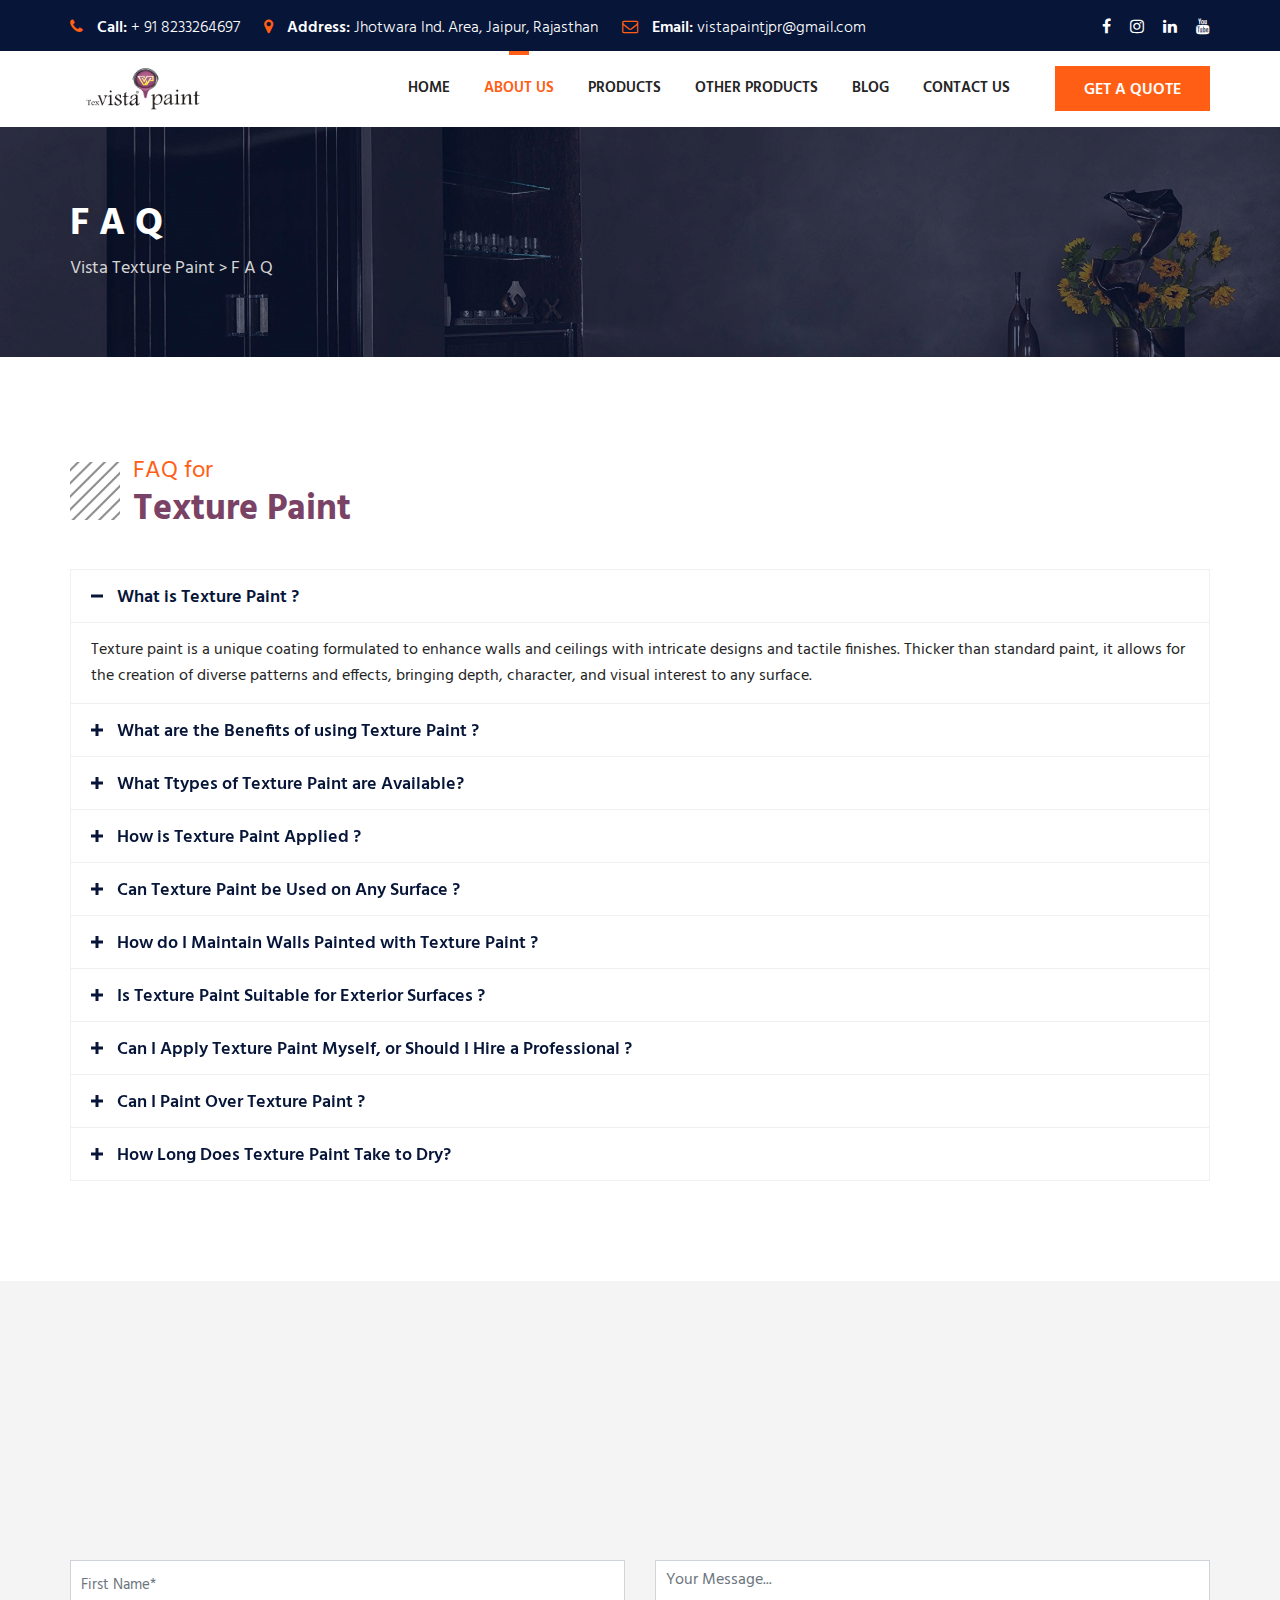
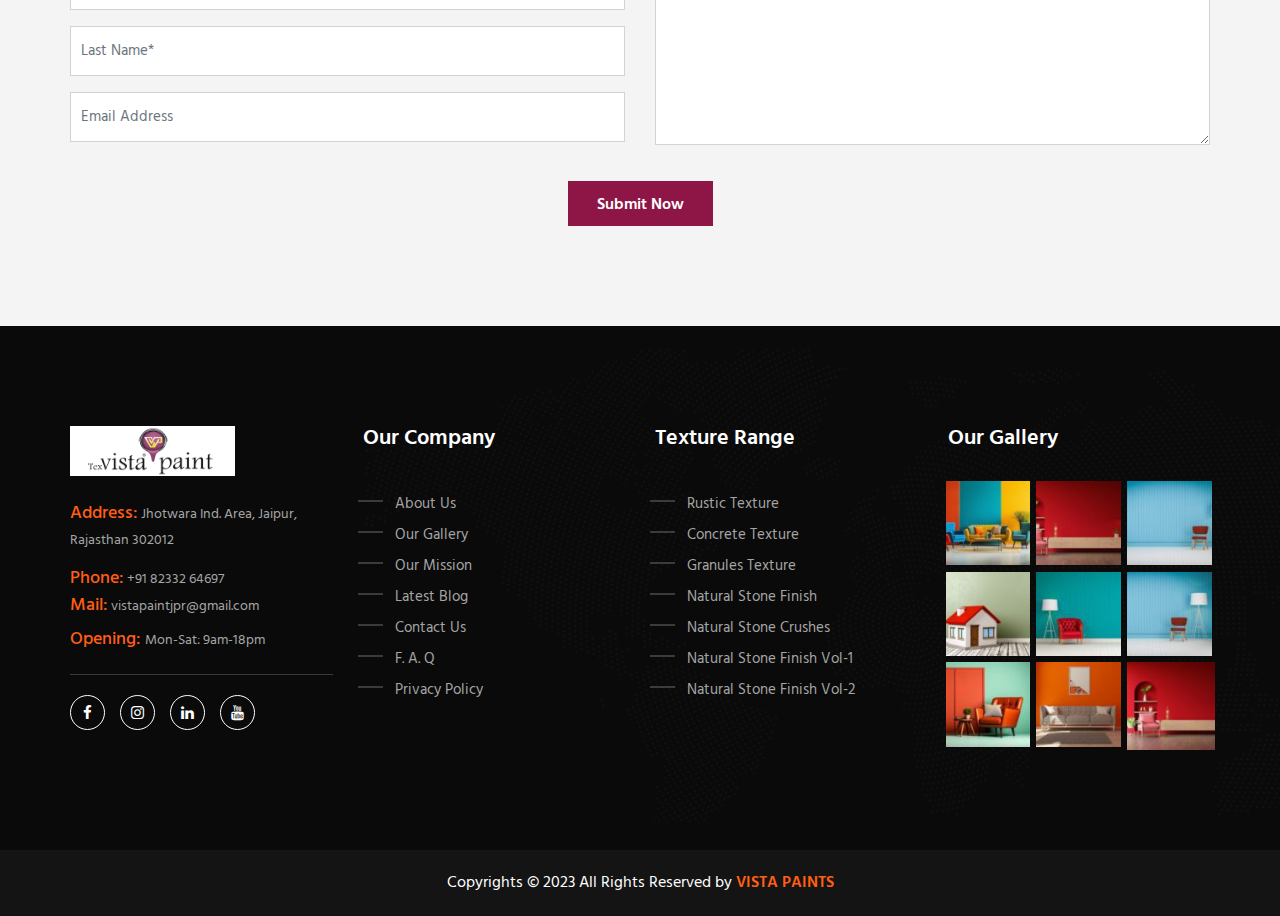
<file: faq.html>
<!DOCTYPE html><html lang="en-US" prefix="og: https://ogp.me/ns#"><head>
    <meta charset="UTF-8">
    <meta name="viewport" content="width=device-width, initial-scale=1">
    <link rel="pingback" href="https://vistatexturepaints.com/xmlrpc.php">
    	<style>img:is([sizes="auto" i], [sizes^="auto," i]) { contain-intrinsic-size: 3000px 1500px }</style>
	
<!-- Search Engine Optimization by Rank Math - https://rankmath.com/ -->
<title>Frequently Asked Question - Vista Texture Paints</title>
<meta name="description" content="Here are some frequently asked questions (FAQs) that could be relevant to luxury textures like Vista Texture.">
<meta name="robots" content="index, follow, max-snippet:-1, max-video-preview:-1, max-image-preview:large">
<link rel="canonical" href="https://vistatexturepaints.com/frequently-asked-questions/">
<meta property="og:locale" content="en_US">
<meta property="og:type" content="article">
<meta property="og:title" content="Frequently Asked Question - Vista Texture Paints">
<meta property="og:description" content="Here are some frequently asked questions (FAQs) that could be relevant to luxury textures like Vista Texture.">
<meta property="og:url" content="https://vistatexturepaints.com/frequently-asked-questions/">
<meta property="og:site_name" content="Vista Luxury Texture">
<meta property="og:updated_time" content="2025-01-24T07:19:25+00:00">
<meta property="article:published_time" content="2018-11-24T05:38:13+00:00">
<meta property="article:modified_time" content="2025-01-24T07:19:25+00:00">
<meta name="twitter:card" content="summary_large_image">
<meta name="twitter:title" content="Frequently Asked Question - Vista Texture Paints">
<meta name="twitter:description" content="Here are some frequently asked questions (FAQs) that could be relevant to luxury textures like Vista Texture.">
<meta name="twitter:label1" content="Time to read">
<meta name="twitter:data1" content="4 minutes">
<script type="application/ld+json" class="rank-math-schema">{"@context":"https://schema.org","@graph":[{"@type":"Organization","@id":"https://vistatexturepaints.com/#organization","name":"Vista Luxury Texture"},{"@type":"WebSite","@id":"https://vistatexturepaints.com/#website","url":"https://vistatexturepaints.com","name":"Vista Luxury Texture","publisher":{"@id":"https://vistatexturepaints.com/#organization"},"inLanguage":"en-US"},{"@type":"WebPage","@id":"https://vistatexturepaints.com/frequently-asked-questions/#webpage","url":"https://vistatexturepaints.com/frequently-asked-questions/","name":"Frequently Asked Question - Vista Texture Paints","datePublished":"2018-11-24T05:38:13+00:00","dateModified":"2025-01-24T07:19:25+00:00","isPartOf":{"@id":"https://vistatexturepaints.com/#website"},"inLanguage":"en-US"},{"@type":"Person","@id":"https://vistatexturepaints.com/author/vistalt/","name":"vistalt","url":"https://vistatexturepaints.com/author/vistalt/","image":{"@type":"ImageObject","@id":"https://secure.gravatar.com/avatar/a428604dc92314d39e52649b9c638dfb1765e48a50d921961080cad74b16b03d?s=96&d=mm&r=g","url":"https://secure.gravatar.com/avatar/a428604dc92314d39e52649b9c638dfb1765e48a50d921961080cad74b16b03d?s=96&d=mm&r=g","caption":"vistalt","inLanguage":"en-US"},"sameAs":["http://vistatexturepaints.com"],"worksFor":{"@id":"https://vistatexturepaints.com/#organization"}},{"@type":"Article","headline":"Frequently Asked Question - Vista Texture Paints","keywords":"Frequently Asked Question","datePublished":"2018-11-24T05:38:13+00:00","dateModified":"2025-01-24T07:19:25+00:00","author":{"@id":"https://vistatexturepaints.com/author/vistalt/","name":"vistalt"},"publisher":{"@id":"https://vistatexturepaints.com/#organization"},"description":"Here are some frequently asked questions (FAQs) that could be relevant to luxury textures like Vista Texture.","name":"Frequently Asked Question - Vista Texture Paints","@id":"https://vistatexturepaints.com/frequently-asked-questions/#richSnippet","isPartOf":{"@id":"https://vistatexturepaints.com/frequently-asked-questions/#webpage"},"inLanguage":"en-US","mainEntityOfPage":{"@id":"https://vistatexturepaints.com/frequently-asked-questions/#webpage"}}]}</script>
<!-- /Rank Math WordPress SEO plugin -->

<link rel="dns-prefetch" href="//fonts.googleapis.com">
<link rel="alternate" type="application/rss+xml" title="Vista Texture Paint » Feed" href="https://vistatexturepaints.com/feed/">
<link rel="alternate" type="application/rss+xml" title="Vista Texture Paint » Comments Feed" href="https://vistatexturepaints.com/comments/feed/">
<script>
/* <![CDATA[ */
window._wpemojiSettings = {"baseUrl":"https:\/\/s.w.org\/images\/core\/emoji\/15.1.0\/72x72\/","ext":".png","svgUrl":"https:\/\/s.w.org\/images\/core\/emoji\/15.1.0\/svg\/","svgExt":".svg","source":{"concatemoji":"https:\/\/vistatexturepaints.com\/wp-includes\/js\/wp-emoji-release.min.js?ver=6.8"}};
/*! This file is auto-generated */
!function(i,n){var o,s,e;function c(e){try{var t={supportTests:e,timestamp:(new Date).valueOf()};sessionStorage.setItem(o,JSON.stringify(t))}catch(e){}}function p(e,t,n){e.clearRect(0,0,e.canvas.width,e.canvas.height),e.fillText(t,0,0);var t=new Uint32Array(e.getImageData(0,0,e.canvas.width,e.canvas.height).data),r=(e.clearRect(0,0,e.canvas.width,e.canvas.height),e.fillText(n,0,0),new Uint32Array(e.getImageData(0,0,e.canvas.width,e.canvas.height).data));return t.every(function(e,t){return e===r[t]})}function u(e,t,n){switch(t){case"flag":return n(e,"\ud83c\udff3\ufe0f\u200d\u26a7\ufe0f","\ud83c\udff3\ufe0f\u200b\u26a7\ufe0f")?!1:!n(e,"\ud83c\uddfa\ud83c\uddf3","\ud83c\uddfa\u200b\ud83c\uddf3")&&!n(e,"\ud83c\udff4\udb40\udc67\udb40\udc62\udb40\udc65\udb40\udc6e\udb40\udc67\udb40\udc7f","\ud83c\udff4\u200b\udb40\udc67\u200b\udb40\udc62\u200b\udb40\udc65\u200b\udb40\udc6e\u200b\udb40\udc67\u200b\udb40\udc7f");case"emoji":return!n(e,"\ud83d\udc26\u200d\ud83d\udd25","\ud83d\udc26\u200b\ud83d\udd25")}return!1}function f(e,t,n){var r="undefined"!=typeof WorkerGlobalScope&&self instanceof WorkerGlobalScope?new OffscreenCanvas(300,150):i.createElement("canvas"),a=r.getContext("2d",{willReadFrequently:!0}),o=(a.textBaseline="top",a.font="600 32px Arial",{});return e.forEach(function(e){o[e]=t(a,e,n)}),o}function t(e){var t=i.createElement("script");t.src=e,t.defer=!0,i.head.appendChild(t)}"undefined"!=typeof Promise&&(o="wpEmojiSettingsSupports",s=["flag","emoji"],n.supports={everything:!0,everythingExceptFlag:!0},e=new Promise(function(e){i.addEventListener("DOMContentLoaded",e,{once:!0})}),new Promise(function(t){var n=function(){try{var e=JSON.parse(sessionStorage.getItem(o));if("object"==typeof e&&"number"==typeof e.timestamp&&(new Date).valueOf()<e.timestamp+604800&&"object"==typeof e.supportTests)return e.supportTests}catch(e){}return null}();if(!n){if("undefined"!=typeof Worker&&"undefined"!=typeof OffscreenCanvas&&"undefined"!=typeof URL&&URL.createObjectURL&&"undefined"!=typeof Blob)try{var e="postMessage("+f.toString()+"("+[JSON.stringify(s),u.toString(),p.toString()].join(",")+"));",r=new Blob([e],{type:"text/javascript"}),a=new Worker(URL.createObjectURL(r),{name:"wpTestEmojiSupports"});return void(a.onmessage=function(e){c(n=e.data),a.terminate(),t(n)})}catch(e){}c(n=f(s,u,p))}t(n)}).then(function(e){for(var t in e)n.supports[t]=e[t],n.supports.everything=n.supports.everything&&n.supports[t],"flag"!==t&&(n.supports.everythingExceptFlag=n.supports.everythingExceptFlag&&n.supports[t]);n.supports.everythingExceptFlag=n.supports.everythingExceptFlag&&!n.supports.flag,n.DOMReady=!1,n.readyCallback=function(){n.DOMReady=!0}}).then(function(){return e}).then(function(){var e;n.supports.everything||(n.readyCallback(),(e=n.source||{}).concatemoji?t(e.concatemoji):e.wpemoji&&e.twemoji&&(t(e.twemoji),t(e.wpemoji)))}))}((window,document),window._wpemojiSettings);
/* ]]> */
</script>

<style id="wp-emoji-styles-inline-css">

	img.wp-smiley, img.emoji {
		display: inline !important;
		border: none !important;
		box-shadow: none !important;
		height: 1em !important;
		width: 1em !important;
		margin: 0 0.07em !important;
		vertical-align: -0.1em !important;
		background: none !important;
		padding: 0 !important;
	}
</style>
<link rel="stylesheet" id="wp-block-library-css" href="css/style.min.css" media="all">
<style id="classic-theme-styles-inline-css">
/*! This file is auto-generated */
.wp-block-button__link{color:#fff;background-color:#32373c;border-radius:9999px;box-shadow:none;text-decoration:none;padding:calc(.667em + 2px) calc(1.333em + 2px);font-size:1.125em}.wp-block-file__button{background:#32373c;color:#fff;text-decoration:none}
</style>
<style id="global-styles-inline-css">
:root{--wp--preset--aspect-ratio--square: 1;--wp--preset--aspect-ratio--4-3: 4/3;--wp--preset--aspect-ratio--3-4: 3/4;--wp--preset--aspect-ratio--3-2: 3/2;--wp--preset--aspect-ratio--2-3: 2/3;--wp--preset--aspect-ratio--16-9: 16/9;--wp--preset--aspect-ratio--9-16: 9/16;--wp--preset--color--black: #000000;--wp--preset--color--cyan-bluish-gray: #abb8c3;--wp--preset--color--white: #ffffff;--wp--preset--color--pale-pink: #f78da7;--wp--preset--color--vivid-red: #cf2e2e;--wp--preset--color--luminous-vivid-orange: #ff6900;--wp--preset--color--luminous-vivid-amber: #fcb900;--wp--preset--color--light-green-cyan: #7bdcb5;--wp--preset--color--vivid-green-cyan: #00d084;--wp--preset--color--pale-cyan-blue: #8ed1fc;--wp--preset--color--vivid-cyan-blue: #0693e3;--wp--preset--color--vivid-purple: #9b51e0;--wp--preset--gradient--vivid-cyan-blue-to-vivid-purple: linear-gradient(135deg,rgba(6,147,227,1) 0%,rgb(155,81,224) 100%);--wp--preset--gradient--light-green-cyan-to-vivid-green-cyan: linear-gradient(135deg,rgb(122,220,180) 0%,rgb(0,208,130) 100%);--wp--preset--gradient--luminous-vivid-amber-to-luminous-vivid-orange: linear-gradient(135deg,rgba(252,185,0,1) 0%,rgba(255,105,0,1) 100%);--wp--preset--gradient--luminous-vivid-orange-to-vivid-red: linear-gradient(135deg,rgba(255,105,0,1) 0%,rgb(207,46,46) 100%);--wp--preset--gradient--very-light-gray-to-cyan-bluish-gray: linear-gradient(135deg,rgb(238,238,238) 0%,rgb(169,184,195) 100%);--wp--preset--gradient--cool-to-warm-spectrum: linear-gradient(135deg,rgb(74,234,220) 0%,rgb(151,120,209) 20%,rgb(207,42,186) 40%,rgb(238,44,130) 60%,rgb(251,105,98) 80%,rgb(254,248,76) 100%);--wp--preset--gradient--blush-light-purple: linear-gradient(135deg,rgb(255,206,236) 0%,rgb(152,150,240) 100%);--wp--preset--gradient--blush-bordeaux: linear-gradient(135deg,rgb(254,205,165) 0%,rgb(254,45,45) 50%,rgb(107,0,62) 100%);--wp--preset--gradient--luminous-dusk: linear-gradient(135deg,rgb(255,203,112) 0%,rgb(199,81,192) 50%,rgb(65,88,208) 100%);--wp--preset--gradient--pale-ocean: linear-gradient(135deg,rgb(255,245,203) 0%,rgb(182,227,212) 50%,rgb(51,167,181) 100%);--wp--preset--gradient--electric-grass: linear-gradient(135deg,rgb(202,248,128) 0%,rgb(113,206,126) 100%);--wp--preset--gradient--midnight: linear-gradient(135deg,rgb(2,3,129) 0%,rgb(40,116,252) 100%);--wp--preset--font-size--small: 13px;--wp--preset--font-size--medium: 20px;--wp--preset--font-size--large: 36px;--wp--preset--font-size--x-large: 42px;--wp--preset--spacing--20: 0.44rem;--wp--preset--spacing--30: 0.67rem;--wp--preset--spacing--40: 1rem;--wp--preset--spacing--50: 1.5rem;--wp--preset--spacing--60: 2.25rem;--wp--preset--spacing--70: 3.38rem;--wp--preset--spacing--80: 5.06rem;--wp--preset--shadow--natural: 6px 6px 9px rgba(0, 0, 0, 0.2);--wp--preset--shadow--deep: 12px 12px 50px rgba(0, 0, 0, 0.4);--wp--preset--shadow--sharp: 6px 6px 0px rgba(0, 0, 0, 0.2);--wp--preset--shadow--outlined: 6px 6px 0px -3px rgba(255, 255, 255, 1), 6px 6px rgba(0, 0, 0, 1);--wp--preset--shadow--crisp: 6px 6px 0px rgba(0, 0, 0, 1);}:where(.is-layout-flex){gap: 0.5em;}:where(.is-layout-grid){gap: 0.5em;}body .is-layout-flex{display: flex;}.is-layout-flex{flex-wrap: wrap;align-items: center;}.is-layout-flex > :is(*, div){margin: 0;}body .is-layout-grid{display: grid;}.is-layout-grid > :is(*, div){margin: 0;}:where(.wp-block-columns.is-layout-flex){gap: 2em;}:where(.wp-block-columns.is-layout-grid){gap: 2em;}:where(.wp-block-post-template.is-layout-flex){gap: 1.25em;}:where(.wp-block-post-template.is-layout-grid){gap: 1.25em;}.has-black-color{color: var(--wp--preset--color--black) !important;}.has-cyan-bluish-gray-color{color: var(--wp--preset--color--cyan-bluish-gray) !important;}.has-white-color{color: var(--wp--preset--color--white) !important;}.has-pale-pink-color{color: var(--wp--preset--color--pale-pink) !important;}.has-vivid-red-color{color: var(--wp--preset--color--vivid-red) !important;}.has-luminous-vivid-orange-color{color: var(--wp--preset--color--luminous-vivid-orange) !important;}.has-luminous-vivid-amber-color{color: var(--wp--preset--color--luminous-vivid-amber) !important;}.has-light-green-cyan-color{color: var(--wp--preset--color--light-green-cyan) !important;}.has-vivid-green-cyan-color{color: var(--wp--preset--color--vivid-green-cyan) !important;}.has-pale-cyan-blue-color{color: var(--wp--preset--color--pale-cyan-blue) !important;}.has-vivid-cyan-blue-color{color: var(--wp--preset--color--vivid-cyan-blue) !important;}.has-vivid-purple-color{color: var(--wp--preset--color--vivid-purple) !important;}.has-black-background-color{background-color: var(--wp--preset--color--black) !important;}.has-cyan-bluish-gray-background-color{background-color: var(--wp--preset--color--cyan-bluish-gray) !important;}.has-white-background-color{background-color: var(--wp--preset--color--white) !important;}.has-pale-pink-background-color{background-color: var(--wp--preset--color--pale-pink) !important;}.has-vivid-red-background-color{background-color: var(--wp--preset--color--vivid-red) !important;}.has-luminous-vivid-orange-background-color{background-color: var(--wp--preset--color--luminous-vivid-orange) !important;}.has-luminous-vivid-amber-background-color{background-color: var(--wp--preset--color--luminous-vivid-amber) !important;}.has-light-green-cyan-background-color{background-color: var(--wp--preset--color--light-green-cyan) !important;}.has-vivid-green-cyan-background-color{background-color: var(--wp--preset--color--vivid-green-cyan) !important;}.has-pale-cyan-blue-background-color{background-color: var(--wp--preset--color--pale-cyan-blue) !important;}.has-vivid-cyan-blue-background-color{background-color: var(--wp--preset--color--vivid-cyan-blue) !important;}.has-vivid-purple-background-color{background-color: var(--wp--preset--color--vivid-purple) !important;}.has-black-border-color{border-color: var(--wp--preset--color--black) !important;}.has-cyan-bluish-gray-border-color{border-color: var(--wp--preset--color--cyan-bluish-gray) !important;}.has-white-border-color{border-color: var(--wp--preset--color--white) !important;}.has-pale-pink-border-color{border-color: var(--wp--preset--color--pale-pink) !important;}.has-vivid-red-border-color{border-color: var(--wp--preset--color--vivid-red) !important;}.has-luminous-vivid-orange-border-color{border-color: var(--wp--preset--color--luminous-vivid-orange) !important;}.has-luminous-vivid-amber-border-color{border-color: var(--wp--preset--color--luminous-vivid-amber) !important;}.has-light-green-cyan-border-color{border-color: var(--wp--preset--color--light-green-cyan) !important;}.has-vivid-green-cyan-border-color{border-color: var(--wp--preset--color--vivid-green-cyan) !important;}.has-pale-cyan-blue-border-color{border-color: var(--wp--preset--color--pale-cyan-blue) !important;}.has-vivid-cyan-blue-border-color{border-color: var(--wp--preset--color--vivid-cyan-blue) !important;}.has-vivid-purple-border-color{border-color: var(--wp--preset--color--vivid-purple) !important;}.has-vivid-cyan-blue-to-vivid-purple-gradient-background{background: var(--wp--preset--gradient--vivid-cyan-blue-to-vivid-purple) !important;}.has-light-green-cyan-to-vivid-green-cyan-gradient-background{background: var(--wp--preset--gradient--light-green-cyan-to-vivid-green-cyan) !important;}.has-luminous-vivid-amber-to-luminous-vivid-orange-gradient-background{background: var(--wp--preset--gradient--luminous-vivid-amber-to-luminous-vivid-orange) !important;}.has-luminous-vivid-orange-to-vivid-red-gradient-background{background: var(--wp--preset--gradient--luminous-vivid-orange-to-vivid-red) !important;}.has-very-light-gray-to-cyan-bluish-gray-gradient-background{background: var(--wp--preset--gradient--very-light-gray-to-cyan-bluish-gray) !important;}.has-cool-to-warm-spectrum-gradient-background{background: var(--wp--preset--gradient--cool-to-warm-spectrum) !important;}.has-blush-light-purple-gradient-background{background: var(--wp--preset--gradient--blush-light-purple) !important;}.has-blush-bordeaux-gradient-background{background: var(--wp--preset--gradient--blush-bordeaux) !important;}.has-luminous-dusk-gradient-background{background: var(--wp--preset--gradient--luminous-dusk) !important;}.has-pale-ocean-gradient-background{background: var(--wp--preset--gradient--pale-ocean) !important;}.has-electric-grass-gradient-background{background: var(--wp--preset--gradient--electric-grass) !important;}.has-midnight-gradient-background{background: var(--wp--preset--gradient--midnight) !important;}.has-small-font-size{font-size: var(--wp--preset--font-size--small) !important;}.has-medium-font-size{font-size: var(--wp--preset--font-size--medium) !important;}.has-large-font-size{font-size: var(--wp--preset--font-size--large) !important;}.has-x-large-font-size{font-size: var(--wp--preset--font-size--x-large) !important;}
:where(.wp-block-post-template.is-layout-flex){gap: 1.25em;}:where(.wp-block-post-template.is-layout-grid){gap: 1.25em;}
:where(.wp-block-columns.is-layout-flex){gap: 2em;}:where(.wp-block-columns.is-layout-grid){gap: 2em;}
:root :where(.wp-block-pullquote){font-size: 1.5em;line-height: 1.6;}
</style>
<link rel="stylesheet" id="contact-form-7-css" href="css/styles.css" media="all">
<link rel="stylesheet" id="dustrial-visual-composer-css-css" href="css/visual-composer.css" media="all">
<link rel="stylesheet" id="smoothbox-css" href="css/smoothbox-min.css" media="all">
<link rel="stylesheet" id="viewer-css" href="css/viewer.css" media="all">
<link rel="stylesheet" id="dustrial-master-css-css" href="css/dustrial-master.css" media="all">
<link rel="stylesheet" id="woocommerce-layout-css" href="css/woocommerce-layout.css" media="all">
<link rel="stylesheet" id="woocommerce-smallscreen-css" href="css/woocommerce-smallscreen.css" media="only screen and (max-width: 768px)">
<link rel="stylesheet" id="woocommerce-general-css" href="css/woocommerce.css" media="all">
<style id="woocommerce-inline-inline-css">
.woocommerce form .form-row .required { visibility: visible; }
</style>
<link rel="stylesheet" id="dustrial-fonts-css" href="//fonts.googleapis.com/css?family=Hind%3A300%2C400%2C500%2C600%2C700" media="all">
<link rel="stylesheet" id="bootstrap-css" href="css/bootstrap.min.css" media="all">
<link rel="stylesheet" id="font-awesome-css" href="css/font-awesome.min.css" media="all">
<link rel="stylesheet" id="owl-carousel-css" href="css/owl.carousel.min.css" media="all">
<link rel="stylesheet" id="magnific-popup-css" href="css/magnific-popup.css" media="all">
<link rel="stylesheet" id="flaticon-font-css" href="css/flaticon.css" media="all">
<link rel="stylesheet" id="meanmenu-css" href="css/meanmenu.css" media="all">
<link rel="stylesheet" id="slick-css" href="css/slick.css" media="all">
<link rel="stylesheet" id="animate-css" href="css/animate.min_1.css" media="all">
<link rel="stylesheet" id="dustrial-gutenberg-custom-css" href="css/gutenberg-custom.css" media="all">
<link rel="stylesheet" id="dustrial-main-css" href="css/dustrial-style.css" media="all">
<link rel="stylesheet" id="dustrial-responsive-css" href="css/dustrial-responsive.css" media="all">
<link rel="stylesheet" id="dustrial-default-css" href="css/dustrial-default.css" media="all">
<link rel="stylesheet" id="dustrial-style-css" href="css/style.css" media="all">
<link rel="stylesheet" id="js_composer_front-css" href="css/js_composer.min.css" media="all">
<script type="text/javascript" src="js/jquery.min.js" id="jquery-core-js"></script>
<script type="text/javascript" src="js/jquery-migrate.min.js" id="jquery-migrate-js"></script>
<script type="text/javascript" src="js/jquery.blockUI.min.js" id="wc-jquery-blockui-js" data-wp-strategy="defer"></script>
<script type="text/javascript" id="wc-add-to-cart-js-extra">
/* <![CDATA[ */
var wc_add_to_cart_params = {"ajax_url":"\/wp-admin\/admin-ajax.php","wc_ajax_url":"\/?wc-ajax=%%endpoint%%","i18n_view_cart":"View cart","cart_url":"https:\/\/vistatexturepaints.com","is_cart":"","cart_redirect_after_add":"no"};
/* ]]> */
</script>
<script type="text/javascript" src="js/add-to-cart.min.js" id="wc-add-to-cart-js" data-wp-strategy="defer"></script>
<script type="text/javascript" src="js/js.cookie.min.js" id="wc-js-cookie-js" defer="defer" data-wp-strategy="defer"></script>
<script type="text/javascript" id="woocommerce-js-extra">
/* <![CDATA[ */
var woocommerce_params = {"ajax_url":"\/wp-admin\/admin-ajax.php","wc_ajax_url":"\/?wc-ajax=%%endpoint%%","i18n_password_show":"Show password","i18n_password_hide":"Hide password"};
/* ]]> */
</script>
<script type="text/javascript" src="js/woocommerce.min.js" id="woocommerce-js" defer="defer" data-wp-strategy="defer"></script>
<script type="text/javascript" src="js/woocommerce-add-to-cart.js" id="vc_woocommerce-add-to-cart-js-js"></script>
<script></script><link rel="https://api.w.org/" href="https://vistatexturepaints.com/wp-json/"><link rel="alternate" title="JSON" type="application/json" href="https://vistatexturepaints.com/wp-json/wp/v2/pages/447"><link rel="EditURI" type="application/rsd+xml" title="RSD" href="https://vistatexturepaints.com/xmlrpc.php?rsd">
<meta name="generator" content="WordPress 6.8">
<link rel="shortlink" href="https://vistatexturepaints.com/?p=447">
<link rel="alternate" title="oEmbed (JSON)" type="application/json+oembed" href="https://vistatexturepaints.com/wp-json/oembed/1.0/embed?url=https%3A%2F%2Fvistatexturepaints.com%2Ffrequently-asked-questions%2F">
<link rel="alternate" title="oEmbed (XML)" type="text/xml+oembed" href="https://vistatexturepaints.com/wp-json/oembed/1.0/embed?url=https%3A%2F%2Fvistatexturepaints.com%2Ffrequently-asked-questions%2F&format=xml">
<style>
       body,
        h1,
        h2,
        h3,
        h4,
        h5,
        h6,
        h1 a,
        h2 a,
        h3 a,
        h4 a,
        h5 a,
        h6 a{
          font-family: 'Hind', sans-serif !important;
        }
        
        .logo-for-responsive-only, .logo a img {
          width: 150px;
        }
        .h2-navigation-area.navbar-fixed-top .logo-for-responsive-only a img,
        .h2-navigation-area .logo-for-responsive-only a img {
          width: 150px;
        }
        .page_title.breadcrumb-overlay {
          padding: 75px 0px;
        }

        @media screen and (max-width: 575px) {
          .logo-for-responsive-only, .logo a img {
            width:  !important;
          }
        }

        button.get_quote_btn,
        .service-all-btn .btn-default,
        button.default_button.dustrial-btn,
        .subscription-form .subscription .btn,
        .h2-blog-single-item .blog-img .overlay-btn a,
        .btn{
          background-color: #8e1646;
          border-color: #8e1646;
          color: #ffffff !important;
        }
        .sidebar.sidebar-defalt .sidebar-widget.widget_block ol li:hover::before, 
        .sidebar.sidebar-defalt .sidebar-widget.widget_block ul li:hover::before{
          background-color: #ff5e14;
          border-color: #ff5e14;
        }
        .sidebar.sidebar-defalt .sidebar-widget.widget_block.widget_search .wp-block-search__inside-wrapper button.wp-block-search__button{
          background-color: #8e1646;
          color: #ffffff;
        }

        a.link.btn.btn-primary.activeBorder{
          border-color: #8e1646;
          background-color: transparent !important;
        }
        button.get_quote_btn:hover,
        a.link.btn.btn-primary.activeBorder:hover{
          border-color: #061538 !important;
          background-color: #061538 !important;
          color: #ffffff !important;
        }

        .service-all-btn .btn-default:hover,
        .h2-blog-single-item:hover .blog-img .overlay-btn a,
        #blog-list-2 .owl-prev:hover, #blog-list-2 .owl-next:hover,
        #blog-list .owl-nav i:hover,
        .subscription-form .subscription .btn:hover,
        button.default_button.dustrial-btn:hover,
        .h2-blog-single-item .blog-img .overlay-btn a:hover,
        .btn:hover {
          border-color: #061538;
          background-color: #061538;
          color: #ffffff !important;
        }

        .blog-content a,
        .blog-content p a,
        .activeColor,
        .featured-icon i,
        .single-blog:hover .entry-title,
        .company-icon i:before,
        .h2-single-projects-thumbnail a span,
        .bread_crumb a:hover,
        .bind_footer .social-media a:hover,
        .h2-single-projects-item:hover .h2-single-projects-title a,
        .h2-blog-single-item:hover a.entry-title,
        .h2-blog-single-item .article-content .entry-meta a:hover,
        .h2-blog-single-item .entry-meta-footer a:hover,
        .single-blog .content .entry-meta a:hover,
        .single-blog .entry-meta-footer a:hover,
        h6.footer-blog-date.activeColor a,
        p.logged-in-as a:hover,
        .blog-comment-area .comment-title small a:hover,
        span.info-icon,
        footer.footer .footer-blog-title a:hover,
        .featured_svg i:before,
        .h2-single-featured .card:hover .card-title,
        .single-blog span.icon,
        .featured-item:hover .featured-item-title,
        .single-counter h5.activeColor,
        h6.inspiring-author-role.activeColor,
        .isotop-projects-filter .mix h5 a:hover,
        .market-single-items:hover .market-item-details a,
        .market-single-items i.fa-link,
        .single_project_widgets a:hover,
        .ws-input button:hover,
        #header-bottom i,
        .h2-header-top-area .h1-single-top-block a:hover,
        .h3-header-top-area .h1-single-top-block a:hover,
        #h2-testimonial-items .quotation i.fa.fa-quote-left,
        .h3-navigation-area .nav-serch-area .header-cart span.cart-badge,
        .header-cart i,
        .nav-links a:hover,
        .bind_footer.footer-2 .footer ul.menu li a:hover,
        .footer ul.menu li a:hover,
        .widget_categories ul li a:hover,
        .widget_archive ul li:hover a, 
        .widget_archive ul li:hover, 
        .widget_archive ul li a:hover,
        .sidebar-widget a:hover,
        .widget_categories ul li:hover span, 
        .widget_categories ul li:hover > a,
        .blog-mata ul li a:hover,
        .header-cart span.cart-badge,
        .blog-inner-tag .tags-list a:hover,
        span.breadcrumb-info a:hover span,
        .isotop-projects-filter .grid-item h5 a:hover,
        li.menu-item.dropdown.mini-cart-items a.cart-contents,
        .cart-dropdown-menu .product-name a,
        .product-remove a.remove-cart-item,
        .dropdown-menu.cart-dropdown-menu .mini-view-cart a:hover,
        .contact-page .contact_address .contact-media a,
        .section-title .section-body .sub-title{
          color: #ff5e14 !important;
        }
        .bread_crumb .breadcrumbs-title a:hover span{
          color: #ff5e14 !important;
        }
        .slider-area-wrap .slider-activee .slick-arrow{
          border: 2px solid #ff5e14 !important;
        }
        #testimonial-items .owl-nav i{
          border-color: #ff5e14;
          color: #ff5e14;
        }
        #testimonial-items .owl-nav i:hover{
          border-color: #fff;
          color: #fff;
        }
        .client-carousel-area .owl-prev i.fa,
        .client-carousel-area .owl-next i.fa {
          color: #ff5e14 !important;
        }

        .market-single-items:hover .market-item2-icons,
        .vc_progress_bar .vc_single_bar .vc_bar,
        .pagination_waper .page-item.active .page-link,
        .pagination_waper li.page-item .page-link:hover,
        .inner-mixitup-menus .btn.active,
        .inner-mixitup-menus .btn:hover,
        .contact-service,
        .contact-social-info a:hover,
        .video-play-button-two,
        .video-play-button-two::before,
        .market-style-3 .shape-style-2,
        .h3-mixitup-menus .btn.active,
        .h3-mixitup-menus button:hover,
        .mixitup-menus,
        blockquote p,
        .second-slider-content .intro::after,
        .footer ul.menu li a:hover:before,
        a.video-play-button,
        a.video-play-button::before,
        .bd-comment-box .content .name a.comment-reply-link:hover,
        .technical-solutions li::before{
          background-color: #ff5e14 !important;
        }

        .inner-mixitup-menus .btn.active,
        .h3-single-featured-details a.btn{
          background-color: #ff5e14;
          border-color: #ff5e14;
        }

        .pagination_waper .page-item.active .page-link,
        .pagination_waper li.page-item .page-link:hover,
        #h3-testimonial-items .owl-dots .active,
        .market-single-items .style-1:before,
        .technical-solutions li::before{
          border-color: #ff5e14 !important;
        }

        .contact_address .contact-media h5,
        .contact_address .title h4,
        .contact_address .title h1,
        .vc_tta-container span.vc_tta-title-text,
        .pricing-style-two .pricing-style-two-header h5.title,
        #h3-testimonial-items .testimonial-author-name,
        .company-title,
        .services-right-title,
        .project-info h1,
        .project-details-title h2,
        .single_project_widgets ul li span,
        .service-details-pages .sub-title{
          color: #061538 !important;
        }

        .sidebar.sidebar-defalt .sidebar-widget.widget_block h2,
        .sidebar.sidebar-defalt .sidebar-widget.widget_block.widget_search .wp-block-search__label,
        .sidebar-recent-blog-title{
          color: #061538;
        }

        .single-blog .content .entry-title{
          color: #0271cc;
        }
        .single-blog .content .entry-content{
          color: #242424;
        }
        .single-blog .entry-meta-footer ul li a{
          color: #242424;
        }
        .single-blog .entry-meta .author,
        .single-blog .entry-meta .author a,
        .single-blog .entry-meta .month a{
          color: #242424;
        }

        .single_project_widgets.activebgcolor{
          background-color: #ff5e14;
        }
        .single_project_widgets.activebgcolor .project-details-title h2{
          color: #fff !important;
        }
        .single_project_widgets.activebgcolor ul li{
          color: #fff;
        }
        .single_project_widgets.activebgcolor ul li span i{
          color: #fff;
        }

        .sidebar .sidebar-widget.dustrial_rp_widget .footer-blog-title,
        .sidebar .sidebar-widget.widget_categories ul li a,
        .sidebar .sidebar-widget.widget_categories ul li span.pull-right,
        .sidebar .sidebar-widget.widget_tag_cloud a,
        .sidebar .sidebar-widget.widget_block ol li, 
        .sidebar .sidebar-widget.widget_block ul li{
          color: #242424;
        }
        .sidebar.sidebar-defalt .sidebar-widget.widget_block ol li:before, 
        .sidebar.sidebar-defalt .sidebar-widget.widget_block ul li:before{
          border-color: #242424;
        }
		
    		.woocommerce table.my_account_orders td a,
    		.woocommerce-account .addresses .title .edit,
    		.woocommerce-info a.showlogin,
    		.woocommerce-error::before,
    		span.woocommerce-terms-and-conditions-checkbox-text a.woocommerce-terms-and-conditions-link,
    		form.woocommerce-form p.lost_password a,
    		.woocommerce-account .woocommerce-MyAccount-content p a,
        li.woocommerce-MyAccount-navigation-link.is-active a {
        	color: #ff5e14 !important;
        }
		
    		.woocommerce-error {
    		    border-top-color: #ff5e14 !important;
    		}
        li.woocommerce-MyAccount-navigation-link a:hover {
        	color: #ff5e14 !important;
        }

        span.info-icon,
        .contact-social-info a:hover,
        .bd-comment-box .content .name a.comment-reply-link,
        .market-single-items:hover .market-item2-icons {
          border: 1px solid #ff5e14 !important;
        }

        .widget_tag_cloud a:hover{
          background-color: #ff5e14 !important;
          border-color: #ff5e14 !important;
          color: #fff !important;
        }

        .market-list-group ul li a.active:before {
          border-right: 5px solid #ff5e14 !important;
        }
        blockquote p {
          border-left: 2px solid #ff5e14 !important;
        }
        .market-single-items:hover .shape {
          border-top: 110px solid #ff5e14 !important;
        }
        .isotop-projects-filter .card:hover .shape {
          border-bottom: 110px solid #ff5e14 !important;
        }

        .second-slider-content .intro::after,
        #h2-testimonial-items .owl-dots .owl-dot.active,
        #h3-testimonial-items .owl-dots .active,
        .slider-activee .slick-dots li.slick-active button {
          background-color: #ff5e14;
        }

        .market-list-group ul li a {
          background: #f4f4f4;
          color: #061538;
        }
        .market-list-group ul li a.active {
          background: #061538;
          color: #ffffff;
        }
        .market-list-group ul li a:hover {
          background: #061538;
          color: #ffffff;
        }
        #brochures-block .download-brochures{
          background: #061538;
          color: #ffffff;
        }

        #brochures-block .download-brochures i:before{
          color: #ff5e14;
        }

        .mean-container .mean-nav,
        .mean-container .mean-nav ul li a.mean-expand:hover{
          background-color:#0c1923;
        }
        .mean-container .mean-nav ul li a{
          color:#fff;
        }
        .mean-container a.meanmenu-reveal{
          border-color:#444444;
        }
        .mean-container a.meanmenu-reveal span{
          background:#444444;
        }
        .navbar-fixed-top .mean-container a.meanmenu-reveal{
          border-color:#444444;
        }
        .navbar-fixed-top .mean-container a.meanmenu-reveal span{
          background:#444444;
        }

        .breadcrumb-overlay:before {
          background: #061538 none repeat scroll 0 0;
          opacity: 0.6;
        }
        .page_title .page_tittle {
          text-transform: capitalize !important;
        }
        .call-to-action:before {
          background: #061538 !important;
          opacity: 0.8 !important;
        }
        
        table.woocommerce-table.woocommerce-table--order-details.shop_table.order_details a,
        .cross-sells .shop-product-single .product-price-in-thumb span.price,
        .woocommerce div.product .woocommerce-tabs ul.tabs li.active a,
        .summary.entry-summary span.woocommerce-Price-amount.amount,
        .woocommerce nav.woocommerce-pagination ul li span,
        .woocommerce nav.woocommerce-pagination ul li a,
        .woocommerce-cart .woocommerce-cart-form td a,
        .summary.entry-summary .product_meta a,
        a.woocommerce-privacy-policy-link,
        .woocommerce ul.products li.product a.added_to_cart,
        .woocommerce-info a.showcoupon,
        .woocommerce-info::before,
        .comment-form-rating a,
        .woocommerce ul.products li.product h2 a,
        a.restore-item,
        .group_table td a,
        a.reset_variations {
          color: #ff5e14 !important;
        }
        #add_payment_method #payment .payment_method_paypal .about_paypal, .woocommerce-cart #payment .payment_method_paypal .about_paypal, .woocommerce-checkout #payment .payment_method_paypal .about_paypal,
        #add_payment_method .cart-collaterals .shipping-calculator-button, .woocommerce-cart .cart-collaterals .shipping-calculator-button, .woocommerce-checkout .cart-collaterals .shipping-calculator-button {
          color: #ff5e14 !important;
        }

        .woocommerce a.remove:hover {
          background: #ff5e14 !important;
        }

        .shop-sidebar .sidebar-widget.woo-siebar ul.product-categories li a:hover,
        .shop-sidebar ul.product_list_widget li a:hover,
        .wcppec-checkout-buttons__button,
        .woocommerce-message::before,
        .summary.entry-summary p.price {
          color: #ff5e14 !important;
        }
        .woocommerce ul.products li.product .product-list-item .product-img .product-price-in-thumb,
        .cross-sells .shop-product-single .product-content a.button:hover,
        .woocommerce .widget_price_filter .ui-slider .ui-slider-handle, 
        .woocommerce .widget_price_filter .ui-slider .ui-slider-range,
        .checkout_coupon.woocommerce-form-coupon button.button:hover,
        .woocommerce nav.woocommerce-pagination ul li span.current,
        .products-page .product-item.product .product-img .onsale,
        .woocommerce-checkout-payment button#place_order:hover,
        .sidebar-widget.woo-siebar.widget_price_filter button,
        .woocommerce ul.products li.product a.button:hover,
        .sidebar-widget.woo-siebar .tagcloud a:hover,
        p.return-to-shop a.button.wc-backward:hover,
        .products-page .product .onsale {
          background: #ff5e14;
          background-color: #ff5e14;
        }
        .woocommerce-cart .woocommerce-cart-form button.button:hover,
        .summary.entry-summary .single_add_to_cart_button:hover,
        .woocommerce .woocommerce-message a.button:hover,
        .woocommerce-Reviews #respond input#submit:hover,
        .cart-collaterals a.checkout-button,
        .cart-collaterals a.checkout-button:hover {
          background: #ff5e14 !important;
          background-color: #ff5e14 !important;
        }
        .cross-sells .shop-product-single .product-content a.button:hover,
        .checkout_coupon.woocommerce-form-coupon button.button:hover,
        .woocommerce-cart .woocommerce-cart-form button.button:hover,
        .woocommerce nav.woocommerce-pagination ul li span.current,
        .summary.entry-summary .single_add_to_cart_button:hover,
        .woocommerce-checkout-payment button#place_order:hover,
        .woocommerce ul.products li.product a.button:hover,
        .woocommerce-Reviews #respond input#submit:hover,
        .woocommerce .woocommerce-message a.button:hover,
        p.return-to-shop a.button.wc-backward:hover,
        .cart-collaterals a.checkout-button:hover,
        .sidebar-widget.woo-siebar .tagcloud a:hover {
          border-color: #ff5e14 !important;
        }
        .woocommerce-message,
        .woocommerce-info {
          border-top-color: #ff5e14;
        }
        .scroll-to-top {
          color: #ffffff;
          background-color: #ff5e14;
        }
        #loader-wrapper {
          background: #ffffff;
        }
        #noTrespassingOuterBarG {
          border:1px solid #ff5e14;
        }
        .noTrespassingBarLineG {
          background-color: #ff5e14;
        }

        .subscription {
          background-color: #0b0b0b;
        }
        .footer {
          background-color: #0b0b0b;
        }
        .footer h4.footer-nav-title{
          color: #f8f9fa !important;
        }
        .footer ul.menu li a{
          color: #a5a5a5 !important;
        }
        .footer ul.menu li a{
          border-left:2px solid #6f6c6c !important;
        }
        .footer ul.menu li a:before{
          background-color: #6f6c6c !important;
        }
        footer.footer .footer-blog-title a{
          color: #a5a5a5 !important;
        }

        .bind_footer.footer-2.bg-black-overlay-footer:before {
          opacity: 0.4;
          background-color: #0b0b0b;
        }
        .bind_footer.footer-2 .footer .footer-nav-title{
          color: #ffffff !important;
        }
        .bind_footer.footer-2 .address_info p,
        .bind_footer.footer-2 .block.footer-newsletter p,
        .bind_footer.footer-2 .footer ul.menu li a{
          color: #a5a5a5 !important;
        }
        .bind_footer.footer-2 .footer ul.menu li a:before{
          background-color: #6f6c6c !important;
        }
        .bind_footer .subscription-form input{
          border:1px solid #6f6c6c !important;
        }

        .copyright {
          background-color: #141414;
        }
        .copyright-content p{
          color: #ffffff;
        }
        .social-media a{
          border-color: #ffffff;
          color: #ffffff;
        }

        .copyright-social-icon ul li a{
          color: #ffffff;
          border-color: #ffffff;
        }
        .copyright-social-icon ul li a:hover{
          background-color: #ff5e14;
        }

    </style>            <link rel="shortcut icon" type="image/png" href="images/Vista_fevicon-icon.png">
        	<noscript><style>.woocommerce-product-gallery{ opacity: 1 !important; }</style></noscript>
	<meta name="generator" content="Powered by WPBakery Page Builder - drag and drop page builder for WordPress.">
		<style id="dustrial-custom-header-styles">

					.default-logo a,
			.site-description {
				clip: rect(1px, 1px, 1px, 1px);
			}
				</style>
		<meta name="generator" content="Powered by Slider Revolution 6.7.4 - responsive, Mobile-Friendly Slider Plugin for WordPress with comfortable drag and drop interface.">
<script>function setREVStartSize(e){
			//window.requestAnimationFrame(function() {
				window.RSIW = window.RSIW===undefined ? window.innerWidth : window.RSIW;
				window.RSIH = window.RSIH===undefined ? window.innerHeight : window.RSIH;
				try {
					var pw = document.getElementById(e.c).parentNode.offsetWidth,
						newh;
					pw = pw===0 || isNaN(pw) || (e.l=="fullwidth" || e.layout=="fullwidth") ? window.RSIW : pw;
					e.tabw = e.tabw===undefined ? 0 : parseInt(e.tabw);
					e.thumbw = e.thumbw===undefined ? 0 : parseInt(e.thumbw);
					e.tabh = e.tabh===undefined ? 0 : parseInt(e.tabh);
					e.thumbh = e.thumbh===undefined ? 0 : parseInt(e.thumbh);
					e.tabhide = e.tabhide===undefined ? 0 : parseInt(e.tabhide);
					e.thumbhide = e.thumbhide===undefined ? 0 : parseInt(e.thumbhide);
					e.mh = e.mh===undefined || e.mh=="" || e.mh==="auto" ? 0 : parseInt(e.mh,0);
					if(e.layout==="fullscreen" || e.l==="fullscreen")
						newh = Math.max(e.mh,window.RSIH);
					else{
						e.gw = Array.isArray(e.gw) ? e.gw : [e.gw];
						for (var i in e.rl) if (e.gw[i]===undefined || e.gw[i]===0) e.gw[i] = e.gw[i-1];
						e.gh = e.el===undefined || e.el==="" || (Array.isArray(e.el) && e.el.length==0)? e.gh : e.el;
						e.gh = Array.isArray(e.gh) ? e.gh : [e.gh];
						for (var i in e.rl) if (e.gh[i]===undefined || e.gh[i]===0) e.gh[i] = e.gh[i-1];
											
						var nl = new Array(e.rl.length),
							ix = 0,
							sl;
						e.tabw = e.tabhide>=pw ? 0 : e.tabw;
						e.thumbw = e.thumbhide>=pw ? 0 : e.thumbw;
						e.tabh = e.tabhide>=pw ? 0 : e.tabh;
						e.thumbh = e.thumbhide>=pw ? 0 : e.thumbh;
						for (var i in e.rl) nl[i] = e.rl[i]<window.RSIW ? 0 : e.rl[i];
						sl = nl[0];
						for (var i in nl) if (sl>nl[i] && nl[i]>0) { sl = nl[i]; ix=i;}
						var m = pw>(e.gw[ix]+e.tabw+e.thumbw) ? 1 : (pw-(e.tabw+e.thumbw)) / (e.gw[ix]);
						newh =  (e.gh[ix] * m) + (e.tabh + e.thumbh);
					}
					var el = document.getElementById(e.c);
					if (el!==null && el) el.style.height = newh+"px";
					el = document.getElementById(e.c+"_wrapper");
					if (el!==null && el) {
						el.style.height = newh+"px";
						el.style.display = "block";
					}
				} catch(e){
					console.log("Failure at Presize of Slider:" + e)
				}
			//});
		  };</script>
		<style id="wp-custom-css">
			a.yes-sticky {
    display: none;
    visibility: hidden;
}
.navbar-fixed-top a.yes-sticky {
    display: inline-block;
    visibility: visible;
}
.navbar-fixed-top a.no-sticky {
    display: none;
    visibility: hidden;
}		</style>
				<style>
			.h1-navigation-area{
				background: #ffffff;
			}
			.h2-navigation-area,
			.h3-navigation-area {
				background: rgb(255 255 255 / 2%);
			}
			.main-menu ul li a{
				text-transform: uppercase;
				color: #242424;
				font-size: 15px;
				font-weight: 600;
			}
			.h2-navigation-area .main-menu ul li a,
			.h3-navigation-area .main-menu ul li a{
				color: #ffffff;
			}
			.main-menu ul li:hover> a{
				color: #ff5e14;
			}
			.main-menu ul li a:before{
				background-color: #ff5e14;
			}
			.main-menu ul li.active>a,
			.main-menu ul li.current-menu-item>a:before,
			.main-menu ul li.menu-item-has-children:hover > a::before,
			.main-menu ul li.current-menu-ancestor>a{
				color: #ff5e14;
			}
      .main-menu ul li ul.sub-menu{
      	background-color: #061538;
      }
      .main-menu ul li ul.sub-menu li a{
      	color: #ffffff;
      	text-transform: capitalize;
      }
      .main-menu ul li ul.sub-menu li a:hover{
      	color: #ffffff;
      }
      .main-menu ul ul a:hover,
      .main-menu ul ul ul a:hover{
        background-color: #ff5e14;
      }
			.main-menu ul li > .sub-menu li.current-menu-item>a{
				background-color: #ff5e14;
			}
			.main-menu ul li .sub-menu > li:hover > a{
				background-color: #ff5e14;
			}
      .h1-navigation-area.navbar-fixed-top{
      	background-color: #fff;
      }
			.h2-navigation-area.navbar-fixed-top,
			.h3-navigation-area.navbar-fixed-top {
				background: #061538;
			}
			.navbar-fixed-top .main-menu ul li a{
				color: #242424;
			}
			.navbar-fixed-top.h2-navigation-area .main-menu ul li a,
			.navbar-fixed-top.h3-navigation-area .main-menu ul li a{
				color: #ffffff;
			}
			.navbar-fixed-top .main-menu ul li:hover> a{
				color: #ff5e14;
			}
			.navbar-fixed-top .main-menu ul li a:before{
				background-color: #ff5e14;
			}
			.navbar-fixed-top .main-menu ul li.active>a,
			.navbar-fixed-top .main-menu ul li.current-menu-item>a:before,
			.navbar-fixed-top .main-menu ul li.menu-item-has-children:hover > a::before,
			.navbar-fixed-top .main-menu ul li.current-menu-ancestor>a{
				color: #ff5e14;
			}
      .navbar-fixed-top .main-menu ul li ul.sub-menu{
      	background-color: #061538;
      }
      .navbar-fixed-top .main-menu ul li ul.sub-menu li a{
      	color: #ffffff;
      }
      .navbar-fixed-top .main-menu ul li ul.sub-menu li a:hover{
      	color: #ffffff;
      }
      .navbar-fixed-top .main-menu ul ul a:hover,
      .navbar-fixed-top .main-menu ul ul ul a:hover{
        background-color: #ff5e14;
      }
			.navbar-fixed-top .main-menu ul li > .sub-menu li.current-menu-item>a{
				background-color: #ff5e14;
			}
			.navbar-fixed-top .main-menu ul li .sub-menu > li:hover > a{
				background-color: #ff5e14;
			}

			.nav-serch-area a.header-search i {
			    color: #ff5e14;
			}
			.nav-serch-area a.header-search:hover i {
			    color: #ff5e14;
			}
			.nav-serch-area a.cart-contents i {
			    color: #ff5e14;
			}
			.nav-serch-area a.cart-contents:hover i {
			    color: #ff5e14;
			}

			.navbar-fixed-top .nav-serch-area a.header-search i {
			    color: #ff5e14;
			}
			.navbar-fixed-top .nav-serch-area a.header-search:hover i {
			    color: #ff5e14;
			}
			.navbar-fixed-top .nav-serch-area a.cart-contents i {
			    color: #ff5e14;
			}
			.navbar-fixed-top .nav-serch-area a.cart-contents:hover i {
			    color: #ff5e14;
			}

			.nav-serch-area a.get_quote.btn {
			    background: #ff5e14;
			    border-color: #ff5e14;
			    color: #ffffff;
			}
			.nav-serch-area a.get_quote.btn:hover {
			    background: #061538;
			    border-color: #061538;
			    color: #ffffff !important;
			}
			.navbar-fixed-top .nav-serch-area a.get_quote.btn {
			    background: #ff5e14;
			    color: #ffffff;
			    border-color: #ff5e14;
			}
			.navbar-fixed-top .nav-serch-area a.get_quote.btn:hover {
			    background: #061538;
			    color: #ffffff;
			    border-color: #061538 !important;
			}

      .h1-header-top-area,
      .h2-header-top-area,
      .h3-header-top-area{
        background: #061538;
      }
      .h1-single-top-block strong,
      .h1-single-top-block span,
      .h1-single-top-block a {
        color: #ffffff;
      }
      .h1-single-top-block i.fa {
        color: #ff5e14;
      }
      .h1-social-media ul li a,
      .h1-social-media ul li a i {
        color: #ffffff;
      }
      .h1-social-media ul li a:hover i {
        color: #ff5e14;
      }
      .h1-single-top-block a:hover {
        color: #f76b2b;
      }
      .products-page .product-item.product .product-content h2{
        font-size: 22px;
      }

		</style>

	  

  								
	

<style data-type="vc_shortcodes-custom-css">.vc_custom_1545818668441{padding-top: 50px !important;padding-bottom: 78px !important;}.vc_custom_1546076647233{padding-top: 96px !important;padding-bottom: 100px !important;background-color: #f4f4f4 !important;}.vc_custom_1545818661610{padding-top: 50px !important;}</style><noscript><style> .wpb_animate_when_almost_visible { opacity: 1; }</style></noscript><script src="js/wp-emoji-release.min.js" defer=""></script></head>

<body class="wp-singular page-template page-template-page-template page-template-blank-page-sidebar page-template-page-templateblank-page-sidebar-php page page-id-447 wp-theme-dustrial theme-dustrial woocommerce-js wpb-js-composer js-comp-ver-7.6 vc_responsive">
        
    
    <!-- Start Header -->
    <header class="h1-header-area">
    <!-- H1 header top -->
  <div class="h1-header-top-area d-none d-lg-block">
    <div class="container">
      <div class="row align-items-center">
        <div class="col-lg-12">
          <div class="top-part-area-one">
          	<div class="top-part-left">
          		<!-- Top Phone Number -->
                        		    	<div class="h1-single-top-block text-center">
    	    		<i class="fa fa-phone" aria-hidden="true"></i>
    	    	    		<strong>Call:</strong>
    	    	<a href="tel:+918233264697" target="_top">+ 91 8233264697 </a>
  	</div>
                        		<!-- Top Address Info -->
                        		  	<div class="h1-single-top-block text-center">
					<i class="fa fa-map-marker" aria-hidden="true"></i>
							<strong>Address:</strong>
				<span> Jhotwara Ind. Area, Jaipur, Rajasthan</span>
	</div>
                        		<!-- Top Email Info -->
                        		    	<div class="h1-single-top-block text-center">
  		    		<i class="fa fa-envelope-o" aria-hidden="true"></i>
    	    	    		<strong>Email:</strong>
    	    	<a href="mailto:vistapaintjpr@gmail.com" target="_top"> vistapaintjpr@gmail.com</a>
  	</div>
                        	</div>
                        	<div class="top-part-right">
            		<!-- Top Social Info -->
                <div class="h1-social-media">
            		  
<ul>
			<li><a href="https://www.facebook.com/vistapaintsandchemicals/" target="_self"><i class="fa fa-facebook"></i></a></li>
			<li><a href="https://www.instagram.com/vistapaintsandchemicals/" target="_self"><i class="fa fa-instagram"></i></a></li>
			<li><a href="" target="_self"><i class="fa fa-linkedin"></i></a></li>
			<li><a href="https://www.youtube.com/@VistaPaintPvt.Ltd." target="_self"><i class="fa fa-youtube"></i></a></li>
	</ul>
                </div>
            	</div>
                      </div>
        </div>
      </div>
    </div>
  </div>
  <!-- End H1 header top -->

    <!-- H1 Navigation -->
  <div class="h1-navigation-area  none-site-desc">
    <div class="container">
      <div class="row align-items-center">
        <div class="col-lg-3 col-sm-6">
          <!-- Logo part -->
          <div class="logo-area">
            
<div class="logo">
  <a href="https://vistatexturepaints.com/" class="navbar-brand brand-logo no-sticky"><img alt="Dustrial logo" src="images/Vista-New-Post-Copy-2.png"></a><a href="https://vistatexturepaints.com/" class="yes-sticky"><img alt="Dustrial logo" src="images/Vista-New-Post-Copy-2.png"></a>  </div>          </div>
        </div>
        <div class="col-lg-9 d-none d-lg-block">
          <div class="main-menu-area">
            <!-- Menu Part -->
            <div class="main-menu">
  <div id="mobile-menu">
    <ul class="dustrial-main-menu"><li id="menu-item-22" class="menu-item menu-item-type-post_type menu-item-object-page menu-item-home menu-item-22"><a href="https://vistatexturepaints.com/">Home</a></li>
<li id="menu-item-2579" class="menu-item menu-item-type-custom menu-item-object-custom current-menu-ancestor current-menu-parent menu-item-has-children menu-item-2579 submenu-area"><a href="#" data-toggle="submenu-area" class="dropdown-toggle" aria-haspopup="true">About Us</a>
<ul class="sub-menu drop">
	<li id="menu-item-359" class="menu-item menu-item-type-post_type menu-item-object-page menu-item-359"><a href="https://vistatexturepaints.com/about-us/">About Us</a></li>
	<li id="menu-item-2133" class="menu-item menu-item-type-post_type menu-item-object-page menu-item-2133"><a href="https://vistatexturepaints.com/our-gallery/">Our Gallery</a></li>
	<li id="menu-item-485" class="menu-item menu-item-type-post_type menu-item-object-page current-menu-item page_item page-item-447 current_page_item menu-item-485 active"><a href="https://vistatexturepaints.com/frequently-asked-questions/">F A Q</a></li>
	<li id="menu-item-2580" class="menu-item menu-item-type-post_type menu-item-object-page menu-item-2580"><a href="https://vistatexturepaints.com/privacy-policy/">Privacy Policy</a></li>
</ul>
</li>
<li id="menu-item-396" class="menu-item menu-item-type-custom menu-item-object-custom menu-item-has-children menu-item-396 submenu-area"><a href="#" data-toggle="submenu-area" class="dropdown-toggle" aria-haspopup="true">Products</a>
<ul class="sub-menu drop">
	<li id="menu-item-3589" class="menu-item menu-item-type-post_type menu-item-object-page menu-item-3589"><a href="https://vistatexturepaints.com/best-rustic-texture-company-in-india/">Rustic Texture</a></li>
	<li id="menu-item-3638" class="menu-item menu-item-type-post_type menu-item-object-page menu-item-3638"><a href="https://vistatexturepaints.com/natural-stone-crushes-company/">Natural Stone Crushes</a></li>
	<li id="menu-item-3585" class="menu-item menu-item-type-post_type menu-item-object-page menu-item-3585"><a href="https://vistatexturepaints.com/best-natural-concrete-texture-company-in-india/">Natural Concrete Texture</a></li>
	<li id="menu-item-3586" class="menu-item menu-item-type-post_type menu-item-object-page menu-item-3586"><a href="https://vistatexturepaints.com/natural-stone-finish-texture/">Natural Stone Finish Texture</a></li>
	<li id="menu-item-3587" class="menu-item menu-item-type-post_type menu-item-object-page menu-item-3587"><a href="https://vistatexturepaints.com/natural-stone-finish-texture-vol-1/">Natural Stone Finish Texture Vol-1</a></li>
	<li id="menu-item-3588" class="menu-item menu-item-type-post_type menu-item-object-page menu-item-3588"><a href="https://vistatexturepaints.com/natural-stone-finish-texture-vol-2/">Natural Stone Finish Texture Vol-2</a></li>
</ul>
</li>
<li id="menu-item-3713" class="menu-item menu-item-type-custom menu-item-object-custom menu-item-has-children menu-item-3713 submenu-area"><a href="#" data-toggle="submenu-area" class="dropdown-toggle" aria-haspopup="true">Other Products</a>
<ul class="sub-menu drop">
	<li id="menu-item-3637" class="menu-item menu-item-type-post_type menu-item-object-page menu-item-3637"><a href="https://vistatexturepaints.com/best-granules-texture-company-in-india/">Granules Texture</a></li>
	<li id="menu-item-3712" class="menu-item menu-item-type-post_type menu-item-object-page menu-item-3712"><a href="https://vistatexturepaints.com/dholpur-texture-company/">Dholpur Texture</a></li>
	<li id="menu-item-3711" class="menu-item menu-item-type-post_type menu-item-object-page menu-item-3711"><a href="https://vistatexturepaints.com/emulsion-paint-company/">Emulsion Paint</a></li>
	<li id="menu-item-3737" class="menu-item menu-item-type-post_type menu-item-object-page menu-item-3737"><a href="https://vistatexturepaints.com/wall-putty/">Wall Putty</a></li>
</ul>
</li>
<li id="menu-item-487" class="menu-item menu-item-type-post_type menu-item-object-page menu-item-487"><a href="https://vistatexturepaints.com/blog/">Blog</a></li>
<li id="menu-item-498" class="menu-item menu-item-type-post_type menu-item-object-page menu-item-498"><a href="https://vistatexturepaints.com/contact-us/">Contact us</a></li>
</ul>  </div>
</div>            <!-- Menu Icon Parts -->
                            <div class="nav-serch-area">
                  <div id="inline-popups" class="form-inline my-2 my-lg-0">
                    <!-- Menu Cart Icon -->
                                        <!-- Menu Search Icon -->
                                        <!-- Menu Quote Icon -->
                      <a href="http://vistatexturepaints.com/contact-us/" class="get_quote btn text-light my-2 my-sm-0">Get A Quote</a>
                  </div>
                </div>
                                    </div>
        </div>
        <div class="col-12">
          <div class="mobile-menu"></div>
        </div>
      </div>
    </div>
  </div>
  <!-- End Navigation -->

</header>

  <div id="menufix"></div>
   
    <!-- End Header -->    <div class="page_title breadcrumb-overlay header1" style="background-image: url(images/Lime-wash.jpg);">
        <div class="container">
          <div class="row">
            <div class="col-md-12">
                                    <h5 class="page_tittle activebreadcrumbColor">F A Q</h5>
                                                                            <div class="bread_crumb">
                            <div class="breadcrumbs-title">
                                <span property="itemListElement" typeof="ListItem"><a property="item" typeof="WebPage" title="Go to Vista Texture Paint." href="https://vistatexturepaints.com" class="home"><span property="name">Vista Texture Paint</span></a><meta property="position" content="1"></span> > <span property="itemListElement" typeof="ListItem"><span property="name" class="post post-page current-item">F A Q</span><meta property="url" content="https://vistatexturepaints.com/frequently-asked-questions/"><meta property="position" content="2"></span>                            </div>
                        </div>
                                                </div>
          </div>
        </div>
    </div>
    
<div class="container">
	 
		      <div class="wpb-content-wrapper"><div class="vc_row wpb_row vc_row-fluid vc_custom_1545818668441"><div class="wpb_column vc_column_container vc_col-sm-12"><div class="vc_column-inner vc_custom_1545818661610"><div class="wpb_wrapper">
    <div class=" dustrial-stitle-697acef1b10ad section-title  wow bounceInLeft">
              <div class="section-thumb"><img decoding="async" src="images/title-icon-1-2.png" alt="title icon"></div>
            <div class="section-body ">
        <h6 class="sub-title activeColor">FAQ for</h6>
        <h3 class="m-0 main-title">Texture Paint</h3>
      </div>
    </div>

  <div class="vc_tta-container" data-vc-action="collapse"><div class="vc_general vc_tta vc_tta-accordion vc_tta-color-grey vc_tta-style-classic vc_tta-shape-rounded vc_tta-o-shape-group vc_tta-controls-align-default"><div class="vc_tta-panels-container"><div class="vc_tta-panels"><div class="vc_tta-panel vc_active" id="1545818315407-8e87e571-3191" data-vc-content=".vc_tta-panel-body"><div class="vc_tta-panel-heading"><h4 class="vc_tta-panel-title vc_tta-controls-icon-position-left"><a href="#1545818315407-8e87e571-3191" data-vc-accordion="" data-vc-container=".vc_tta-container"><span class="vc_tta-title-text">What is Texture Paint ?</span><i class="vc_tta-controls-icon vc_tta-controls-icon-plus"></i></a></h4></div><div class="vc_tta-panel-body">
	<div class="wpb_text_column wpb_content_element wpb_animate_when_almost_visible wpb_bounceInLeft bounceInLeft">
		<div class="wpb_wrapper">
			<p>Texture paint is a unique coating formulated to enhance walls and ceilings with intricate designs and tactile finishes. Thicker than standard paint, it allows for the creation of diverse patterns and effects, bringing depth, character, and visual interest to any surface.</p>

		</div>
	</div>
</div></div><div class="vc_tta-panel" id="1545818315453-597468fd-76e1" data-vc-content=".vc_tta-panel-body"><div class="vc_tta-panel-heading"><h4 class="vc_tta-panel-title vc_tta-controls-icon-position-left"><a href="#1545818315453-597468fd-76e1" data-vc-accordion="" data-vc-container=".vc_tta-container"><span class="vc_tta-title-text">What are the Benefits of using Texture Paint ?</span><i class="vc_tta-controls-icon vc_tta-controls-icon-plus"></i></a></h4></div><div class="vc_tta-panel-body">
	<div class="wpb_text_column wpb_content_element wpb_animate_when_almost_visible wpb_bounceInLeft bounceInLeft">
		<div class="wpb_wrapper">
			<div class="flex max-w-full flex-col flex-grow">
<div class="min-h-8 text-message flex w-full flex-col items-end gap-2 whitespace-normal break-words text-start [.text-message+&]:mt-5" dir="auto" data-message-author-role="assistant" data-message-id="ebb74bbc-0dc4-40d1-9d68-f550fcd66508" data-message-model-slug="gpt-4o">
<div class="flex w-full flex-col gap-1 empty:hidden first:pt-[3px]">
<div class="markdown prose w-full break-words dark:prose-invert light">
<h3>Benefits of Texture Paint:</h3>
<ol>
<li><strong>Conceals Surface Imperfections</strong><br>
Effectively masks cracks, dents, and other flaws on walls and ceilings.</li>
<li><strong>Enhances Aesthetic Appeal</strong><br>
Adds depth and visual intrigue, transforming plain surfaces into captivating focal points.</li>
<li><strong>Durable and Long-Lasting</strong><br>
Offers a sturdy finish that withstands wear and tear, ensuring longevity.</li>
<li><strong>Versatile Finishes</strong><br>
Available in a range of textures, from smooth and subtle to bold and patterned, catering to diverse design preferences.</li>
<li><strong>Improves Room Ambiance</strong><br>
Elevates the overall style and mood of a space, adding sophistication and character.</li>
</ol>
</div>
</div>
</div>
</div>
<div class="mb-2 flex gap-3 empty:hidden -ml-2">
<div class="items-center justify-start rounded-xl p-1 flex">
<div class="flex items-center">
<div class="flex"></div>
<p> </p>
<div class="flex items-center pb-0"><span class="overflow-hidden text-clip whitespace-nowrap text-sm">4o</span></div>
</div>
</div>
</div>

		</div>
	</div>
</div></div><div class="vc_tta-panel" id="1545818315497-5d1f4065-988c" data-vc-content=".vc_tta-panel-body"><div class="vc_tta-panel-heading"><h4 class="vc_tta-panel-title vc_tta-controls-icon-position-left"><a href="#1545818315497-5d1f4065-988c" data-vc-accordion="" data-vc-container=".vc_tta-container"><span class="vc_tta-title-text">What Ttypes of Texture Paint are Available?</span><i class="vc_tta-controls-icon vc_tta-controls-icon-plus"></i></a></h4></div><div class="vc_tta-panel-body">
	<div class="wpb_text_column wpb_content_element wpb_animate_when_almost_visible wpb_bounceInLeft bounceInLeft">
		<div class="wpb_wrapper">
			<p>There are various types of texture paint available, each offering unique finishes and visual effects for walls and ceilings. Here are some popular options:</p>
<ol>
<li><strong>Rustic Texture</strong></li>
<li><strong>Concrete Texture</strong></li>
<li><strong>Dholpur Texture</strong></li>
<li><strong>Brick Texture</strong></li>
<li><strong>Concrete Stone Texture</strong></li>
<li><strong>Natural Stone Texture</strong></li>
<li><strong>Granules Texture </strong></li>
<li><strong>Stone Vol-2 Texture </strong></li>
</ol>
<p>These texture paints can be applied using various tools and techniques to achieve the desired effect, such as trowels, brushes, rollers, or sprayers. They add depth, character, and durability to both interior and exterior surfaces, making them a versatile choice for enhancing any space.</p>

		</div>
	</div>
</div></div><div class="vc_tta-panel" id="1545818315541-572d3dd4-42ac" data-vc-content=".vc_tta-panel-body"><div class="vc_tta-panel-heading"><h4 class="vc_tta-panel-title vc_tta-controls-icon-position-left"><a href="#1545818315541-572d3dd4-42ac" data-vc-accordion="" data-vc-container=".vc_tta-container"><span class="vc_tta-title-text">How is Texture Paint Applied ?</span><i class="vc_tta-controls-icon vc_tta-controls-icon-plus"></i></a></h4></div><div class="vc_tta-panel-body">
	<div class="wpb_text_column wpb_content_element wpb_animate_when_almost_visible wpb_bounceInLeft bounceInLeft">
		<div class="wpb_wrapper">
			<p>Texture paint can be applied using various tools, such as brushes, rollers, sponges, or spray guns. The technique and tool used depend on the desired texture. Common methods include stippling, sponging, and troweling.</p>

		</div>
	</div>
</div></div><div class="vc_tta-panel" id="1718207334705-9598768b-239b" data-vc-content=".vc_tta-panel-body"><div class="vc_tta-panel-heading"><h4 class="vc_tta-panel-title vc_tta-controls-icon-position-left"><a href="#1718207334705-9598768b-239b" data-vc-accordion="" data-vc-container=".vc_tta-container"><span class="vc_tta-title-text">Can Texture Paint be Used on Any Surface ?</span><i class="vc_tta-controls-icon vc_tta-controls-icon-plus"></i></a></h4></div><div class="vc_tta-panel-body">
	<div class="wpb_text_column wpb_content_element wpb_animate_when_almost_visible wpb_bounceInLeft bounceInLeft">
		<div class="wpb_wrapper">
			<p>Texture paint can be used on a variety of surfaces, including drywall, plaster, concrete, and wood. However, it’s essential to prepare the surface properly by cleaning, patching holes, and applying a primer if needed.</p>

		</div>
	</div>
</div></div><div class="vc_tta-panel" id="1718207424746-8d56be38-ce01" data-vc-content=".vc_tta-panel-body"><div class="vc_tta-panel-heading"><h4 class="vc_tta-panel-title vc_tta-controls-icon-position-left"><a href="#1718207424746-8d56be38-ce01" data-vc-accordion="" data-vc-container=".vc_tta-container"><span class="vc_tta-title-text">How do I Maintain Walls Painted with Texture Paint ?</span><i class="vc_tta-controls-icon vc_tta-controls-icon-plus"></i></a></h4></div><div class="vc_tta-panel-body">
	<div class="wpb_text_column wpb_content_element">
		<div class="wpb_wrapper">
			<p>Maintenance involves:</p>
<ul>
<li>Regular dusting with a soft cloth or vacuum with a brush attachment.</li>
<li>Cleaning with a damp sponge and mild detergent for stains.</li>
<li>Avoiding abrasive cleaners and tools that could damage the texture.</li>
</ul>

		</div>
	</div>
</div></div><div class="vc_tta-panel" id="1718210526710-090bdaa2-eb83" data-vc-content=".vc_tta-panel-body"><div class="vc_tta-panel-heading"><h4 class="vc_tta-panel-title vc_tta-controls-icon-position-left"><a href="#1718210526710-090bdaa2-eb83" data-vc-accordion="" data-vc-container=".vc_tta-container"><span class="vc_tta-title-text">Is Texture Paint Suitable for Exterior Surfaces ?</span><i class="vc_tta-controls-icon vc_tta-controls-icon-plus"></i></a></h4></div><div class="vc_tta-panel-body">
	<div class="wpb_text_column wpb_content_element">
		<div class="wpb_wrapper">
			<p>Yes, texture paint can be used on exterior surfaces, but it’s crucial to choose a product specifically formulated for outdoor use to ensure weather resistance and durability.</p>

		</div>
	</div>
</div></div><div class="vc_tta-panel" id="1718210541308-94009066-759c" data-vc-content=".vc_tta-panel-body"><div class="vc_tta-panel-heading"><h4 class="vc_tta-panel-title vc_tta-controls-icon-position-left"><a href="#1718210541308-94009066-759c" data-vc-accordion="" data-vc-container=".vc_tta-container"><span class="vc_tta-title-text">Can I Apply Texture Paint Myself, or Should I Hire a Professional ?</span><i class="vc_tta-controls-icon vc_tta-controls-icon-plus"></i></a></h4></div><div class="vc_tta-panel-body">
	<div class="wpb_text_column wpb_content_element">
		<div class="wpb_wrapper">
			<p>While DIY application is possible, achieving a high-quality finish with texture paint can be challenging and may require practice. Hiring a professional ensures a more consistent and polished result, especially for large or complex areas.</p>

		</div>
	</div>
</div></div><div class="vc_tta-panel" id="1718210650211-c377fd04-f461" data-vc-content=".vc_tta-panel-body"><div class="vc_tta-panel-heading"><h4 class="vc_tta-panel-title vc_tta-controls-icon-position-left"><a href="#1718210650211-c377fd04-f461" data-vc-accordion="" data-vc-container=".vc_tta-container"><span class="vc_tta-title-text">Can I Paint Over Texture Paint ?</span><i class="vc_tta-controls-icon vc_tta-controls-icon-plus"></i></a></h4></div><div class="vc_tta-panel-body">
	<div class="wpb_text_column wpb_content_element">
		<div class="wpb_wrapper">
			<p>Yes, you can paint over texture paint. Ensure the surface is clean and dry before applying a new coat of paint. A primer may be necessary, especially if changing from a dark to a light color or vice versa.</p>

		</div>
	</div>
</div></div><div class="vc_tta-panel" id="1718210689786-3cea6416-68cd" data-vc-content=".vc_tta-panel-body"><div class="vc_tta-panel-heading"><h4 class="vc_tta-panel-title vc_tta-controls-icon-position-left"><a href="#1718210689786-3cea6416-68cd" data-vc-accordion="" data-vc-container=".vc_tta-container"><span class="vc_tta-title-text">How Long Does Texture Paint Take to Dry?</span><i class="vc_tta-controls-icon vc_tta-controls-icon-plus"></i></a></h4></div><div class="vc_tta-panel-body">
	<div class="wpb_text_column wpb_content_element">
		<div class="wpb_wrapper">
			<p>Drying times vary depending on the product and environmental conditions, but texture paint typically takes 24 to 48 hours to dry completely. High humidity and low temperatures can extend drying times.</p>

		</div>
	</div>
</div></div></div></div></div></div></div></div></div></div><div data-vc-full-width="true" data-vc-full-width-init="false" class="vc_row wpb_row vc_row-fluid vc_custom_1546076647233 vc_row-has-fill"><div class="wpb_column vc_column_container vc_col-sm-12"><div class="vc_column-inner"><div class="wpb_wrapper"><div class="vc_row wpb_row vc_inner vc_row-fluid"><div class="wpb_column vc_column_container vc_col-sm-12"><div class="vc_column-inner"><div class="wpb_wrapper">
    <div class="col-lg-8 offset-lg-2 col-md-10 offset-md-1 col-sm-12 col-12">
      <div class=" dustrial-stitle-697acef1b3fb0 section-title-three text-center wow bounceInDown">
        <h2><strong>Ask Your Questions</strong></h2>
        <p>Have any queries or need more information? We’re here to help! Simply fill out your details in the form below and ask your questions. Our team of experts will get back to you with the answers you need.</p>
      </div>
    </div>

    </div></div></div></div><div class="vc_row wpb_row vc_inner vc_row-fluid"><div class="wpb_column vc_column_container vc_col-sm-12"><div class="vc_column-inner"><div class="wpb_wrapper">
<div class="wpcf7 no-js" id="wpcf7-f464-p447-o1" lang="en-US" dir="ltr" data-wpcf7-id="464">
<div class="screen-reader-response"><p role="status" aria-live="polite" aria-atomic="true"></p> <ul></ul></div>
<form action="/frequently-asked-questions/#wpcf7-f464-p447-o1" method="post" class="wpcf7-form init" aria-label="Contact form" novalidate="novalidate" data-status="init">
<fieldset class="hidden-fields-container"><input type="hidden" name="_wpcf7" value="464"><input type="hidden" name="_wpcf7_version" value="6.1.4"><input type="hidden" name="_wpcf7_locale" value="en_US"><input type="hidden" name="_wpcf7_unit_tag" value="wpcf7-f464-p447-o1"><input type="hidden" name="_wpcf7_container_post" value="447"><input type="hidden" name="_wpcf7_posted_data_hash" value="">
</fieldset>
<div class="row ask_form_area">
	<div class="col-md-6">
		<div class="form-group">
			<p><span class="wpcf7-form-control-wrap" data-name="your-name"><input size="40" maxlength="400" class="wpcf7-form-control wpcf7-text wpcf7-validates-as-required form-control rounded-0" aria-required="true" aria-invalid="false" placeholder="First Name*" value="" type="text" name="your-name"></span>
			</p>
		</div>
		<div class="form-group">
			<p><span class="wpcf7-form-control-wrap" data-name="your-email"><input size="40" maxlength="400" class="wpcf7-form-control wpcf7-email wpcf7-validates-as-required wpcf7-text wpcf7-validates-as-email form-control rounded-0" aria-required="true" aria-invalid="false" placeholder="Last Name*" value="" type="email" name="your-email"></span>
			</p>
		</div>
		<div class="form-group">
			<p><span class="wpcf7-form-control-wrap" data-name="your-email"><input size="40" maxlength="400" class="wpcf7-form-control wpcf7-email wpcf7-validates-as-required wpcf7-text wpcf7-validates-as-email form-control rounded-0" aria-required="true" aria-invalid="false" placeholder="Email Address" value="" type="email" name="your-email"></span>
			</p>
		</div>
	</div>
	<div class="col-md-6">
		<div class="form-group">
			<p><span class="wpcf7-form-control-wrap" data-name="your-message"><textarea cols="100" rows="6" maxlength="2000" class="wpcf7-form-control wpcf7-textarea form-control rounded-0 p-4 faq_text_area" aria-invalid="false" placeholder="Your Message..." name="your-message"></textarea></span>
			</p>
		</div>
	</div>
	<div class="col-md-12 text-center mt-3">
		<p><button class="btn btn-primary">Submit Now</button>
		</p>
	</div>
</div><div class="wpcf7-response-output" aria-hidden="true"></div>
</form>
</div>
</div></div></div></div></div></div></div></div><div class="vc_row-full-width vc_clearfix"></div>
</div>	                   </div>

	<!-- start footer section -->
	
  <div class="bind_footer footer-2 bg-black-overlay-footer" style="background-image: url(images/02_Home-Two-FotterPage.png)">
    <footer class="footer">
      <div class="container">
        <div class="row">
          <div id="address_widget-1" class="dustrial_brandlogo_widget col-lg-3 col-md-6"><div class="block footer-widget2 mb-4 mb-lg-0">
             

            <div class="address_info mb-lg-0">
              <img class="footer-logo" src="images/Vista-New-Post-Copy-2.png" alt="footer logo">
              <p class="footer-address"><span class="activeColor">Address:</span> Jhotwara Ind. Area, Jaipur, Rajasthan 302012</p>
              <p class="footer-phone"><span class="activeColor">Phone:</span> +91 82332 64697</p>
              <p class="footer-email"><span class="activeColor">Mail:</span> vistapaintjpr@gmail.com</p>
              <p class="footer-open"><span class="activeColor">Opening: </span> Mon-Sat: 9am-18pm</p>
              <div class="block social-media">
                 <a class="ct-facebookr d-flex justify-content-center align-items-center" href="https://www.facebook.com/vistapaintsandchemicals/"><i class="fa fa-facebook" aria-hidden="true"></i></a>
<a class="ct-instagramr d-flex justify-content-center align-items-center" href="https://www.instagram.com/vistapaintsandchemicals/"><i class="fa fa-instagram" aria-hidden="true"></i></a>
                <a class="ct-linkedin d-flex justify-content-center align-items-center" href="#"><i class="fa fa-linkedin" aria-hidden="true"></i></a>

<a class="ct-youtube d-flex justify-content-center align-items-center" href="https://www.youtube.com/@VistaPaintPvt.Ltd."><i class="fa fa-youtube" aria-hidden="true"></i></a>
                
                              </div>
            </div>

          </div></div><div id="nav_menu-4" class="widget_nav_menu col-lg-3 col-md-6"><div class="block footer-widget2 mb-4 mb-lg-0"><h4 class="footer-nav-title text-light">Our Company</h4><div class="menu-our-company-container"><ul id="menu-our-company" class="menu"><li id="menu-item-32" class="menu-item menu-item-type-custom menu-item-object-custom menu-item-32"><a href="http://vistatexturepaints.com/about-us/">About Us</a></li>
<li id="menu-item-33" class="menu-item menu-item-type-custom menu-item-object-custom menu-item-33"><a href="http://vistatexturepaints.com/our-gallery/">Our Gallery</a></li>
<li id="menu-item-1086" class="menu-item menu-item-type-custom menu-item-object-custom menu-item-1086"><a href="http://vistatexturepaints.com/about-us/">Our Mission</a></li>
<li id="menu-item-31" class="menu-item menu-item-type-custom menu-item-object-custom menu-item-31"><a href="http://vistatexturepaints.com/blog/">Latest Blog</a></li>
<li id="menu-item-34" class="menu-item menu-item-type-custom menu-item-object-custom menu-item-34"><a href="http://vistatexturepaints.com/contact-us/">Contact Us</a></li>
<li id="menu-item-36" class="menu-item menu-item-type-custom menu-item-object-custom current-menu-item menu-item-36"><a href="http://vistatexturepaints.com/frequently-asked-questions/" aria-current="page">F. A. Q</a></li>
<li id="menu-item-35" class="menu-item menu-item-type-custom menu-item-object-custom menu-item-35"><a href="http://vistatexturepaints.com/privacy-policy/">Privacy Policy</a></li>
</ul></div></div></div><div id="nav_menu-5" class="widget_nav_menu col-lg-3 col-md-6"><div class="block footer-widget2 mb-4 mb-lg-0"><h4 class="footer-nav-title text-light">Texture Range</h4><div class="menu-texture-range-container"><ul id="menu-texture-range" class="menu"><li id="menu-item-593" class="menu-item menu-item-type-custom menu-item-object-custom menu-item-593"><a href="http://vistatexturepaints.com/best-rustic-texture-company-in-india/">Rustic Texture</a></li>
<li id="menu-item-594" class="menu-item menu-item-type-custom menu-item-object-custom menu-item-594"><a href="http://vistatexturepaints.com/best-natural-concrete-texture-company-in-india/">Concrete Texture</a></li>
<li id="menu-item-3750" class="menu-item menu-item-type-post_type menu-item-object-page menu-item-3750"><a href="https://vistatexturepaints.com/best-granules-texture-company-in-india/">Granules Texture</a></li>
<li id="menu-item-595" class="menu-item menu-item-type-custom menu-item-object-custom menu-item-595"><a href="http://vistatexturepaints.com/natural-stone-finish-texture/">Natural Stone Finish</a></li>
<li id="menu-item-3752" class="menu-item menu-item-type-post_type menu-item-object-page menu-item-3752"><a href="https://vistatexturepaints.com/natural-stone-crushes-company/">Natural Stone Crushes</a></li>
<li id="menu-item-1087" class="menu-item menu-item-type-custom menu-item-object-custom menu-item-1087"><a href="http://vistatexturepaints.com/natural-stone-finish-texture-vol-1/">Natural Stone Finish Vol-1</a></li>
<li id="menu-item-596" class="menu-item menu-item-type-custom menu-item-object-custom menu-item-596"><a href="http://vistatexturepaints.com/natural-stone-finish-texture-vol-2/">Natural Stone Finish Vol-2</a></li>
</ul></div></div></div><div id="media_gallery-2" class="widget_media_gallery col-lg-3 col-md-6"><div class="block footer-widget2 mb-4 mb-lg-0"><h4 class="footer-nav-title text-light">Our Gallery</h4><div id="gallery-1" class="gallery galleryid-447 gallery-columns-3 gallery-size-thumbnail"><figure class="gallery-item">
			<div class="gallery-icon landscape">
				<a href="https://vistatexturepaints.com/emulsion-paint-company/living-room-with-colorful-chairs-colorful-wall-them-copy/"><img width="150" height="150" src="images/living-room-with-colorful-chairs-colorful-wall-them-Copy-150x150.jpg" class="attachment-thumbnail size-thumbnail" alt="" decoding="async" loading="lazy" srcset="images/living-room-with-colorful-chairs-colorful-wall-them-Copy-150x150.jpg 150w, images/living-room-with-colorful-chairs-colorful-wall-them-Copy-300x300.jpg 300w, images/living-room-with-colorful-chairs-colorful-wall-them-Copy-768x768.jpg 768w, images/living-room-with-colorful-chairs-colorful-wall-them-Copy-600x600.jpg 600w, images/living-room-with-colorful-chairs-colorful-wall-them-Copy-100x100.jpg 100w, images/living-room-with-colorful-chairs-colorful-wall-them-Copy.jpg 1000w" sizes="auto, (max-width: 150px) 100vw, 150px"></a>
			</div></figure><figure class="gallery-item">
			<div class="gallery-icon landscape">
				<a href="https://vistatexturepaints.com/emulsion-paint-company/attachment/913/"><img width="150" height="150" src="images/913-150x150.jpg" class="attachment-thumbnail size-thumbnail" alt="" decoding="async" loading="lazy" srcset="images/913-150x150.jpg 150w, images/913-300x300.jpg 300w, images/913-100x100.jpg 100w" sizes="auto, (max-width: 150px) 100vw, 150px"></a>
			</div></figure><figure class="gallery-item">
			<div class="gallery-icon landscape">
				<a href="https://vistatexturepaints.com/emulsion-paint-company/attachment/2817/"><img width="150" height="150" src="images/2817-150x150.jpg" class="attachment-thumbnail size-thumbnail" alt="" decoding="async" loading="lazy" srcset="images/2817-150x150.jpg 150w, images/2817-300x300.jpg 300w, images/2817-100x100.jpg 100w" sizes="auto, (max-width: 150px) 100vw, 150px"></a>
			</div></figure><figure class="gallery-item">
			<div class="gallery-icon landscape">
				<a href="https://vistatexturepaints.com/emulsion-paint-company/attachment/58/"><img width="150" height="150" src="images/58-150x150.jpg" class="attachment-thumbnail size-thumbnail" alt="" decoding="async" loading="lazy" srcset="images/58-150x150.jpg 150w, images/58-300x300.jpg 300w, images/58-100x100.jpg 100w, images/58.jpg 500w" sizes="auto, (max-width: 150px) 100vw, 150px"></a>
			</div></figure><figure class="gallery-item">
			<div class="gallery-icon landscape">
				<a href="https://vistatexturepaints.com/emulsion-paint-company/attachment/57/"><img width="150" height="150" src="images/57-150x150.jpg" class="attachment-thumbnail size-thumbnail" alt="" decoding="async" loading="lazy" srcset="images/57-150x150.jpg 150w, images/57-300x300.jpg 300w, images/57-100x100.jpg 100w, images/57.jpg 500w" sizes="auto, (max-width: 150px) 100vw, 150px"></a>
			</div></figure><figure class="gallery-item">
			<div class="gallery-icon landscape">
				<a href="https://vistatexturepaints.com/emulsion-paint-company/attachment/56/"><img width="150" height="150" src="images/56-150x150.jpg" class="attachment-thumbnail size-thumbnail" alt="" decoding="async" loading="lazy" srcset="images/56-150x150.jpg 150w, images/56-300x300.jpg 300w, images/56-100x100.jpg 100w, images/56.jpg 500w" sizes="auto, (max-width: 150px) 100vw, 150px"></a>
			</div></figure><figure class="gallery-item">
			<div class="gallery-icon landscape">
				<a href="https://vistatexturepaints.com/emulsion-paint-company/attachment/54/"><img width="150" height="150" src="images/54-150x150.jpg" class="attachment-thumbnail size-thumbnail" alt="" decoding="async" loading="lazy" srcset="images/54-150x150.jpg 150w, images/54-300x300.jpg 300w, images/54-100x100.jpg 100w, images/54.jpg 500w" sizes="auto, (max-width: 150px) 100vw, 150px"></a>
			</div></figure><figure class="gallery-item">
			<div class="gallery-icon landscape">
				<a href="https://vistatexturepaints.com/emulsion-paint-company/attachment/52/"><img width="150" height="150" src="images/52-150x150.jpg" class="attachment-thumbnail size-thumbnail" alt="" decoding="async" loading="lazy" srcset="images/52-150x150.jpg 150w, images/52-300x300.jpg 300w, images/52-100x100.jpg 100w, images/52.jpg 500w" sizes="auto, (max-width: 150px) 100vw, 150px"></a>
			</div></figure><figure class="gallery-item">
			<div class="gallery-icon landscape">
				<a href="https://vistatexturepaints.com/emulsion-paint-company/attachment/51/"><img width="150" height="150" src="images/51-150x150.jpg" class="attachment-thumbnail size-thumbnail" alt="" decoding="async" loading="lazy" srcset="images/51-150x150.jpg 150w, images/51-300x300.jpg 300w, images/51-100x100.jpg 100w, images/51.jpg 500w" sizes="auto, (max-width: 150px) 100vw, 150px"></a>
			</div></figure>
		</div>
</div></div>        </div>
      </div>
    </footer>
  </div>


<div class="copyright">
  <div class="container">
    <div class="row">
      <div class="col-md-12 text-center">
        <div class="copyright-content">
  <p>
          Copyrights © 2023 All Rights Reserved by <a class="company-name activeColor text-uppercase" href="http://vistatexturepaints.com/">Vista Paints</a>      </p>
</div>      </div>
    </div>
  </div>
</div> 
	<!-- footer section end -->  

	<!-- scroll-to-top -->
<div class="scroll-to-top">
    <i class="fa fa-angle-double-up" aria-hidden="true"></i>
</div>
	
		<script>
			window.RS_MODULES = window.RS_MODULES || {};
			window.RS_MODULES.modules = window.RS_MODULES.modules || {};
			window.RS_MODULES.waiting = window.RS_MODULES.waiting || [];
			window.RS_MODULES.defered = true;
			window.RS_MODULES.moduleWaiting = window.RS_MODULES.moduleWaiting || {};
			window.RS_MODULES.type = 'compiled';
		</script>
		<script type="speculationrules">
{"prefetch":[{"source":"document","where":{"and":[{"href_matches":"\/*"},{"not":{"href_matches":["\/wp-*.php","\/wp-admin\/*","\/wp-content\/uploads\/*","\/wp-content\/*","\/wp-content\/plugins\/*","\/wp-content\/themes\/dustrial\/*","\/*\\?(.+)"]}},{"not":{"selector_matches":"a[rel~=\"nofollow\"]"}},{"not":{"selector_matches":".no-prefetch, .no-prefetch a"}}]},"eagerness":"conservative"}]}
</script>
<style id="dustrial-inline-style">.dustrial-stitle-697acef1b10ad.section-title .section-body .main-title {color:#7a4264;}.dustrial-stitle-697acef1b3fb0.section-title-three h2 {color:#7a4264;}</style>	<script>
		(function () {
			var c = document.body.className;
			c = c.replace(/woocommerce-no-js/, 'woocommerce-js');
			document.body.className = c;
		})();
	</script>
	<link rel="stylesheet" id="wc-blocks-style-css" href="css/wc-blocks.css" media="all">
<link rel="stylesheet" id="vc_tta_style-css" href="css/js_composer_tta.min.css" media="all">
<link rel="stylesheet" id="vc_animate-css-css" href="css/animate.min.css" media="all">
<link rel="stylesheet" id="rs-plugin-settings-css" href="css/rs6.css" media="all">
<style id="rs-plugin-settings-inline-css">
#rs-demo-id {}
</style>
<script type="text/javascript" src="js/hooks.min.js" id="wp-hooks-js"></script>
<script type="text/javascript" src="js/i18n.min.js" id="wp-i18n-js"></script>
<script type="text/javascript" id="wp-i18n-js-after">
/* <![CDATA[ */
wp.i18n.setLocaleData( { 'text direction\u0004ltr': [ 'ltr' ] } );
/* ]]> */
</script>
<script type="text/javascript" src="js/index_1.js" id="swv-js"></script>
<script type="text/javascript" id="contact-form-7-js-before">
/* <![CDATA[ */
var wpcf7 = {
    "api": {
        "root": "https:\/\/vistatexturepaints.com\/wp-json\/",
        "namespace": "contact-form-7\/v1"
    },
    "cached": 1
};
/* ]]> */
</script>
<script type="text/javascript" src="js/index.js" id="contact-form-7-js"></script>
<script type="text/javascript" src="js/imagesloaded.min.js" id="imagesloaded-js"></script>
<script type="text/javascript" src="js/smoothbox-min.js" id="smoothbox-js"></script>
<script type="text/javascript" src="js/viewer.js" id="viewer-js"></script>
<script type="text/javascript" src="js/isotope.pkgd.min.js" id="isotope-js"></script>
<script type="text/javascript" src="js/dustrial-master.js" id="dustrial-master-js"></script>
<script type="text/javascript" src="js/rbtools.min.js" defer="" async="" id="tp-tools-js"></script>
<script type="text/javascript" src="js/rs6.min.js" defer="" async="" id="revmin-js"></script>
<script type="text/javascript" src="js/slick.min.js" id="slick.min-js"></script>
<script type="text/javascript" src="js/owl.carousel.min.js" id="owl-carousel-js"></script>
<script type="text/javascript" src="js/jquery.counterup.min.js" id="counterup-js"></script>
<script type="text/javascript" src="js/jquery.magnific-popup.min.js" id="magnific-popup-js"></script>
<script type="text/javascript" src="js/jquery.barfiller.js" id="barfiller-js"></script>
<script type="text/javascript" src="js/jquery.waypoints.min.js" id="waypoints-js"></script>
<script type="text/javascript" src="js/wow.min.js" id="wow-js"></script>
<script type="text/javascript" src="js/jquery.meanmenu.min.js" id="jquery-meanmenu-js"></script>
<script type="text/javascript" src="js/bootstrap.min.js" id="bootstrap-js"></script>
<script type="text/javascript" id="dustrial-script-js-extra">
/* <![CDATA[ */
var dustrial_ajax_var = {"admin_ajax_url":"https:\/\/vistatexturepaints.com\/wp-admin\/admin-ajax.php","cart_update_pbm":"Cart Update Problem."};
/* ]]> */
</script>
<script type="text/javascript" src="js/dustrial-script.js" id="dustrial-script-js"></script>
<script type="text/javascript" id="dustrial-script-js-after">
/* <![CDATA[ */
jQuery(document).ready(function(){
        'use strict';
        // home 1 sticky
        if (jQuery('.h1-navigation-area').length) {
          jQuery(window).on('scroll', function () {
            if (jQuery(window).scrollTop() > 100) {
              jQuery('.h1-navigation-area').addClass('navbar-fixed-top');
            } else {
              jQuery('.h1-navigation-area').removeClass('navbar-fixed-top');
            }
          });
        }

        // home 2 sticky
        if (jQuery('.h2-navigation-area').length) {
          jQuery(window).on('scroll', function () {
            if (jQuery(window).scrollTop() > 100) {
              jQuery('.h2-navigation-area').addClass('navbar-fixed-top');
            } else {
              jQuery('.h2-navigation-area').removeClass('navbar-fixed-top');
            }
          });
        }

        // home 3 sticky
        if (jQuery('.h3-navigation-area').length) {
          jQuery(window).on('scroll', function () {
            if (jQuery(window).scrollTop() > 100) {
              jQuery('.h3-navigation-area').addClass('navbar-fixed-top');
            } else {
              jQuery('.h3-navigation-area').removeClass('navbar-fixed-top');
            }
          });
        }

      });
/* ]]> */
</script>
<script type="text/javascript" src="js/sourcebuster.min.js" id="sourcebuster-js-js"></script>
<script type="text/javascript" id="wc-order-attribution-js-extra">
/* <![CDATA[ */
var wc_order_attribution = {"params":{"lifetime":1.0e-5,"session":30,"base64":false,"ajaxurl":"https:\/\/vistatexturepaints.com\/wp-admin\/admin-ajax.php","prefix":"wc_order_attribution_","allowTracking":true},"fields":{"source_type":"current.typ","referrer":"current_add.rf","utm_campaign":"current.cmp","utm_source":"current.src","utm_medium":"current.mdm","utm_content":"current.cnt","utm_id":"current.id","utm_term":"current.trm","utm_source_platform":"current.plt","utm_creative_format":"current.fmt","utm_marketing_tactic":"current.tct","session_entry":"current_add.ep","session_start_time":"current_add.fd","session_pages":"session.pgs","session_count":"udata.vst","user_agent":"udata.uag"}};
/* ]]> */
</script>
<script type="text/javascript" src="js/order-attribution.min.js" id="wc-order-attribution-js"></script>
<script type="text/javascript" src="js/js_composer_front.min.js" id="wpb_composer_front_js-js"></script>
<script type="text/javascript" src="js/vc-accordion.min.js" id="vc_accordion_script-js"></script>
<script type="text/javascript" src="js/vc-tta-autoplay.min.js" id="vc_tta_autoplay_script-js"></script>
<script type="text/javascript" src="js/vc-waypoints.min.js" id="vc_waypoints-js"></script>
<script></script>
	


</body></html><!-- Page cached by LiteSpeed Cache 7.7 on 2026-01-29 03:07:29 -->
</file>
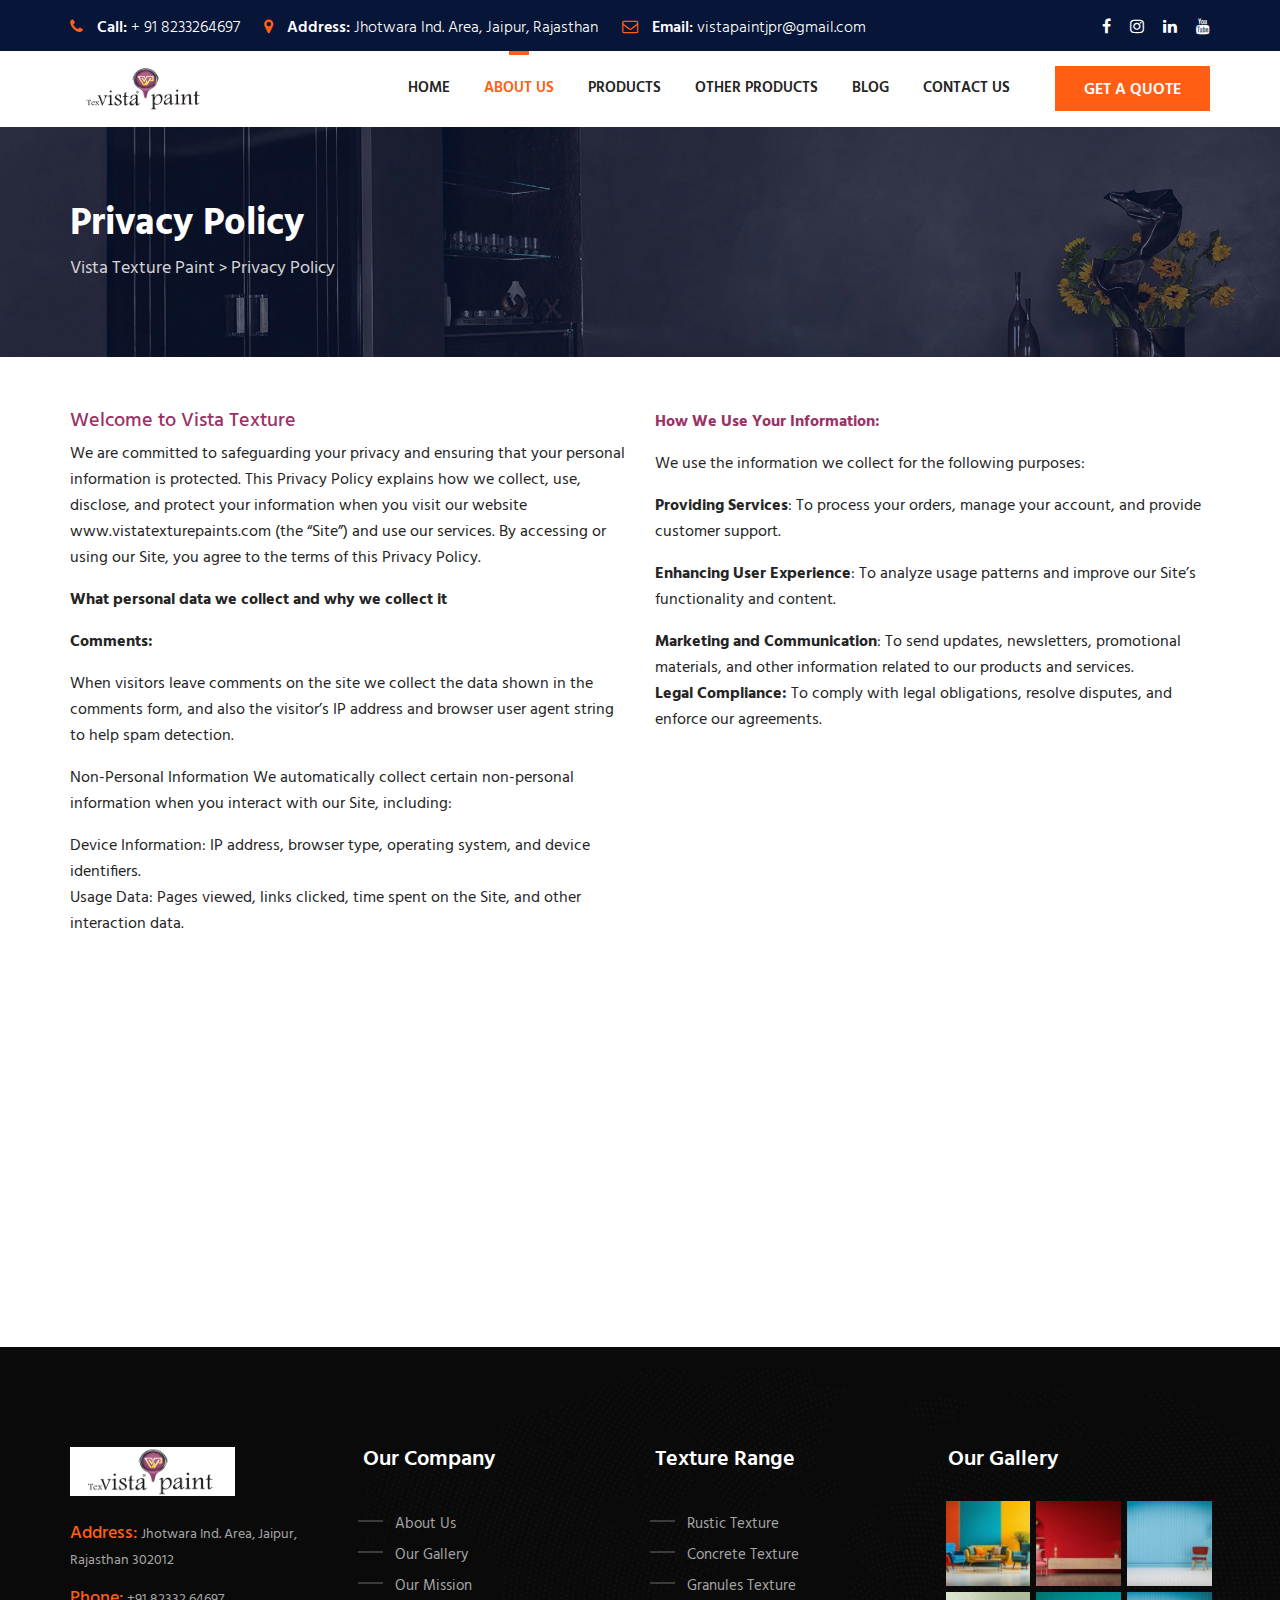
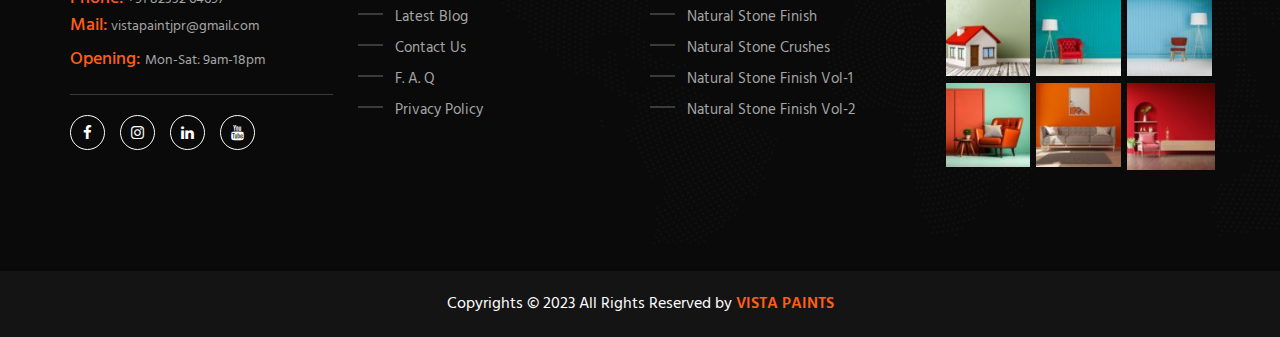
<file: privacy.html>
<!DOCTYPE html><html lang="en-US" prefix="og: https://ogp.me/ns#"><head>
    <meta charset="UTF-8">
    <meta name="viewport" content="width=device-width, initial-scale=1">
    <link rel="pingback" href="https://vistatexturepaints.com/xmlrpc.php">
    	<style>img:is([sizes="auto" i], [sizes^="auto," i]) { contain-intrinsic-size: 3000px 1500px }</style>
	
<!-- Search Engine Optimization by Rank Math - https://rankmath.com/ -->
<title>Privacy Policy - Vista Texture Paints</title>
<meta name="description" content="At Vista Texture, we respect your Privacy Policy and are committed to protecting the personal information you share with us.">
<meta name="robots" content="index, follow, max-snippet:-1, max-video-preview:-1, max-image-preview:large">
<link rel="canonical" href="https://vistatexturepaints.com/privacy-policy/">
<meta property="og:locale" content="en_US">
<meta property="og:type" content="article">
<meta property="og:title" content="Privacy Policy - Vista Texture Paints">
<meta property="og:description" content="At Vista Texture, we respect your Privacy Policy and are committed to protecting the personal information you share with us.">
<meta property="og:url" content="https://vistatexturepaints.com/privacy-policy/">
<meta property="og:site_name" content="Vista Luxury Texture">
<meta property="og:updated_time" content="2025-01-24T07:32:40+00:00">
<meta property="article:published_time" content="2018-12-19T14:53:56+00:00">
<meta property="article:modified_time" content="2025-01-24T07:32:40+00:00">
<meta name="twitter:card" content="summary_large_image">
<meta name="twitter:title" content="Privacy Policy - Vista Texture Paints">
<meta name="twitter:description" content="At Vista Texture, we respect your Privacy Policy and are committed to protecting the personal information you share with us.">
<meta name="twitter:label1" content="Time to read">
<meta name="twitter:data1" content="2 minutes">
<script type="application/ld+json" class="rank-math-schema">{"@context":"https://schema.org","@graph":[{"@type":"Organization","@id":"https://vistatexturepaints.com/#organization","name":"Vista Luxury Texture"},{"@type":"WebSite","@id":"https://vistatexturepaints.com/#website","url":"https://vistatexturepaints.com","name":"Vista Luxury Texture","publisher":{"@id":"https://vistatexturepaints.com/#organization"},"inLanguage":"en-US"},{"@type":"WebPage","@id":"https://vistatexturepaints.com/privacy-policy/#webpage","url":"https://vistatexturepaints.com/privacy-policy/","name":"Privacy Policy - Vista Texture Paints","datePublished":"2018-12-19T14:53:56+00:00","dateModified":"2025-01-24T07:32:40+00:00","isPartOf":{"@id":"https://vistatexturepaints.com/#website"},"inLanguage":"en-US"},{"@type":"Person","@id":"https://vistatexturepaints.com/author/vistalt/","name":"vistalt","url":"https://vistatexturepaints.com/author/vistalt/","image":{"@type":"ImageObject","@id":"https://secure.gravatar.com/avatar/a428604dc92314d39e52649b9c638dfb1765e48a50d921961080cad74b16b03d?s=96&d=mm&r=g","url":"https://secure.gravatar.com/avatar/a428604dc92314d39e52649b9c638dfb1765e48a50d921961080cad74b16b03d?s=96&d=mm&r=g","caption":"vistalt","inLanguage":"en-US"},"sameAs":["http://vistatexturepaints.com"],"worksFor":{"@id":"https://vistatexturepaints.com/#organization"}},{"@type":"Article","headline":"Privacy Policy - Vista Texture Paints","keywords":"Privacy Policy","datePublished":"2018-12-19T14:53:56+00:00","dateModified":"2025-01-24T07:32:40+00:00","author":{"@id":"https://vistatexturepaints.com/author/vistalt/","name":"vistalt"},"publisher":{"@id":"https://vistatexturepaints.com/#organization"},"description":"At Vista Texture, we respect your Privacy Policy and are committed to protecting the personal information you share with us.","name":"Privacy Policy - Vista Texture Paints","@id":"https://vistatexturepaints.com/privacy-policy/#richSnippet","isPartOf":{"@id":"https://vistatexturepaints.com/privacy-policy/#webpage"},"inLanguage":"en-US","mainEntityOfPage":{"@id":"https://vistatexturepaints.com/privacy-policy/#webpage"}}]}</script>
<!-- /Rank Math WordPress SEO plugin -->

<link rel="dns-prefetch" href="//fonts.googleapis.com">
<link rel="alternate" type="application/rss+xml" title="Vista Texture Paint » Feed" href="https://vistatexturepaints.com/feed/">
<link rel="alternate" type="application/rss+xml" title="Vista Texture Paint » Comments Feed" href="https://vistatexturepaints.com/comments/feed/">
<link rel="alternate" type="application/rss+xml" title="Vista Texture Paint » Privacy Policy Comments Feed" href="https://vistatexturepaints.com/privacy-policy/feed/">
<script>
/* <![CDATA[ */
window._wpemojiSettings = {"baseUrl":"https:\/\/s.w.org\/images\/core\/emoji\/15.1.0\/72x72\/","ext":".png","svgUrl":"https:\/\/s.w.org\/images\/core\/emoji\/15.1.0\/svg\/","svgExt":".svg","source":{"concatemoji":"https:\/\/vistatexturepaints.com\/wp-includes\/js\/wp-emoji-release.min.js?ver=6.8"}};
/*! This file is auto-generated */
!function(i,n){var o,s,e;function c(e){try{var t={supportTests:e,timestamp:(new Date).valueOf()};sessionStorage.setItem(o,JSON.stringify(t))}catch(e){}}function p(e,t,n){e.clearRect(0,0,e.canvas.width,e.canvas.height),e.fillText(t,0,0);var t=new Uint32Array(e.getImageData(0,0,e.canvas.width,e.canvas.height).data),r=(e.clearRect(0,0,e.canvas.width,e.canvas.height),e.fillText(n,0,0),new Uint32Array(e.getImageData(0,0,e.canvas.width,e.canvas.height).data));return t.every(function(e,t){return e===r[t]})}function u(e,t,n){switch(t){case"flag":return n(e,"\ud83c\udff3\ufe0f\u200d\u26a7\ufe0f","\ud83c\udff3\ufe0f\u200b\u26a7\ufe0f")?!1:!n(e,"\ud83c\uddfa\ud83c\uddf3","\ud83c\uddfa\u200b\ud83c\uddf3")&&!n(e,"\ud83c\udff4\udb40\udc67\udb40\udc62\udb40\udc65\udb40\udc6e\udb40\udc67\udb40\udc7f","\ud83c\udff4\u200b\udb40\udc67\u200b\udb40\udc62\u200b\udb40\udc65\u200b\udb40\udc6e\u200b\udb40\udc67\u200b\udb40\udc7f");case"emoji":return!n(e,"\ud83d\udc26\u200d\ud83d\udd25","\ud83d\udc26\u200b\ud83d\udd25")}return!1}function f(e,t,n){var r="undefined"!=typeof WorkerGlobalScope&&self instanceof WorkerGlobalScope?new OffscreenCanvas(300,150):i.createElement("canvas"),a=r.getContext("2d",{willReadFrequently:!0}),o=(a.textBaseline="top",a.font="600 32px Arial",{});return e.forEach(function(e){o[e]=t(a,e,n)}),o}function t(e){var t=i.createElement("script");t.src=e,t.defer=!0,i.head.appendChild(t)}"undefined"!=typeof Promise&&(o="wpEmojiSettingsSupports",s=["flag","emoji"],n.supports={everything:!0,everythingExceptFlag:!0},e=new Promise(function(e){i.addEventListener("DOMContentLoaded",e,{once:!0})}),new Promise(function(t){var n=function(){try{var e=JSON.parse(sessionStorage.getItem(o));if("object"==typeof e&&"number"==typeof e.timestamp&&(new Date).valueOf()<e.timestamp+604800&&"object"==typeof e.supportTests)return e.supportTests}catch(e){}return null}();if(!n){if("undefined"!=typeof Worker&&"undefined"!=typeof OffscreenCanvas&&"undefined"!=typeof URL&&URL.createObjectURL&&"undefined"!=typeof Blob)try{var e="postMessage("+f.toString()+"("+[JSON.stringify(s),u.toString(),p.toString()].join(",")+"));",r=new Blob([e],{type:"text/javascript"}),a=new Worker(URL.createObjectURL(r),{name:"wpTestEmojiSupports"});return void(a.onmessage=function(e){c(n=e.data),a.terminate(),t(n)})}catch(e){}c(n=f(s,u,p))}t(n)}).then(function(e){for(var t in e)n.supports[t]=e[t],n.supports.everything=n.supports.everything&&n.supports[t],"flag"!==t&&(n.supports.everythingExceptFlag=n.supports.everythingExceptFlag&&n.supports[t]);n.supports.everythingExceptFlag=n.supports.everythingExceptFlag&&!n.supports.flag,n.DOMReady=!1,n.readyCallback=function(){n.DOMReady=!0}}).then(function(){return e}).then(function(){var e;n.supports.everything||(n.readyCallback(),(e=n.source||{}).concatemoji?t(e.concatemoji):e.wpemoji&&e.twemoji&&(t(e.twemoji),t(e.wpemoji)))}))}((window,document),window._wpemojiSettings);
/* ]]> */
</script>

<style id="wp-emoji-styles-inline-css">

	img.wp-smiley, img.emoji {
		display: inline !important;
		border: none !important;
		box-shadow: none !important;
		height: 1em !important;
		width: 1em !important;
		margin: 0 0.07em !important;
		vertical-align: -0.1em !important;
		background: none !important;
		padding: 0 !important;
	}
</style>
<link rel="stylesheet" id="wp-block-library-css" href="css/style.min.css" media="all">
<style id="classic-theme-styles-inline-css">
/*! This file is auto-generated */
.wp-block-button__link{color:#fff;background-color:#32373c;border-radius:9999px;box-shadow:none;text-decoration:none;padding:calc(.667em + 2px) calc(1.333em + 2px);font-size:1.125em}.wp-block-file__button{background:#32373c;color:#fff;text-decoration:none}
</style>
<style id="global-styles-inline-css">
:root{--wp--preset--aspect-ratio--square: 1;--wp--preset--aspect-ratio--4-3: 4/3;--wp--preset--aspect-ratio--3-4: 3/4;--wp--preset--aspect-ratio--3-2: 3/2;--wp--preset--aspect-ratio--2-3: 2/3;--wp--preset--aspect-ratio--16-9: 16/9;--wp--preset--aspect-ratio--9-16: 9/16;--wp--preset--color--black: #000000;--wp--preset--color--cyan-bluish-gray: #abb8c3;--wp--preset--color--white: #ffffff;--wp--preset--color--pale-pink: #f78da7;--wp--preset--color--vivid-red: #cf2e2e;--wp--preset--color--luminous-vivid-orange: #ff6900;--wp--preset--color--luminous-vivid-amber: #fcb900;--wp--preset--color--light-green-cyan: #7bdcb5;--wp--preset--color--vivid-green-cyan: #00d084;--wp--preset--color--pale-cyan-blue: #8ed1fc;--wp--preset--color--vivid-cyan-blue: #0693e3;--wp--preset--color--vivid-purple: #9b51e0;--wp--preset--gradient--vivid-cyan-blue-to-vivid-purple: linear-gradient(135deg,rgba(6,147,227,1) 0%,rgb(155,81,224) 100%);--wp--preset--gradient--light-green-cyan-to-vivid-green-cyan: linear-gradient(135deg,rgb(122,220,180) 0%,rgb(0,208,130) 100%);--wp--preset--gradient--luminous-vivid-amber-to-luminous-vivid-orange: linear-gradient(135deg,rgba(252,185,0,1) 0%,rgba(255,105,0,1) 100%);--wp--preset--gradient--luminous-vivid-orange-to-vivid-red: linear-gradient(135deg,rgba(255,105,0,1) 0%,rgb(207,46,46) 100%);--wp--preset--gradient--very-light-gray-to-cyan-bluish-gray: linear-gradient(135deg,rgb(238,238,238) 0%,rgb(169,184,195) 100%);--wp--preset--gradient--cool-to-warm-spectrum: linear-gradient(135deg,rgb(74,234,220) 0%,rgb(151,120,209) 20%,rgb(207,42,186) 40%,rgb(238,44,130) 60%,rgb(251,105,98) 80%,rgb(254,248,76) 100%);--wp--preset--gradient--blush-light-purple: linear-gradient(135deg,rgb(255,206,236) 0%,rgb(152,150,240) 100%);--wp--preset--gradient--blush-bordeaux: linear-gradient(135deg,rgb(254,205,165) 0%,rgb(254,45,45) 50%,rgb(107,0,62) 100%);--wp--preset--gradient--luminous-dusk: linear-gradient(135deg,rgb(255,203,112) 0%,rgb(199,81,192) 50%,rgb(65,88,208) 100%);--wp--preset--gradient--pale-ocean: linear-gradient(135deg,rgb(255,245,203) 0%,rgb(182,227,212) 50%,rgb(51,167,181) 100%);--wp--preset--gradient--electric-grass: linear-gradient(135deg,rgb(202,248,128) 0%,rgb(113,206,126) 100%);--wp--preset--gradient--midnight: linear-gradient(135deg,rgb(2,3,129) 0%,rgb(40,116,252) 100%);--wp--preset--font-size--small: 13px;--wp--preset--font-size--medium: 20px;--wp--preset--font-size--large: 36px;--wp--preset--font-size--x-large: 42px;--wp--preset--spacing--20: 0.44rem;--wp--preset--spacing--30: 0.67rem;--wp--preset--spacing--40: 1rem;--wp--preset--spacing--50: 1.5rem;--wp--preset--spacing--60: 2.25rem;--wp--preset--spacing--70: 3.38rem;--wp--preset--spacing--80: 5.06rem;--wp--preset--shadow--natural: 6px 6px 9px rgba(0, 0, 0, 0.2);--wp--preset--shadow--deep: 12px 12px 50px rgba(0, 0, 0, 0.4);--wp--preset--shadow--sharp: 6px 6px 0px rgba(0, 0, 0, 0.2);--wp--preset--shadow--outlined: 6px 6px 0px -3px rgba(255, 255, 255, 1), 6px 6px rgba(0, 0, 0, 1);--wp--preset--shadow--crisp: 6px 6px 0px rgba(0, 0, 0, 1);}:where(.is-layout-flex){gap: 0.5em;}:where(.is-layout-grid){gap: 0.5em;}body .is-layout-flex{display: flex;}.is-layout-flex{flex-wrap: wrap;align-items: center;}.is-layout-flex > :is(*, div){margin: 0;}body .is-layout-grid{display: grid;}.is-layout-grid > :is(*, div){margin: 0;}:where(.wp-block-columns.is-layout-flex){gap: 2em;}:where(.wp-block-columns.is-layout-grid){gap: 2em;}:where(.wp-block-post-template.is-layout-flex){gap: 1.25em;}:where(.wp-block-post-template.is-layout-grid){gap: 1.25em;}.has-black-color{color: var(--wp--preset--color--black) !important;}.has-cyan-bluish-gray-color{color: var(--wp--preset--color--cyan-bluish-gray) !important;}.has-white-color{color: var(--wp--preset--color--white) !important;}.has-pale-pink-color{color: var(--wp--preset--color--pale-pink) !important;}.has-vivid-red-color{color: var(--wp--preset--color--vivid-red) !important;}.has-luminous-vivid-orange-color{color: var(--wp--preset--color--luminous-vivid-orange) !important;}.has-luminous-vivid-amber-color{color: var(--wp--preset--color--luminous-vivid-amber) !important;}.has-light-green-cyan-color{color: var(--wp--preset--color--light-green-cyan) !important;}.has-vivid-green-cyan-color{color: var(--wp--preset--color--vivid-green-cyan) !important;}.has-pale-cyan-blue-color{color: var(--wp--preset--color--pale-cyan-blue) !important;}.has-vivid-cyan-blue-color{color: var(--wp--preset--color--vivid-cyan-blue) !important;}.has-vivid-purple-color{color: var(--wp--preset--color--vivid-purple) !important;}.has-black-background-color{background-color: var(--wp--preset--color--black) !important;}.has-cyan-bluish-gray-background-color{background-color: var(--wp--preset--color--cyan-bluish-gray) !important;}.has-white-background-color{background-color: var(--wp--preset--color--white) !important;}.has-pale-pink-background-color{background-color: var(--wp--preset--color--pale-pink) !important;}.has-vivid-red-background-color{background-color: var(--wp--preset--color--vivid-red) !important;}.has-luminous-vivid-orange-background-color{background-color: var(--wp--preset--color--luminous-vivid-orange) !important;}.has-luminous-vivid-amber-background-color{background-color: var(--wp--preset--color--luminous-vivid-amber) !important;}.has-light-green-cyan-background-color{background-color: var(--wp--preset--color--light-green-cyan) !important;}.has-vivid-green-cyan-background-color{background-color: var(--wp--preset--color--vivid-green-cyan) !important;}.has-pale-cyan-blue-background-color{background-color: var(--wp--preset--color--pale-cyan-blue) !important;}.has-vivid-cyan-blue-background-color{background-color: var(--wp--preset--color--vivid-cyan-blue) !important;}.has-vivid-purple-background-color{background-color: var(--wp--preset--color--vivid-purple) !important;}.has-black-border-color{border-color: var(--wp--preset--color--black) !important;}.has-cyan-bluish-gray-border-color{border-color: var(--wp--preset--color--cyan-bluish-gray) !important;}.has-white-border-color{border-color: var(--wp--preset--color--white) !important;}.has-pale-pink-border-color{border-color: var(--wp--preset--color--pale-pink) !important;}.has-vivid-red-border-color{border-color: var(--wp--preset--color--vivid-red) !important;}.has-luminous-vivid-orange-border-color{border-color: var(--wp--preset--color--luminous-vivid-orange) !important;}.has-luminous-vivid-amber-border-color{border-color: var(--wp--preset--color--luminous-vivid-amber) !important;}.has-light-green-cyan-border-color{border-color: var(--wp--preset--color--light-green-cyan) !important;}.has-vivid-green-cyan-border-color{border-color: var(--wp--preset--color--vivid-green-cyan) !important;}.has-pale-cyan-blue-border-color{border-color: var(--wp--preset--color--pale-cyan-blue) !important;}.has-vivid-cyan-blue-border-color{border-color: var(--wp--preset--color--vivid-cyan-blue) !important;}.has-vivid-purple-border-color{border-color: var(--wp--preset--color--vivid-purple) !important;}.has-vivid-cyan-blue-to-vivid-purple-gradient-background{background: var(--wp--preset--gradient--vivid-cyan-blue-to-vivid-purple) !important;}.has-light-green-cyan-to-vivid-green-cyan-gradient-background{background: var(--wp--preset--gradient--light-green-cyan-to-vivid-green-cyan) !important;}.has-luminous-vivid-amber-to-luminous-vivid-orange-gradient-background{background: var(--wp--preset--gradient--luminous-vivid-amber-to-luminous-vivid-orange) !important;}.has-luminous-vivid-orange-to-vivid-red-gradient-background{background: var(--wp--preset--gradient--luminous-vivid-orange-to-vivid-red) !important;}.has-very-light-gray-to-cyan-bluish-gray-gradient-background{background: var(--wp--preset--gradient--very-light-gray-to-cyan-bluish-gray) !important;}.has-cool-to-warm-spectrum-gradient-background{background: var(--wp--preset--gradient--cool-to-warm-spectrum) !important;}.has-blush-light-purple-gradient-background{background: var(--wp--preset--gradient--blush-light-purple) !important;}.has-blush-bordeaux-gradient-background{background: var(--wp--preset--gradient--blush-bordeaux) !important;}.has-luminous-dusk-gradient-background{background: var(--wp--preset--gradient--luminous-dusk) !important;}.has-pale-ocean-gradient-background{background: var(--wp--preset--gradient--pale-ocean) !important;}.has-electric-grass-gradient-background{background: var(--wp--preset--gradient--electric-grass) !important;}.has-midnight-gradient-background{background: var(--wp--preset--gradient--midnight) !important;}.has-small-font-size{font-size: var(--wp--preset--font-size--small) !important;}.has-medium-font-size{font-size: var(--wp--preset--font-size--medium) !important;}.has-large-font-size{font-size: var(--wp--preset--font-size--large) !important;}.has-x-large-font-size{font-size: var(--wp--preset--font-size--x-large) !important;}
:where(.wp-block-post-template.is-layout-flex){gap: 1.25em;}:where(.wp-block-post-template.is-layout-grid){gap: 1.25em;}
:where(.wp-block-columns.is-layout-flex){gap: 2em;}:where(.wp-block-columns.is-layout-grid){gap: 2em;}
:root :where(.wp-block-pullquote){font-size: 1.5em;line-height: 1.6;}
</style>
<link rel="stylesheet" id="contact-form-7-css" href="css/styles.css" media="all">
<link rel="stylesheet" id="dustrial-visual-composer-css-css" href="css/visual-composer.css" media="all">
<link rel="stylesheet" id="smoothbox-css" href="css/smoothbox-min.css" media="all">
<link rel="stylesheet" id="viewer-css" href="css/viewer.css" media="all">
<link rel="stylesheet" id="dustrial-master-css-css" href="css/dustrial-master.css" media="all">
<link rel="stylesheet" id="woocommerce-layout-css" href="css/woocommerce-layout.css" media="all">
<link rel="stylesheet" id="woocommerce-smallscreen-css" href="css/woocommerce-smallscreen.css" media="only screen and (max-width: 768px)">
<link rel="stylesheet" id="woocommerce-general-css" href="css/woocommerce.css" media="all">
<style id="woocommerce-inline-inline-css">
.woocommerce form .form-row .required { visibility: visible; }
</style>
<link rel="stylesheet" id="dustrial-fonts-css" href="//fonts.googleapis.com/css?family=Hind%3A300%2C400%2C500%2C600%2C700" media="all">
<link rel="stylesheet" id="bootstrap-css" href="css/bootstrap.min.css" media="all">
<link rel="stylesheet" id="font-awesome-css" href="css/font-awesome.min.css" media="all">
<link rel="stylesheet" id="owl-carousel-css" href="css/owl.carousel.min.css" media="all">
<link rel="stylesheet" id="magnific-popup-css" href="css/magnific-popup.css" media="all">
<link rel="stylesheet" id="flaticon-font-css" href="css/flaticon.css" media="all">
<link rel="stylesheet" id="meanmenu-css" href="css/meanmenu.css" media="all">
<link rel="stylesheet" id="slick-css" href="css/slick.css" media="all">
<link rel="stylesheet" id="animate-css" href="css/animate.min_1.css" media="all">
<link rel="stylesheet" id="dustrial-gutenberg-custom-css" href="css/gutenberg-custom.css" media="all">
<link rel="stylesheet" id="dustrial-main-css" href="css/dustrial-style.css" media="all">
<link rel="stylesheet" id="dustrial-responsive-css" href="css/dustrial-responsive.css" media="all">
<link rel="stylesheet" id="dustrial-default-css" href="css/dustrial-default.css" media="all">
<link rel="stylesheet" id="dustrial-style-css" href="css/style.css" media="all">
<link rel="stylesheet" id="js_composer_front-css" href="css/js_composer.min.css" media="all">
<script type="text/javascript" src="js/jquery.min.js" id="jquery-core-js"></script>
<script type="text/javascript" src="js/jquery-migrate.min.js" id="jquery-migrate-js"></script>
<script type="text/javascript" src="js/jquery.blockUI.min.js" id="wc-jquery-blockui-js" data-wp-strategy="defer"></script>
<script type="text/javascript" id="wc-add-to-cart-js-extra">
/* <![CDATA[ */
var wc_add_to_cart_params = {"ajax_url":"\/wp-admin\/admin-ajax.php","wc_ajax_url":"\/?wc-ajax=%%endpoint%%","i18n_view_cart":"View cart","cart_url":"https:\/\/vistatexturepaints.com","is_cart":"","cart_redirect_after_add":"no"};
/* ]]> */
</script>
<script type="text/javascript" src="js/add-to-cart.min.js" id="wc-add-to-cart-js" data-wp-strategy="defer"></script>
<script type="text/javascript" src="js/js.cookie.min.js" id="wc-js-cookie-js" defer="defer" data-wp-strategy="defer"></script>
<script type="text/javascript" id="woocommerce-js-extra">
/* <![CDATA[ */
var woocommerce_params = {"ajax_url":"\/wp-admin\/admin-ajax.php","wc_ajax_url":"\/?wc-ajax=%%endpoint%%","i18n_password_show":"Show password","i18n_password_hide":"Hide password"};
/* ]]> */
</script>
<script type="text/javascript" src="js/woocommerce.min.js" id="woocommerce-js" defer="defer" data-wp-strategy="defer"></script>
<script type="text/javascript" src="js/woocommerce-add-to-cart.js" id="vc_woocommerce-add-to-cart-js-js"></script>
<script></script><link rel="https://api.w.org/" href="https://vistatexturepaints.com/wp-json/"><link rel="alternate" title="JSON" type="application/json" href="https://vistatexturepaints.com/wp-json/wp/v2/pages/2316"><link rel="EditURI" type="application/rsd+xml" title="RSD" href="https://vistatexturepaints.com/xmlrpc.php?rsd">
<meta name="generator" content="WordPress 6.8">
<link rel="shortlink" href="https://vistatexturepaints.com/?p=2316">
<link rel="alternate" title="oEmbed (JSON)" type="application/json+oembed" href="https://vistatexturepaints.com/wp-json/oembed/1.0/embed?url=https%3A%2F%2Fvistatexturepaints.com%2Fprivacy-policy%2F">
<link rel="alternate" title="oEmbed (XML)" type="text/xml+oembed" href="https://vistatexturepaints.com/wp-json/oembed/1.0/embed?url=https%3A%2F%2Fvistatexturepaints.com%2Fprivacy-policy%2F&format=xml">
<style>
       body,
        h1,
        h2,
        h3,
        h4,
        h5,
        h6,
        h1 a,
        h2 a,
        h3 a,
        h4 a,
        h5 a,
        h6 a{
          font-family: 'Hind', sans-serif !important;
        }
        
        .logo-for-responsive-only, .logo a img {
          width: 150px;
        }
        .h2-navigation-area.navbar-fixed-top .logo-for-responsive-only a img,
        .h2-navigation-area .logo-for-responsive-only a img {
          width: 150px;
        }
        .page_title.breadcrumb-overlay {
          padding: 75px 0px;
        }

        @media screen and (max-width: 575px) {
          .logo-for-responsive-only, .logo a img {
            width:  !important;
          }
        }

        button.get_quote_btn,
        .service-all-btn .btn-default,
        button.default_button.dustrial-btn,
        .subscription-form .subscription .btn,
        .h2-blog-single-item .blog-img .overlay-btn a,
        .btn{
          background-color: #8e1646;
          border-color: #8e1646;
          color: #ffffff !important;
        }
        .sidebar.sidebar-defalt .sidebar-widget.widget_block ol li:hover::before, 
        .sidebar.sidebar-defalt .sidebar-widget.widget_block ul li:hover::before{
          background-color: #ff5e14;
          border-color: #ff5e14;
        }
        .sidebar.sidebar-defalt .sidebar-widget.widget_block.widget_search .wp-block-search__inside-wrapper button.wp-block-search__button{
          background-color: #8e1646;
          color: #ffffff;
        }

        a.link.btn.btn-primary.activeBorder{
          border-color: #8e1646;
          background-color: transparent !important;
        }
        button.get_quote_btn:hover,
        a.link.btn.btn-primary.activeBorder:hover{
          border-color: #061538 !important;
          background-color: #061538 !important;
          color: #ffffff !important;
        }

        .service-all-btn .btn-default:hover,
        .h2-blog-single-item:hover .blog-img .overlay-btn a,
        #blog-list-2 .owl-prev:hover, #blog-list-2 .owl-next:hover,
        #blog-list .owl-nav i:hover,
        .subscription-form .subscription .btn:hover,
        button.default_button.dustrial-btn:hover,
        .h2-blog-single-item .blog-img .overlay-btn a:hover,
        .btn:hover {
          border-color: #061538;
          background-color: #061538;
          color: #ffffff !important;
        }

        .blog-content a,
        .blog-content p a,
        .activeColor,
        .featured-icon i,
        .single-blog:hover .entry-title,
        .company-icon i:before,
        .h2-single-projects-thumbnail a span,
        .bread_crumb a:hover,
        .bind_footer .social-media a:hover,
        .h2-single-projects-item:hover .h2-single-projects-title a,
        .h2-blog-single-item:hover a.entry-title,
        .h2-blog-single-item .article-content .entry-meta a:hover,
        .h2-blog-single-item .entry-meta-footer a:hover,
        .single-blog .content .entry-meta a:hover,
        .single-blog .entry-meta-footer a:hover,
        h6.footer-blog-date.activeColor a,
        p.logged-in-as a:hover,
        .blog-comment-area .comment-title small a:hover,
        span.info-icon,
        footer.footer .footer-blog-title a:hover,
        .featured_svg i:before,
        .h2-single-featured .card:hover .card-title,
        .single-blog span.icon,
        .featured-item:hover .featured-item-title,
        .single-counter h5.activeColor,
        h6.inspiring-author-role.activeColor,
        .isotop-projects-filter .mix h5 a:hover,
        .market-single-items:hover .market-item-details a,
        .market-single-items i.fa-link,
        .single_project_widgets a:hover,
        .ws-input button:hover,
        #header-bottom i,
        .h2-header-top-area .h1-single-top-block a:hover,
        .h3-header-top-area .h1-single-top-block a:hover,
        #h2-testimonial-items .quotation i.fa.fa-quote-left,
        .h3-navigation-area .nav-serch-area .header-cart span.cart-badge,
        .header-cart i,
        .nav-links a:hover,
        .bind_footer.footer-2 .footer ul.menu li a:hover,
        .footer ul.menu li a:hover,
        .widget_categories ul li a:hover,
        .widget_archive ul li:hover a, 
        .widget_archive ul li:hover, 
        .widget_archive ul li a:hover,
        .sidebar-widget a:hover,
        .widget_categories ul li:hover span, 
        .widget_categories ul li:hover > a,
        .blog-mata ul li a:hover,
        .header-cart span.cart-badge,
        .blog-inner-tag .tags-list a:hover,
        span.breadcrumb-info a:hover span,
        .isotop-projects-filter .grid-item h5 a:hover,
        li.menu-item.dropdown.mini-cart-items a.cart-contents,
        .cart-dropdown-menu .product-name a,
        .product-remove a.remove-cart-item,
        .dropdown-menu.cart-dropdown-menu .mini-view-cart a:hover,
        .contact-page .contact_address .contact-media a,
        .section-title .section-body .sub-title{
          color: #ff5e14 !important;
        }
        .bread_crumb .breadcrumbs-title a:hover span{
          color: #ff5e14 !important;
        }
        .slider-area-wrap .slider-activee .slick-arrow{
          border: 2px solid #ff5e14 !important;
        }
        #testimonial-items .owl-nav i{
          border-color: #ff5e14;
          color: #ff5e14;
        }
        #testimonial-items .owl-nav i:hover{
          border-color: #fff;
          color: #fff;
        }
        .client-carousel-area .owl-prev i.fa,
        .client-carousel-area .owl-next i.fa {
          color: #ff5e14 !important;
        }

        .market-single-items:hover .market-item2-icons,
        .vc_progress_bar .vc_single_bar .vc_bar,
        .pagination_waper .page-item.active .page-link,
        .pagination_waper li.page-item .page-link:hover,
        .inner-mixitup-menus .btn.active,
        .inner-mixitup-menus .btn:hover,
        .contact-service,
        .contact-social-info a:hover,
        .video-play-button-two,
        .video-play-button-two::before,
        .market-style-3 .shape-style-2,
        .h3-mixitup-menus .btn.active,
        .h3-mixitup-menus button:hover,
        .mixitup-menus,
        blockquote p,
        .second-slider-content .intro::after,
        .footer ul.menu li a:hover:before,
        a.video-play-button,
        a.video-play-button::before,
        .bd-comment-box .content .name a.comment-reply-link:hover,
        .technical-solutions li::before{
          background-color: #ff5e14 !important;
        }

        .inner-mixitup-menus .btn.active,
        .h3-single-featured-details a.btn{
          background-color: #ff5e14;
          border-color: #ff5e14;
        }

        .pagination_waper .page-item.active .page-link,
        .pagination_waper li.page-item .page-link:hover,
        #h3-testimonial-items .owl-dots .active,
        .market-single-items .style-1:before,
        .technical-solutions li::before{
          border-color: #ff5e14 !important;
        }

        .contact_address .contact-media h5,
        .contact_address .title h4,
        .contact_address .title h1,
        .vc_tta-container span.vc_tta-title-text,
        .pricing-style-two .pricing-style-two-header h5.title,
        #h3-testimonial-items .testimonial-author-name,
        .company-title,
        .services-right-title,
        .project-info h1,
        .project-details-title h2,
        .single_project_widgets ul li span,
        .service-details-pages .sub-title{
          color: #061538 !important;
        }

        .sidebar.sidebar-defalt .sidebar-widget.widget_block h2,
        .sidebar.sidebar-defalt .sidebar-widget.widget_block.widget_search .wp-block-search__label,
        .sidebar-recent-blog-title{
          color: #061538;
        }

        .single-blog .content .entry-title{
          color: #0271cc;
        }
        .single-blog .content .entry-content{
          color: #242424;
        }
        .single-blog .entry-meta-footer ul li a{
          color: #242424;
        }
        .single-blog .entry-meta .author,
        .single-blog .entry-meta .author a,
        .single-blog .entry-meta .month a{
          color: #242424;
        }

        .single_project_widgets.activebgcolor{
          background-color: #ff5e14;
        }
        .single_project_widgets.activebgcolor .project-details-title h2{
          color: #fff !important;
        }
        .single_project_widgets.activebgcolor ul li{
          color: #fff;
        }
        .single_project_widgets.activebgcolor ul li span i{
          color: #fff;
        }

        .sidebar .sidebar-widget.dustrial_rp_widget .footer-blog-title,
        .sidebar .sidebar-widget.widget_categories ul li a,
        .sidebar .sidebar-widget.widget_categories ul li span.pull-right,
        .sidebar .sidebar-widget.widget_tag_cloud a,
        .sidebar .sidebar-widget.widget_block ol li, 
        .sidebar .sidebar-widget.widget_block ul li{
          color: #242424;
        }
        .sidebar.sidebar-defalt .sidebar-widget.widget_block ol li:before, 
        .sidebar.sidebar-defalt .sidebar-widget.widget_block ul li:before{
          border-color: #242424;
        }
		
    		.woocommerce table.my_account_orders td a,
    		.woocommerce-account .addresses .title .edit,
    		.woocommerce-info a.showlogin,
    		.woocommerce-error::before,
    		span.woocommerce-terms-and-conditions-checkbox-text a.woocommerce-terms-and-conditions-link,
    		form.woocommerce-form p.lost_password a,
    		.woocommerce-account .woocommerce-MyAccount-content p a,
        li.woocommerce-MyAccount-navigation-link.is-active a {
        	color: #ff5e14 !important;
        }
		
    		.woocommerce-error {
    		    border-top-color: #ff5e14 !important;
    		}
        li.woocommerce-MyAccount-navigation-link a:hover {
        	color: #ff5e14 !important;
        }

        span.info-icon,
        .contact-social-info a:hover,
        .bd-comment-box .content .name a.comment-reply-link,
        .market-single-items:hover .market-item2-icons {
          border: 1px solid #ff5e14 !important;
        }

        .widget_tag_cloud a:hover{
          background-color: #ff5e14 !important;
          border-color: #ff5e14 !important;
          color: #fff !important;
        }

        .market-list-group ul li a.active:before {
          border-right: 5px solid #ff5e14 !important;
        }
        blockquote p {
          border-left: 2px solid #ff5e14 !important;
        }
        .market-single-items:hover .shape {
          border-top: 110px solid #ff5e14 !important;
        }
        .isotop-projects-filter .card:hover .shape {
          border-bottom: 110px solid #ff5e14 !important;
        }

        .second-slider-content .intro::after,
        #h2-testimonial-items .owl-dots .owl-dot.active,
        #h3-testimonial-items .owl-dots .active,
        .slider-activee .slick-dots li.slick-active button {
          background-color: #ff5e14;
        }

        .market-list-group ul li a {
          background: #f4f4f4;
          color: #061538;
        }
        .market-list-group ul li a.active {
          background: #061538;
          color: #ffffff;
        }
        .market-list-group ul li a:hover {
          background: #061538;
          color: #ffffff;
        }
        #brochures-block .download-brochures{
          background: #061538;
          color: #ffffff;
        }

        #brochures-block .download-brochures i:before{
          color: #ff5e14;
        }

        .mean-container .mean-nav,
        .mean-container .mean-nav ul li a.mean-expand:hover{
          background-color:#0c1923;
        }
        .mean-container .mean-nav ul li a{
          color:#fff;
        }
        .mean-container a.meanmenu-reveal{
          border-color:#444444;
        }
        .mean-container a.meanmenu-reveal span{
          background:#444444;
        }
        .navbar-fixed-top .mean-container a.meanmenu-reveal{
          border-color:#444444;
        }
        .navbar-fixed-top .mean-container a.meanmenu-reveal span{
          background:#444444;
        }

        .breadcrumb-overlay:before {
          background: #061538 none repeat scroll 0 0;
          opacity: 0.6;
        }
        .page_title .page_tittle {
          text-transform: capitalize !important;
        }
        .call-to-action:before {
          background: #061538 !important;
          opacity: 0.8 !important;
        }
        
        table.woocommerce-table.woocommerce-table--order-details.shop_table.order_details a,
        .cross-sells .shop-product-single .product-price-in-thumb span.price,
        .woocommerce div.product .woocommerce-tabs ul.tabs li.active a,
        .summary.entry-summary span.woocommerce-Price-amount.amount,
        .woocommerce nav.woocommerce-pagination ul li span,
        .woocommerce nav.woocommerce-pagination ul li a,
        .woocommerce-cart .woocommerce-cart-form td a,
        .summary.entry-summary .product_meta a,
        a.woocommerce-privacy-policy-link,
        .woocommerce ul.products li.product a.added_to_cart,
        .woocommerce-info a.showcoupon,
        .woocommerce-info::before,
        .comment-form-rating a,
        .woocommerce ul.products li.product h2 a,
        a.restore-item,
        .group_table td a,
        a.reset_variations {
          color: #ff5e14 !important;
        }
        #add_payment_method #payment .payment_method_paypal .about_paypal, .woocommerce-cart #payment .payment_method_paypal .about_paypal, .woocommerce-checkout #payment .payment_method_paypal .about_paypal,
        #add_payment_method .cart-collaterals .shipping-calculator-button, .woocommerce-cart .cart-collaterals .shipping-calculator-button, .woocommerce-checkout .cart-collaterals .shipping-calculator-button {
          color: #ff5e14 !important;
        }

        .woocommerce a.remove:hover {
          background: #ff5e14 !important;
        }

        .shop-sidebar .sidebar-widget.woo-siebar ul.product-categories li a:hover,
        .shop-sidebar ul.product_list_widget li a:hover,
        .wcppec-checkout-buttons__button,
        .woocommerce-message::before,
        .summary.entry-summary p.price {
          color: #ff5e14 !important;
        }
        .woocommerce ul.products li.product .product-list-item .product-img .product-price-in-thumb,
        .cross-sells .shop-product-single .product-content a.button:hover,
        .woocommerce .widget_price_filter .ui-slider .ui-slider-handle, 
        .woocommerce .widget_price_filter .ui-slider .ui-slider-range,
        .checkout_coupon.woocommerce-form-coupon button.button:hover,
        .woocommerce nav.woocommerce-pagination ul li span.current,
        .products-page .product-item.product .product-img .onsale,
        .woocommerce-checkout-payment button#place_order:hover,
        .sidebar-widget.woo-siebar.widget_price_filter button,
        .woocommerce ul.products li.product a.button:hover,
        .sidebar-widget.woo-siebar .tagcloud a:hover,
        p.return-to-shop a.button.wc-backward:hover,
        .products-page .product .onsale {
          background: #ff5e14;
          background-color: #ff5e14;
        }
        .woocommerce-cart .woocommerce-cart-form button.button:hover,
        .summary.entry-summary .single_add_to_cart_button:hover,
        .woocommerce .woocommerce-message a.button:hover,
        .woocommerce-Reviews #respond input#submit:hover,
        .cart-collaterals a.checkout-button,
        .cart-collaterals a.checkout-button:hover {
          background: #ff5e14 !important;
          background-color: #ff5e14 !important;
        }
        .cross-sells .shop-product-single .product-content a.button:hover,
        .checkout_coupon.woocommerce-form-coupon button.button:hover,
        .woocommerce-cart .woocommerce-cart-form button.button:hover,
        .woocommerce nav.woocommerce-pagination ul li span.current,
        .summary.entry-summary .single_add_to_cart_button:hover,
        .woocommerce-checkout-payment button#place_order:hover,
        .woocommerce ul.products li.product a.button:hover,
        .woocommerce-Reviews #respond input#submit:hover,
        .woocommerce .woocommerce-message a.button:hover,
        p.return-to-shop a.button.wc-backward:hover,
        .cart-collaterals a.checkout-button:hover,
        .sidebar-widget.woo-siebar .tagcloud a:hover {
          border-color: #ff5e14 !important;
        }
        .woocommerce-message,
        .woocommerce-info {
          border-top-color: #ff5e14;
        }
        .scroll-to-top {
          color: #ffffff;
          background-color: #ff5e14;
        }
        #loader-wrapper {
          background: #ffffff;
        }
        #noTrespassingOuterBarG {
          border:1px solid #ff5e14;
        }
        .noTrespassingBarLineG {
          background-color: #ff5e14;
        }

        .subscription {
          background-color: #0b0b0b;
        }
        .footer {
          background-color: #0b0b0b;
        }
        .footer h4.footer-nav-title{
          color: #f8f9fa !important;
        }
        .footer ul.menu li a{
          color: #a5a5a5 !important;
        }
        .footer ul.menu li a{
          border-left:2px solid #6f6c6c !important;
        }
        .footer ul.menu li a:before{
          background-color: #6f6c6c !important;
        }
        footer.footer .footer-blog-title a{
          color: #a5a5a5 !important;
        }

        .bind_footer.footer-2.bg-black-overlay-footer:before {
          opacity: 0.4;
          background-color: #0b0b0b;
        }
        .bind_footer.footer-2 .footer .footer-nav-title{
          color: #ffffff !important;
        }
        .bind_footer.footer-2 .address_info p,
        .bind_footer.footer-2 .block.footer-newsletter p,
        .bind_footer.footer-2 .footer ul.menu li a{
          color: #a5a5a5 !important;
        }
        .bind_footer.footer-2 .footer ul.menu li a:before{
          background-color: #6f6c6c !important;
        }
        .bind_footer .subscription-form input{
          border:1px solid #6f6c6c !important;
        }

        .copyright {
          background-color: #141414;
        }
        .copyright-content p{
          color: #ffffff;
        }
        .social-media a{
          border-color: #ffffff;
          color: #ffffff;
        }

        .copyright-social-icon ul li a{
          color: #ffffff;
          border-color: #ffffff;
        }
        .copyright-social-icon ul li a:hover{
          background-color: #ff5e14;
        }

    </style>            <link rel="shortcut icon" type="image/png" href="images/Vista_fevicon-icon.png">
        	<noscript><style>.woocommerce-product-gallery{ opacity: 1 !important; }</style></noscript>
	<meta name="generator" content="Powered by WPBakery Page Builder - drag and drop page builder for WordPress.">
		<style id="dustrial-custom-header-styles">

					.default-logo a,
			.site-description {
				clip: rect(1px, 1px, 1px, 1px);
			}
				</style>
		<meta name="generator" content="Powered by Slider Revolution 6.7.4 - responsive, Mobile-Friendly Slider Plugin for WordPress with comfortable drag and drop interface.">
<script>function setREVStartSize(e){
			//window.requestAnimationFrame(function() {
				window.RSIW = window.RSIW===undefined ? window.innerWidth : window.RSIW;
				window.RSIH = window.RSIH===undefined ? window.innerHeight : window.RSIH;
				try {
					var pw = document.getElementById(e.c).parentNode.offsetWidth,
						newh;
					pw = pw===0 || isNaN(pw) || (e.l=="fullwidth" || e.layout=="fullwidth") ? window.RSIW : pw;
					e.tabw = e.tabw===undefined ? 0 : parseInt(e.tabw);
					e.thumbw = e.thumbw===undefined ? 0 : parseInt(e.thumbw);
					e.tabh = e.tabh===undefined ? 0 : parseInt(e.tabh);
					e.thumbh = e.thumbh===undefined ? 0 : parseInt(e.thumbh);
					e.tabhide = e.tabhide===undefined ? 0 : parseInt(e.tabhide);
					e.thumbhide = e.thumbhide===undefined ? 0 : parseInt(e.thumbhide);
					e.mh = e.mh===undefined || e.mh=="" || e.mh==="auto" ? 0 : parseInt(e.mh,0);
					if(e.layout==="fullscreen" || e.l==="fullscreen")
						newh = Math.max(e.mh,window.RSIH);
					else{
						e.gw = Array.isArray(e.gw) ? e.gw : [e.gw];
						for (var i in e.rl) if (e.gw[i]===undefined || e.gw[i]===0) e.gw[i] = e.gw[i-1];
						e.gh = e.el===undefined || e.el==="" || (Array.isArray(e.el) && e.el.length==0)? e.gh : e.el;
						e.gh = Array.isArray(e.gh) ? e.gh : [e.gh];
						for (var i in e.rl) if (e.gh[i]===undefined || e.gh[i]===0) e.gh[i] = e.gh[i-1];
											
						var nl = new Array(e.rl.length),
							ix = 0,
							sl;
						e.tabw = e.tabhide>=pw ? 0 : e.tabw;
						e.thumbw = e.thumbhide>=pw ? 0 : e.thumbw;
						e.tabh = e.tabhide>=pw ? 0 : e.tabh;
						e.thumbh = e.thumbhide>=pw ? 0 : e.thumbh;
						for (var i in e.rl) nl[i] = e.rl[i]<window.RSIW ? 0 : e.rl[i];
						sl = nl[0];
						for (var i in nl) if (sl>nl[i] && nl[i]>0) { sl = nl[i]; ix=i;}
						var m = pw>(e.gw[ix]+e.tabw+e.thumbw) ? 1 : (pw-(e.tabw+e.thumbw)) / (e.gw[ix]);
						newh =  (e.gh[ix] * m) + (e.tabh + e.thumbh);
					}
					var el = document.getElementById(e.c);
					if (el!==null && el) el.style.height = newh+"px";
					el = document.getElementById(e.c+"_wrapper");
					if (el!==null && el) {
						el.style.height = newh+"px";
						el.style.display = "block";
					}
				} catch(e){
					console.log("Failure at Presize of Slider:" + e)
				}
			//});
		  };</script>
		<style id="wp-custom-css">
			a.yes-sticky {
    display: none;
    visibility: hidden;
}
.navbar-fixed-top a.yes-sticky {
    display: inline-block;
    visibility: visible;
}
.navbar-fixed-top a.no-sticky {
    display: none;
    visibility: hidden;
}		</style>
				<style>
			.h1-navigation-area{
				background: #ffffff;
			}
			.h2-navigation-area,
			.h3-navigation-area {
				background: rgb(255 255 255 / 2%);
			}
			.main-menu ul li a{
				text-transform: uppercase;
				color: #242424;
				font-size: 15px;
				font-weight: 600;
			}
			.h2-navigation-area .main-menu ul li a,
			.h3-navigation-area .main-menu ul li a{
				color: #ffffff;
			}
			.main-menu ul li:hover> a{
				color: #ff5e14;
			}
			.main-menu ul li a:before{
				background-color: #ff5e14;
			}
			.main-menu ul li.active>a,
			.main-menu ul li.current-menu-item>a:before,
			.main-menu ul li.menu-item-has-children:hover > a::before,
			.main-menu ul li.current-menu-ancestor>a{
				color: #ff5e14;
			}
      .main-menu ul li ul.sub-menu{
      	background-color: #061538;
      }
      .main-menu ul li ul.sub-menu li a{
      	color: #ffffff;
      	text-transform: capitalize;
      }
      .main-menu ul li ul.sub-menu li a:hover{
      	color: #ffffff;
      }
      .main-menu ul ul a:hover,
      .main-menu ul ul ul a:hover{
        background-color: #ff5e14;
      }
			.main-menu ul li > .sub-menu li.current-menu-item>a{
				background-color: #ff5e14;
			}
			.main-menu ul li .sub-menu > li:hover > a{
				background-color: #ff5e14;
			}
      .h1-navigation-area.navbar-fixed-top{
      	background-color: #fff;
      }
			.h2-navigation-area.navbar-fixed-top,
			.h3-navigation-area.navbar-fixed-top {
				background: #061538;
			}
			.navbar-fixed-top .main-menu ul li a{
				color: #242424;
			}
			.navbar-fixed-top.h2-navigation-area .main-menu ul li a,
			.navbar-fixed-top.h3-navigation-area .main-menu ul li a{
				color: #ffffff;
			}
			.navbar-fixed-top .main-menu ul li:hover> a{
				color: #ff5e14;
			}
			.navbar-fixed-top .main-menu ul li a:before{
				background-color: #ff5e14;
			}
			.navbar-fixed-top .main-menu ul li.active>a,
			.navbar-fixed-top .main-menu ul li.current-menu-item>a:before,
			.navbar-fixed-top .main-menu ul li.menu-item-has-children:hover > a::before,
			.navbar-fixed-top .main-menu ul li.current-menu-ancestor>a{
				color: #ff5e14;
			}
      .navbar-fixed-top .main-menu ul li ul.sub-menu{
      	background-color: #061538;
      }
      .navbar-fixed-top .main-menu ul li ul.sub-menu li a{
      	color: #ffffff;
      }
      .navbar-fixed-top .main-menu ul li ul.sub-menu li a:hover{
      	color: #ffffff;
      }
      .navbar-fixed-top .main-menu ul ul a:hover,
      .navbar-fixed-top .main-menu ul ul ul a:hover{
        background-color: #ff5e14;
      }
			.navbar-fixed-top .main-menu ul li > .sub-menu li.current-menu-item>a{
				background-color: #ff5e14;
			}
			.navbar-fixed-top .main-menu ul li .sub-menu > li:hover > a{
				background-color: #ff5e14;
			}

			.nav-serch-area a.header-search i {
			    color: #ff5e14;
			}
			.nav-serch-area a.header-search:hover i {
			    color: #ff5e14;
			}
			.nav-serch-area a.cart-contents i {
			    color: #ff5e14;
			}
			.nav-serch-area a.cart-contents:hover i {
			    color: #ff5e14;
			}

			.navbar-fixed-top .nav-serch-area a.header-search i {
			    color: #ff5e14;
			}
			.navbar-fixed-top .nav-serch-area a.header-search:hover i {
			    color: #ff5e14;
			}
			.navbar-fixed-top .nav-serch-area a.cart-contents i {
			    color: #ff5e14;
			}
			.navbar-fixed-top .nav-serch-area a.cart-contents:hover i {
			    color: #ff5e14;
			}

			.nav-serch-area a.get_quote.btn {
			    background: #ff5e14;
			    border-color: #ff5e14;
			    color: #ffffff;
			}
			.nav-serch-area a.get_quote.btn:hover {
			    background: #061538;
			    border-color: #061538;
			    color: #ffffff !important;
			}
			.navbar-fixed-top .nav-serch-area a.get_quote.btn {
			    background: #ff5e14;
			    color: #ffffff;
			    border-color: #ff5e14;
			}
			.navbar-fixed-top .nav-serch-area a.get_quote.btn:hover {
			    background: #061538;
			    color: #ffffff;
			    border-color: #061538 !important;
			}

      .h1-header-top-area,
      .h2-header-top-area,
      .h3-header-top-area{
        background: #061538;
      }
      .h1-single-top-block strong,
      .h1-single-top-block span,
      .h1-single-top-block a {
        color: #ffffff;
      }
      .h1-single-top-block i.fa {
        color: #ff5e14;
      }
      .h1-social-media ul li a,
      .h1-social-media ul li a i {
        color: #ffffff;
      }
      .h1-social-media ul li a:hover i {
        color: #ff5e14;
      }
      .h1-single-top-block a:hover {
        color: #f76b2b;
      }
      .products-page .product-item.product .product-content h2{
        font-size: 22px;
      }

		</style>

	  

  								
	

<noscript><style> .wpb_animate_when_almost_visible { opacity: 1; }</style></noscript><script src="js/wp-emoji-release.min.js" defer=""></script></head>

<body class="wp-singular page-template page-template-page-template page-template-blank-page-sidebar page-template-page-templateblank-page-sidebar-php page page-id-2316 wp-theme-dustrial theme-dustrial woocommerce-js wpb-js-composer js-comp-ver-7.6 vc_responsive">
        
    
    <!-- Start Header -->
    <header class="h1-header-area">
    <!-- H1 header top -->
  <div class="h1-header-top-area d-none d-lg-block">
    <div class="container">
      <div class="row align-items-center">
        <div class="col-lg-12">
          <div class="top-part-area-one">
          	<div class="top-part-left">
          		<!-- Top Phone Number -->
                        		    	<div class="h1-single-top-block text-center">
    	    		<i class="fa fa-phone" aria-hidden="true"></i>
    	    	    		<strong>Call:</strong>
    	    	<a href="tel:+918233264697" target="_top">+ 91 8233264697 </a>
  	</div>
                        		<!-- Top Address Info -->
                        		  	<div class="h1-single-top-block text-center">
					<i class="fa fa-map-marker" aria-hidden="true"></i>
							<strong>Address:</strong>
				<span> Jhotwara Ind. Area, Jaipur, Rajasthan</span>
	</div>
                        		<!-- Top Email Info -->
                        		    	<div class="h1-single-top-block text-center">
  		    		<i class="fa fa-envelope-o" aria-hidden="true"></i>
    	    	    		<strong>Email:</strong>
    	    	<a href="mailto:vistapaintjpr@gmail.com" target="_top"> vistapaintjpr@gmail.com</a>
  	</div>
                        	</div>
                        	<div class="top-part-right">
            		<!-- Top Social Info -->
                <div class="h1-social-media">
            		  
<ul>
			<li><a href="https://www.facebook.com/vistapaintsandchemicals/" target="_self"><i class="fa fa-facebook"></i></a></li>
			<li><a href="https://www.instagram.com/vistapaintsandchemicals/" target="_self"><i class="fa fa-instagram"></i></a></li>
			<li><a href="" target="_self"><i class="fa fa-linkedin"></i></a></li>
			<li><a href="https://www.youtube.com/@VistaPaintPvt.Ltd." target="_self"><i class="fa fa-youtube"></i></a></li>
	</ul>
                </div>
            	</div>
                      </div>
        </div>
      </div>
    </div>
  </div>
  <!-- End H1 header top -->

    <!-- H1 Navigation -->
  <div class="h1-navigation-area  none-site-desc">
    <div class="container">
      <div class="row align-items-center">
        <div class="col-lg-3 col-sm-6">
          <!-- Logo part -->
          <div class="logo-area">
            
<div class="logo">
  <a href="https://vistatexturepaints.com/" class="navbar-brand brand-logo no-sticky"><img alt="Dustrial logo" src="images/Vista-New-Post-Copy-2.png"></a><a href="https://vistatexturepaints.com/" class="yes-sticky"><img alt="Dustrial logo" src="images/Vista-New-Post-Copy-2.png"></a>  </div>          </div>
        </div>
        <div class="col-lg-9 d-none d-lg-block">
          <div class="main-menu-area">
            <!-- Menu Part -->
            <div class="main-menu">
  <div id="mobile-menu">
    <ul class="dustrial-main-menu"><li id="menu-item-22" class="menu-item menu-item-type-post_type menu-item-object-page menu-item-home menu-item-22"><a href="https://vistatexturepaints.com/">Home</a></li>
<li id="menu-item-2579" class="menu-item menu-item-type-custom menu-item-object-custom current-menu-ancestor current-menu-parent menu-item-has-children menu-item-2579 submenu-area"><a href="#" data-toggle="submenu-area" class="dropdown-toggle" aria-haspopup="true">About Us</a>
<ul class="sub-menu drop">
	<li id="menu-item-359" class="menu-item menu-item-type-post_type menu-item-object-page menu-item-359"><a href="https://vistatexturepaints.com/about-us/">About Us</a></li>
	<li id="menu-item-2133" class="menu-item menu-item-type-post_type menu-item-object-page menu-item-2133"><a href="https://vistatexturepaints.com/our-gallery/">Our Gallery</a></li>
	<li id="menu-item-485" class="menu-item menu-item-type-post_type menu-item-object-page menu-item-485"><a href="https://vistatexturepaints.com/frequently-asked-questions/">F A Q</a></li>
	<li id="menu-item-2580" class="menu-item menu-item-type-post_type menu-item-object-page current-menu-item page_item page-item-2316 current_page_item menu-item-2580 active"><a href="https://vistatexturepaints.com/privacy-policy/">Privacy Policy</a></li>
</ul>
</li>
<li id="menu-item-396" class="menu-item menu-item-type-custom menu-item-object-custom menu-item-has-children menu-item-396 submenu-area"><a href="#" data-toggle="submenu-area" class="dropdown-toggle" aria-haspopup="true">Products</a>
<ul class="sub-menu drop">
	<li id="menu-item-3589" class="menu-item menu-item-type-post_type menu-item-object-page menu-item-3589"><a href="https://vistatexturepaints.com/best-rustic-texture-company-in-india/">Rustic Texture</a></li>
	<li id="menu-item-3638" class="menu-item menu-item-type-post_type menu-item-object-page menu-item-3638"><a href="https://vistatexturepaints.com/natural-stone-crushes-company/">Natural Stone Crushes</a></li>
	<li id="menu-item-3585" class="menu-item menu-item-type-post_type menu-item-object-page menu-item-3585"><a href="https://vistatexturepaints.com/best-natural-concrete-texture-company-in-india/">Natural Concrete Texture</a></li>
	<li id="menu-item-3586" class="menu-item menu-item-type-post_type menu-item-object-page menu-item-3586"><a href="https://vistatexturepaints.com/natural-stone-finish-texture/">Natural Stone Finish Texture</a></li>
	<li id="menu-item-3587" class="menu-item menu-item-type-post_type menu-item-object-page menu-item-3587"><a href="https://vistatexturepaints.com/natural-stone-finish-texture-vol-1/">Natural Stone Finish Texture Vol-1</a></li>
	<li id="menu-item-3588" class="menu-item menu-item-type-post_type menu-item-object-page menu-item-3588"><a href="https://vistatexturepaints.com/natural-stone-finish-texture-vol-2/">Natural Stone Finish Texture Vol-2</a></li>
</ul>
</li>
<li id="menu-item-3713" class="menu-item menu-item-type-custom menu-item-object-custom menu-item-has-children menu-item-3713 submenu-area"><a href="#" data-toggle="submenu-area" class="dropdown-toggle" aria-haspopup="true">Other Products</a>
<ul class="sub-menu drop">
	<li id="menu-item-3637" class="menu-item menu-item-type-post_type menu-item-object-page menu-item-3637"><a href="https://vistatexturepaints.com/best-granules-texture-company-in-india/">Granules Texture</a></li>
	<li id="menu-item-3712" class="menu-item menu-item-type-post_type menu-item-object-page menu-item-3712"><a href="https://vistatexturepaints.com/dholpur-texture-company/">Dholpur Texture</a></li>
	<li id="menu-item-3711" class="menu-item menu-item-type-post_type menu-item-object-page menu-item-3711"><a href="https://vistatexturepaints.com/emulsion-paint-company/">Emulsion Paint</a></li>
	<li id="menu-item-3737" class="menu-item menu-item-type-post_type menu-item-object-page menu-item-3737"><a href="https://vistatexturepaints.com/wall-putty/">Wall Putty</a></li>
</ul>
</li>
<li id="menu-item-487" class="menu-item menu-item-type-post_type menu-item-object-page menu-item-487"><a href="https://vistatexturepaints.com/blog/">Blog</a></li>
<li id="menu-item-498" class="menu-item menu-item-type-post_type menu-item-object-page menu-item-498"><a href="https://vistatexturepaints.com/contact-us/">Contact us</a></li>
</ul>  </div>
</div>            <!-- Menu Icon Parts -->
                            <div class="nav-serch-area">
                  <div id="inline-popups" class="form-inline my-2 my-lg-0">
                    <!-- Menu Cart Icon -->
                                        <!-- Menu Search Icon -->
                                        <!-- Menu Quote Icon -->
                      <a href="http://vistatexturepaints.com/contact-us/" class="get_quote btn text-light my-2 my-sm-0">Get A Quote</a>
                  </div>
                </div>
                                    </div>
        </div>
        <div class="col-12">
          <div class="mobile-menu"></div>
        </div>
      </div>
    </div>
  </div>
  <!-- End Navigation -->

</header>

  <div id="menufix"></div>
   
    <!-- End Header -->    <div class="page_title breadcrumb-overlay header1" style="background-image: url(images/Lime-wash.jpg);">
        <div class="container">
          <div class="row">
            <div class="col-md-12">
                                    <h5 class="page_tittle activebreadcrumbColor">Privacy Policy</h5>
                                                                            <div class="bread_crumb">
                            <div class="breadcrumbs-title">
                                <span property="itemListElement" typeof="ListItem"><a property="item" typeof="WebPage" title="Go to Vista Texture Paint." href="https://vistatexturepaints.com" class="home"><span property="name">Vista Texture Paint</span></a><meta property="position" content="1"></span> > <span property="itemListElement" typeof="ListItem"><span property="name" class="post post-page current-item">Privacy Policy</span><meta property="url" content="https://vistatexturepaints.com/privacy-policy/"><meta property="position" content="2"></span>                            </div>
                        </div>
                                                </div>
          </div>
        </div>
    </div>
    
<div class="container">
	 
		      <div class="wpb-content-wrapper"><div class="vc_row wpb_row vc_row-fluid"><div class="wpb_column vc_column_container vc_col-sm-6"><div class="vc_column-inner"><div class="wpb_wrapper"><div class="vc_empty_space" style="height: 52px"><span class="vc_empty_space_inner"></span></div>
	<div class="wpb_text_column wpb_content_element wpb_animate_when_almost_visible wpb_bounceInLeft bounceInLeft">
		<div class="wpb_wrapper">
			<h5><span style="color: #993366;">Welcome to Vista Texture</span></h5>
<p>We are committed to safeguarding your privacy and ensuring that your personal information is protected. This Privacy Policy explains how we collect, use, disclose, and protect your information when you visit our website www.vistatexturepaints.com (the “Site”) and use our services. By accessing or using our Site, you agree to the terms of this Privacy Policy.</p>
<p><strong>What personal data we collect and why we collect it</strong></p>
<p><strong>Comments:</strong></p>
<p>When visitors leave comments on the site we collect the data shown in the comments form, and also the visitor’s IP address and browser user agent string to help spam detection.</p>
<p>Non-Personal Information We automatically collect certain non-personal information when you interact with our Site, including:</p>
<p>Device Information: IP address, browser type, operating system, and device identifiers.<br>
Usage Data: Pages viewed, links clicked, time spent on the Site, and other interaction data.</p>

		</div>
	</div>

	<div class="wpb_text_column wpb_content_element wpb_animate_when_almost_visible wpb_bounceInLeft bounceInLeft">
		<div class="wpb_wrapper">
			<p><span style="color: #993366;"><strong>Children’s Privacy:</strong></span></p>
<p>Our services are not directed to individuals under the age of 13. We do not knowingly collect personal information from children under 13. If we become aware that a child under 13 has provided us with personal information, we will take steps to delete such information.</p>
<p><span style="color: #993366;"><strong>Changes to This Privacy Policy:</strong></span></p>
<p>We may update this Privacy Policy from time to time to reflect changes in our practices or for other operational, legal, or regulatory reasons. We will notify you of any changes by posting the updated Privacy Policy on our Site and updating the effective date.</p>

		</div>
	</div>
<div class="vc_empty_space" style="height: 32px"><span class="vc_empty_space_inner"></span></div></div></div></div><div class="wpb_column vc_column_container vc_col-sm-6"><div class="vc_column-inner"><div class="wpb_wrapper"><div class="vc_empty_space" style="height: 52px"><span class="vc_empty_space_inner"></span></div>
	<div class="wpb_text_column wpb_content_element wpb_animate_when_almost_visible wpb_bounceInLeft bounceInLeft">
		<div class="wpb_wrapper">
			<p><span style="color: #993366;"><strong>How We Use Your Information:</strong></span></p>
<p>We use the information we collect for the following purposes:</p>
<p><strong>Providing Services</strong>: To process your orders, manage your account, and provide customer support.</p>
<p><strong>Enhancing User Experience</strong>: To analyze usage patterns and improve our Site’s functionality and content.</p>
<p><strong>Marketing and Communication</strong>: To send updates, newsletters, promotional materials, and other information related to our products and services.<br>
<strong>Legal Compliance:</strong> To comply with legal obligations, resolve disputes, and enforce our agreements.</p>

		</div>
	</div>

	<div class="wpb_text_column wpb_content_element wpb_animate_when_almost_visible wpb_bounceInLeft bounceInLeft">
		<div class="wpb_wrapper">
			<p><span style="color: #993366;"><strong>Data Security:</strong></span></p>
<p>We employ advanced security measures to protect your personal information from unauthorized access, disclosure, alteration, or destruction. While we strive to protect your data, no method of transmission over the Internet or electronic storage is completely secure.</p>
<p><span style="color: #993366;"><strong>Cookies and Tracking Technologies :</strong></span></p>
<p>We use cookies and similar tracking technologies to enhance your experience on our Site. Cookies help us understand how you use our Site and improve its functionality. You can manage your cookie preferences through your browser settings.</p>

		</div>
	</div>

	<div class="wpb_text_column wpb_content_element wpb_animate_when_almost_visible wpb_bounceInLeft bounceInLeft">
		<div class="wpb_wrapper">
			<p><span style="color: #993366;"><strong>Contact Us:</strong></span></p>
<p>If you have any questions, concerns, or requests regarding this Privacy Policy or our data practices, please contact us.</p>
<p>By using our Site, you acknowledge that you have read and understood this Privacy Policy and agree to its terms. Thank you for trusting Vista Texture with your personal information.</p>

		</div>
	</div>
</div></div></div></div>
</div>	                   </div>

	<!-- start footer section -->
	
  <div class="bind_footer footer-2 bg-black-overlay-footer" style="background-image: url(images/02_Home-Two-FotterPage.png)">
    <footer class="footer">
      <div class="container">
        <div class="row">
          <div id="address_widget-1" class="dustrial_brandlogo_widget col-lg-3 col-md-6"><div class="block footer-widget2 mb-4 mb-lg-0">
             

            <div class="address_info mb-lg-0">
              <img class="footer-logo" src="images/Vista-New-Post-Copy-2.png" alt="footer logo">
              <p class="footer-address"><span class="activeColor">Address:</span> Jhotwara Ind. Area, Jaipur, Rajasthan 302012</p>
              <p class="footer-phone"><span class="activeColor">Phone:</span> +91 82332 64697</p>
              <p class="footer-email"><span class="activeColor">Mail:</span> vistapaintjpr@gmail.com</p>
              <p class="footer-open"><span class="activeColor">Opening: </span> Mon-Sat: 9am-18pm</p>
              <div class="block social-media">
                 <a class="ct-facebookr d-flex justify-content-center align-items-center" href="https://www.facebook.com/vistapaintsandchemicals/"><i class="fa fa-facebook" aria-hidden="true"></i></a>
<a class="ct-instagramr d-flex justify-content-center align-items-center" href="https://www.instagram.com/vistapaintsandchemicals/"><i class="fa fa-instagram" aria-hidden="true"></i></a>
                <a class="ct-linkedin d-flex justify-content-center align-items-center" href="#"><i class="fa fa-linkedin" aria-hidden="true"></i></a>

<a class="ct-youtube d-flex justify-content-center align-items-center" href="https://www.youtube.com/@VistaPaintPvt.Ltd."><i class="fa fa-youtube" aria-hidden="true"></i></a>
                
                              </div>
            </div>

          </div></div><div id="nav_menu-4" class="widget_nav_menu col-lg-3 col-md-6"><div class="block footer-widget2 mb-4 mb-lg-0"><h4 class="footer-nav-title text-light">Our Company</h4><div class="menu-our-company-container"><ul id="menu-our-company" class="menu"><li id="menu-item-32" class="menu-item menu-item-type-custom menu-item-object-custom menu-item-32"><a href="http://vistatexturepaints.com/about-us/">About Us</a></li>
<li id="menu-item-33" class="menu-item menu-item-type-custom menu-item-object-custom menu-item-33"><a href="http://vistatexturepaints.com/our-gallery/">Our Gallery</a></li>
<li id="menu-item-1086" class="menu-item menu-item-type-custom menu-item-object-custom menu-item-1086"><a href="http://vistatexturepaints.com/about-us/">Our Mission</a></li>
<li id="menu-item-31" class="menu-item menu-item-type-custom menu-item-object-custom menu-item-31"><a href="http://vistatexturepaints.com/blog/">Latest Blog</a></li>
<li id="menu-item-34" class="menu-item menu-item-type-custom menu-item-object-custom menu-item-34"><a href="http://vistatexturepaints.com/contact-us/">Contact Us</a></li>
<li id="menu-item-36" class="menu-item menu-item-type-custom menu-item-object-custom menu-item-36"><a href="http://vistatexturepaints.com/frequently-asked-questions/">F. A. Q</a></li>
<li id="menu-item-35" class="menu-item menu-item-type-custom menu-item-object-custom current-menu-item menu-item-35"><a href="http://vistatexturepaints.com/privacy-policy/" aria-current="page">Privacy Policy</a></li>
</ul></div></div></div><div id="nav_menu-5" class="widget_nav_menu col-lg-3 col-md-6"><div class="block footer-widget2 mb-4 mb-lg-0"><h4 class="footer-nav-title text-light">Texture Range</h4><div class="menu-texture-range-container"><ul id="menu-texture-range" class="menu"><li id="menu-item-593" class="menu-item menu-item-type-custom menu-item-object-custom menu-item-593"><a href="http://vistatexturepaints.com/best-rustic-texture-company-in-india/">Rustic Texture</a></li>
<li id="menu-item-594" class="menu-item menu-item-type-custom menu-item-object-custom menu-item-594"><a href="http://vistatexturepaints.com/best-natural-concrete-texture-company-in-india/">Concrete Texture</a></li>
<li id="menu-item-3750" class="menu-item menu-item-type-post_type menu-item-object-page menu-item-3750"><a href="https://vistatexturepaints.com/best-granules-texture-company-in-india/">Granules Texture</a></li>
<li id="menu-item-595" class="menu-item menu-item-type-custom menu-item-object-custom menu-item-595"><a href="http://vistatexturepaints.com/natural-stone-finish-texture/">Natural Stone Finish</a></li>
<li id="menu-item-3752" class="menu-item menu-item-type-post_type menu-item-object-page menu-item-3752"><a href="https://vistatexturepaints.com/natural-stone-crushes-company/">Natural Stone Crushes</a></li>
<li id="menu-item-1087" class="menu-item menu-item-type-custom menu-item-object-custom menu-item-1087"><a href="http://vistatexturepaints.com/natural-stone-finish-texture-vol-1/">Natural Stone Finish Vol-1</a></li>
<li id="menu-item-596" class="menu-item menu-item-type-custom menu-item-object-custom menu-item-596"><a href="http://vistatexturepaints.com/natural-stone-finish-texture-vol-2/">Natural Stone Finish Vol-2</a></li>
</ul></div></div></div><div id="media_gallery-2" class="widget_media_gallery col-lg-3 col-md-6"><div class="block footer-widget2 mb-4 mb-lg-0"><h4 class="footer-nav-title text-light">Our Gallery</h4><div id="gallery-1" class="gallery galleryid-2316 gallery-columns-3 gallery-size-thumbnail"><figure class="gallery-item">
			<div class="gallery-icon landscape">
				<a href="https://vistatexturepaints.com/emulsion-paint-company/living-room-with-colorful-chairs-colorful-wall-them-copy/"><img width="150" height="150" src="images/living-room-with-colorful-chairs-colorful-wall-them-Copy-150x150.jpg" class="attachment-thumbnail size-thumbnail" alt="" decoding="async" loading="lazy" srcset="images/living-room-with-colorful-chairs-colorful-wall-them-Copy-150x150.jpg 150w, images/living-room-with-colorful-chairs-colorful-wall-them-Copy-300x300.jpg 300w, images/living-room-with-colorful-chairs-colorful-wall-them-Copy-768x768.jpg 768w, images/living-room-with-colorful-chairs-colorful-wall-them-Copy-600x600.jpg 600w, images/living-room-with-colorful-chairs-colorful-wall-them-Copy-100x100.jpg 100w, images/living-room-with-colorful-chairs-colorful-wall-them-Copy.jpg 1000w" sizes="auto, (max-width: 150px) 100vw, 150px"></a>
			</div></figure><figure class="gallery-item">
			<div class="gallery-icon landscape">
				<a href="https://vistatexturepaints.com/emulsion-paint-company/attachment/913/"><img width="150" height="150" src="images/913-150x150.jpg" class="attachment-thumbnail size-thumbnail" alt="" decoding="async" loading="lazy" srcset="images/913-150x150.jpg 150w, images/913-300x300.jpg 300w, images/913-100x100.jpg 100w" sizes="auto, (max-width: 150px) 100vw, 150px"></a>
			</div></figure><figure class="gallery-item">
			<div class="gallery-icon landscape">
				<a href="https://vistatexturepaints.com/emulsion-paint-company/attachment/2817/"><img width="150" height="150" src="images/2817-150x150.jpg" class="attachment-thumbnail size-thumbnail" alt="" decoding="async" loading="lazy" srcset="images/2817-150x150.jpg 150w, images/2817-300x300.jpg 300w, images/2817-100x100.jpg 100w" sizes="auto, (max-width: 150px) 100vw, 150px"></a>
			</div></figure><figure class="gallery-item">
			<div class="gallery-icon landscape">
				<a href="https://vistatexturepaints.com/emulsion-paint-company/attachment/58/"><img width="150" height="150" src="images/58-150x150.jpg" class="attachment-thumbnail size-thumbnail" alt="" decoding="async" loading="lazy" srcset="images/58-150x150.jpg 150w, images/58-300x300.jpg 300w, images/58-100x100.jpg 100w, images/58.jpg 500w" sizes="auto, (max-width: 150px) 100vw, 150px"></a>
			</div></figure><figure class="gallery-item">
			<div class="gallery-icon landscape">
				<a href="https://vistatexturepaints.com/emulsion-paint-company/attachment/57/"><img width="150" height="150" src="images/57-150x150.jpg" class="attachment-thumbnail size-thumbnail" alt="" decoding="async" loading="lazy" srcset="images/57-150x150.jpg 150w, images/57-300x300.jpg 300w, images/57-100x100.jpg 100w, images/57.jpg 500w" sizes="auto, (max-width: 150px) 100vw, 150px"></a>
			</div></figure><figure class="gallery-item">
			<div class="gallery-icon landscape">
				<a href="https://vistatexturepaints.com/emulsion-paint-company/attachment/56/"><img width="150" height="150" src="images/56-150x150.jpg" class="attachment-thumbnail size-thumbnail" alt="" decoding="async" loading="lazy" srcset="images/56-150x150.jpg 150w, images/56-300x300.jpg 300w, images/56-100x100.jpg 100w, images/56.jpg 500w" sizes="auto, (max-width: 150px) 100vw, 150px"></a>
			</div></figure><figure class="gallery-item">
			<div class="gallery-icon landscape">
				<a href="https://vistatexturepaints.com/emulsion-paint-company/attachment/54/"><img width="150" height="150" src="images/54-150x150.jpg" class="attachment-thumbnail size-thumbnail" alt="" decoding="async" loading="lazy" srcset="images/54-150x150.jpg 150w, images/54-300x300.jpg 300w, images/54-100x100.jpg 100w, images/54.jpg 500w" sizes="auto, (max-width: 150px) 100vw, 150px"></a>
			</div></figure><figure class="gallery-item">
			<div class="gallery-icon landscape">
				<a href="https://vistatexturepaints.com/emulsion-paint-company/attachment/52/"><img width="150" height="150" src="images/52-150x150.jpg" class="attachment-thumbnail size-thumbnail" alt="" decoding="async" loading="lazy" srcset="images/52-150x150.jpg 150w, images/52-300x300.jpg 300w, images/52-100x100.jpg 100w, images/52.jpg 500w" sizes="auto, (max-width: 150px) 100vw, 150px"></a>
			</div></figure><figure class="gallery-item">
			<div class="gallery-icon landscape">
				<a href="https://vistatexturepaints.com/emulsion-paint-company/attachment/51/"><img width="150" height="150" src="images/51-150x150.jpg" class="attachment-thumbnail size-thumbnail" alt="" decoding="async" loading="lazy" srcset="images/51-150x150.jpg 150w, images/51-300x300.jpg 300w, images/51-100x100.jpg 100w, images/51.jpg 500w" sizes="auto, (max-width: 150px) 100vw, 150px"></a>
			</div></figure>
		</div>
</div></div>        </div>
      </div>
    </footer>
  </div>


<div class="copyright">
  <div class="container">
    <div class="row">
      <div class="col-md-12 text-center">
        <div class="copyright-content">
  <p>
          Copyrights © 2023 All Rights Reserved by <a class="company-name activeColor text-uppercase" href="http://vistatexturepaints.com/">Vista Paints</a>      </p>
</div>      </div>
    </div>
  </div>
</div> 
	<!-- footer section end -->  

	<!-- scroll-to-top -->
<div class="scroll-to-top">
    <i class="fa fa-angle-double-up" aria-hidden="true"></i>
</div>
	
		<script>
			window.RS_MODULES = window.RS_MODULES || {};
			window.RS_MODULES.modules = window.RS_MODULES.modules || {};
			window.RS_MODULES.waiting = window.RS_MODULES.waiting || [];
			window.RS_MODULES.defered = true;
			window.RS_MODULES.moduleWaiting = window.RS_MODULES.moduleWaiting || {};
			window.RS_MODULES.type = 'compiled';
		</script>
		<script type="speculationrules">
{"prefetch":[{"source":"document","where":{"and":[{"href_matches":"\/*"},{"not":{"href_matches":["\/wp-*.php","\/wp-admin\/*","\/wp-content\/uploads\/*","\/wp-content\/*","\/wp-content\/plugins\/*","\/wp-content\/themes\/dustrial\/*","\/*\\?(.+)"]}},{"not":{"selector_matches":"a[rel~=\"nofollow\"]"}},{"not":{"selector_matches":".no-prefetch, .no-prefetch a"}}]},"eagerness":"conservative"}]}
</script>
	<script>
		(function () {
			var c = document.body.className;
			c = c.replace(/woocommerce-no-js/, 'woocommerce-js');
			document.body.className = c;
		})();
	</script>
	<link rel="stylesheet" id="wc-blocks-style-css" href="css/wc-blocks.css" media="all">
<link rel="stylesheet" id="vc_animate-css-css" href="css/animate.min.css" media="all">
<link rel="stylesheet" id="rs-plugin-settings-css" href="css/rs6.css" media="all">
<style id="rs-plugin-settings-inline-css">
#rs-demo-id {}
</style>
<script type="text/javascript" src="js/hooks.min.js" id="wp-hooks-js"></script>
<script type="text/javascript" src="js/i18n.min.js" id="wp-i18n-js"></script>
<script type="text/javascript" id="wp-i18n-js-after">
/* <![CDATA[ */
wp.i18n.setLocaleData( { 'text direction\u0004ltr': [ 'ltr' ] } );
/* ]]> */
</script>
<script type="text/javascript" src="js/index_1.js" id="swv-js"></script>
<script type="text/javascript" id="contact-form-7-js-before">
/* <![CDATA[ */
var wpcf7 = {
    "api": {
        "root": "https:\/\/vistatexturepaints.com\/wp-json\/",
        "namespace": "contact-form-7\/v1"
    },
    "cached": 1
};
/* ]]> */
</script>
<script type="text/javascript" src="js/index.js" id="contact-form-7-js"></script>
<script type="text/javascript" src="js/imagesloaded.min.js" id="imagesloaded-js"></script>
<script type="text/javascript" src="js/smoothbox-min.js" id="smoothbox-js"></script>
<script type="text/javascript" src="js/viewer.js" id="viewer-js"></script>
<script type="text/javascript" src="js/isotope.pkgd.min.js" id="isotope-js"></script>
<script type="text/javascript" src="js/dustrial-master.js" id="dustrial-master-js"></script>
<script type="text/javascript" src="js/rbtools.min.js" defer="" async="" id="tp-tools-js"></script>
<script type="text/javascript" src="js/rs6.min.js" defer="" async="" id="revmin-js"></script>
<script type="text/javascript" src="js/slick.min.js" id="slick.min-js"></script>
<script type="text/javascript" src="js/owl.carousel.min.js" id="owl-carousel-js"></script>
<script type="text/javascript" src="js/jquery.counterup.min.js" id="counterup-js"></script>
<script type="text/javascript" src="js/jquery.magnific-popup.min.js" id="magnific-popup-js"></script>
<script type="text/javascript" src="js/jquery.barfiller.js" id="barfiller-js"></script>
<script type="text/javascript" src="js/jquery.waypoints.min.js" id="waypoints-js"></script>
<script type="text/javascript" src="js/wow.min.js" id="wow-js"></script>
<script type="text/javascript" src="js/jquery.meanmenu.min.js" id="jquery-meanmenu-js"></script>
<script type="text/javascript" src="js/bootstrap.min.js" id="bootstrap-js"></script>
<script type="text/javascript" id="dustrial-script-js-extra">
/* <![CDATA[ */
var dustrial_ajax_var = {"admin_ajax_url":"https:\/\/vistatexturepaints.com\/wp-admin\/admin-ajax.php","cart_update_pbm":"Cart Update Problem."};
/* ]]> */
</script>
<script type="text/javascript" src="js/dustrial-script.js" id="dustrial-script-js"></script>
<script type="text/javascript" id="dustrial-script-js-after">
/* <![CDATA[ */
jQuery(document).ready(function(){
        'use strict';
        // home 1 sticky
        if (jQuery('.h1-navigation-area').length) {
          jQuery(window).on('scroll', function () {
            if (jQuery(window).scrollTop() > 100) {
              jQuery('.h1-navigation-area').addClass('navbar-fixed-top');
            } else {
              jQuery('.h1-navigation-area').removeClass('navbar-fixed-top');
            }
          });
        }

        // home 2 sticky
        if (jQuery('.h2-navigation-area').length) {
          jQuery(window).on('scroll', function () {
            if (jQuery(window).scrollTop() > 100) {
              jQuery('.h2-navigation-area').addClass('navbar-fixed-top');
            } else {
              jQuery('.h2-navigation-area').removeClass('navbar-fixed-top');
            }
          });
        }

        // home 3 sticky
        if (jQuery('.h3-navigation-area').length) {
          jQuery(window).on('scroll', function () {
            if (jQuery(window).scrollTop() > 100) {
              jQuery('.h3-navigation-area').addClass('navbar-fixed-top');
            } else {
              jQuery('.h3-navigation-area').removeClass('navbar-fixed-top');
            }
          });
        }

      });
/* ]]> */
</script>
<script type="text/javascript" src="js/sourcebuster.min.js" id="sourcebuster-js-js"></script>
<script type="text/javascript" id="wc-order-attribution-js-extra">
/* <![CDATA[ */
var wc_order_attribution = {"params":{"lifetime":1.0e-5,"session":30,"base64":false,"ajaxurl":"https:\/\/vistatexturepaints.com\/wp-admin\/admin-ajax.php","prefix":"wc_order_attribution_","allowTracking":true},"fields":{"source_type":"current.typ","referrer":"current_add.rf","utm_campaign":"current.cmp","utm_source":"current.src","utm_medium":"current.mdm","utm_content":"current.cnt","utm_id":"current.id","utm_term":"current.trm","utm_source_platform":"current.plt","utm_creative_format":"current.fmt","utm_marketing_tactic":"current.tct","session_entry":"current_add.ep","session_start_time":"current_add.fd","session_pages":"session.pgs","session_count":"udata.vst","user_agent":"udata.uag"}};
/* ]]> */
</script>
<script type="text/javascript" src="js/order-attribution.min.js" id="wc-order-attribution-js"></script>
<script type="text/javascript" src="js/js_composer_front.min.js" id="wpb_composer_front_js-js"></script>
<script type="text/javascript" src="js/vc-waypoints.min.js" id="vc_waypoints-js"></script>
<script></script>
	


</body></html><!-- Page cached by LiteSpeed Cache 7.7 on 2026-01-28 15:43:18 -->
</file>
<file: css/styles.css>
.wpcf7 .screen-reader-response {
	position: absolute;
	overflow: hidden;
	clip: rect(1px, 1px, 1px, 1px);
	clip-path: inset(50%);
	height: 1px;
	width: 1px;
	margin: -1px;
	padding: 0;
	border: 0;
	word-wrap: normal !important;
}

.wpcf7 .hidden-fields-container {
	display: none;
}

.wpcf7 form .wpcf7-response-output {
	margin: 2em 0.5em 1em;
	padding: 0.2em 1em;
	border: 2px solid #00a0d2; /* Blue */
}

.wpcf7 form.init .wpcf7-response-output,
.wpcf7 form.resetting .wpcf7-response-output,
.wpcf7 form.submitting .wpcf7-response-output {
	display: none;
}

.wpcf7 form.sent .wpcf7-response-output {
	border-color: #46b450; /* Green */
}

.wpcf7 form.failed .wpcf7-response-output,
.wpcf7 form.aborted .wpcf7-response-output {
	border-color: #dc3232; /* Red */
}

.wpcf7 form.spam .wpcf7-response-output {
	border-color: #f56e28; /* Orange */
}

.wpcf7 form.invalid .wpcf7-response-output,
.wpcf7 form.unaccepted .wpcf7-response-output,
.wpcf7 form.payment-required .wpcf7-response-output {
	border-color: #ffb900; /* Yellow */
}

.wpcf7-form-control-wrap {
	position: relative;
}

.wpcf7-not-valid-tip {
	color: #dc3232; /* Red */
	font-size: 1em;
	font-weight: normal;
	display: block;
}

.use-floating-validation-tip .wpcf7-not-valid-tip {
	position: relative;
	top: -2ex;
	left: 1em;
	z-index: 100;
	border: 1px solid #dc3232;
	background: #fff;
	padding: .2em .8em;
	width: 24em;
}

.wpcf7-list-item {
	display: inline-block;
	margin: 0 0 0 1em;
}

.wpcf7-list-item-label::before,
.wpcf7-list-item-label::after {
	content: " ";
}

.wpcf7-spinner {
	visibility: hidden;
	display: inline-block;
	background-color: #23282d; /* Dark Gray 800 */
	opacity: 0.75;
	width: 24px;
	height: 24px;
	border: none;
	border-radius: 100%;
	padding: 0;
	margin: 0 24px;
	position: relative;
}

form.submitting .wpcf7-spinner {
	visibility: visible;
}

.wpcf7-spinner::before {
	content: '';
	position: absolute;
	background-color: #fbfbfc; /* Light Gray 100 */
	top: 4px;
	left: 4px;
	width: 6px;
	height: 6px;
	border: none;
	border-radius: 100%;
	transform-origin: 8px 8px;
	animation-name: spin;
	animation-duration: 1000ms;
	animation-timing-function: linear;
	animation-iteration-count: infinite;
}

@media (prefers-reduced-motion: reduce) {
	.wpcf7-spinner::before {
		animation-name: blink;
		animation-duration: 2000ms;
	}
}

@keyframes spin {
	from {
		transform: rotate(0deg);
	}

	to {
		transform: rotate(360deg);
	}
}

@keyframes blink {
	from {
		opacity: 0;
	}

	50% {
		opacity: 1;
	}

	to {
		opacity: 0;
	}
}

.wpcf7 [inert] {
	opacity: 0.5;
}

.wpcf7 input[type="file"] {
	cursor: pointer;
}

.wpcf7 input[type="file"]:disabled {
	cursor: default;
}

.wpcf7 .wpcf7-submit:disabled {
	cursor: not-allowed;
}

.wpcf7 input[type="url"],
.wpcf7 input[type="email"],
.wpcf7 input[type="tel"] {
	direction: ltr;
}

.wpcf7-reflection > output {
	display: list-item;
	list-style: none;
}

.wpcf7-reflection > output[hidden] {
	display: none;
}
</file>
<file: css/visual-composer.css>
.vc_element-icon {
	text-align: center;
	border-radius: 100em;
	background-color: #fff;
	-webkit-box-shadow: 0 1px 2px rgba(0, 0, 0, 0.125);
	box-shadow: 0 1px 2px rgba(0, 0, 0, 0.125);
}
.vc_add-element-container .vc_element-icon {
    left: 3px !important;
}
.vc_element-icon.fa {
	background-image: none !important;
	width: 32px;
	height: 32px;
	text-align: center;
	border-radius: 100em;
	background-color: #fff;
	-webkit-box-shadow: 0 1px 2px rgba(0, 0, 0, 0.125);
	box-shadow: 0 1px 2px rgba(0, 0, 0, 0.125);
	left: 3px !important;
}

i.vc_element-icon:before, li[data-element="vc_raw_js"] i.vc_element-icon:before, li[data-element="vc_raw_html"] i.vc_element-icon:before, li[data-element="rev_slider_vc"] i.vc_element-icon:before, li[data-element="contact-form-7"] i.vc_element-icon:before, li[data-element="vc_widget_sidebar"] i.vc_element-icon:before {
	display: block;
	font-family: "fontawesome";
	font-size: 14px;
	font-style: normal;
	font-weight: normal;
	line-height: 32px;
	-webkit-font-smoothing: antialiased;
	color: #444;
	speak: none;
}
.wpb_dustrial_pricing_table .fa-money:before,
#dustrial_pricing_table .fa-money:before {
    content: "\f0d6" !important;
}
.wpb_dustrial_project_posts .fa-clipboard:before,
.wpb_dustrial_project_posts .fa-paste:before,
#dustrial_project_posts .fa-clipboard:before,
#dustrial_project_posts .fa-paste:before {
    content: "\f0ea";
}
.wpb_content_element > .wpb_element_wrapper {
	background-color: #E4E4E4 !important;
}
.vc_add-element-container .wpb-content-layouts a {
    font-size: 12px;
    padding: 2px 4px 2px 38px !important;
}
.vc_add-element-container .wpb-content-layouts a .vc_element-description {
    font-size: 10px !important;
}

/* Extra css */

.vc_tta-container span.vc_tta-title-text {
    font-size: 18px;
    text-transform: none;
    line-height: 1;
    font-weight: 600;
    color: #061538;
    padding: 15px 0;
}
.wpb-js-composer .vc_tta.vc_general .vc_tta-panel-title {
    margin: 0;
    line-height: 1;
    background: #fff;
}
.wpb-js-composer .vc_tta-color-grey.vc_tta-style-classic .vc_tta-panel .vc_tta-panel-body, .wpb-js-composer .vc_tta-color-grey.vc_tta-style-classic .vc_tta-panel .vc_tta-panel-body::after, .wpb-js-composer .vc_tta-color-grey.vc_tta-style-classic .vc_tta-panel .vc_tta-panel-body::before{
	background: #fff !important;
}
.wpb-js-composer .vc_tta.vc_tta-shape-rounded .vc_tta-panel-body, .wpb-js-composer .vc_tta.vc_tta-shape-rounded .vc_tta-panel-heading {
    border-radius: 0 !important;
}
.wpb-js-composer .vc_tta-color-grey.vc_tta-style-classic .vc_tta-controls-icon::after, .wpb-js-composer .vc_tta-color-grey.vc_tta-style-classic .vc_tta-controls-icon::before {
    border-color: #061538 !important;
}
.wpb-js-composer .vc_tta-color-grey.vc_tta-style-classic .vc_tta-controls-icon::after, .wpb-js-composer .vc_tta-color-grey.vc_tta-style-classic .vc_tta-controls-icon::before {
    border-color: #061538 !important;
}
.wpb-js-composer .vc_tta .vc_tta-controls-icon.vc_tta-controls-icon-plus::before {
    border-width: 3px 0 0 0 !important;
}
.wpb-js-composer .vc_tta .vc_tta-controls-icon.vc_tta-controls-icon-plus::after {
    border-width: 0 0 0 3px !important;
}

.vc_progress_bar .vc_single_bar {
    width: 100%;
    height: 5px;
    box-shadow: none !important;
    margin-bottom: 55px !important;
    background: #fff !important;
    padding: 7px !important;
    border: 1px solid #ccc;
    border-radius: 0px !important;
}
.vc_progress_bar .vc_single_bar .vc_label {
	font-size: 15px;
    text-transform: capitalize;
    font-weight: 700;
	width: 100% !important;
	padding-top: 12px !important;
	padding-left: 0 !important;
	position: absolute !important;
}
span.vc_label_units {
    float: right !important;
}
.vc_progress_bar .vc_single_bar .vc_bar {
	background-color: #ff5e14 !important;
    height: 8px !important;
    top: 3px !important;
    left: 3px !important;
    border-radius: 0 !important;
}
.vc_progress_bar .vc_single_bar:last-child {
    margin-bottom: 0 !important;
}
.vc_progress_bar .vc_single_bar .vc_label span.vc_label_units {
    font-size: 18px;
}
</file>
<file: css/smoothbox-min.css>
.smoothbox{position:fixed;top:0;left:0;background:#000;background:rgba(0,0,0,.9);height:100%;width:100%;z-index:9999}.smoothbox-table{top:0;height:100%;width:100%;display:table}.smoothbox-centering{display:table-cell;vertical-align:middle;top:0;height:100%;width:100%}.smoothbox-sizing{display:none;position:relative;margin:0 auto;padding:0;width:70%}.sb-items{margin:0 auto;width:auto;padding:0;list-style:none;border-radius:2px;display:table}.sb-items:after{content:"";display:block;clear:both;visibility:hidden;line-height:0;height:0}.sb-item{left:0;top:0;width:80%;max-height:80%;margin:0 auto;position:relative;zoom:1;border-radius:2px;box-shadow:0 0 0 5px rgba(0,0,0,1),0 0 0 6px #292929;-webkit-backface-visibility:hidden;-webkit-transition:all .4s ease-out;-moz-transition:all .4s ease-out;transition:all .4s ease-out}.no-trans{-webkit-transition:none;-moz-transition:none;transition:none}.sb-item img{max-width:100%;max-height:100%;display:block;border-radius:2px;position:relative}.sb-item-ani{top:400px;opacity:0;-webkit-transform:scale(.5) rotate(25deg);-moz-transform:scale(.5) rotate(25deg);transform:scale(.5) rotate(25deg)}.sb-item-ani2{top:400px;-webkit-transform:scale(.5) rotate(25deg);-moz-transform:scale(.5) rotate(25deg);transform:scale(.5) rotate(25deg);opacity:0}.sb-caption{position:absolute;bottom:0;width:100%;background:#000;background:rgba(0,0,0,.9);color:#ccc;font-family:"Segoe UI",Frutiger,"Frutiger Linotype","Dejavu Sans","Helvetica Neue",Arial,sans-serif;padding:10px;box-sizing:border-box;-moz-box-sizing:border-box;z-index:1;text-align:center}.sb-nav{position:absolute;top:10px;width:100%;margin:0 auto;display:none;z-index:10;text-align:center;opacity:.5;font-size:0;-webkit-transition:all .15s ease-out;-moz-transition:all .15s ease-out;transition:all .15s ease-out;zoom:1}.sb-nav:hover{opacity:1}.sb-cancel,.sb-next,.sb-prev{display:inline-block;background:#000;background:rgba(0,0,0,.9);position:relative;zoom:1;outline:0;margin-right:1px;color:#fff!important;width:50px;height:35px;text-align:center;text-decoration:none;font-size:21px;font-weight:700;line-height:37px;-webkit-transition:all .15s ease-out;-moz-transition:all .15s ease-out;transition:all .15s ease-out;cursor:pointer}.sb-prev{border-radius:15px 0 0 15px}.sb-next{border-radius:0 15px 15px 0}.sb-nav a:hover{background:#ff5e14;color:#fff!important}.sb-cancel:hover{background:#820001}
</file>
<file: css/viewer.css>
/*!
 * Viewer v1.0.0
 * https://github.com/fengyuanchen/viewer
 *
 * Copyright (c) 2015-2018 Chen Fengyuan
 * Released under the MIT license
 *
 * Date: 2018-04-01T06:09:55.194Z
 */

.viewer-zoom-in::before,
.viewer-zoom-out::before,
.viewer-one-to-one::before,
.viewer-reset::before,
.viewer-prev::before,
.viewer-play::before,
.viewer-next::before,
.viewer-rotate-left::before,
.viewer-rotate-right::before,
.viewer-flip-horizontal::before,
.viewer-flip-vertical::before,
.viewer-fullscreen::before,
.viewer-fullscreen-exit::before,
.viewer-close::before {
  background-image: url('[data-uri]');
  background-repeat: no-repeat;
  color: transparent;
  display: block;
  font-size: 0;
  height: 20px;
  line-height: 0;
  width: 20px;
}

.viewer-zoom-in::before {
  background-position: 0 0;
  content: 'Zoom In';
}

.viewer-zoom-out::before {
  background-position: -20px 0;
  content: 'Zoom Out';
}

.viewer-one-to-one::before {
  background-position: -40px 0;
  content: 'One to One';
}

.viewer-reset::before {
  background-position: -60px 0;
  content: 'Reset';
}

.viewer-prev::before {
  background-position: -80px 0;
  content: 'Previous';
}

.viewer-play::before {
  background-position: -100px 0;
  content: 'Play';
}

.viewer-next::before {
  background-position: -120px 0;
  content: 'Next';
}

.viewer-rotate-left::before {
  background-position: -140px 0;
  content: 'Rotate Left';
}

.viewer-rotate-right::before {
  background-position: -160px 0;
  content: 'Rotate Right';
}

.viewer-flip-horizontal::before {
  background-position: -180px 0;
  content: 'Flip Horizontal';
}

.viewer-flip-vertical::before {
  background-position: -200px 0;
  content: 'Flip Vertical';
}

.viewer-fullscreen::before {
  background-position: -220px 0;
  content: 'Enter Full Screen';
}

.viewer-fullscreen-exit::before {
  background-position: -240px 0;
  content: 'Exit Full Screen';
}

.viewer-close::before {
  background-position: -260px 0;
  content: 'Close';
}

.viewer-container {
  bottom: 0;
  direction: ltr;
  font-size: 0;
  left: 0;
  line-height: 0;
  overflow: hidden;
  position: absolute;
  right: 0;
  -webkit-tap-highlight-color: transparent;
  top: 0;
  -webkit-touch-callout: none;
  -ms-touch-action: none;
  touch-action: none;
  -webkit-user-select: none;
  -moz-user-select: none;
  -ms-user-select: none;
  user-select: none;
}

.viewer-container::-moz-selection,
.viewer-container *::-moz-selection {
  background-color: transparent;
}

.viewer-container::selection,
.viewer-container *::selection {
  background-color: transparent;
}

.viewer-container img {
  display: block;
  height: auto;
  max-height: none !important;
  max-width: none !important;
  min-height: 0 !important;
  min-width: 0 !important;
  width: 100%;
}

.viewer-canvas {
  bottom: 0;
  left: 0;
  overflow: hidden;
  position: absolute;
  right: 0;
  top: 0;
}

.viewer-canvas > img {
  height: auto;
  margin: 15px auto;
  max-width: 90% !important;
  width: auto;
}

.viewer-footer {
  bottom: 0;
  left: 0;
  overflow: hidden;
  position: absolute;
  right: 0;
  text-align: center;
}

.viewer-navbar {
  background-color: rgba(0, 0, 0, .5);
  overflow: hidden;
}

.viewer-list {
  -webkit-box-sizing: content-box;
  box-sizing: content-box;
  height: 50px;
  margin: 0;
  overflow: hidden;
  padding: 1px 0;
}

.viewer-list > li {
  color: transparent;
  cursor: pointer;
  float: left;
  font-size: 0;
  height: 50px;
  line-height: 0;
  opacity: .5;
  overflow: hidden;
  -webkit-transition: opacity .15s;
  transition: opacity .15s;
  width: 30px;
}

.viewer-list > li:hover {
  opacity: .75;
}

.viewer-list > li + li {
  margin-left: 1px;
}

.viewer-list > .viewer-loading {
  position: relative;
}

.viewer-list > .viewer-loading::after {
  border-width: 2px;
  height: 20px;
  margin-left: -10px;
  margin-top: -10px;
  width: 20px;
}

.viewer-list > .viewer-active,
.viewer-list > .viewer-active:hover {
  opacity: 1;
}

.viewer-player {
  background-color: #000;
  bottom: 0;
  cursor: none;
  display: none;
  left: 0;
  position: absolute;
  right: 0;
  top: 0;
}

.viewer-player > img {
  left: 0;
  position: absolute;
  top: 0;
}

.viewer-toolbar ul {
  display: inline-block;
  margin: 0 auto 5px;
  overflow: hidden;
  padding: 3px 0;
}

.viewer-toolbar li {
  background-color: rgba(0, 0, 0, .5);
  border-radius: 50%;
  cursor: pointer;
  float: left;
  height: 24px;
  overflow: hidden;
  -webkit-transition: background-color .15s;
  transition: background-color .15s;
  width: 24px;
  line-height: 1px;
}

.viewer-toolbar li:hover {
  background-color: rgba(0, 0, 0, .8);
}

.viewer-toolbar li::before {
  margin: 2px;
}

.viewer-toolbar li + li {
  margin-left: 1px;
}

.viewer-toolbar .viewer-small {
  height: 18px;
  margin-bottom: 3px;
  margin-top: 3px;
  width: 18px;
}

.viewer-toolbar .viewer-small::before {
  margin: -1px;
}

.viewer-toolbar .viewer-large {
  height: 30px;
  margin-bottom: -3px;
  margin-top: -3px;
  width: 30px;
}

.viewer-toolbar .viewer-large::before {
  margin: 5px;
}

.viewer-tooltip {
  background-color: rgba(0, 0, 0, .8);
  border-radius: 10px;
  color: #fff;
  display: none;
  font-size: 12px;
  height: 20px;
  left: 50%;
  line-height: 20px;
  margin-left: -25px;
  margin-top: -10px;
  position: absolute;
  text-align: center;
  top: 50%;
  width: 50px;
}

.viewer-title {
  color: #ccc;
  display: inline-block;
  font-size: 12px;
  line-height: 1;
  margin: 0 5% 5px;
  max-width: 90%;
  opacity: .8;
  overflow: hidden;
  text-overflow: ellipsis;
  -webkit-transition: opacity .15s;
  transition: opacity .15s;
  white-space: nowrap;
}

.viewer-title:hover {
  opacity: 1;
}

.viewer-button {
  background-color: #ff5e14;
  border-radius: 50%;
  cursor: pointer;
  height: 80px;
  overflow: hidden;
  position: absolute;
  right: -40px;
  top: -40px;
  -webkit-transition: background-color .15s;
  transition: background-color .15s;
  width: 80px;
}
.admin-bar .viewer-button {
  top: 0;
}
.viewer-button:focus,
.viewer-button:hover {
  background-color: rgb(255, 94, 20);
}

.viewer-button::before {
  bottom: 15px;
  left: 15px;
  position: absolute;
}
.admin-bar .viewer-button::before {
  bottom: 19px;
}

.viewer-fixed {
  position: fixed;
}

.viewer-open {
  overflow: hidden;
}

.viewer-show {
  display: block;
}

.viewer-hide {
  display: none;
}

.viewer-backdrop {
  background-color: rgba(0, 0, 0, .5);
}

.viewer-invisible {
  visibility: hidden;
}

.viewer-move {
  cursor: move;
  cursor: -webkit-grab;
  cursor: grab;
}

.viewer-fade {
  opacity: 0;
}

.viewer-in {
  opacity: 1;
}

.viewer-transition {
  -webkit-transition: all .3s;
  transition: all .3s;
}

@-webkit-keyframes viewer-spinner {
  0% {
    -webkit-transform: rotate(0deg);
    transform: rotate(0deg);
  }

  100% {
    -webkit-transform: rotate(360deg);
    transform: rotate(360deg);
  }
}

@keyframes viewer-spinner {
  0% {
    -webkit-transform: rotate(0deg);
    transform: rotate(0deg);
  }

  100% {
    -webkit-transform: rotate(360deg);
    transform: rotate(360deg);
  }
}

.viewer-loading::after {
  -webkit-animation: viewer-spinner 1s linear infinite;
  animation: viewer-spinner 1s linear infinite;
  border: 4px solid rgba(255, 255, 255, .1);
  border-left-color: rgba(255, 255, 255, .5);
  border-radius: 50%;
  content: '';
  display: inline-block;
  height: 40px;
  left: 50%;
  margin-left: -20px;
  margin-top: -20px;
  position: absolute;
  top: 50%;
  width: 40px;
  z-index: 1;
}

@media (max-width: 767px) {
  .viewer-hide-xs-down {
    display: none;
  }
}

@media (max-width: 991px) {
  .viewer-hide-sm-down {
    display: none;
  }
}

@media (max-width: 1199px) {
  .viewer-hide-md-down {
    display: none;
  }
}
</file>
<file: css/dustrial-master.css>
/*
Theme Name: Dustrial Master
Version: 4.0.4
License: GNU General Public License v2 or later
License URI: http://www.gnu.org/licenses/gpl-2.0.html
Text Domain: dustrial
*/
/* - WooCommerce 
=========================================================================================================================*/
.sidebar.shop-sidebar.left-sidebar {
  padding-left: auto;
  padding-right: 15px;
}
.no-marginLR {
  margin-left:0 !important;
  margin-right:0 !important;
}
/* - Products page 
--------------------------------------------------------------------*/
/* content product header */
.product-page-header {}
.woocommerce-ordering select {
  padding: 7px 10px;
  border-color: #dee2e6;
}

/* Product content */
.woocommerce ul.products li{
  text-align: center;
}
.woocommerce ul.products li.product .onsale{
  top: 0px;
  left: 0 !important;
  width: 50px;
  height: 30px;
  padding: 0;
  margin: 0 !important;
  border-radius: 0;
  min-width: unset;
  line-height: 30px;
  min-height: unset;
}

.woocommerce ul.products li.product .product-list-item {
  position: relative;
  text-align: center;
  overflow: hidden;
}
.woocommerce ul.products li.product .product-list-item .product-img img {
  width: 100%;
  height: auto;
  transition: all .5s linear; 
  margin:0;
}
.woocommerce ul.products li.product:hover .product-img img {
  transform: scale(1.1);
}
.woocommerce ul.products li.product .product-list-item .product-img img.woocommerce-placeholder {
  border: 1px solid #dee2e6;
}
.woocommerce ul.products li.product .product-list-item .product-img .product-price-in-thumb {
  left: 50%;
  bottom: -50px;
  padding: 5px 15px;
  position: absolute;
  display: inline-table;
  background-color: #ff5e14;
  transform: translateX(-50%);
  opacity: 0;
  transition: all .5s linear;
}
.woocommerce ul.products li.product:hover .product-img .product-price-in-thumb {
  opacity: 1;
  bottom: 0px;
}
.woocommerce ul.products li.product .product-list-item span.price {
  width: 100%;
  color: #fff;
  font-size: 18px;
  padding-top: 3px;
  margin: 0;
  font-weight: 600;
  text-align: center;
  display: inline-block;
}
.woocommerce ul.products li.product .product-list-item span.price del {
  opacity: .8;
}
.woocommerce ul.products li.product h2 a{
  font-size: 22px;
  text-align: center;
  margin-top: 15px;
}
.woocommerce  ul.products li.product h2.woocommerce-loop-product__title {
    margin-top: 15px !important;
    padding: 0 !important;
    margin-bottom: 10px !important;
}
.woocommerce ul.products li.product .product-list-item span.price ins {
  font-size: 18px;
}
.summary.entry-summary .single_add_to_cart_button,
.woocommerce ul.products li.product a.button {
  font-size: 15px;
  border-radius: 0;
  display: inline-block;
  padding: 10px 15px 8px;
  margin:0;
  background: transparent;
  border: 1px solid #dee2e6;
  transition: all .3s linear;
}
.summary.entry-summary .single_add_to_cart_button {
  color: #515151 !important;
  background: transparent !important;
}
.summary.entry-summary .single_add_to_cart_button:hover,
.woocommerce ul.products li.product a.button:hover {
  color: #fff;
  background: #ff5e14;
  border-color: #ff5e14;
}
.summary.entry-summary .single_add_to_cart_button:hover {
  color: #fff !important;
  background: #ff5e14 !important;
}
/* Pagination */
nav.woocommerce-pagination {
  width: 100%;
  margin-top: 20px;
  margin-bottom: 20px;
  display: inline-block;
}
.woocommerce nav.woocommerce-pagination ul li,
.woocommerce nav.woocommerce-pagination ul {
  border: none !important;
}
.woocommerce nav.woocommerce-pagination ul li a, 
.woocommerce nav.woocommerce-pagination ul li span {
  width: 58px;
  height: 58px;
  font-size: 18px !important;
  font-weight: 600 !important;
  line-height: 42px !important;
  border: 1px solid #dee2e6;
  border-left: none;
}
.woocommerce nav.woocommerce-pagination ul li span.current {
  color: #fff !important;
  cursor: not-allowed;
  background: #ff5e14;
  border-color: #ff5e14;
}
.woocommerce nav.woocommerce-pagination ul li a.prev.page-numbers {
  border-left: 1px solid #dee2e6;
}

/* - Woo sidebar 
--------------------------------------------------------------------*/
.sidebar.shop-sidebar {
  padding-left: 15px;
}
.sidebar-widget.woo-siebar {
  padding: 25px;
  background-color: #efefef;
  width: 100%;
  display: inline-block;
}
.sidebar-widget.woo-siebar.widget_price_filter button {
  color: #fff;
  border-radius: 0;
  background-color: #ff5e14;
  transition: all .4s linear;
}
.woocommerce .widget_price_filter .ui-slider .ui-slider-handle,
.woocommerce .widget_price_filter .ui-slider .ui-slider-range {
  background-color: #ff5e14; 
}
.sidebar-widget.woo-siebar.widget_price_filter button:hover {
  opacity: 0.7;
}
.shop-sidebar ul.product_list_widget li {
  padding: 10px 0;
  border-bottom: 1px solid #dee2e6;
}
.shop-sidebar ul.product_list_widget li:last-child {
  border: none;
  padding-bottom: 0;
}
.shop-sidebar ul.product_list_widget li img {
  width: 60px;
}
.shop-sidebar .sidebar-widget.woo-siebar li span.count {
  float: right;
}
.shop-sidebar .sidebar-widget.woo-siebar ul.product-categories {
  padding-left: 0;
  list-style: none;
}
.shop-sidebar .sidebar-widget.woo-siebar ul.product-categories li {
  margin-bottom: 5px;
}
.shop-sidebar .sidebar-widget.woo-siebar ul.product-categories ul {
  padding-left: 0;
  list-style: none;
}
.sidebar-widget.woo-siebar .tagcloud a {
  color: #061538;
  padding: 7px 15px 5px;
  margin: 7px 3px 0px;
  font-size: 16px !important;
  text-transform: none;
  background: transparent;
  border: 1px solid #d4d4d4;
  display: inline-block;
  float: left;
  font-weight: 400;
  text-transform: capitalize;
}
.sidebar-widget.woo-siebar .tagcloud a:hover {
  background-color: #ff5e14;
  border-color: #ff5e14;
  color: #fff !important;
}
.sidebar-widget.woo-siebar .select2-container--default .select2-selection--single {
  height: auto;
  padding: 7px 0;
  border-radius: 0;
  border-color: #d4d4d4;
}
.sidebar-widget.woo-siebar .select2-container--default .select2-selection--single .select2-selection__arrow {
  top: 9px !important;
  right: 7px !important;
}

/* - Single Product
--------------------------------------------------------------------*/
.woocommerce-notices-wrapper {}
.woocommerce-message {
  border-top-color: #ff5e14;
}
.woocommerce-message::before {
  color: #ff5e14;
}
.woocommerce .woocommerce-message a.button {
  font-size: 15px;
  border-radius: 0;
  display: inline-block;
  padding: 10px 15px 8px;
  background: transparent;
  border: 1px solid #dee2e6;
  transition: all .3s linear;
}
.woocommerce .woocommerce-message a.button:hover {
  color: #fff;
  background: #ff5e14;
  border-color: #ff5e14;
}
.woocommerce-product-gallery figure {
  max-width: initial;
}

/*Summary*/
.summary.entry-summary .woocommerce-product-details__short-description {
    margin-bottom: 30px;
}
.summary.entry-summary span.woocommerce-Price-amount.amount{
  color: #ff5e14;
}
.summary.entry-summary p.price {
  color: #ff5e14 !important;
}
.summary.entry-summary .quantity .qty {
  padding: 5px 0 1px;
  border: 1px solid #dee2e6;
} 
.variations select {
  line-height: 2.5rem !important;
}
.woocommerce-variation-availability {
  margin-top: 15px;
}
/*Tab*/
.product-details-tab {
  width: 100%;
  margin-top: 50px;
  padding-top: 50px;
  display: inline-block;
  border-top: 2px solid #dee2e6;
}
.woocommerce div.product .woocommerce-tabs ul.tabs li {
  margin: 0 !important;
  padding: 0 !important;
  border-radius: 0 !important;
  border-color: #dee2e6 !important;
  background-color: transparent !important;
}
.woocommerce div.product .woocommerce-tabs ul.tabs::before {
  border-color: #dee2e6;
}
.woocommerce div.product .woocommerce-tabs ul.tabs li::before {
  border-bottom-right-radius: 0;
}
.woocommerce div.product .woocommerce-tabs ul.tabs li::after {
  border-bottom-left-radius: 0;
}
.woocommerce div.product .woocommerce-tabs ul.tabs li a {
  padding: 8px 15px !important;
}
.woocommerce div.product .woocommerce-tabs ul.tabs li.active a {
  color: #ff5e14;
}
.woocommerce div.product .woocommerce-tabs ul.tabs {
  margin-bottom: 0 !important;
}
.woocommerce div.product .woocommerce-tabs .panel {
  margin: 0 0 2em;
  padding: 25px 25px 10px !important;
  border: 1px solid #dee2e6;
  border-top: none;
}
p.comment-form-comment textarea {
  border-color: #dee2e6;
}
.woocommerce .single-product-page div.product .woocommerce-tabs ul.tabs li::after, 
.woocommerce .single-product-page div.product .woocommerce-tabs ul.tabs li::before {
  left: 0;
  width: 0;
  border-width: 0;
  box-shadow: none;
  border-bottom-left-radius: 0;
  border-bottom-right-radius: 0;
}
.woocommerce-cart .woocommerce-cart-form button.button,
.woocommerce-Reviews #respond input#submit {
  border-radius: 0 !important;
  border: 1px solid #dee2e6 !important;
  transition: all .4s linear;
  background-color: transparent !important;
}
.woocommerce-cart .woocommerce-cart-form button.button:hover,
.woocommerce-Reviews #respond input#submit:hover {
  color: #fff !important;
  border-color: #ff5e14 !important;
  background-color: #ff5e14 !important;
}

/*Related post*/
.product-details-related-product section.related.products {
  margin-top: 30px;
  padding-top: 40px;
  border-top: 2px solid #dee2e6;
}
.product-details-related-product h2 {
  margin-bottom: 35px;
}
.product-details-related-product .product-content h2 {
  margin-bottom: 15px;
}

/*Cart page*/
.woocommerce-checkout .woocommerce,
.woocommerce-cart .woocommerce {
  margin-top: 100px;
  margin-bottom: 90px;
}
.page-template-default.woocommerce-checkout .woocommerce,
.page-template-default.woocommerce-cart .woocommerce {
  margin-top: 0;
  margin-bottom: 0;
}
.woocommerce table.shop_table {
  border-radius: 0;
}
.woocommerce-page table.cart td.actions .coupon .input-text {
    width: 120px;
}
.woocommerce-cart .woocommerce a.remove {
  line-height: 28px;
}
a.restore-item {
  color: #ff5e14;
}
.cart-collaterals {
  margin-top: 50px;
}
.cart-collaterals h2 {
  font-size: 24px;
  margin-bottom: 15px;
}
.cross-sells .shop-product-single {
  text-align: center;
}
.cross-sells .shop-product-single .product-price-in-thumb span.price {
  color: #ff5e14;
  margin-top: 10px;
  display: inline-block;
}
.cross-sells .shop-product-single .product-content h2 {
  font-size: 18px;
  margin-bottom: 10px;
}
.cart-collaterals a.checkout-button {
/*  border-radius: 0;
  color: #515151 !important;
  border: 1px solid #dee2e6;
  transition: all .4s linear;
  background-color: transparent !important;*/
}
.cart-collaterals a.checkout-button:hover {
  color: #fff !important;
  border-color: #ff5e14;
  background-color: #ff5e14 !important;
}
.cross-sells .shop-product-single .product-content a.button {
  font-size: 14px;
  border-radius: 0;
  border: 1px solid #dee2e6;
  transition: all .4s linear;
  background-color: transparent;
}
.cross-sells .shop-product-single .product-content a.button:hover {
  color: #fff;
  border-color: #ff5e14;
  background-color: #ff5e14;
}
p.return-to-shop a.button.wc-backward {
  border-radius: 0;
  border: 1px solid #dee2e6;
  transition: all .3s linear;
  background-color: transparent;
}
p.return-to-shop a.button.wc-backward:hover {
  color: #fff;
  border-color: #ff5e14;
  background-color: #ff5e14;
}
/*Checkout page*/
.woocommerce form.checkout_coupon {
    border-radius:0;
    border: 1px solid #dee2e6;
}
.woocommerce-info {
  border-top-color: #ff5e14;
}
.woocommerce-info a.showcoupon,
.woocommerce-info::before {
  color: #ff5e14;
}
form.checkout.woocommerce-checkout span.woocommerce-input-wrapper {
  width: 100%;
}
form.checkout.woocommerce-checkout span.woocommerce-input-wrapper input {
  height: 45px;
  padding: 5px;
  border: 1px solid #dee2e6;
}
form.checkout.woocommerce-checkout .select2-container .select2-selection--single {
  height: 45px;
  border-radius: 0;
  border-color: #dee2e6;
}
form.checkout.woocommerce-checkout span#select2-billing_country-container {
  height: 45px;
  line-height: 45px;
}
form.checkout.woocommerce-checkout span.select2-selection__arrow {
  top: 10px;
}
.select2-container--default .select2-selection--single .select2-selection__rendered {
  line-height: 45px !important;
}
.woocommerce-additional-fields textarea {
  padding: 10px;
  min-height: 80px;
  border-color: #dee2e6;
}
h3#order_review_heading {
  margin-top: 25px;
}
.woocommerce-checkout #payment {
    border-radius: 0;
}
.woocommerce-checkout-payment ul.wc_payment_methods.payment_methods label {
  width: auto;
  display: inline-block;
}
.checkout_coupon.woocommerce-form-coupon input#coupon_code {
  padding: 3px 15px;
  border: 1px solid #dee2e6;
}
.checkout_coupon.woocommerce-form-coupon button.button,
.woocommerce-checkout-payment button#place_order {
  color: #515151;
  border-radius: 0;
  border: 1px solid #dee2e6;
  transition: all .4s linear;
  background-color: transparent;
}
.woocommerce-checkout-payment button#place_order {
  border: 1px solid #d3ced2;
}
.checkout_coupon.woocommerce-form-coupon button.button:hover,
.woocommerce-checkout-payment button#place_order:hover {
  color: #fff;
  border-color: #ff5e14;
  background-color: #ff5e14;
}

/*Welcome order received page*/
p.woocommerce-notice.woocommerce-notice--success.woocommerce-thankyou-order-received {
  position: relative;
  margin-bottom: 30px;
  border-bottom: 1px solid #dee2e6;
  padding-bottom: 10px;
  padding-left: 35px;
}
.woocommerce ul.order_details {
  padding-left: 0;
}

/*Account page*/
nav.woocommerce-MyAccount-navigation ul {
  list-style: none;
  padding-left: 0;
}
p.woocommerce-notice.woocommerce-notice--success.woocommerce-thankyou-order-received:before {
    top: 0;
    left: 0;
    content: '';
    height: 30px;
    width: 25px;
    position: absolute;
    z-index: 1;
    background-size: cover;
    background-repeat: no-repeat;
    background-image: url(../images/Green-Tick-PNG-Picture.png);
}

/* - Preloader 
=========================================================================================================================*/
#loader-wrapper {
  position: fixed;
  top: 0;
  left: 0;
  width: 100%;
  height: 100%;
  z-index: 999999;
  background: #eceef0;
  overflow: hidden;
}
#loader {
  width: 160px;
  height: 20px;
  position: relative;
  top: 50%;
  margin: -20px auto 0 auto;
}
#noTrespassingOuterBarG {
  height:19px;
  width:156px;
  border:1px solid rgb(0,0,0);
  overflow:hidden;
  background-color: rgb(255,255,255);
  margin:auto;
}
.noTrespassingBarLineG{
  background-color: rgb(224,58,224);
  float:left;
  width:14px;
  height:117px;
  margin-right:23px;
  margin-top:-27px;
  transform:rotate(45deg);
    -o-transform:rotate(45deg);
    -ms-transform:rotate(45deg);
    -webkit-transform:rotate(45deg);
    -moz-transform:rotate(45deg);
}
.noTrespassingAnimationG{
  width:230px;
  animation-name:noTrespassingAnimationG;
    -o-animation-name:noTrespassingAnimationG;
    -ms-animation-name:noTrespassingAnimationG;
    -webkit-animation-name:noTrespassingAnimationG;
    -moz-animation-name:noTrespassingAnimationG;
  animation-duration:1.5s;
    -o-animation-duration:1.5s;
    -ms-animation-duration:1.5s;
    -moz-animation-duration:1.5s;
    -webkit-animation-duration:1.5s;
  animation-iteration-count:infinite;
    -o-animation-iteration-count:infinite;
    -ms-animation-iteration-count:infinite;
    -webkit-animation-iteration-count:infinite;
    -moz-animation-iteration-count:infinite;
  animation-timing-function:linear;
    -o-animation-timing-function:linear;
    -ms-animation-timing-function:linear;
    -webkit-animation-timing-function:linear;
    -moz-animation-timing-function:linear;
}

@keyframes noTrespassingAnimationG{
  0%{
    margin-left:0px;
  }

  100%{
    margin-left:-37px;
  }
}

@-o-keyframes noTrespassingAnimationG{
  0%{
    margin-left:0px;
  }

  100%{
    margin-left:-37px;
  }
}

@-ms-keyframes noTrespassingAnimationG{
  0%{
    margin-left:0px;
  }

  100%{
    margin-left:-37px;
  }
}

@-webkit-keyframes noTrespassingAnimationG{
  0%{
    margin-left:0px;
  }

  100%{
    margin-left:-37px;
  }
}

@-moz-keyframes noTrespassingAnimationG{
  0%{
    margin-left:0px;
  }

  100%{
    margin-left:-37px;
  }
}

/* - Scroll To Top 
=========================================================================================================================*/
.scroll-to-top {
    width: 48px;
    height: 53px;
    position: fixed;
    padding: 9px;
    bottom: 40px;
    right: 0;
    color: #ffffff;
    font-size: 2em;
    text-align: center;
    line-height: 36px;
    cursor: pointer;
    z-index: 9999;
    display: none;
    background-color: #ff5e14;
}
.scroll-to-top .hero-banner-mod-scroll-link svg {
    fill: #fff;
    width: 28px;
}
.scroll-arrow-group { display:inline; }
.scroll-arrow-group .scroll-arrow-one {-webkit-animation:scroll-arrow-one-animation 1s linear infinite; animation:scroll-arrow-one-animation 1s linear infinite;}
.scroll-arrow-group .scroll-arrow-two {-webkit-animation:scroll-arrow-two-animation 1s linear infinite; animation:scroll-arrow-two-animation 1s linear infinite;}
.scroll-arrow-group .scroll-arrow-three {-webkit-animation:scroll-arrow-three-animation 1s linear infinite; animation:scroll-arrow-three-animation 1s linear infinite;}

@-webkit-keyframes scroll-arrow-one-animation {
    0% {opacity:1;}
    33% {opacity:.25;}
    66% {opacity:.25;}
    100% {opacity:.25;}
}
    
@keyframes scroll-arrow-one-animation {
    0% {opacity:1;}
    33% {opacity:.25;}
    66% {opacity:.25;}
    100% {opacity:.25;}
}

@-webkit-keyframes scroll-arrow-two-animation {
    0% {opacity:.25;}
    33% {opacity:1;}
    66% {opacity:.25;}
    100% {opacity:.25;}
}
    
@keyframes scroll-arrow-two-animation {
    0% {opacity:.25;}
    33% {opacity:1;}
    66% {opacity:.25;}
    100% {opacity:.25;}
}

@-webkit-keyframes scroll-arrow-three-animation {
    0% {opacity:.25;}
    33% {opacity:.25;}
    66% {opacity:1;}
    100% {opacity:.25;}
}
    
@keyframes scroll-arrow-three-animation {
    0% {opacity:.25;}
    33% {opacity:.25;}
    66% {opacity:1;}
    100% {opacity:.25;}
}

/* - Smooth Image Gallery
=========================================================================================================================*/
.image-gallery { 
  text-align: center; 
}
.image-gallery .ehover img {
  width: 100%;
  height: 100%;
  transition: all 0.75s;
} 
.dustrial-gallery-item {
  position: relative;
}
.dustrial-gallery-item .overlay {
  top: 0;
  left: 0;
  right: 0;
  bottom: 0;
  opacity: 0;
  transition: 0.75s;
  position: absolute;
  -webkit-transition: 0.75s;
  background: rgba(0, 0, 0, 0.4);
}
.dustrial-gallery-item:hover .overlay { 
  opacity: 1; 
}
.image-gallery .title {
    margin-top: 56px;
}
.image-gallery .dustrial-gallery-item .search {
  top: 50%;
  left: 0;
  right: 0;
  position: absolute;
}
.image-gallery .dustrial-gallery-item:hover .search {
  transform: translate3d( 0,-50%, 0 );
  -webkit-transform: translate3d(0,-50%,0);
}
.dustrial-gallery-item .search i {
  opacity: 0;
  color: #222;
  width: 50px;
  height: 50px;
  font-size: 20px;
  line-height: 50px;
  border-radius: 50%;
  background: rgba(245, 245, 245, 0.8);
  transform: translate3d( 0,-50%, 0 );
  -webkit-transform: translate3d(0,-50%,0);
  transition: opacity 0.75s, transform 0.75s;
  -webkit-transition: opacity 0.75s, -webkit-transform 0.75s;
}
.image-gallery .dustrial-gallery-item:hover .search i {
  opacity: 1;
  -webkit-transform: translate3d(0,0,0);
  transform: translate3d(0,0,0);
}
.image-gallery .flaticon-plus-zoom:before { font-size:22px; }
.gallery-content {
  border-top: none;
  padding: 20px 10px 10px;
  border: 1px solid #eceef0;
}

/* - Viewer Image Gallery
=========================================================================================================================*/
.btn {
  padding-left: .75rem;
  padding-right: .75rem;
}

.list-group-item {
  padding: .25rem 1rem;
}

.d-flex > .btn {
  flex: 1;
}

.carbonads {
  border-radius: .25rem;
  border: 1px solid #ccc;
  font-size: .875rem;
  overflow: hidden;
  padding: 1rem;
}

.carbon-wrap {
  overflow: hidden;
}

.carbon-img {
  clear: left;
  display: block;
  float: left;
}

.carbon-text,
.carbon-poweredby {
  display: block;
  margin-left: 140px;
}

.carbon-text,
.carbon-text:hover,
.carbon-text:focus {
  color: #fff;
  text-decoration: none;
}

.carbon-poweredby,
.carbon-poweredby:hover,
.carbon-poweredby:focus {
  color: #ddd;
  text-decoration: none;
}

@media (min-width: 768px) {
  .carbonads {
    float: right;
    margin-bottom: -1rem;
    margin-top: -1rem;
    max-width: 360px;
  }
}

.footer {
  font-size: .875rem;
}

.heart {
  color: #ddd;
  display: block;
  height: 2rem;
  line-height: 2rem;
  margin-bottom: 0;
  margin-top: 1rem;
  position: relative;
  text-align: center;
  width: 100%;
}

.heart:hover {
  color: #ff4136;
}

.heart::before {
  border-top: 1px solid #eee;
  content: " ";
  display: block;
  height: 0;
  left: 0;
  position: absolute;
  right: 0;
  top: 50%;
}

.heart::after {
  background-color: #fff;
  content: "♥";
  padding-left: .5rem;
  padding-right: .5rem;
  position: relative;
  z-index: 1;
}

.docs-pictures {
  margin: 0;
  padding: 0;
  list-style: none;
}

.docs-pictures > li > img {
  width: 100%;
  cursor: -webkit-zoom-in;
  cursor: zoom-in;
}

.docs-toggles > .btn,
.docs-toggles > .btn-group {
  margin-bottom: 10px;
}

@media (min-width: 992px) {
  .docs-collapse {
    display: block;
  }
}

.docs-buttons > .btn-group,
.docs-buttons > .input-group {
  width: 100%;
  margin-bottom: 5px;
}

.docs-buttons .input-group-btn {
  width: 50%;
}

.docs-buttons .input-group-btn .btn {
  width: 100%;
}


/* - Viewer Image Gallery
=========================================================================================================================*/

.pricing .card {
  border: none;
  border-radius: 1rem;
  transition: all 0.2s;
  box-shadow: 0 0.5rem 1rem 0 rgba(0, 0, 0, 0.1);
}

.pricing hr {
  margin: 1.5rem 0;
  width: 100%;
  max-width: 100%;
  background-color: #c7d4de;
}

.pricing .card-title {
  margin: 0.5rem 0;
  font-size: 1.6rem;
  letter-spacing: .1rem;
  font-weight: bold;
}

.pricing .card-price {
  font-size: 3rem;
  margin: 0;
}

.pricing .card-price .period {
  font-size: 0.8rem;
}

.pricing ul li {
  margin-bottom: 1rem;
}

.pricing .btn {
  width: auto;
  font-size: 100%;
  margin-top: 30px;
  margin-bottom: 15px;
  border-radius: 5rem;
  display: inline-block;
}
@media (min-width: 992px) {
  .pricing .card:hover {
    margin-top: -.25rem;
    margin-bottom: .25rem;
    box-shadow: 0 0.5rem 1rem 0 rgba(0, 0, 0, 0.3);
  }
  .pricing .card:hover .btn {
    opacity: 1;
  }
}
.single-slider {
  background-repeat: no-repeat;
  transition: opacity 0.4s 0.5s ease-out; /* delay to be same as slick speed */
  opacity: 0;
}




/*pricing style tow*/
.pricing-style-two {
    text-align: center;
    margin-bottom: 30px;
}
.pricing-style-two .pricing-style-two-items {
    position: relative;
    height: 100%;
    margin: 0 auto;
    background-color: #fff;
    padding: 55px 20px 40px;
    border: 1px solid #dce6ed;
    border-radius: 5px;
    overflow: hidden;
}

.pricing-style-two .pricing-style-two-header {
  margin-bottom: 25px;
}
.pricing-style-two .pricing-style-two-header h5.title {
    font-size: 30px;
    line-height: 30px;
    margin-bottom: 30px;
    font-weight: 600;
}
.pricing-style-two .price-wrap {
    display: -webkit-box;
    display: -webkit-flex;
    display: -ms-flexbox;
    display: flex;
    -webkit-box-align: start;
    -webkit-align-items: flex-start;
    -ms-flex-align: start;
    align-items: flex-start;
    -webkit-box-pack: center;
    -webkit-justify-content: center;
    -ms-flex-pack: center;
    justify-content: center;
}
.pricing-style-two .price-wrap .price {
    font-size: 45px;
    line-height: 40px;
    margin: 0 4px;
    font-weight: 400;
}
.pricing-style-two .price-wrap .currency {
    font-size: 15px;
    margin-bottom: 0;
    color: #ababab;
}
.pricing-style-two .price-wrap .period {
    font-size: 15px;
    margin-bottom: 0;
    color: #ababab;
    -webkit-align-self: flex-end;
    -ms-flex-item-align: end;
    align-self: flex-end;
}
.pricing-style-two .pricing-style-two-content {
  
}
.pricing-style-two .pricing-style-two-content-list {
  margin: 0;
  padding: 0;
}
.pricing-style-two .pricing-style-two-content-list li{
    position: relative;
    display: block;
    padding: 5px 0;
}
.pricing-style-two .pricing-style-two-footer {
  padding-top: 32px;
}
.pricing-style-two .pricing-style-two-footer .price-btn a {
    width: 160px;
    max-width: 100%;
    text-align: center;
    margin: 0 auto;
    border-radius: 5px;
    padding: 15px 15px 12px;
}
.pricing-style-two.activate-pricing .pricing-style-two-footer .price-btn a {
    background: #fff;
    color: #242424 !important;
    border:none;
}
.pricing-style-two.activate-pricing .pricing-style-two-items {
    background: #ff5e14;
    color: #fff;
}
.pricing-style-two.activate-pricing .pricing-style-two-content-list li.pricing-items,
.pricing-style-two.activate-pricing .pricing-style-two-items .price-wrap .period,
.pricing-style-two.activate-pricing .pricing-style-two-items .price-wrap .currency{
    color:#fff !important;
}
.pricing-style-two .pricing-style-two-content-list li.pricing-items{
    color: #6c757d;
}


.woocommerce .col2-set .col-1, .woocommerce-page .col2-set .col-1, .woocommerce .col2-set .col-2, .woocommerce-page .col2-set .col-2 {
    max-width: unset;
}

li.woocommerce-MyAccount-navigation-link{
    margin-bottom:10px;
}
li.woocommerce-MyAccount-navigation-link a {
    color:#242424;
    font-size: 20px;
    font-weight: 600;
    line-height: 25px;
}
.woocommerce .u-columns.col2-set .col-1 {
    float: left;
    width: 48%;
    padding: 0;
}
.woocommerce-account .addresses .title h3 {
    float: left;
    font-weight: 700;
    font-size: 22px;
}

.woocommerce form .form-row .input-text, .woocommerce-page form .form-row .input-text {
    border: 1px solid #ced4da;
    font-size: 15px;
    font-weight: 400;
    padding: 7px 15px;
}

.woocommerce .col2-set .col-1, .woocommerce-page .col2-set .col-1 {
    float: left;
    width: 48%;
    padding: 0;
}
</file>
<file: css/woocommerce-layout.css>
:root{--woocommerce:#720eec;--wc-green:#7ad03a;--wc-red:#a00;--wc-orange:#ffba00;--wc-blue:#2ea2cc;--wc-primary:#720eec;--wc-primary-text:#fcfbfe;--wc-secondary:#e9e6ed;--wc-secondary-text:#515151;--wc-highlight:#958e09;--wc-highligh-text:white;--wc-content-bg:#fff;--wc-subtext:#767676;--wc-form-border-color:rgba(32, 7, 7, 0.8);--wc-form-border-radius:4px;--wc-form-border-width:1px}.woocommerce .woocommerce-error .button,.woocommerce .woocommerce-info .button,.woocommerce .woocommerce-message .button,.woocommerce-page .woocommerce-error .button,.woocommerce-page .woocommerce-info .button,.woocommerce-page .woocommerce-message .button{float:right}.woocommerce .col2-set,.woocommerce-page .col2-set{width:100%}.woocommerce .col2-set::after,.woocommerce .col2-set::before,.woocommerce-page .col2-set::after,.woocommerce-page .col2-set::before{content:" ";display:table}.woocommerce .col2-set::after,.woocommerce-page .col2-set::after{clear:both}.woocommerce .col2-set .col-1,.woocommerce-page .col2-set .col-1{float:left;width:48%}.woocommerce .col2-set .col-2,.woocommerce-page .col2-set .col-2{float:right;width:48%}.woocommerce img,.woocommerce-page img{height:auto;max-width:100%}.woocommerce #content div.product div.images,.woocommerce div.product div.images,.woocommerce-page #content div.product div.images,.woocommerce-page div.product div.images{float:left;width:48%}.woocommerce #content div.product div.thumbnails::after,.woocommerce #content div.product div.thumbnails::before,.woocommerce div.product div.thumbnails::after,.woocommerce div.product div.thumbnails::before,.woocommerce-page #content div.product div.thumbnails::after,.woocommerce-page #content div.product div.thumbnails::before,.woocommerce-page div.product div.thumbnails::after,.woocommerce-page div.product div.thumbnails::before{content:" ";display:table}.woocommerce #content div.product div.thumbnails::after,.woocommerce div.product div.thumbnails::after,.woocommerce-page #content div.product div.thumbnails::after,.woocommerce-page div.product div.thumbnails::after{clear:both}.woocommerce #content div.product div.thumbnails a,.woocommerce div.product div.thumbnails a,.woocommerce-page #content div.product div.thumbnails a,.woocommerce-page div.product div.thumbnails a{float:left;width:30.75%;margin-right:3.8%;margin-bottom:1em}.woocommerce #content div.product div.thumbnails a.last,.woocommerce div.product div.thumbnails a.last,.woocommerce-page #content div.product div.thumbnails a.last,.woocommerce-page div.product div.thumbnails a.last{margin-right:0}.woocommerce #content div.product div.thumbnails a.first,.woocommerce div.product div.thumbnails a.first,.woocommerce-page #content div.product div.thumbnails a.first,.woocommerce-page div.product div.thumbnails a.first{clear:both}.woocommerce #content div.product div.thumbnails.columns-1 a,.woocommerce div.product div.thumbnails.columns-1 a,.woocommerce-page #content div.product div.thumbnails.columns-1 a,.woocommerce-page div.product div.thumbnails.columns-1 a{width:100%;margin-right:0;float:none}.woocommerce #content div.product div.thumbnails.columns-2 a,.woocommerce div.product div.thumbnails.columns-2 a,.woocommerce-page #content div.product div.thumbnails.columns-2 a,.woocommerce-page div.product div.thumbnails.columns-2 a{width:48%}.woocommerce #content div.product div.thumbnails.columns-4 a,.woocommerce div.product div.thumbnails.columns-4 a,.woocommerce-page #content div.product div.thumbnails.columns-4 a,.woocommerce-page div.product div.thumbnails.columns-4 a{width:22.05%}.woocommerce #content div.product div.thumbnails.columns-5 a,.woocommerce div.product div.thumbnails.columns-5 a,.woocommerce-page #content div.product div.thumbnails.columns-5 a,.woocommerce-page div.product div.thumbnails.columns-5 a{width:16.9%}.woocommerce #content div.product div.summary,.woocommerce div.product div.summary,.woocommerce-page #content div.product div.summary,.woocommerce-page div.product div.summary{float:right;width:48%;clear:none}.woocommerce #content div.product .woocommerce-tabs,.woocommerce div.product .woocommerce-tabs,.woocommerce-page #content div.product .woocommerce-tabs,.woocommerce-page div.product .woocommerce-tabs{clear:both}.woocommerce #content div.product .woocommerce-tabs ul.tabs::after,.woocommerce #content div.product .woocommerce-tabs ul.tabs::before,.woocommerce div.product .woocommerce-tabs ul.tabs::after,.woocommerce div.product .woocommerce-tabs ul.tabs::before,.woocommerce-page #content div.product .woocommerce-tabs ul.tabs::after,.woocommerce-page #content div.product .woocommerce-tabs ul.tabs::before,.woocommerce-page div.product .woocommerce-tabs ul.tabs::after,.woocommerce-page div.product .woocommerce-tabs ul.tabs::before{content:" ";display:table}.woocommerce #content div.product .woocommerce-tabs ul.tabs::after,.woocommerce div.product .woocommerce-tabs ul.tabs::after,.woocommerce-page #content div.product .woocommerce-tabs ul.tabs::after,.woocommerce-page div.product .woocommerce-tabs ul.tabs::after{clear:both}.woocommerce #content div.product .woocommerce-tabs ul.tabs li,.woocommerce div.product .woocommerce-tabs ul.tabs li,.woocommerce-page #content div.product .woocommerce-tabs ul.tabs li,.woocommerce-page div.product .woocommerce-tabs ul.tabs li{display:inline-block}.woocommerce #content div.product #reviews .comment::after,.woocommerce #content div.product #reviews .comment::before,.woocommerce div.product #reviews .comment::after,.woocommerce div.product #reviews .comment::before,.woocommerce-page #content div.product #reviews .comment::after,.woocommerce-page #content div.product #reviews .comment::before,.woocommerce-page div.product #reviews .comment::after,.woocommerce-page div.product #reviews .comment::before{content:" ";display:table}.woocommerce #content div.product #reviews .comment::after,.woocommerce div.product #reviews .comment::after,.woocommerce-page #content div.product #reviews .comment::after,.woocommerce-page div.product #reviews .comment::after{clear:both}.woocommerce #content div.product #reviews .comment img,.woocommerce div.product #reviews .comment img,.woocommerce-page #content div.product #reviews .comment img,.woocommerce-page div.product #reviews .comment img{float:right;height:auto}.woocommerce ul.products,.woocommerce-page ul.products{clear:both}.woocommerce ul.products::after,.woocommerce ul.products::before,.woocommerce-page ul.products::after,.woocommerce-page ul.products::before{content:" ";display:table}.woocommerce ul.products::after,.woocommerce-page ul.products::after{clear:both}.woocommerce ul.products li.product,.woocommerce-page ul.products li.product{float:left;margin:0 3.8% 2.992em 0;padding:0;position:relative;width:22.05%;margin-left:0}.woocommerce ul.products li.first,.woocommerce-page ul.products li.first{clear:both}.woocommerce ul.products li.last,.woocommerce-page ul.products li.last{margin-right:0}.woocommerce ul.products.columns-1 li.product,.woocommerce-page ul.products.columns-1 li.product{width:100%;margin-right:0}.woocommerce ul.products.columns-2 li.product,.woocommerce-page ul.products.columns-2 li.product{width:48%}.woocommerce ul.products.columns-3 li.product,.woocommerce-page ul.products.columns-3 li.product{width:30.75%}.woocommerce ul.products.columns-5 li.product,.woocommerce-page ul.products.columns-5 li.product{width:16.95%}.woocommerce ul.products.columns-6 li.product,.woocommerce-page ul.products.columns-6 li.product{width:13.5%}.woocommerce-page.columns-1 ul.products li.product,.woocommerce.columns-1 ul.products li.product{width:100%;margin-right:0}.woocommerce-page.columns-2 ul.products li.product,.woocommerce.columns-2 ul.products li.product{width:48%}.woocommerce-page.columns-3 ul.products li.product,.woocommerce.columns-3 ul.products li.product{width:30.75%}.woocommerce-page.columns-5 ul.products li.product,.woocommerce.columns-5 ul.products li.product{width:16.95%}.woocommerce-page.columns-6 ul.products li.product,.woocommerce.columns-6 ul.products li.product{width:13.5%}.woocommerce .woocommerce-result-count,.woocommerce-page .woocommerce-result-count{float:left}.woocommerce .woocommerce-ordering,.woocommerce-page .woocommerce-ordering{float:right}.woocommerce .woocommerce-pagination ul.page-numbers::after,.woocommerce .woocommerce-pagination ul.page-numbers::before,.woocommerce-page .woocommerce-pagination ul.page-numbers::after,.woocommerce-page .woocommerce-pagination ul.page-numbers::before{content:" ";display:table}.woocommerce .woocommerce-pagination ul.page-numbers::after,.woocommerce-page .woocommerce-pagination ul.page-numbers::after{clear:both}.woocommerce .woocommerce-pagination ul.page-numbers li,.woocommerce-page .woocommerce-pagination ul.page-numbers li{display:inline-block}.woocommerce #content table.cart img,.woocommerce table.cart img,.woocommerce-page #content table.cart img,.woocommerce-page table.cart img{height:auto}.woocommerce #content table.cart td.actions,.woocommerce table.cart td.actions,.woocommerce-page #content table.cart td.actions,.woocommerce-page table.cart td.actions{text-align:right}.woocommerce #content table.cart td.actions .input-text,.woocommerce table.cart td.actions .input-text,.woocommerce-page #content table.cart td.actions .input-text,.woocommerce-page table.cart td.actions .input-text{width:80px}.woocommerce #content table.cart td.actions .coupon,.woocommerce table.cart td.actions .coupon,.woocommerce-page #content table.cart td.actions .coupon,.woocommerce-page table.cart td.actions .coupon{float:left}.woocommerce .cart-collaterals,.woocommerce-page .cart-collaterals{width:100%}.woocommerce .cart-collaterals::after,.woocommerce .cart-collaterals::before,.woocommerce-page .cart-collaterals::after,.woocommerce-page .cart-collaterals::before{content:" ";display:table}.woocommerce .cart-collaterals::after,.woocommerce-page .cart-collaterals::after{clear:both}.woocommerce .cart-collaterals .related,.woocommerce-page .cart-collaterals .related{width:30.75%;float:left}.woocommerce .cart-collaterals .cross-sells,.woocommerce-page .cart-collaterals .cross-sells{width:48%;float:left}.woocommerce .cart-collaterals .cross-sells ul.products,.woocommerce-page .cart-collaterals .cross-sells ul.products{float:none}.woocommerce .cart-collaterals .cross-sells ul.products li,.woocommerce-page .cart-collaterals .cross-sells ul.products li{width:48%}.woocommerce .cart-collaterals .shipping_calculator,.woocommerce-page .cart-collaterals .shipping_calculator{width:48%;clear:right;float:right}.woocommerce .cart-collaterals .shipping_calculator::after,.woocommerce .cart-collaterals .shipping_calculator::before,.woocommerce-page .cart-collaterals .shipping_calculator::after,.woocommerce-page .cart-collaterals .shipping_calculator::before{content:" ";display:table}.woocommerce .cart-collaterals .shipping_calculator::after,.woocommerce-page .cart-collaterals .shipping_calculator::after{clear:both}.woocommerce .cart-collaterals .shipping_calculator .col2-set .col-1,.woocommerce .cart-collaterals .shipping_calculator .col2-set .col-2,.woocommerce-page .cart-collaterals .shipping_calculator .col2-set .col-1,.woocommerce-page .cart-collaterals .shipping_calculator .col2-set .col-2{width:47%}.woocommerce .cart-collaterals .cart_totals,.woocommerce-page .cart-collaterals .cart_totals{float:right;width:48%}.woocommerce ul.cart_list li::after,.woocommerce ul.cart_list li::before,.woocommerce ul.product_list_widget li::after,.woocommerce ul.product_list_widget li::before,.woocommerce-page ul.cart_list li::after,.woocommerce-page ul.cart_list li::before,.woocommerce-page ul.product_list_widget li::after,.woocommerce-page ul.product_list_widget li::before{content:" ";display:table}.woocommerce ul.cart_list li::after,.woocommerce ul.product_list_widget li::after,.woocommerce-page ul.cart_list li::after,.woocommerce-page ul.product_list_widget li::after{clear:both}.woocommerce ul.cart_list li img,.woocommerce ul.product_list_widget li img,.woocommerce-page ul.cart_list li img,.woocommerce-page ul.product_list_widget li img{float:right;height:auto}.woocommerce form .form-row::after,.woocommerce form .form-row::before,.woocommerce-page form .form-row::after,.woocommerce-page form .form-row::before{content:" ";display:table}.woocommerce form .form-row::after,.woocommerce-page form .form-row::after{clear:both}.woocommerce form .form-row label,.woocommerce-page form .form-row label{display:block}.woocommerce form .form-row label.checkbox,.woocommerce-page form .form-row label.checkbox{display:inline}.woocommerce form .form-row select,.woocommerce-page form .form-row select{width:100%}.woocommerce form .form-row .input-text,.woocommerce-page form .form-row .input-text{box-sizing:border-box;width:100%}.woocommerce form .form-row-first,.woocommerce form .form-row-last,.woocommerce-page form .form-row-first,.woocommerce-page form .form-row-last{width:47%;overflow:visible}.woocommerce form .form-row-first,.woocommerce-page form .form-row-first{float:left}.woocommerce form .form-row-last,.woocommerce-page form .form-row-last{float:right}.woocommerce form .form-row-wide,.woocommerce-page form .form-row-wide{clear:both}.woocommerce form .password-input,.woocommerce-page form .password-input{display:flex;flex-direction:column;justify-content:center;position:relative}.woocommerce form .password-input input[type=password],.woocommerce-page form .password-input input[type=password]{padding-right:2.5rem}.woocommerce form .password-input input::-ms-reveal,.woocommerce-page form .password-input input::-ms-reveal{display:none}.woocommerce form .show-password-input,.woocommerce-page form .show-password-input{background-color:transparent;border-radius:0;border:0;color:var(--wc-form-color-text,#000);cursor:pointer;font-size:inherit;line-height:inherit;margin:0;padding:0;position:absolute;right:.7em;text-decoration:none;top:50%;transform:translateY(-50%);-moz-osx-font-smoothing:inherit;-webkit-appearance:none;-webkit-font-smoothing:inherit}.woocommerce form .show-password-input::before,.woocommerce-page form .show-password-input::before{background-repeat:no-repeat;background-size:cover;background-image:url('data:image/svg+xml,<svg width="20" height="20" viewBox="0 0 20 20" fill="none" xmlns="http://www.w3.org/2000/svg"><path d="M17.3 3.3C16.9 2.9 16.2 2.9 15.7 3.3L13.3 5.7C12.2437 5.3079 11.1267 5.1048 10 5.1C6.2 5.2 2.8 7.2 1 10.5C1.2 10.9 1.5 11.3 1.8 11.7C2.6 12.8 3.6 13.7 4.7 14.4L3 16.1C2.6 16.5 2.5 17.2 3 17.7C3.4 18.1 4.1 18.2 4.6 17.7L17.3 4.9C17.7 4.4 17.7 3.7 17.3 3.3ZM6.7 12.3L5.4 13.6C4.2 12.9 3.1 11.9 2.3 10.7C3.5 9 5.1 7.8 7 7.2C5.7 8.6 5.6 10.8 6.7 12.3ZM10.1 9C9.6 8.5 9.7 7.7 10.2 7.2C10.7 6.8 11.4 6.8 11.9 7.2L10.1 9ZM18.3 9.5C17.8 8.8 17.2 8.1 16.5 7.6L15.5 8.6C16.3 9.2 17 9.9 17.6 10.8C15.9 13.4 13 15 9.9 15H9.1L8.1 16C8.8 15.9 9.4 16 10 16C13.3 16 16.4 14.4 18.3 11.7C18.6 11.3 18.8 10.9 19.1 10.5C18.8 10.2 18.6 9.8 18.3 9.5ZM14 10L10 14C12.2 14 14 12.2 14 10Z" fill="%23111111"/></svg>');content:"";display:block;height:22px;width:22px}.woocommerce form .show-password-input.display-password::before,.woocommerce-page form .show-password-input.display-password::before{background-image:url('data:image/svg+xml,<svg width="20" height="20" viewBox="0 0 20 20" fill="none" xmlns="http://www.w3.org/2000/svg"><path d="M18.3 9.49999C15 4.89999 8.50002 3.79999 3.90002 7.19999C2.70002 8.09999 1.70002 9.29999 0.900024 10.6C1.10002 11 1.40002 11.4 1.70002 11.8C5.00002 16.4 11.3 17.4 15.9 14.2C16.8 13.5 17.6 12.8 18.3 11.8C18.6 11.4 18.8 11 19.1 10.6C18.8 10.2 18.6 9.79999 18.3 9.49999ZM10.1 7.19999C10.6 6.69999 11.4 6.69999 11.9 7.19999C12.4 7.69999 12.4 8.49999 11.9 8.99999C11.4 9.49999 10.6 9.49999 10.1 8.99999C9.60003 8.49999 9.60003 7.69999 10.1 7.19999ZM10 14.9C6.90002 14.9 4.00002 13.3 2.30002 10.7C3.50002 8.99999 5.10002 7.79999 7.00002 7.19999C6.30002 7.99999 6.00002 8.89999 6.00002 9.89999C6.00002 12.1 7.70002 14 10 14C12.2 14 14.1 12.3 14.1 9.99999V9.89999C14.1 8.89999 13.7 7.89999 13 7.19999C14.9 7.79999 16.5 8.99999 17.7 10.7C16 13.3 13.1 14.9 10 14.9Z" fill="%23111111"/></svg>')}.woocommerce #payment .form-row select,.woocommerce-page #payment .form-row select{width:auto}.woocommerce #payment .terms,.woocommerce #payment .wc-terms-and-conditions,.woocommerce-page #payment .terms,.woocommerce-page #payment .wc-terms-and-conditions{text-align:left;padding:0 1em 0 0;float:left}.woocommerce #payment #place_order,.woocommerce-page #payment #place_order{float:right}.woocommerce .woocommerce-billing-fields::after,.woocommerce .woocommerce-billing-fields::before,.woocommerce .woocommerce-shipping-fields::after,.woocommerce .woocommerce-shipping-fields::before,.woocommerce-page .woocommerce-billing-fields::after,.woocommerce-page .woocommerce-billing-fields::before,.woocommerce-page .woocommerce-shipping-fields::after,.woocommerce-page .woocommerce-shipping-fields::before{content:" ";display:table}.woocommerce .woocommerce-billing-fields::after,.woocommerce .woocommerce-shipping-fields::after,.woocommerce-page .woocommerce-billing-fields::after,.woocommerce-page .woocommerce-shipping-fields::after{clear:both}.woocommerce .woocommerce-terms-and-conditions,.woocommerce-page .woocommerce-terms-and-conditions{margin-bottom:1.618em;padding:1.618em}.woocommerce .woocommerce-oembed,.woocommerce-page .woocommerce-oembed{position:relative}.woocommerce-account .woocommerce-MyAccount-navigation{float:left;width:30%}.woocommerce-account .woocommerce-MyAccount-content{float:right;width:68%}.woocommerce-account .woocommerce-MyAccount-content mark{background-color:transparent;color:inherit;font-weight:700}.woocommerce-page.left-sidebar #content.twentyeleven{width:58.4%;margin:0 7.6%;float:right}.woocommerce-page.right-sidebar #content.twentyeleven{margin:0 7.6%;width:58.4%;float:left}.twentyfourteen .tfwc{padding:12px 10px 0;max-width:474px;margin:0 auto}.twentyfourteen .tfwc .product .entry-summary{padding:0!important;margin:0 0 1.618em!important}.twentyfourteen .tfwc div.product.hentry.has-post-thumbnail{margin-top:0}@media screen and (min-width:673px){.twentyfourteen .tfwc{padding-right:30px;padding-left:30px}}@media screen and (min-width:1040px){.twentyfourteen .tfwc{padding-right:15px;padding-left:15px}}@media screen and (min-width:1110px){.twentyfourteen .tfwc{padding-right:30px;padding-left:30px}}@media screen and (min-width:1218px){.twentyfourteen .tfwc{margin-right:54px}.full-width .twentyfourteen .tfwc{margin-right:auto}}.twentyfifteen .t15wc{padding-left:7.6923%;padding-right:7.6923%;padding-top:7.6923%;margin-bottom:7.6923%;background:#fff;box-shadow:0 0 1px rgba(0,0,0,.15)}.twentyfifteen .t15wc .page-title{margin-left:0}@media screen and (min-width:38.75em){.twentyfifteen .t15wc{margin-right:7.6923%;margin-left:7.6923%;margin-top:8.3333%}}@media screen and (min-width:59.6875em){.twentyfifteen .t15wc{margin-left:8.3333%;margin-right:8.3333%;padding:10%}.single-product .twentyfifteen .entry-summary{padding:0!important}}.twentysixteen .site-main{margin-right:7.6923%;margin-left:7.6923%}.twentysixteen .entry-summary{margin-right:0;margin-left:0}#content .twentysixteen div.product div.images,#content .twentysixteen div.product div.summary{width:46.42857%}@media screen and (min-width:44.375em){.twentysixteen .site-main{margin-right:23.0769%}}@media screen and (min-width:56.875em){.twentysixteen .site-main{margin-right:0;margin-left:0}.no-sidebar .twentysixteen .site-main{margin-right:15%;margin-left:15%}.no-sidebar .twentysixteen .entry-summary{margin-right:0;margin-left:0}}.rtl .woocommerce .col2-set .col-1,.rtl .woocommerce-page .col2-set .col-1{float:right}.rtl .woocommerce .col2-set .col-2,.rtl .woocommerce-page .col2-set .col-2{float:left}
</file>
<file: css/woocommerce-smallscreen.css>
:root{--woocommerce:#720eec;--wc-green:#7ad03a;--wc-red:#a00;--wc-orange:#ffba00;--wc-blue:#2ea2cc;--wc-primary:#720eec;--wc-primary-text:#fcfbfe;--wc-secondary:#e9e6ed;--wc-secondary-text:#515151;--wc-highlight:#958e09;--wc-highligh-text:white;--wc-content-bg:#fff;--wc-subtext:#767676;--wc-form-border-color:rgba(32, 7, 7, 0.8);--wc-form-border-radius:4px;--wc-form-border-width:1px}.woocommerce table.shop_table_responsive thead,.woocommerce-page table.shop_table_responsive thead{display:none}.woocommerce table.shop_table_responsive tbody tr:first-child td:first-child,.woocommerce-page table.shop_table_responsive tbody tr:first-child td:first-child{border-top:0}.woocommerce table.shop_table_responsive tbody th,.woocommerce-page table.shop_table_responsive tbody th{display:none}.woocommerce table.shop_table_responsive tr,.woocommerce-page table.shop_table_responsive tr{display:block}.woocommerce table.shop_table_responsive tr td,.woocommerce-page table.shop_table_responsive tr td{display:block;text-align:right!important}.woocommerce table.shop_table_responsive tr td.order-actions,.woocommerce-page table.shop_table_responsive tr td.order-actions{text-align:left!important}.woocommerce table.shop_table_responsive tr td::before,.woocommerce-page table.shop_table_responsive tr td::before{content:attr(data-title) ": ";font-weight:700;float:left}.woocommerce table.shop_table_responsive tr td.actions::before,.woocommerce table.shop_table_responsive tr td.product-remove::before,.woocommerce-page table.shop_table_responsive tr td.actions::before,.woocommerce-page table.shop_table_responsive tr td.product-remove::before{display:none}.woocommerce table.shop_table_responsive tr:nth-child(2n) td,.woocommerce-page table.shop_table_responsive tr:nth-child(2n) td{background-color:rgba(0,0,0,.025)}.woocommerce table.my_account_orders tr td.order-actions,.woocommerce-page table.my_account_orders tr td.order-actions{text-align:left}.woocommerce table.my_account_orders tr td.order-actions::before,.woocommerce-page table.my_account_orders tr td.order-actions::before{display:none}.woocommerce table.my_account_orders tr td.order-actions .button,.woocommerce-page table.my_account_orders tr td.order-actions .button{float:none;margin:.125em .25em .125em 0}.woocommerce .col2-set .col-1,.woocommerce .col2-set .col-2,.woocommerce-page .col2-set .col-1,.woocommerce-page .col2-set .col-2{float:none;width:100%}.woocommerce ul.products[class*=columns-] li.product,.woocommerce-page ul.products[class*=columns-] li.product{width:48%;float:left;clear:both;margin:0 0 2.992em}.woocommerce ul.products[class*=columns-] li.product:nth-child(2n),.woocommerce-page ul.products[class*=columns-] li.product:nth-child(2n){float:right;clear:none!important}.woocommerce #content div.product div.images,.woocommerce #content div.product div.summary,.woocommerce div.product div.images,.woocommerce div.product div.summary,.woocommerce-page #content div.product div.images,.woocommerce-page #content div.product div.summary,.woocommerce-page div.product div.images,.woocommerce-page div.product div.summary{float:none;width:100%}.woocommerce #content table.cart .product-thumbnail,.woocommerce table.cart .product-thumbnail,.woocommerce-page #content table.cart .product-thumbnail,.woocommerce-page table.cart .product-thumbnail{display:none}.woocommerce #content table.cart td.actions,.woocommerce table.cart td.actions,.woocommerce-page #content table.cart td.actions,.woocommerce-page table.cart td.actions{text-align:left}.woocommerce #content table.cart td.actions .coupon,.woocommerce table.cart td.actions .coupon,.woocommerce-page #content table.cart td.actions .coupon,.woocommerce-page table.cart td.actions .coupon{float:none;padding-bottom:.5em}.woocommerce #content table.cart td.actions .coupon::after,.woocommerce #content table.cart td.actions .coupon::before,.woocommerce table.cart td.actions .coupon::after,.woocommerce table.cart td.actions .coupon::before,.woocommerce-page #content table.cart td.actions .coupon::after,.woocommerce-page #content table.cart td.actions .coupon::before,.woocommerce-page table.cart td.actions .coupon::after,.woocommerce-page table.cart td.actions .coupon::before{content:" ";display:table}.woocommerce #content table.cart td.actions .coupon::after,.woocommerce table.cart td.actions .coupon::after,.woocommerce-page #content table.cart td.actions .coupon::after,.woocommerce-page table.cart td.actions .coupon::after{clear:both}.woocommerce #content table.cart td.actions .coupon .button,.woocommerce #content table.cart td.actions .coupon .input-text,.woocommerce #content table.cart td.actions .coupon input,.woocommerce table.cart td.actions .coupon .button,.woocommerce table.cart td.actions .coupon .input-text,.woocommerce table.cart td.actions .coupon input,.woocommerce-page #content table.cart td.actions .coupon .button,.woocommerce-page #content table.cart td.actions .coupon .input-text,.woocommerce-page #content table.cart td.actions .coupon input,.woocommerce-page table.cart td.actions .coupon .button,.woocommerce-page table.cart td.actions .coupon .input-text,.woocommerce-page table.cart td.actions .coupon input{width:48%;box-sizing:border-box}.woocommerce #content table.cart td.actions .coupon .button.alt,.woocommerce #content table.cart td.actions .coupon .input-text+.button,.woocommerce table.cart td.actions .coupon .button.alt,.woocommerce table.cart td.actions .coupon .input-text+.button,.woocommerce-page #content table.cart td.actions .coupon .button.alt,.woocommerce-page #content table.cart td.actions .coupon .input-text+.button,.woocommerce-page table.cart td.actions .coupon .button.alt,.woocommerce-page table.cart td.actions .coupon .input-text+.button{float:right}.woocommerce #content table.cart td.actions .coupon .coupon-error-notice,.woocommerce table.cart td.actions .coupon .coupon-error-notice,.woocommerce-page #content table.cart td.actions .coupon .coupon-error-notice,.woocommerce-page table.cart td.actions .coupon .coupon-error-notice{clear:left;color:var(--wc-red);float:left;font-size:.75em;margin-bottom:0;text-align:left;width:48%}.woocommerce #content table.cart td.actions .button,.woocommerce table.cart td.actions .button,.woocommerce-page #content table.cart td.actions .button,.woocommerce-page table.cart td.actions .button{display:block;width:100%}.woocommerce .cart-collaterals .cart_totals,.woocommerce .cart-collaterals .cross-sells,.woocommerce .cart-collaterals .shipping_calculator,.woocommerce-page .cart-collaterals .cart_totals,.woocommerce-page .cart-collaterals .cross-sells,.woocommerce-page .cart-collaterals .shipping_calculator{width:100%;float:none;text-align:left}.woocommerce-page.woocommerce-checkout form.login .form-row,.woocommerce.woocommerce-checkout form.login .form-row{width:100%;float:none}.woocommerce #payment .terms,.woocommerce-page #payment .terms{text-align:left;padding:0}.woocommerce #payment #place_order,.woocommerce-page #payment #place_order{float:none;width:100%;box-sizing:border-box;margin-bottom:1em}.woocommerce .lost_reset_password .form-row-first,.woocommerce .lost_reset_password .form-row-last,.woocommerce-page .lost_reset_password .form-row-first,.woocommerce-page .lost_reset_password .form-row-last{width:100%;float:none;margin-right:0}.woocommerce-account .woocommerce-MyAccount-content,.woocommerce-account .woocommerce-MyAccount-navigation{float:none;width:100%}.single-product .twentythirteen .panel{padding-left:20px!important;padding-right:20px!important}
</file>
<file: css/woocommerce.css>
@charset "UTF-8";:root{--woocommerce:#720eec;--wc-green:#7ad03a;--wc-red:#a00;--wc-orange:#ffba00;--wc-blue:#2ea2cc;--wc-primary:#720eec;--wc-primary-text:#fcfbfe;--wc-secondary:#e9e6ed;--wc-secondary-text:#515151;--wc-highlight:#958e09;--wc-highligh-text:white;--wc-content-bg:#fff;--wc-subtext:#767676;--wc-form-border-color:rgba(32, 7, 7, 0.8);--wc-form-border-radius:4px;--wc-form-border-width:1px}@keyframes spin{100%{transform:rotate(360deg)}}@font-face{font-family:star;src:url(../fonts/WooCommerce.woff2) format("woff2"),url(../fonts/WooCommerce.woff) format("woff"),url(../fonts/WooCommerce.ttf) format("truetype");font-weight:400;font-style:normal}@font-face{font-family:WooCommerce;src:url(../fonts/WooCommerce.woff2) format("woff2"),url(../fonts/WooCommerce.woff) format("woff"),url(../fonts/WooCommerce.ttf) format("truetype");font-weight:400;font-style:normal}.woocommerce form .form-row{padding:3px;margin:0 0 6px}.woocommerce form .form-row [placeholder]:focus::-webkit-input-placeholder{-webkit-transition:opacity .5s .5s ease;transition:opacity .5s .5s ease;opacity:0}.woocommerce form .form-row label{line-height:2}.woocommerce form .form-row label.hidden{visibility:hidden}.woocommerce form .form-row label.inline{display:inline}.woocommerce form .form-row .woocommerce-input-wrapper .description{background:#1e85be;color:#fff;border-radius:3px;padding:1em;margin:.5em 0 0;clear:both;display:none;position:relative}.woocommerce form .form-row .woocommerce-input-wrapper .description a{color:#fff;text-decoration:underline;border:0;box-shadow:none}.woocommerce form .form-row .woocommerce-input-wrapper .description::before{left:50%;top:0;margin-top:-4px;transform:translateX(-50%) rotate(180deg);content:"";position:absolute;border-width:4px 6px 0 6px;border-style:solid;border-color:#1e85be transparent transparent transparent;z-index:100;display:block}.woocommerce form .form-row .input-checkbox{display:inline;margin:-2px 8px 0 0;text-align:center;vertical-align:middle}.woocommerce form .form-row .input-text,.woocommerce form .form-row select{font-family:inherit;font-weight:400;letter-spacing:normal;padding:.5em;display:block;background-color:var(--wc-form-color-background,#fff);border:var(--wc-form-border-width) solid var(--wc-form-border-color);border-radius:var(--wc-form-border-radius);color:var(--wc-form-color-text,#000);box-sizing:border-box;width:100%;margin:0;line-height:normal;height:auto}.woocommerce form .form-row .input-text:focus,.woocommerce form .form-row select:focus{border-color:currentColor}.woocommerce form .form-row select{cursor:pointer;appearance:none;padding-right:3em;background-image:url([data-uri]);background-repeat:no-repeat;background-size:16px;background-position:calc(100% - .5em) 50%}.woocommerce form .form-row textarea{height:4em;line-height:1.5;box-shadow:none}.woocommerce form .form-row .required{color:var(--wc-red);font-weight:700;border:0!important;text-decoration:none;visibility:hidden}.woocommerce form .form-row .optional{visibility:visible}.woocommerce form .form-row.woocommerce-invalid label{color:var(--wc-red)}.woocommerce form .form-row.woocommerce-invalid input.input-text,.woocommerce form .form-row.woocommerce-invalid select{border-color:var(--wc-red)}.woocommerce form .form-row.woocommerce-invalid .select2-container:not(.select2-container--open) .select2-selection{border-color:var(--wc-red)}.woocommerce form .form-row.woocommerce-validated input.input-text,.woocommerce form .form-row.woocommerce-validated select{border-color:var(--wc-green)}.woocommerce form .form-row.woocommerce-validated .select2-container:not(.select2-container--open) .select2-selection{border-color:var(--wc-green)}.woocommerce form .form-row ::-webkit-input-placeholder{line-height:normal}.woocommerce form .form-row :-moz-placeholder{line-height:normal}.woocommerce form .form-row :-ms-input-placeholder{line-height:normal}.select2-container{width:100%}.select2-container .select2-selection--single{height:auto}.select2-container .select2-selection--single .select2-selection__rendered{padding:.5em;line-height:normal;box-sizing:border-box;color:var(--wc-form-color-text,#444);font-weight:400}.select2-container .select2-selection--single .select2-selection__placeholder{color:#999}.select2-container .select2-selection--single .select2-selection__arrow{position:absolute;top:2px;right:.5em;height:100%;width:16px}.select2-container .select2-selection--single .select2-selection__arrow b{border:none;display:block;background:url([data-uri]) no-repeat;background-size:16px;width:16px;height:16px;position:absolute;top:50%;left:0;margin:-8px 0 0}.select2-container .select2-dropdown,.select2-container .select2-selection{background-color:var(--wc-form-color-background,#fff);border:var(--wc-form-border-width,1px) solid var(--wc-form-border-color,#aaa);border-radius:var(--wc-form-border-radius,4px)}.select2-container.select2-container--open .select2-dropdown--above{border-bottom:none;border-bottom-left-radius:0;border-bottom-right-radius:0}.select2-container.select2-container--open .select2-dropdown--below{border-top:none;border-top-left-radius:0;border-top-right-radius:0}.select2-results__options{list-style:none;margin:0;padding:0}.select2-results__option{margin:0}.woocommerce-store-notice,p.demo_store{position:absolute;top:0;left:0;right:0;margin:0;width:100%;font-size:1em;padding:1em 0;text-align:center;background-color:#720eec;color:#fcfbfe;z-index:99998;box-shadow:0 1px 1em rgba(0,0,0,.2);display:none}.woocommerce-store-notice a,p.demo_store a{color:#fcfbfe;text-decoration:underline}.screen-reader-text{clip:rect(1px,1px,1px,1px);height:1px;overflow:hidden;position:absolute!important;width:1px;word-wrap:normal!important}.admin-bar p.demo_store{top:32px}.clear{clear:both}.woocommerce .blockUI.blockOverlay{position:relative}.woocommerce .blockUI.blockOverlay::before{height:1em;width:1em;display:block;position:absolute;top:50%;left:50%;margin-left:-.5em;margin-top:-.5em;content:"";animation:spin 1s ease-in-out infinite;background:url(../images/loader.svg) center center;background-size:cover;line-height:1;text-align:center;font-size:2em;color:rgba(0,0,0,.75)}.woocommerce .loader::before{height:1em;width:1em;display:block;position:absolute;top:50%;left:50%;margin-left:-.5em;margin-top:-.5em;content:"";animation:spin 1s ease-in-out infinite;background:url(../images/loader.svg) center center;background-size:cover;line-height:1;text-align:center;font-size:2em;color:rgba(0,0,0,.75)}.woocommerce a.remove{display:block;font-size:1.5em;height:1em;width:1em;text-align:center;line-height:1;border-radius:100%;color:var(--wc-red)!important;text-decoration:none;font-weight:700;border:0}.woocommerce a.remove:hover{color:#fff!important;background:var(--wc-red)}.woocommerce small.note{display:block;color:#767676;font-size:.857em;margin-top:10px}.woocommerce .woocommerce-breadcrumb{margin:0 0 1em;padding:0}.woocommerce .woocommerce-breadcrumb::after,.woocommerce .woocommerce-breadcrumb::before{content:" ";display:table}.woocommerce .woocommerce-breadcrumb::after{clear:both}.woocommerce .quantity .qty{width:3.631em;text-align:center}.woocommerce div.product{margin-bottom:0;position:relative}.woocommerce div.product .product_title{clear:none;margin-top:0;padding:0}.woocommerce div.product p.price ins,.woocommerce div.product span.price ins{background:inherit;font-weight:700;display:inline-block}.woocommerce div.product p.price del,.woocommerce div.product span.price del{opacity:.7;display:inline-block}.woocommerce div.product p.stock{font-size:.92em}.woocommerce div.product .woocommerce-product-rating{margin-bottom:1.618em}.woocommerce div.product div.images{margin-bottom:2em}.woocommerce div.product div.images img{display:block;width:100%;height:auto;box-shadow:none}.woocommerce div.product div.images div.thumbnails{padding-top:1em}.woocommerce div.product div.images.woocommerce-product-gallery{position:relative}.woocommerce div.product div.images .woocommerce-product-gallery__wrapper{transition:all cubic-bezier(.795,-.035,0,1) .5s;margin:0;padding:0}.woocommerce div.product div.images .woocommerce-product-gallery__wrapper .zoomImg{background-color:#fff;opacity:0}.woocommerce div.product div.images .woocommerce-product-gallery__image--placeholder{border:1px solid #f2f2f2}.woocommerce div.product div.images .woocommerce-product-gallery__image:nth-child(n+2){width:25%;display:inline-block}.woocommerce div.product div.images .woocommerce-product-gallery__image a{display:block;outline-offset:-2px}.woocommerce div.product div.images .woocommerce-product-gallery__trigger{background:#fff;border:none;box-sizing:content-box;border-radius:100%;cursor:pointer;font-size:2em;height:36px;padding:0;position:absolute;right:.5em;text-indent:-9999px;top:.5em;width:36px;z-index:99}.woocommerce div.product div.images .woocommerce-product-gallery__trigger::before{border:2px solid #000;border-radius:100%;box-sizing:content-box;content:"";display:block;height:10px;left:9px;top:9px;position:absolute;width:10px}.woocommerce div.product div.images .woocommerce-product-gallery__trigger::after{background:#000;border-radius:6px;box-sizing:content-box;content:"";display:block;height:8px;left:22px;position:absolute;top:19px;transform:rotate(-45deg);width:2px}.woocommerce div.product div.images .woocommerce-product-gallery__trigger span[aria-hidden=true]{border:0;clip-path:inset(50%);height:1px;left:50%;margin:-1px;overflow:hidden;position:absolute;top:50%;width:1px}.woocommerce div.product div.images .flex-control-thumbs{overflow:hidden;zoom:1;margin:0;padding:0}.woocommerce div.product div.images .flex-control-thumbs li{width:25%;float:left;margin:0;list-style:none}.woocommerce div.product div.images .flex-control-thumbs li img{cursor:pointer;opacity:.5;margin:0}.woocommerce div.product div.images .flex-control-thumbs li img.flex-active,.woocommerce div.product div.images .flex-control-thumbs li img:hover{opacity:1}.woocommerce div.product .woocommerce-product-gallery--columns-3 .flex-control-thumbs li:nth-child(3n+1){clear:left}.woocommerce div.product .woocommerce-product-gallery--columns-4 .flex-control-thumbs li:nth-child(4n+1){clear:left}.woocommerce div.product .woocommerce-product-gallery--columns-5 .flex-control-thumbs li:nth-child(5n+1){clear:left}.woocommerce div.product div.summary{margin-bottom:2em}.woocommerce div.product div.social{text-align:right;margin:0 0 1em}.woocommerce div.product div.social span{margin:0 0 0 2px}.woocommerce div.product div.social span span{margin:0}.woocommerce div.product div.social span .stButton .chicklets{padding-left:16px;width:0}.woocommerce div.product div.social iframe{float:left;margin-top:3px}.woocommerce div.product .woocommerce-tabs ul.tabs{list-style:none;padding:0 0 0 1em;margin:0 0 1.618em;overflow:hidden;position:relative}.woocommerce div.product .woocommerce-tabs ul.tabs li{border:1px solid #cfc8d8;background-color:#e9e6ed;color:#515151;display:inline-block;position:relative;z-index:0;border-radius:4px 4px 0 0;margin:0 -5px;padding:0 1em}.woocommerce div.product .woocommerce-tabs ul.tabs li a{display:inline-block;padding:.5em 0;font-weight:700;color:#515151;text-decoration:none}.woocommerce div.product .woocommerce-tabs ul.tabs li a:hover{text-decoration:none;color:#6b6b6b}.woocommerce div.product .woocommerce-tabs ul.tabs li.active{background:#fff;color:#515151;z-index:2;border-bottom-color:#fff}.woocommerce div.product .woocommerce-tabs ul.tabs li.active a{color:inherit;text-shadow:inherit}.woocommerce div.product .woocommerce-tabs ul.tabs li.active::before{box-shadow:2px 2px 0 #fff}.woocommerce div.product .woocommerce-tabs ul.tabs li.active::after{box-shadow:-2px 2px 0 #fff}.woocommerce div.product .woocommerce-tabs ul.tabs li::after,.woocommerce div.product .woocommerce-tabs ul.tabs li::before{border:1px solid #cfc8d8;position:absolute;bottom:-1px;width:5px;height:5px;content:" ";box-sizing:border-box}.woocommerce div.product .woocommerce-tabs ul.tabs li::before{left:-5px;border-bottom-right-radius:4px;border-width:0 1px 1px 0;box-shadow:2px 2px 0 #e9e6ed}.woocommerce div.product .woocommerce-tabs ul.tabs li::after{right:-5px;border-bottom-left-radius:4px;border-width:0 0 1px 1px;box-shadow:-2px 2px 0 #e9e6ed}.woocommerce div.product .woocommerce-tabs ul.tabs::before{position:absolute;content:" ";width:100%;bottom:0;left:0;border-bottom:1px solid #cfc8d8;z-index:1}.woocommerce div.product .woocommerce-tabs .panel{margin:0 0 2em;padding:0}.woocommerce div.product p.cart{margin-bottom:2em}.woocommerce div.product p.cart::after,.woocommerce div.product p.cart::before{content:" ";display:table}.woocommerce div.product p.cart::after{clear:both}.woocommerce div.product form.cart{margin-bottom:2em}.woocommerce div.product form.cart::after,.woocommerce div.product form.cart::before{content:" ";display:table}.woocommerce div.product form.cart::after{clear:both}.woocommerce div.product form.cart div.quantity{float:left;margin:0 4px 0 0}.woocommerce div.product form.cart table{border-width:0 0 1px}.woocommerce div.product form.cart table td{padding-left:0}.woocommerce div.product form.cart table div.quantity{float:none;margin:0}.woocommerce div.product form.cart table small.stock{display:block;float:none}.woocommerce div.product form.cart .variations{margin-bottom:1em;border:0;width:100%}.woocommerce div.product form.cart .variations td,.woocommerce div.product form.cart .variations th{border:0;line-height:2em;vertical-align:top}.woocommerce div.product form.cart .variations label{font-weight:700;text-align:left}.woocommerce div.product form.cart .variations select{max-width:100%;min-width:75%;display:inline-block;margin-right:1em;appearance:none;-webkit-appearance:none;-moz-appearance:none;padding-right:3em;background:url([data-uri]) no-repeat;background-size:16px;-webkit-background-size:16px;background-position:calc(100% - 12px) 50%;-webkit-background-position:calc(100% - 12px) 50%}.woocommerce div.product form.cart .variations td.label{padding-right:1em}.woocommerce div.product form.cart .woocommerce-variation-description p{margin-bottom:1em}.woocommerce div.product form.cart .reset_variations{visibility:hidden;font-size:.83em}.woocommerce div.product form.cart .wc-no-matching-variations{display:none}.woocommerce div.product form.cart .button{vertical-align:middle;float:left}.woocommerce div.product form.cart .group_table td.woocommerce-grouped-product-list-item__label{padding-right:1em;padding-left:1em}.woocommerce div.product form.cart .group_table td{vertical-align:top;padding-bottom:.5em;border:0}.woocommerce div.product form.cart .group_table td:first-child{width:4em;text-align:center}.woocommerce div.product form.cart .group_table .wc-grouped-product-add-to-cart-checkbox{display:inline-block;width:auto;margin:0 auto;transform:scale(1.5,1.5)}.woocommerce span.onsale{min-height:3.236em;min-width:3.236em;padding:.202em;font-size:1em;font-weight:700;position:absolute;text-align:center;line-height:3.236;top:-.5em;left:-.5em;margin:0;border-radius:100%;background-color:#958e09;color:#fff;font-size:.857em;z-index:9}.woocommerce .products ul,.woocommerce ul.products{margin:0 0 1em;padding:0;list-style:none outside;clear:both}.woocommerce .products ul::after,.woocommerce .products ul::before,.woocommerce ul.products::after,.woocommerce ul.products::before{content:" ";display:table}.woocommerce .products ul::after,.woocommerce ul.products::after{clear:both}.woocommerce .products ul li,.woocommerce ul.products li{list-style:none outside}.woocommerce ul.products li.product .onsale{top:0;right:0;left:auto;margin:-.5em -.5em 0 0}.woocommerce ul.products li.product .woocommerce-loop-category__title,.woocommerce ul.products li.product .woocommerce-loop-product__title,.woocommerce ul.products li.product h3{padding:.5em 0;margin:0;font-size:1em}.woocommerce ul.products li.product a{text-decoration:none}.woocommerce ul.products li.product a.woocommerce-loop-product__link{display:block}.woocommerce ul.products li.product a img{width:100%;height:auto;display:block;margin:0 0 1em;box-shadow:none}.woocommerce ul.products li.product strong{display:block}.woocommerce ul.products li.product .woocommerce-placeholder{border:1px solid #f2f2f2}.woocommerce ul.products li.product .star-rating{font-size:.857em}.woocommerce ul.products li.product .button{display:inline-block;margin-top:1em}.woocommerce ul.products li.product .price{display:block;font-weight:400;margin-bottom:.5em;font-size:.857em}.woocommerce ul.products li.product .price del{color:inherit;opacity:.7;display:inline-block}.woocommerce ul.products li.product .price ins{background:0 0;font-weight:700;display:inline-block}.woocommerce ul.products li.product .price .from{font-size:.67em;margin:-2px 0 0 0;text-transform:uppercase;color:rgba(90,89,68,.5)}.woocommerce .woocommerce-result-count{margin:0 0 1em}.woocommerce .woocommerce-ordering{margin:0 0 1em}.woocommerce .woocommerce-ordering>label{margin-right:.25rem}.woocommerce .woocommerce-ordering select{vertical-align:top}.woocommerce nav.woocommerce-pagination{text-align:center}.woocommerce nav.woocommerce-pagination ul{display:inline-block;white-space:nowrap;padding:0;clear:both;border:1px solid #cfc8d8;border-right:0;margin:1px}.woocommerce nav.woocommerce-pagination ul li{border-right:1px solid #cfc8d8;padding:0;margin:0;float:left;display:inline;overflow:hidden}.woocommerce nav.woocommerce-pagination ul li a,.woocommerce nav.woocommerce-pagination ul li span{margin:0;text-decoration:none;padding:0;line-height:1;font-size:1em;font-weight:400;padding:.5em;min-width:1em;display:block}.woocommerce nav.woocommerce-pagination ul li a:focus,.woocommerce nav.woocommerce-pagination ul li a:hover,.woocommerce nav.woocommerce-pagination ul li span.current{background:#e9e6ed;color:#816f98}.woocommerce .cart .button,.woocommerce .cart input.button{float:none}.woocommerce a.added_to_cart{padding-top:.5em;display:inline-block}.woocommerce #reviews h2 small{float:right;color:#767676;font-size:15px;margin:10px 0 0}.woocommerce #reviews h2 small a{text-decoration:none;color:#767676}.woocommerce #reviews h3{margin:0}.woocommerce #reviews #respond{margin:0;border:0;padding:0}.woocommerce #reviews #comment{height:75px}.woocommerce #reviews #comments .add_review::after,.woocommerce #reviews #comments .add_review::before{content:" ";display:table}.woocommerce #reviews #comments .add_review::after{clear:both}.woocommerce #reviews #comments h2{clear:none}.woocommerce #reviews #comments ol.commentlist{margin:0;width:100%;background:0 0;list-style:none}.woocommerce #reviews #comments ol.commentlist::after,.woocommerce #reviews #comments ol.commentlist::before{content:" ";display:table}.woocommerce #reviews #comments ol.commentlist::after{clear:both}.woocommerce #reviews #comments ol.commentlist li{padding:0;margin:0 0 20px;border:0;position:relative;background:0;border:0}.woocommerce #reviews #comments ol.commentlist li img.avatar{float:left;position:absolute;top:0;left:0;padding:3px;width:32px;height:auto;background:#e9e6ed;border:1px solid #e1dde7;margin:0;box-shadow:none}.woocommerce #reviews #comments ol.commentlist li .comment-text{margin:0 0 0 50px;border:1px solid #e1dde7;border-radius:4px;padding:1em 1em 0}.woocommerce #reviews #comments ol.commentlist li .comment-text::after,.woocommerce #reviews #comments ol.commentlist li .comment-text::before{content:" ";display:table}.woocommerce #reviews #comments ol.commentlist li .comment-text::after{clear:both}.woocommerce #reviews #comments ol.commentlist li .comment-text p{margin:0 0 1em}.woocommerce #reviews #comments ol.commentlist li .comment-text p.meta{font-size:.83em}.woocommerce #reviews #comments ol.commentlist ul.children{list-style:none outside;margin:20px 0 0 50px}.woocommerce #reviews #comments ol.commentlist ul.children .star-rating{display:none}.woocommerce #reviews #comments ol.commentlist #respond{border:1px solid #e1dde7;border-radius:4px;padding:1em 1em 0;margin:20px 0 0 50px}.woocommerce #reviews #comments .commentlist>li::before{content:""}.woocommerce .star-rating{float:right;overflow:hidden;position:relative;height:1em;line-height:1;font-size:1em;width:5.4em;font-family:WooCommerce}.woocommerce .star-rating::before{content:"sssss";color:#cfc8d8;float:left;top:0;left:0;position:absolute}.woocommerce .star-rating span{overflow:hidden;float:left;top:0;left:0;position:absolute;padding-top:1.5em}.woocommerce .star-rating span::before{content:"SSSSS";top:0;position:absolute;left:0}.woocommerce .woocommerce-product-rating{line-height:2;display:block}.woocommerce .woocommerce-product-rating::after,.woocommerce .woocommerce-product-rating::before{content:" ";display:table}.woocommerce .woocommerce-product-rating::after{clear:both}.woocommerce .woocommerce-product-rating .star-rating{margin:.5em 4px 0 0;float:left}.woocommerce .products .star-rating{display:block;margin:0 0 .5em;float:none}.woocommerce .hreview-aggregate .star-rating{margin:10px 0 0}.woocommerce #review_form #respond{position:static;margin:0;width:auto;padding:0;background:transparent none;border:0}.woocommerce #review_form #respond::after,.woocommerce #review_form #respond::before{content:" ";display:table}.woocommerce #review_form #respond::after{clear:both}.woocommerce #review_form #respond p{margin:0 0 10px}.woocommerce #review_form #respond .form-submit input{left:auto}.woocommerce #review_form #respond textarea{box-sizing:border-box;width:100%}.woocommerce p.stars a{position:relative;height:1em;width:1em;text-indent:-999em;display:inline-block;text-decoration:none;font-size:24px}.woocommerce p.stars a::before{display:block;position:absolute;top:0;left:0;width:1em;height:1em;line-height:1;font-family:WooCommerce;content:"\e021";text-indent:0}.woocommerce p.stars a:hover~a::before{content:"\e021"}.woocommerce p.stars:hover a::before{content:"\e020"}.woocommerce p.stars.selected a.active::before{content:"\e020"}.woocommerce p.stars.selected a.active~a::before{content:"\e021"}.woocommerce p.stars.selected a:not(.active)::before{content:"\e020"}.woocommerce table.shop_attributes{border:0;border-top:1px dotted rgba(0,0,0,.1);margin-bottom:1.618em;width:100%}.woocommerce table.shop_attributes th{width:150px;font-weight:700;padding:8px;border-top:0;border-bottom:1px dotted rgba(0,0,0,.1);margin:0;line-height:1.5}.woocommerce table.shop_attributes td{font-style:italic;padding:0;border-top:0;border-bottom:1px dotted rgba(0,0,0,.1);margin:0;line-height:1.5}.woocommerce table.shop_attributes td p{margin:0;padding:8px 0}.woocommerce table.shop_attributes tr:nth-child(even) td,.woocommerce table.shop_attributes tr:nth-child(even) th{background:rgba(0,0,0,.025)}.woocommerce table.shop_table{border:1px solid rgba(0,0,0,.1);margin:0 -1px 24px 0;text-align:left;width:100%;border-collapse:separate;border-radius:5px}.woocommerce table.shop_table th{font-weight:700;padding:9px 12px;line-height:1.5em}.woocommerce table.shop_table td{border-top:1px solid rgba(0,0,0,.1);padding:9px 12px;vertical-align:middle;line-height:1.5em}.woocommerce table.shop_table td small{font-weight:400}.woocommerce table.shop_table td del{font-weight:400}.woocommerce table.shop_table tbody:first-child tr:first-child td,.woocommerce table.shop_table tbody:first-child tr:first-child th{border-top:0}.woocommerce table.shop_table tbody th,.woocommerce table.shop_table tfoot td,.woocommerce table.shop_table tfoot th{font-weight:700;border-top:1px solid rgba(0,0,0,.1)}.woocommerce table.my_account_orders{font-size:.85em}.woocommerce table.my_account_orders td,.woocommerce table.my_account_orders th{padding:4px 8px;vertical-align:middle}.woocommerce table.my_account_orders .button{white-space:nowrap}.woocommerce table.woocommerce-MyAccount-downloads td,.woocommerce table.woocommerce-MyAccount-downloads th{vertical-align:top;text-align:center}.woocommerce table.woocommerce-MyAccount-downloads td:first-child,.woocommerce table.woocommerce-MyAccount-downloads th:first-child{text-align:left}.woocommerce table.woocommerce-MyAccount-downloads td:last-child,.woocommerce table.woocommerce-MyAccount-downloads th:last-child{text-align:left}.woocommerce table.woocommerce-MyAccount-downloads td .woocommerce-MyAccount-downloads-file::before,.woocommerce table.woocommerce-MyAccount-downloads th .woocommerce-MyAccount-downloads-file::before{content:"↓";display:inline-block}.woocommerce td.product-name .wc-item-meta,.woocommerce td.product-name dl.variation{list-style:none outside}.woocommerce td.product-name .wc-item-meta .wc-item-meta-label,.woocommerce td.product-name .wc-item-meta dt,.woocommerce td.product-name dl.variation .wc-item-meta-label,.woocommerce td.product-name dl.variation dt{float:left;clear:both;margin-right:.25em;display:inline-block;list-style:none outside}.woocommerce td.product-name .wc-item-meta dd,.woocommerce td.product-name dl.variation dd{margin:0}.woocommerce td.product-name .wc-item-meta p,.woocommerce td.product-name .wc-item-meta:last-child,.woocommerce td.product-name dl.variation p,.woocommerce td.product-name dl.variation:last-child{margin-bottom:0}.woocommerce td.product-name p.backorder_notification{font-size:.83em}.woocommerce td.product-quantity{min-width:80px}.woocommerce ul.cart_list,.woocommerce ul.product_list_widget{list-style:none outside;padding:0;margin:0}.woocommerce ul.cart_list li,.woocommerce ul.product_list_widget li{padding:4px 0;margin:0;list-style:none}.woocommerce ul.cart_list li::after,.woocommerce ul.cart_list li::before,.woocommerce ul.product_list_widget li::after,.woocommerce ul.product_list_widget li::before{content:" ";display:table}.woocommerce ul.cart_list li::after,.woocommerce ul.product_list_widget li::after{clear:both}.woocommerce ul.cart_list li a,.woocommerce ul.product_list_widget li a{display:block;font-weight:700}.woocommerce ul.cart_list li img,.woocommerce ul.product_list_widget li img{float:right;margin-left:4px;width:32px;height:auto;box-shadow:none}.woocommerce ul.cart_list li dl,.woocommerce ul.product_list_widget li dl{margin:0;padding-left:1em;border-left:2px solid rgba(0,0,0,.1)}.woocommerce ul.cart_list li dl::after,.woocommerce ul.cart_list li dl::before,.woocommerce ul.product_list_widget li dl::after,.woocommerce ul.product_list_widget li dl::before{content:" ";display:table}.woocommerce ul.cart_list li dl::after,.woocommerce ul.product_list_widget li dl::after{clear:both}.woocommerce ul.cart_list li dl dd,.woocommerce ul.cart_list li dl dt,.woocommerce ul.product_list_widget li dl dd,.woocommerce ul.product_list_widget li dl dt{display:inline-block;float:left;margin-bottom:1em}.woocommerce ul.cart_list li dl dt,.woocommerce ul.product_list_widget li dl dt{font-weight:700;padding:0 0 .25em;margin:0 4px 0 0;clear:left}.woocommerce ul.cart_list li dl dd,.woocommerce ul.product_list_widget li dl dd{padding:0 0 .25em}.woocommerce ul.cart_list li dl dd p:last-child,.woocommerce ul.product_list_widget li dl dd p:last-child{margin-bottom:0}.woocommerce ul.cart_list li .star-rating,.woocommerce ul.product_list_widget li .star-rating{float:none}.woocommerce .widget_shopping_cart .total,.woocommerce.widget_shopping_cart .total{border-top:3px double #e9e6ed;padding:4px 0 0}.woocommerce .widget_shopping_cart .total strong,.woocommerce.widget_shopping_cart .total strong{min-width:40px;display:inline-block}.woocommerce .widget_shopping_cart .cart_list li,.woocommerce.widget_shopping_cart .cart_list li{padding-left:2em;position:relative;padding-top:0}.woocommerce .widget_shopping_cart .cart_list li a.remove,.woocommerce.widget_shopping_cart .cart_list li a.remove{position:absolute;top:0;left:0}.woocommerce .widget_shopping_cart .buttons::after,.woocommerce .widget_shopping_cart .buttons::before,.woocommerce.widget_shopping_cart .buttons::after,.woocommerce.widget_shopping_cart .buttons::before{content:" ";display:table}.woocommerce .widget_shopping_cart .buttons::after,.woocommerce.widget_shopping_cart .buttons::after{clear:both}.woocommerce .widget_shopping_cart .buttons a,.woocommerce.widget_shopping_cart .buttons a{margin-right:5px;margin-bottom:5px}.woocommerce form.checkout_coupon,.woocommerce form.login,.woocommerce form.register{border:1px solid #cfc8d8;padding:20px;margin:2em 0;text-align:left;border-radius:5px}.woocommerce form.checkout_coupon .coupon-error-notice{color:var(--wc-red);display:block;font-size:.75em;margin-top:8px}.woocommerce form.checkout_coupon .input-text.has-error:focus{border-color:var(--wc-red)}.woocommerce ul#shipping_method{list-style:none outside;margin:0;padding:0}.woocommerce ul#shipping_method li{margin:0 0 .5em;line-height:1.5em;list-style:none outside}.woocommerce ul#shipping_method li input{margin:3px .4375em 0 0;vertical-align:top}.woocommerce ul#shipping_method li label{display:inline}.woocommerce ul#shipping_method .amount{font-weight:700}.woocommerce p.woocommerce-shipping-contents{margin:0}.woocommerce .wc_bis_form{margin:2em 0;padding:0}.woocommerce .wc_bis_form.hidden{display:none}.woocommerce .wc_bis_form__form-row{display:flex;flex-wrap:wrap;flex-direction:row;align-items:center;justify-content:flex-start;gap:.7em;margin:.7em 0}.woocommerce .wc_bis_form__input{box-sizing:border-box;width:auto;white-space:nowrap}.woocommerce .wc_bis_form__button{box-sizing:border-box;white-space:nowrap}.woocommerce .wc_bis_form__checkbox{font-size:var(--wp--preset--font-size--small,.7em);display:block}.woocommerce :where(.wc_bis_form__input,.wc_bis_form__button){padding:.9rem 1.1rem;line-height:1}.woocommerce ul.order_details{margin:0 0 3em;list-style:none}.woocommerce ul.order_details::after,.woocommerce ul.order_details::before{content:" ";display:table}.woocommerce ul.order_details::after{clear:both}.woocommerce ul.order_details li{float:left;margin-right:2em;text-transform:uppercase;font-size:.715em;line-height:1;border-right:1px dashed #cfc8d8;padding-right:2em;margin-left:0;padding-left:0;list-style-type:none}.woocommerce ul.order_details li strong{display:block;font-size:1.4em;text-transform:none;line-height:1.5}.woocommerce ul.order_details li:last-of-type{border:none}.woocommerce .wc-bacs-bank-details-account-name{font-weight:700}.woocommerce .woocommerce-customer-details,.woocommerce .woocommerce-order-details,.woocommerce .woocommerce-order-downloads{margin-bottom:2em}.woocommerce .woocommerce-customer-details .order-actions--heading,.woocommerce .woocommerce-order-details .order-actions--heading,.woocommerce .woocommerce-order-downloads .order-actions--heading{vertical-align:middle}.woocommerce .woocommerce-customer-details .order-actions-button,.woocommerce .woocommerce-order-details .order-actions-button,.woocommerce .woocommerce-order-downloads .order-actions-button{margin-right:10px}.woocommerce .woocommerce-customer-details .order-actions-button:last-child,.woocommerce .woocommerce-order-details .order-actions-button:last-child,.woocommerce .woocommerce-order-downloads .order-actions-button:last-child{margin-right:0}.woocommerce .woocommerce-customer-details :last-child,.woocommerce .woocommerce-order-details :last-child,.woocommerce .woocommerce-order-downloads :last-child{margin-bottom:0}.woocommerce .woocommerce-customer-details .additional-fields,.woocommerce .woocommerce-customer-details .addresses{margin-bottom:2em}.woocommerce .woocommerce-customer-details .additional-fields:last-child,.woocommerce .woocommerce-customer-details .addresses:last-child{margin-bottom:0}.woocommerce .addresses .wc-block-components-additional-fields-list{margin:0;padding:0}.woocommerce .addresses .wc-block-components-additional-fields-list dt{margin:0;padding:0;font-style:normal;font-weight:700;display:inline}.woocommerce .addresses .wc-block-components-additional-fields-list dt::after{content:": "}.woocommerce .addresses .wc-block-components-additional-fields-list dt::before{content:"";display:block}.woocommerce .addresses .wc-block-components-additional-fields-list dd{margin:0;padding:0;font-style:normal;display:inline}.woocommerce .wc-block-order-confirmation-additional-fields-wrapper .wc-block-components-additional-fields-list{border:1px solid rgba(0,0,0,.1);padding:0;display:grid;grid-template-columns:1fr max-content}.woocommerce .wc-block-order-confirmation-additional-fields-wrapper .wc-block-components-additional-fields-list dt{border-bottom:1px solid rgba(0,0,0,.1);font-style:normal;font-weight:700;padding:1rem;box-sizing:border-box;margin:0!important}.woocommerce .wc-block-order-confirmation-additional-fields-wrapper .wc-block-components-additional-fields-list dt::after{display:none}.woocommerce .wc-block-order-confirmation-additional-fields-wrapper .wc-block-components-additional-fields-list dt:last-of-type{border-bottom:0}.woocommerce .wc-block-order-confirmation-additional-fields-wrapper .wc-block-components-additional-fields-list dd{border-bottom:1px solid rgba(0,0,0,.1);padding:1rem;box-sizing:border-box;text-align:right;margin:0!important}.woocommerce .wc-block-order-confirmation-additional-fields-wrapper .wc-block-components-additional-fields-list dd:last-of-type{border-bottom:0}.woocommerce .woocommerce-customer-details .woocommerce-column__title{margin-top:0}.woocommerce .woocommerce-customer-details address{font-style:normal;margin-bottom:0;border:1px solid rgba(0,0,0,.1);border-bottom-width:2px;border-right-width:2px;text-align:left;width:100%;border-radius:5px;padding:6px 12px;box-sizing:border-box}.woocommerce .woocommerce-customer-details .woocommerce-customer-details--email,.woocommerce .woocommerce-customer-details .woocommerce-customer-details--phone{padding-left:1.5em}.woocommerce .woocommerce-customer-details .woocommerce-customer-details--email:last-child,.woocommerce .woocommerce-customer-details .woocommerce-customer-details--phone:last-child{margin-bottom:0}.woocommerce .woocommerce-customer-details .woocommerce-customer-details--phone::before{font-family:WooCommerce;speak:never;font-weight:400;font-variant:normal;text-transform:none;line-height:1;-webkit-font-smoothing:antialiased;margin-right:.618em;content:"\e037";text-decoration:none;margin-left:-1.5em;line-height:1.75;position:absolute}.woocommerce .woocommerce-customer-details .woocommerce-customer-details--email::before{font-family:WooCommerce;speak:never;font-weight:400;font-variant:normal;text-transform:none;line-height:1;-webkit-font-smoothing:antialiased;margin-right:.618em;content:"\e02d";text-decoration:none;margin-left:-1.5em;line-height:1.75;position:absolute}.woocommerce .woocommerce-widget-layered-nav-list{margin:0;padding:0;border:0;list-style:none outside}.woocommerce .woocommerce-widget-layered-nav-list .woocommerce-widget-layered-nav-list__item{padding:0 0 1px;list-style:none}.woocommerce .woocommerce-widget-layered-nav-list .woocommerce-widget-layered-nav-list__item::after,.woocommerce .woocommerce-widget-layered-nav-list .woocommerce-widget-layered-nav-list__item::before{content:" ";display:table}.woocommerce .woocommerce-widget-layered-nav-list .woocommerce-widget-layered-nav-list__item::after{clear:both}.woocommerce .woocommerce-widget-layered-nav-list .woocommerce-widget-layered-nav-list__item a,.woocommerce .woocommerce-widget-layered-nav-list .woocommerce-widget-layered-nav-list__item span{padding:1px 0}.woocommerce .woocommerce-widget-layered-nav-list .woocommerce-widget-layered-nav-list__item--chosen a::before{font-family:WooCommerce;speak:never;font-weight:400;font-variant:normal;text-transform:none;line-height:1;-webkit-font-smoothing:antialiased;margin-right:.618em;content:"\e013";text-decoration:none;color:var(--wc-red)}.woocommerce .woocommerce-widget-layered-nav-dropdown__submit{margin-top:1em}.woocommerce .widget_layered_nav_filters ul{margin:0;padding:0;border:0;list-style:none outside;overflow:hidden;zoom:1}.woocommerce .widget_layered_nav_filters ul li{float:left;padding:0 1em 1px 1px;list-style:none}.woocommerce .widget_layered_nav_filters ul li a{text-decoration:none}.woocommerce .widget_layered_nav_filters ul li a::before{font-family:WooCommerce;speak:never;font-weight:400;font-variant:normal;text-transform:none;line-height:1;-webkit-font-smoothing:antialiased;margin-right:.618em;content:"\e013";text-decoration:none;color:var(--wc-red);vertical-align:inherit;margin-right:.5em}.woocommerce .widget_price_filter .price_slider{margin-bottom:1em}.woocommerce .widget_price_filter .price_slider_amount{text-align:right;line-height:2.4;font-size:.8751em}.woocommerce .widget_price_filter .price_slider_amount .button{font-size:1.15em;float:left}.woocommerce .widget_price_filter .ui-slider{position:relative;text-align:left;margin-left:.5em;margin-right:.5em}.woocommerce .widget_price_filter .ui-slider .ui-slider-handle{position:absolute;z-index:2;width:1em;height:1em;background-color:#7f54b3;border-radius:1em;cursor:ew-resize;outline:0;top:-.3em;margin-left:-.5em}.woocommerce .widget_price_filter .ui-slider .ui-slider-range{position:absolute;z-index:1;font-size:.7em;display:block;border:0;border-radius:1em;background-color:#7f54b3}.woocommerce .widget_price_filter .price_slider_wrapper .ui-widget-content{border-radius:1em;background-color:#35224c;border:0}.woocommerce .widget_price_filter .ui-slider-horizontal{height:.5em}.woocommerce .widget_price_filter .ui-slider-horizontal .ui-slider-range{top:0;height:100%}.woocommerce .widget_price_filter .ui-slider-horizontal .ui-slider-range-min{left:-1px}.woocommerce .widget_price_filter .ui-slider-horizontal .ui-slider-range-max{right:-1px}.woocommerce .widget_rating_filter ul{margin:0;padding:0;border:0;list-style:none outside}.woocommerce .widget_rating_filter ul li{padding:0 0 1px;list-style:none}.woocommerce .widget_rating_filter ul li::after,.woocommerce .widget_rating_filter ul li::before{content:" ";display:table}.woocommerce .widget_rating_filter ul li::after{clear:both}.woocommerce .widget_rating_filter ul li a{padding:1px 0;text-decoration:none}.woocommerce .widget_rating_filter ul li .star-rating{float:none;display:inline-block}.woocommerce .widget_rating_filter ul li.chosen a::before{font-family:WooCommerce;speak:never;font-weight:400;font-variant:normal;text-transform:none;line-height:1;-webkit-font-smoothing:antialiased;margin-right:.618em;content:"\e013";text-decoration:none;color:var(--wc-red)}.woocommerce .woocommerce-form-login .woocommerce-form-login__submit{float:left;margin-right:1em}.woocommerce .woocommerce-form-login .woocommerce-form-login__rememberme{display:inline-block}.woocommerce:where(body:not(.woocommerce-block-theme-has-button-styles)) #respond input#submit,.woocommerce:where(body:not(.woocommerce-block-theme-has-button-styles)) a.button,.woocommerce:where(body:not(.woocommerce-block-theme-has-button-styles)) button.button,.woocommerce:where(body:not(.woocommerce-block-theme-has-button-styles)) input.button,:where(body:not(.woocommerce-block-theme-has-button-styles)):where(:not(.edit-post-visual-editor)) .woocommerce #respond input#submit,:where(body:not(.woocommerce-block-theme-has-button-styles)):where(:not(.edit-post-visual-editor)) .woocommerce a.button,:where(body:not(.woocommerce-block-theme-has-button-styles)):where(:not(.edit-post-visual-editor)) .woocommerce button.button,:where(body:not(.woocommerce-block-theme-has-button-styles)):where(:not(.edit-post-visual-editor)) .woocommerce input.button{font-size:100%;margin:0;line-height:1;cursor:pointer;position:relative;text-decoration:none;overflow:visible;padding:.618em 1em;font-weight:700;border-radius:3px;left:auto;color:#515151;background-color:#e9e6ed;border:0;display:inline-block;background-image:none;box-shadow:none;text-shadow:none}.woocommerce:where(body:not(.woocommerce-block-theme-has-button-styles)) #respond input#submit.loading,.woocommerce:where(body:not(.woocommerce-block-theme-has-button-styles)) a.button.loading,.woocommerce:where(body:not(.woocommerce-block-theme-has-button-styles)) button.button.loading,.woocommerce:where(body:not(.woocommerce-block-theme-has-button-styles)) input.button.loading,:where(body:not(.woocommerce-block-theme-has-button-styles)):where(:not(.edit-post-visual-editor)) .woocommerce #respond input#submit.loading,:where(body:not(.woocommerce-block-theme-has-button-styles)):where(:not(.edit-post-visual-editor)) .woocommerce a.button.loading,:where(body:not(.woocommerce-block-theme-has-button-styles)):where(:not(.edit-post-visual-editor)) .woocommerce button.button.loading,:where(body:not(.woocommerce-block-theme-has-button-styles)):where(:not(.edit-post-visual-editor)) .woocommerce input.button.loading{opacity:.25;padding-right:2.618em}.woocommerce:where(body:not(.woocommerce-block-theme-has-button-styles)) #respond input#submit.loading::after,.woocommerce:where(body:not(.woocommerce-block-theme-has-button-styles)) a.button.loading::after,.woocommerce:where(body:not(.woocommerce-block-theme-has-button-styles)) button.button.loading::after,.woocommerce:where(body:not(.woocommerce-block-theme-has-button-styles)) input.button.loading::after,:where(body:not(.woocommerce-block-theme-has-button-styles)):where(:not(.edit-post-visual-editor)) .woocommerce #respond input#submit.loading::after,:where(body:not(.woocommerce-block-theme-has-button-styles)):where(:not(.edit-post-visual-editor)) .woocommerce a.button.loading::after,:where(body:not(.woocommerce-block-theme-has-button-styles)):where(:not(.edit-post-visual-editor)) .woocommerce button.button.loading::after,:where(body:not(.woocommerce-block-theme-has-button-styles)):where(:not(.edit-post-visual-editor)) .woocommerce input.button.loading::after{font-family:WooCommerce;content:"\e01c";vertical-align:top;font-weight:400;position:absolute;top:.618em;right:1em;animation:spin 2s linear infinite}.woocommerce:where(body:not(.woocommerce-block-theme-has-button-styles)) #respond input#submit.added::after,.woocommerce:where(body:not(.woocommerce-block-theme-has-button-styles)) a.button.added::after,.woocommerce:where(body:not(.woocommerce-block-theme-has-button-styles)) button.button.added::after,.woocommerce:where(body:not(.woocommerce-block-theme-has-button-styles)) input.button.added::after,:where(body:not(.woocommerce-block-theme-has-button-styles)):where(:not(.edit-post-visual-editor)) .woocommerce #respond input#submit.added::after,:where(body:not(.woocommerce-block-theme-has-button-styles)):where(:not(.edit-post-visual-editor)) .woocommerce a.button.added::after,:where(body:not(.woocommerce-block-theme-has-button-styles)):where(:not(.edit-post-visual-editor)) .woocommerce button.button.added::after,:where(body:not(.woocommerce-block-theme-has-button-styles)):where(:not(.edit-post-visual-editor)) .woocommerce input.button.added::after{font-family:WooCommerce;content:"\e017";margin-left:.53em;vertical-align:bottom}.woocommerce:where(body:not(.woocommerce-block-theme-has-button-styles)) #respond input#submit:hover,.woocommerce:where(body:not(.woocommerce-block-theme-has-button-styles)) a.button:hover,.woocommerce:where(body:not(.woocommerce-block-theme-has-button-styles)) button.button:hover,.woocommerce:where(body:not(.woocommerce-block-theme-has-button-styles)) input.button:hover,:where(body:not(.woocommerce-block-theme-has-button-styles)):where(:not(.edit-post-visual-editor)) .woocommerce #respond input#submit:hover,:where(body:not(.woocommerce-block-theme-has-button-styles)):where(:not(.edit-post-visual-editor)) .woocommerce a.button:hover,:where(body:not(.woocommerce-block-theme-has-button-styles)):where(:not(.edit-post-visual-editor)) .woocommerce button.button:hover,:where(body:not(.woocommerce-block-theme-has-button-styles)):where(:not(.edit-post-visual-editor)) .woocommerce input.button:hover{background-color:#dcd7e2;text-decoration:none;background-image:none;color:#515151}.woocommerce:where(body:not(.woocommerce-block-theme-has-button-styles)) #respond input#submit.alt,.woocommerce:where(body:not(.woocommerce-block-theme-has-button-styles)) a.button.alt,.woocommerce:where(body:not(.woocommerce-block-theme-has-button-styles)) button.button.alt,.woocommerce:where(body:not(.woocommerce-block-theme-has-button-styles)) input.button.alt,:where(body:not(.woocommerce-block-theme-has-button-styles)):where(:not(.edit-post-visual-editor)) .woocommerce #respond input#submit.alt,:where(body:not(.woocommerce-block-theme-has-button-styles)):where(:not(.edit-post-visual-editor)) .woocommerce a.button.alt,:where(body:not(.woocommerce-block-theme-has-button-styles)):where(:not(.edit-post-visual-editor)) .woocommerce button.button.alt,:where(body:not(.woocommerce-block-theme-has-button-styles)):where(:not(.edit-post-visual-editor)) .woocommerce input.button.alt{background-color:#7f54b3;color:#fff;-webkit-font-smoothing:antialiased}.woocommerce:where(body:not(.woocommerce-block-theme-has-button-styles)) #respond input#submit.alt:hover,.woocommerce:where(body:not(.woocommerce-block-theme-has-button-styles)) a.button.alt:hover,.woocommerce:where(body:not(.woocommerce-block-theme-has-button-styles)) button.button.alt:hover,.woocommerce:where(body:not(.woocommerce-block-theme-has-button-styles)) input.button.alt:hover,:where(body:not(.woocommerce-block-theme-has-button-styles)):where(:not(.edit-post-visual-editor)) .woocommerce #respond input#submit.alt:hover,:where(body:not(.woocommerce-block-theme-has-button-styles)):where(:not(.edit-post-visual-editor)) .woocommerce a.button.alt:hover,:where(body:not(.woocommerce-block-theme-has-button-styles)):where(:not(.edit-post-visual-editor)) .woocommerce button.button.alt:hover,:where(body:not(.woocommerce-block-theme-has-button-styles)):where(:not(.edit-post-visual-editor)) .woocommerce input.button.alt:hover{background-color:#7249a4;color:#fff}.woocommerce:where(body:not(.woocommerce-block-theme-has-button-styles)) #respond input#submit.alt.disabled,.woocommerce:where(body:not(.woocommerce-block-theme-has-button-styles)) #respond input#submit.alt.disabled:hover,.woocommerce:where(body:not(.woocommerce-block-theme-has-button-styles)) #respond input#submit.alt:disabled,.woocommerce:where(body:not(.woocommerce-block-theme-has-button-styles)) #respond input#submit.alt:disabled:hover,.woocommerce:where(body:not(.woocommerce-block-theme-has-button-styles)) #respond input#submit.alt:disabled[disabled],.woocommerce:where(body:not(.woocommerce-block-theme-has-button-styles)) #respond input#submit.alt:disabled[disabled]:hover,.woocommerce:where(body:not(.woocommerce-block-theme-has-button-styles)) a.button.alt.disabled,.woocommerce:where(body:not(.woocommerce-block-theme-has-button-styles)) a.button.alt.disabled:hover,.woocommerce:where(body:not(.woocommerce-block-theme-has-button-styles)) a.button.alt:disabled,.woocommerce:where(body:not(.woocommerce-block-theme-has-button-styles)) a.button.alt:disabled:hover,.woocommerce:where(body:not(.woocommerce-block-theme-has-button-styles)) a.button.alt:disabled[disabled],.woocommerce:where(body:not(.woocommerce-block-theme-has-button-styles)) a.button.alt:disabled[disabled]:hover,.woocommerce:where(body:not(.woocommerce-block-theme-has-button-styles)) button.button.alt.disabled,.woocommerce:where(body:not(.woocommerce-block-theme-has-button-styles)) button.button.alt.disabled:hover,.woocommerce:where(body:not(.woocommerce-block-theme-has-button-styles)) button.button.alt:disabled,.woocommerce:where(body:not(.woocommerce-block-theme-has-button-styles)) button.button.alt:disabled:hover,.woocommerce:where(body:not(.woocommerce-block-theme-has-button-styles)) button.button.alt:disabled[disabled],.woocommerce:where(body:not(.woocommerce-block-theme-has-button-styles)) button.button.alt:disabled[disabled]:hover,.woocommerce:where(body:not(.woocommerce-block-theme-has-button-styles)) input.button.alt.disabled,.woocommerce:where(body:not(.woocommerce-block-theme-has-button-styles)) input.button.alt.disabled:hover,.woocommerce:where(body:not(.woocommerce-block-theme-has-button-styles)) input.button.alt:disabled,.woocommerce:where(body:not(.woocommerce-block-theme-has-button-styles)) input.button.alt:disabled:hover,.woocommerce:where(body:not(.woocommerce-block-theme-has-button-styles)) input.button.alt:disabled[disabled],.woocommerce:where(body:not(.woocommerce-block-theme-has-button-styles)) input.button.alt:disabled[disabled]:hover,:where(body:not(.woocommerce-block-theme-has-button-styles)):where(:not(.edit-post-visual-editor)) .woocommerce #respond input#submit.alt.disabled,:where(body:not(.woocommerce-block-theme-has-button-styles)):where(:not(.edit-post-visual-editor)) .woocommerce #respond input#submit.alt.disabled:hover,:where(body:not(.woocommerce-block-theme-has-button-styles)):where(:not(.edit-post-visual-editor)) .woocommerce #respond input#submit.alt:disabled,:where(body:not(.woocommerce-block-theme-has-button-styles)):where(:not(.edit-post-visual-editor)) .woocommerce #respond input#submit.alt:disabled:hover,:where(body:not(.woocommerce-block-theme-has-button-styles)):where(:not(.edit-post-visual-editor)) .woocommerce #respond input#submit.alt:disabled[disabled],:where(body:not(.woocommerce-block-theme-has-button-styles)):where(:not(.edit-post-visual-editor)) .woocommerce #respond input#submit.alt:disabled[disabled]:hover,:where(body:not(.woocommerce-block-theme-has-button-styles)):where(:not(.edit-post-visual-editor)) .woocommerce a.button.alt.disabled,:where(body:not(.woocommerce-block-theme-has-button-styles)):where(:not(.edit-post-visual-editor)) .woocommerce a.button.alt.disabled:hover,:where(body:not(.woocommerce-block-theme-has-button-styles)):where(:not(.edit-post-visual-editor)) .woocommerce a.button.alt:disabled,:where(body:not(.woocommerce-block-theme-has-button-styles)):where(:not(.edit-post-visual-editor)) .woocommerce a.button.alt:disabled:hover,:where(body:not(.woocommerce-block-theme-has-button-styles)):where(:not(.edit-post-visual-editor)) .woocommerce a.button.alt:disabled[disabled],:where(body:not(.woocommerce-block-theme-has-button-styles)):where(:not(.edit-post-visual-editor)) .woocommerce a.button.alt:disabled[disabled]:hover,:where(body:not(.woocommerce-block-theme-has-button-styles)):where(:not(.edit-post-visual-editor)) .woocommerce button.button.alt.disabled,:where(body:not(.woocommerce-block-theme-has-button-styles)):where(:not(.edit-post-visual-editor)) .woocommerce button.button.alt.disabled:hover,:where(body:not(.woocommerce-block-theme-has-button-styles)):where(:not(.edit-post-visual-editor)) .woocommerce button.button.alt:disabled,:where(body:not(.woocommerce-block-theme-has-button-styles)):where(:not(.edit-post-visual-editor)) .woocommerce button.button.alt:disabled:hover,:where(body:not(.woocommerce-block-theme-has-button-styles)):where(:not(.edit-post-visual-editor)) .woocommerce button.button.alt:disabled[disabled],:where(body:not(.woocommerce-block-theme-has-button-styles)):where(:not(.edit-post-visual-editor)) .woocommerce button.button.alt:disabled[disabled]:hover,:where(body:not(.woocommerce-block-theme-has-button-styles)):where(:not(.edit-post-visual-editor)) .woocommerce input.button.alt.disabled,:where(body:not(.woocommerce-block-theme-has-button-styles)):where(:not(.edit-post-visual-editor)) .woocommerce input.button.alt.disabled:hover,:where(body:not(.woocommerce-block-theme-has-button-styles)):where(:not(.edit-post-visual-editor)) .woocommerce input.button.alt:disabled,:where(body:not(.woocommerce-block-theme-has-button-styles)):where(:not(.edit-post-visual-editor)) .woocommerce input.button.alt:disabled:hover,:where(body:not(.woocommerce-block-theme-has-button-styles)):where(:not(.edit-post-visual-editor)) .woocommerce input.button.alt:disabled[disabled],:where(body:not(.woocommerce-block-theme-has-button-styles)):where(:not(.edit-post-visual-editor)) .woocommerce input.button.alt:disabled[disabled]:hover{background-color:#7f54b3;color:#fff}.woocommerce:where(body:not(.woocommerce-block-theme-has-button-styles)) #respond input#submit.disabled,.woocommerce:where(body:not(.woocommerce-block-theme-has-button-styles)) #respond input#submit:disabled,.woocommerce:where(body:not(.woocommerce-block-theme-has-button-styles)) #respond input#submit:disabled[disabled],.woocommerce:where(body:not(.woocommerce-block-theme-has-button-styles)) a.button.disabled,.woocommerce:where(body:not(.woocommerce-block-theme-has-button-styles)) a.button:disabled,.woocommerce:where(body:not(.woocommerce-block-theme-has-button-styles)) a.button:disabled[disabled],.woocommerce:where(body:not(.woocommerce-block-theme-has-button-styles)) button.button.disabled,.woocommerce:where(body:not(.woocommerce-block-theme-has-button-styles)) button.button:disabled,.woocommerce:where(body:not(.woocommerce-block-theme-has-button-styles)) button.button:disabled[disabled],.woocommerce:where(body:not(.woocommerce-block-theme-has-button-styles)) input.button.disabled,.woocommerce:where(body:not(.woocommerce-block-theme-has-button-styles)) input.button:disabled,.woocommerce:where(body:not(.woocommerce-block-theme-has-button-styles)) input.button:disabled[disabled],:where(body:not(.woocommerce-block-theme-has-button-styles)):where(:not(.edit-post-visual-editor)) .woocommerce #respond input#submit.disabled,:where(body:not(.woocommerce-block-theme-has-button-styles)):where(:not(.edit-post-visual-editor)) .woocommerce #respond input#submit:disabled,:where(body:not(.woocommerce-block-theme-has-button-styles)):where(:not(.edit-post-visual-editor)) .woocommerce #respond input#submit:disabled[disabled],:where(body:not(.woocommerce-block-theme-has-button-styles)):where(:not(.edit-post-visual-editor)) .woocommerce a.button.disabled,:where(body:not(.woocommerce-block-theme-has-button-styles)):where(:not(.edit-post-visual-editor)) .woocommerce a.button:disabled,:where(body:not(.woocommerce-block-theme-has-button-styles)):where(:not(.edit-post-visual-editor)) .woocommerce a.button:disabled[disabled],:where(body:not(.woocommerce-block-theme-has-button-styles)):where(:not(.edit-post-visual-editor)) .woocommerce button.button.disabled,:where(body:not(.woocommerce-block-theme-has-button-styles)):where(:not(.edit-post-visual-editor)) .woocommerce button.button:disabled,:where(body:not(.woocommerce-block-theme-has-button-styles)):where(:not(.edit-post-visual-editor)) .woocommerce button.button:disabled[disabled],:where(body:not(.woocommerce-block-theme-has-button-styles)):where(:not(.edit-post-visual-editor)) .woocommerce input.button.disabled,:where(body:not(.woocommerce-block-theme-has-button-styles)):where(:not(.edit-post-visual-editor)) .woocommerce input.button:disabled,:where(body:not(.woocommerce-block-theme-has-button-styles)):where(:not(.edit-post-visual-editor)) .woocommerce input.button:disabled[disabled]{color:inherit;cursor:not-allowed;opacity:.5;padding:.618em 1em}.woocommerce:where(body:not(.woocommerce-block-theme-has-button-styles)) #respond input#submit.disabled:hover,.woocommerce:where(body:not(.woocommerce-block-theme-has-button-styles)) #respond input#submit:disabled:hover,.woocommerce:where(body:not(.woocommerce-block-theme-has-button-styles)) #respond input#submit:disabled[disabled]:hover,.woocommerce:where(body:not(.woocommerce-block-theme-has-button-styles)) a.button.disabled:hover,.woocommerce:where(body:not(.woocommerce-block-theme-has-button-styles)) a.button:disabled:hover,.woocommerce:where(body:not(.woocommerce-block-theme-has-button-styles)) a.button:disabled[disabled]:hover,.woocommerce:where(body:not(.woocommerce-block-theme-has-button-styles)) button.button.disabled:hover,.woocommerce:where(body:not(.woocommerce-block-theme-has-button-styles)) button.button:disabled:hover,.woocommerce:where(body:not(.woocommerce-block-theme-has-button-styles)) button.button:disabled[disabled]:hover,.woocommerce:where(body:not(.woocommerce-block-theme-has-button-styles)) input.button.disabled:hover,.woocommerce:where(body:not(.woocommerce-block-theme-has-button-styles)) input.button:disabled:hover,.woocommerce:where(body:not(.woocommerce-block-theme-has-button-styles)) input.button:disabled[disabled]:hover,:where(body:not(.woocommerce-block-theme-has-button-styles)):where(:not(.edit-post-visual-editor)) .woocommerce #respond input#submit.disabled:hover,:where(body:not(.woocommerce-block-theme-has-button-styles)):where(:not(.edit-post-visual-editor)) .woocommerce #respond input#submit:disabled:hover,:where(body:not(.woocommerce-block-theme-has-button-styles)):where(:not(.edit-post-visual-editor)) .woocommerce #respond input#submit:disabled[disabled]:hover,:where(body:not(.woocommerce-block-theme-has-button-styles)):where(:not(.edit-post-visual-editor)) .woocommerce a.button.disabled:hover,:where(body:not(.woocommerce-block-theme-has-button-styles)):where(:not(.edit-post-visual-editor)) .woocommerce a.button:disabled:hover,:where(body:not(.woocommerce-block-theme-has-button-styles)):where(:not(.edit-post-visual-editor)) .woocommerce a.button:disabled[disabled]:hover,:where(body:not(.woocommerce-block-theme-has-button-styles)):where(:not(.edit-post-visual-editor)) .woocommerce button.button.disabled:hover,:where(body:not(.woocommerce-block-theme-has-button-styles)):where(:not(.edit-post-visual-editor)) .woocommerce button.button:disabled:hover,:where(body:not(.woocommerce-block-theme-has-button-styles)):where(:not(.edit-post-visual-editor)) .woocommerce button.button:disabled[disabled]:hover,:where(body:not(.woocommerce-block-theme-has-button-styles)):where(:not(.edit-post-visual-editor)) .woocommerce input.button.disabled:hover,:where(body:not(.woocommerce-block-theme-has-button-styles)):where(:not(.edit-post-visual-editor)) .woocommerce input.button:disabled:hover,:where(body:not(.woocommerce-block-theme-has-button-styles)):where(:not(.edit-post-visual-editor)) .woocommerce input.button:disabled[disabled]:hover{color:inherit;background-color:#e9e6ed}.woocommerce:where(body:not(.woocommerce-uses-block-theme)) .woocommerce-breadcrumb{font-size:.92em;color:#767676}.woocommerce:where(body:not(.woocommerce-uses-block-theme)) .woocommerce-breadcrumb a{color:#767676}.woocommerce:where(body:not(.woocommerce-uses-block-theme)) div.product p.price,.woocommerce:where(body:not(.woocommerce-uses-block-theme)) div.product span.price{color:#958e09;font-size:1.25em}.woocommerce:where(body:not(.woocommerce-uses-block-theme)) div.product .stock{color:#958e09}.woocommerce:where(body:not(.woocommerce-uses-block-theme)) div.product .out-of-stock{color:var(--wc-red)}.woocommerce:where(body:not(.woocommerce-uses-block-theme)) ul.products li.product .price{color:#958e09}.woocommerce:where(body:not(.woocommerce-uses-block-theme)) #reviews #comments ol.commentlist li .meta{color:#767676;font-size:.75em}.woocommerce-no-js form.woocommerce-form-coupon,.woocommerce-no-js form.woocommerce-form-login{display:block!important}.woocommerce-no-js .showcoupon,.woocommerce-no-js .woocommerce-form-coupon-toggle,.woocommerce-no-js .woocommerce-form-login-toggle{display:none!important}.woocommerce-error,.woocommerce-info,.woocommerce-message{padding:1em 2em 1em 3.5em;margin:0 0 2em;position:relative;background-color:#f6f5f8;color:#515151;border-top:3px solid #720eec;list-style:none outside;width:auto;word-wrap:break-word}.woocommerce-error::after,.woocommerce-error::before,.woocommerce-info::after,.woocommerce-info::before,.woocommerce-message::after,.woocommerce-message::before{content:" ";display:table}.woocommerce-error::after,.woocommerce-info::after,.woocommerce-message::after{clear:both}.woocommerce-error::before,.woocommerce-info::before,.woocommerce-message::before{font-family:WooCommerce;content:"\e028";content:"\e028"/"";display:inline-block;position:absolute;top:1em;left:1.5em}.woocommerce-error .button,.woocommerce-info .button,.woocommerce-message .button{float:right}.woocommerce-error li,.woocommerce-info li,.woocommerce-message li{list-style:none outside!important;padding-left:0!important;margin-left:0!important}.rtl.woocommerce .price_label,.rtl.woocommerce .price_label span{direction:ltr;unicode-bidi:embed}.woocommerce-message{border-top-color:#8fae1b}.woocommerce-message::before{content:"\e015";color:#8fae1b}.woocommerce-info{border-top-color:#1e85be}.woocommerce-info::before{color:#1e85be}.woocommerce-error{border-top-color:#b81c23}.woocommerce-error::before{content:"\e016";color:#b81c23}.woocommerce-account .woocommerce::after,.woocommerce-account .woocommerce::before{content:" ";display:table}.woocommerce-account .woocommerce::after{clear:both}.woocommerce-account .addresses .title::after,.woocommerce-account .addresses .title::before{content:" ";display:table}.woocommerce-account .addresses .title::after{clear:both}.woocommerce-account .addresses .title h3{float:left}.woocommerce-account .addresses .title .edit{float:right}.woocommerce-account ol.commentlist.notes li.note p.meta{font-weight:700;margin-bottom:0}.woocommerce-account ol.commentlist.notes li.note .description p:last-child{margin-bottom:0}.woocommerce-account ul.digital-downloads{margin-left:0;padding-left:0}.woocommerce-account ul.digital-downloads li{list-style:none;margin-left:0;padding-left:0}.woocommerce-account ul.digital-downloads li::before{font-family:WooCommerce;speak:never;font-weight:400;font-variant:normal;text-transform:none;line-height:1;-webkit-font-smoothing:antialiased;margin-right:.618em;content:"\e00a";text-decoration:none}.woocommerce-account ul.digital-downloads li .count{float:right}#add_payment_method table.cart .product-thumbnail,.woocommerce-cart table.cart .product-thumbnail,.woocommerce-checkout table.cart .product-thumbnail{min-width:32px}#add_payment_method table.cart img,.woocommerce-cart table.cart img,.woocommerce-checkout table.cart img{width:32px;box-shadow:none}#add_payment_method table.cart td,#add_payment_method table.cart th,.woocommerce-cart table.cart td,.woocommerce-cart table.cart th,.woocommerce-checkout table.cart td,.woocommerce-checkout table.cart th{vertical-align:middle}#add_payment_method table.cart td.actions .coupon .input-text,.woocommerce-cart table.cart td.actions .coupon .input-text,.woocommerce-checkout table.cart td.actions .coupon .input-text{float:left;box-sizing:border-box;border:1px solid #cfc8d8;padding:6px 6px 5px;margin:0 4px 0 0;outline:0}#add_payment_method table.cart td.actions .coupon .input-text.has-error:focus,.woocommerce-cart table.cart td.actions .coupon .input-text.has-error:focus,.woocommerce-checkout table.cart td.actions .coupon .input-text.has-error:focus{border-color:var(--wc-red)}#add_payment_method table.cart td.actions .coupon .coupon-error-notice,.woocommerce-cart table.cart td.actions .coupon .coupon-error-notice,.woocommerce-checkout table.cart td.actions .coupon .coupon-error-notice{clear:left;color:var(--wc-red);flex-basis:100%;float:none;font-size:.75em;margin-bottom:0;margin-top:8px;text-align:left;width:auto}#add_payment_method table.cart input,.woocommerce-cart table.cart input,.woocommerce-checkout table.cart input{margin:0;vertical-align:middle}#add_payment_method .wc-proceed-to-checkout,.woocommerce-cart .wc-proceed-to-checkout,.woocommerce-checkout .wc-proceed-to-checkout{padding:1em 0}#add_payment_method .wc-proceed-to-checkout::after,#add_payment_method .wc-proceed-to-checkout::before,.woocommerce-cart .wc-proceed-to-checkout::after,.woocommerce-cart .wc-proceed-to-checkout::before,.woocommerce-checkout .wc-proceed-to-checkout::after,.woocommerce-checkout .wc-proceed-to-checkout::before{content:" ";display:table}#add_payment_method .wc-proceed-to-checkout::after,.woocommerce-cart .wc-proceed-to-checkout::after,.woocommerce-checkout .wc-proceed-to-checkout::after{clear:both}#add_payment_method .wc-proceed-to-checkout a.checkout-button,.woocommerce-cart .wc-proceed-to-checkout a.checkout-button,.woocommerce-checkout .wc-proceed-to-checkout a.checkout-button{display:block;text-align:center;margin-bottom:1em;font-size:1.25em;padding:1em}#add_payment_method .cart-collaterals .shipping-calculator-button,.woocommerce-cart .cart-collaterals .shipping-calculator-button,.woocommerce-checkout .cart-collaterals .shipping-calculator-button{float:none;margin-top:.5em;display:inline-block}#add_payment_method .cart-collaterals .shipping-calculator-button::after,.woocommerce-cart .cart-collaterals .shipping-calculator-button::after,.woocommerce-checkout .cart-collaterals .shipping-calculator-button::after{font-family:WooCommerce;speak:never;font-weight:400;font-variant:normal;text-transform:none;line-height:1;-webkit-font-smoothing:antialiased;margin-left:.618em;content:"\e019";text-decoration:none}#add_payment_method .cart-collaterals .shipping-calculator-form,.woocommerce-cart .cart-collaterals .shipping-calculator-form,.woocommerce-checkout .cart-collaterals .shipping-calculator-form{margin:1em 0 0 0}#add_payment_method .cart-collaterals .cart_totals p small,.woocommerce-cart .cart-collaterals .cart_totals p small,.woocommerce-checkout .cart-collaterals .cart_totals p small{color:#767676;font-size:.83em}#add_payment_method .cart-collaterals .cart_totals table,.woocommerce-cart .cart-collaterals .cart_totals table,.woocommerce-checkout .cart-collaterals .cart_totals table{border-collapse:separate;margin:0 0 6px;padding:0}#add_payment_method .cart-collaterals .cart_totals table tr:first-child td,#add_payment_method .cart-collaterals .cart_totals table tr:first-child th,.woocommerce-cart .cart-collaterals .cart_totals table tr:first-child td,.woocommerce-cart .cart-collaterals .cart_totals table tr:first-child th,.woocommerce-checkout .cart-collaterals .cart_totals table tr:first-child td,.woocommerce-checkout .cart-collaterals .cart_totals table tr:first-child th{border-top:0}#add_payment_method .cart-collaterals .cart_totals table th,.woocommerce-cart .cart-collaterals .cart_totals table th,.woocommerce-checkout .cart-collaterals .cart_totals table th{width:35%}#add_payment_method .cart-collaterals .cart_totals table td,#add_payment_method .cart-collaterals .cart_totals table th,.woocommerce-cart .cart-collaterals .cart_totals table td,.woocommerce-cart .cart-collaterals .cart_totals table th,.woocommerce-checkout .cart-collaterals .cart_totals table td,.woocommerce-checkout .cart-collaterals .cart_totals table th{vertical-align:top;border-left:0;border-right:0;line-height:1.5em}#add_payment_method .cart-collaterals .cart_totals table small,.woocommerce-cart .cart-collaterals .cart_totals table small,.woocommerce-checkout .cart-collaterals .cart_totals table small{color:#767676}#add_payment_method .cart-collaterals .cart_totals table select,.woocommerce-cart .cart-collaterals .cart_totals table select,.woocommerce-checkout .cart-collaterals .cart_totals table select{width:100%}#add_payment_method .cart-collaterals .cart_totals .discount td,.woocommerce-cart .cart-collaterals .cart_totals .discount td,.woocommerce-checkout .cart-collaterals .cart_totals .discount td{color:#958e09}#add_payment_method .cart-collaterals .cart_totals tr td,#add_payment_method .cart-collaterals .cart_totals tr th,.woocommerce-cart .cart-collaterals .cart_totals tr td,.woocommerce-cart .cart-collaterals .cart_totals tr th,.woocommerce-checkout .cart-collaterals .cart_totals tr td,.woocommerce-checkout .cart-collaterals .cart_totals tr th{border-top:1px solid #e9e6ed}#add_payment_method .cart-collaterals .cart_totals .woocommerce-shipping-destination,.woocommerce-cart .cart-collaterals .cart_totals .woocommerce-shipping-destination,.woocommerce-checkout .cart-collaterals .cart_totals .woocommerce-shipping-destination{margin-bottom:0}#add_payment_method .cart-collaterals .cross-sells ul.products li.product,.woocommerce-cart .cart-collaterals .cross-sells ul.products li.product,.woocommerce-checkout .cart-collaterals .cross-sells ul.products li.product{margin-top:0}#add_payment_method .checkout .col-2 h3#ship-to-different-address,.woocommerce-cart .checkout .col-2 h3#ship-to-different-address,.woocommerce-checkout .checkout .col-2 h3#ship-to-different-address{float:left;clear:none}#add_payment_method .checkout .col-2 .notes,.woocommerce-cart .checkout .col-2 .notes,.woocommerce-checkout .checkout .col-2 .notes{clear:left}#add_payment_method .checkout .col-2 .form-row-first,.woocommerce-cart .checkout .col-2 .form-row-first,.woocommerce-checkout .checkout .col-2 .form-row-first{clear:left}#add_payment_method .checkout .create-account small,.woocommerce-cart .checkout .create-account small,.woocommerce-checkout .checkout .create-account small{font-size:11px;color:#767676;font-weight:400}#add_payment_method .checkout div.shipping-address,.woocommerce-cart .checkout div.shipping-address,.woocommerce-checkout .checkout div.shipping-address{padding:0;clear:left;width:100%}#add_payment_method .checkout .shipping_address,.woocommerce-cart .checkout .shipping_address,.woocommerce-checkout .checkout .shipping_address{clear:both}#add_payment_method .checkout .checkout-inline-error-message,.woocommerce-cart .checkout .checkout-inline-error-message,.woocommerce-checkout .checkout .checkout-inline-error-message{color:var(--wc-red);font-size:.75em;margin-bottom:0}#add_payment_method #payment,.woocommerce-cart #payment,.woocommerce-checkout #payment{background:rgba(129,110,153,.14);border-radius:5px}#add_payment_method #payment ul.payment_methods,.woocommerce-cart #payment ul.payment_methods,.woocommerce-checkout #payment ul.payment_methods{text-align:left;padding:1em;border-bottom:1px solid rgba(104,87,125,.14);margin:0;list-style:none outside}#add_payment_method #payment ul.payment_methods::after,#add_payment_method #payment ul.payment_methods::before,.woocommerce-cart #payment ul.payment_methods::after,.woocommerce-cart #payment ul.payment_methods::before,.woocommerce-checkout #payment ul.payment_methods::after,.woocommerce-checkout #payment ul.payment_methods::before{content:" ";display:table}#add_payment_method #payment ul.payment_methods::after,.woocommerce-cart #payment ul.payment_methods::after,.woocommerce-checkout #payment ul.payment_methods::after{clear:both}#add_payment_method #payment ul.payment_methods li,.woocommerce-cart #payment ul.payment_methods li,.woocommerce-checkout #payment ul.payment_methods li{line-height:2;text-align:left;margin:0;font-weight:400}#add_payment_method #payment ul.payment_methods li input,.woocommerce-cart #payment ul.payment_methods li input,.woocommerce-checkout #payment ul.payment_methods li input{margin:0 1em 0 0}#add_payment_method #payment ul.payment_methods li img,.woocommerce-cart #payment ul.payment_methods li img,.woocommerce-checkout #payment ul.payment_methods li img{vertical-align:middle;margin:-2px 0 0 .5em;padding:0;position:relative;box-shadow:none}#add_payment_method #payment ul.payment_methods li img+img,.woocommerce-cart #payment ul.payment_methods li img+img,.woocommerce-checkout #payment ul.payment_methods li img+img{margin-left:2px}#add_payment_method #payment ul.payment_methods li:not(.woocommerce-notice)::after,#add_payment_method #payment ul.payment_methods li:not(.woocommerce-notice)::before,.woocommerce-cart #payment ul.payment_methods li:not(.woocommerce-notice)::after,.woocommerce-cart #payment ul.payment_methods li:not(.woocommerce-notice)::before,.woocommerce-checkout #payment ul.payment_methods li:not(.woocommerce-notice)::after,.woocommerce-checkout #payment ul.payment_methods li:not(.woocommerce-notice)::before{content:" ";display:table}#add_payment_method #payment ul.payment_methods li:not(.woocommerce-notice)::after,.woocommerce-cart #payment ul.payment_methods li:not(.woocommerce-notice)::after,.woocommerce-checkout #payment ul.payment_methods li:not(.woocommerce-notice)::after{clear:both}#add_payment_method #payment div.form-row,.woocommerce-cart #payment div.form-row,.woocommerce-checkout #payment div.form-row{padding:1em}#add_payment_method #payment div.payment_box,.woocommerce-cart #payment div.payment_box,.woocommerce-checkout #payment div.payment_box{position:relative;box-sizing:border-box;width:100%;padding:1em;margin:1em 0;font-size:.92em;border-radius:2px;line-height:1.5;background-color:#dcd7e2;color:#515151}#add_payment_method #payment div.payment_box input.input-text,#add_payment_method #payment div.payment_box textarea,.woocommerce-cart #payment div.payment_box input.input-text,.woocommerce-cart #payment div.payment_box textarea,.woocommerce-checkout #payment div.payment_box input.input-text,.woocommerce-checkout #payment div.payment_box textarea{border-color:#c2bacd;border-top-color:#b5abc2}#add_payment_method #payment div.payment_box ::-webkit-input-placeholder,.woocommerce-cart #payment div.payment_box ::-webkit-input-placeholder,.woocommerce-checkout #payment div.payment_box ::-webkit-input-placeholder{color:#b5abc2}#add_payment_method #payment div.payment_box :-moz-placeholder,.woocommerce-cart #payment div.payment_box :-moz-placeholder,.woocommerce-checkout #payment div.payment_box :-moz-placeholder{color:#b5abc2}#add_payment_method #payment div.payment_box :-ms-input-placeholder,.woocommerce-cart #payment div.payment_box :-ms-input-placeholder,.woocommerce-checkout #payment div.payment_box :-ms-input-placeholder{color:#b5abc2}#add_payment_method #payment div.payment_box .woocommerce-SavedPaymentMethods,.woocommerce-cart #payment div.payment_box .woocommerce-SavedPaymentMethods,.woocommerce-checkout #payment div.payment_box .woocommerce-SavedPaymentMethods{list-style:none outside;margin:0}#add_payment_method #payment div.payment_box .woocommerce-SavedPaymentMethods .woocommerce-SavedPaymentMethods-new,#add_payment_method #payment div.payment_box .woocommerce-SavedPaymentMethods .woocommerce-SavedPaymentMethods-token,.woocommerce-cart #payment div.payment_box .woocommerce-SavedPaymentMethods .woocommerce-SavedPaymentMethods-new,.woocommerce-cart #payment div.payment_box .woocommerce-SavedPaymentMethods .woocommerce-SavedPaymentMethods-token,.woocommerce-checkout #payment div.payment_box .woocommerce-SavedPaymentMethods .woocommerce-SavedPaymentMethods-new,.woocommerce-checkout #payment div.payment_box .woocommerce-SavedPaymentMethods .woocommerce-SavedPaymentMethods-token{margin:0 0 .5em}#add_payment_method #payment div.payment_box .woocommerce-SavedPaymentMethods .woocommerce-SavedPaymentMethods-new label,#add_payment_method #payment div.payment_box .woocommerce-SavedPaymentMethods .woocommerce-SavedPaymentMethods-token label,.woocommerce-cart #payment div.payment_box .woocommerce-SavedPaymentMethods .woocommerce-SavedPaymentMethods-new label,.woocommerce-cart #payment div.payment_box .woocommerce-SavedPaymentMethods .woocommerce-SavedPaymentMethods-token label,.woocommerce-checkout #payment div.payment_box .woocommerce-SavedPaymentMethods .woocommerce-SavedPaymentMethods-new label,.woocommerce-checkout #payment div.payment_box .woocommerce-SavedPaymentMethods .woocommerce-SavedPaymentMethods-token label{cursor:pointer}#add_payment_method #payment div.payment_box .woocommerce-SavedPaymentMethods .woocommerce-SavedPaymentMethods-tokenInput,.woocommerce-cart #payment div.payment_box .woocommerce-SavedPaymentMethods .woocommerce-SavedPaymentMethods-tokenInput,.woocommerce-checkout #payment div.payment_box .woocommerce-SavedPaymentMethods .woocommerce-SavedPaymentMethods-tokenInput{vertical-align:middle;margin:-3px 1em 0 0;position:relative}#add_payment_method #payment div.payment_box .wc-credit-card-form,.woocommerce-cart #payment div.payment_box .wc-credit-card-form,.woocommerce-checkout #payment div.payment_box .wc-credit-card-form{border:0;padding:0;margin:1em 0 0}#add_payment_method #payment div.payment_box .wc-credit-card-form-card-cvc,#add_payment_method #payment div.payment_box .wc-credit-card-form-card-expiry,#add_payment_method #payment div.payment_box .wc-credit-card-form-card-number,.woocommerce-cart #payment div.payment_box .wc-credit-card-form-card-cvc,.woocommerce-cart #payment div.payment_box .wc-credit-card-form-card-expiry,.woocommerce-cart #payment div.payment_box .wc-credit-card-form-card-number,.woocommerce-checkout #payment div.payment_box .wc-credit-card-form-card-cvc,.woocommerce-checkout #payment div.payment_box .wc-credit-card-form-card-expiry,.woocommerce-checkout #payment div.payment_box .wc-credit-card-form-card-number{font-size:1.5em;padding:8px;background-repeat:no-repeat;background-position:right .618em center;background-size:32px 20px}#add_payment_method #payment div.payment_box .wc-credit-card-form-card-cvc.visa,#add_payment_method #payment div.payment_box .wc-credit-card-form-card-expiry.visa,#add_payment_method #payment div.payment_box .wc-credit-card-form-card-number.visa,.woocommerce-cart #payment div.payment_box .wc-credit-card-form-card-cvc.visa,.woocommerce-cart #payment div.payment_box .wc-credit-card-form-card-expiry.visa,.woocommerce-cart #payment div.payment_box .wc-credit-card-form-card-number.visa,.woocommerce-checkout #payment div.payment_box .wc-credit-card-form-card-cvc.visa,.woocommerce-checkout #payment div.payment_box .wc-credit-card-form-card-expiry.visa,.woocommerce-checkout #payment div.payment_box .wc-credit-card-form-card-number.visa{background-image:url(../images/visa.svg)}#add_payment_method #payment div.payment_box .wc-credit-card-form-card-cvc.mastercard,#add_payment_method #payment div.payment_box .wc-credit-card-form-card-expiry.mastercard,#add_payment_method #payment div.payment_box .wc-credit-card-form-card-number.mastercard,.woocommerce-cart #payment div.payment_box .wc-credit-card-form-card-cvc.mastercard,.woocommerce-cart #payment div.payment_box .wc-credit-card-form-card-expiry.mastercard,.woocommerce-cart #payment div.payment_box .wc-credit-card-form-card-number.mastercard,.woocommerce-checkout #payment div.payment_box .wc-credit-card-form-card-cvc.mastercard,.woocommerce-checkout #payment div.payment_box .wc-credit-card-form-card-expiry.mastercard,.woocommerce-checkout #payment div.payment_box .wc-credit-card-form-card-number.mastercard{background-image:url(../images/mastercard.svg)}#add_payment_method #payment div.payment_box .wc-credit-card-form-card-cvc.laser,#add_payment_method #payment div.payment_box .wc-credit-card-form-card-expiry.laser,#add_payment_method #payment div.payment_box .wc-credit-card-form-card-number.laser,.woocommerce-cart #payment div.payment_box .wc-credit-card-form-card-cvc.laser,.woocommerce-cart #payment div.payment_box .wc-credit-card-form-card-expiry.laser,.woocommerce-cart #payment div.payment_box .wc-credit-card-form-card-number.laser,.woocommerce-checkout #payment div.payment_box .wc-credit-card-form-card-cvc.laser,.woocommerce-checkout #payment div.payment_box .wc-credit-card-form-card-expiry.laser,.woocommerce-checkout #payment div.payment_box .wc-credit-card-form-card-number.laser{background-image:url(../images/laser.svg)}#add_payment_method #payment div.payment_box .wc-credit-card-form-card-cvc.dinersclub,#add_payment_method #payment div.payment_box .wc-credit-card-form-card-expiry.dinersclub,#add_payment_method #payment div.payment_box .wc-credit-card-form-card-number.dinersclub,.woocommerce-cart #payment div.payment_box .wc-credit-card-form-card-cvc.dinersclub,.woocommerce-cart #payment div.payment_box .wc-credit-card-form-card-expiry.dinersclub,.woocommerce-cart #payment div.payment_box .wc-credit-card-form-card-number.dinersclub,.woocommerce-checkout #payment div.payment_box .wc-credit-card-form-card-cvc.dinersclub,.woocommerce-checkout #payment div.payment_box .wc-credit-card-form-card-expiry.dinersclub,.woocommerce-checkout #payment div.payment_box .wc-credit-card-form-card-number.dinersclub{background-image:url(../images/diners.svg)}#add_payment_method #payment div.payment_box .wc-credit-card-form-card-cvc.maestro,#add_payment_method #payment div.payment_box .wc-credit-card-form-card-expiry.maestro,#add_payment_method #payment div.payment_box .wc-credit-card-form-card-number.maestro,.woocommerce-cart #payment div.payment_box .wc-credit-card-form-card-cvc.maestro,.woocommerce-cart #payment div.payment_box .wc-credit-card-form-card-expiry.maestro,.woocommerce-cart #payment div.payment_box .wc-credit-card-form-card-number.maestro,.woocommerce-checkout #payment div.payment_box .wc-credit-card-form-card-cvc.maestro,.woocommerce-checkout #payment div.payment_box .wc-credit-card-form-card-expiry.maestro,.woocommerce-checkout #payment div.payment_box .wc-credit-card-form-card-number.maestro{background-image:url(../images/maestro.svg)}#add_payment_method #payment div.payment_box .wc-credit-card-form-card-cvc.jcb,#add_payment_method #payment div.payment_box .wc-credit-card-form-card-expiry.jcb,#add_payment_method #payment div.payment_box .wc-credit-card-form-card-number.jcb,.woocommerce-cart #payment div.payment_box .wc-credit-card-form-card-cvc.jcb,.woocommerce-cart #payment div.payment_box .wc-credit-card-form-card-expiry.jcb,.woocommerce-cart #payment div.payment_box .wc-credit-card-form-card-number.jcb,.woocommerce-checkout #payment div.payment_box .wc-credit-card-form-card-cvc.jcb,.woocommerce-checkout #payment div.payment_box .wc-credit-card-form-card-expiry.jcb,.woocommerce-checkout #payment div.payment_box .wc-credit-card-form-card-number.jcb{background-image:url(../images/jcb.svg)}#add_payment_method #payment div.payment_box .wc-credit-card-form-card-cvc.amex,#add_payment_method #payment div.payment_box .wc-credit-card-form-card-expiry.amex,#add_payment_method #payment div.payment_box .wc-credit-card-form-card-number.amex,.woocommerce-cart #payment div.payment_box .wc-credit-card-form-card-cvc.amex,.woocommerce-cart #payment div.payment_box .wc-credit-card-form-card-expiry.amex,.woocommerce-cart #payment div.payment_box .wc-credit-card-form-card-number.amex,.woocommerce-checkout #payment div.payment_box .wc-credit-card-form-card-cvc.amex,.woocommerce-checkout #payment div.payment_box .wc-credit-card-form-card-expiry.amex,.woocommerce-checkout #payment div.payment_box .wc-credit-card-form-card-number.amex{background-image:url(../images/amex.svg)}#add_payment_method #payment div.payment_box .wc-credit-card-form-card-cvc.discover,#add_payment_method #payment div.payment_box .wc-credit-card-form-card-expiry.discover,#add_payment_method #payment div.payment_box .wc-credit-card-form-card-number.discover,.woocommerce-cart #payment div.payment_box .wc-credit-card-form-card-cvc.discover,.woocommerce-cart #payment div.payment_box .wc-credit-card-form-card-expiry.discover,.woocommerce-cart #payment div.payment_box .wc-credit-card-form-card-number.discover,.woocommerce-checkout #payment div.payment_box .wc-credit-card-form-card-cvc.discover,.woocommerce-checkout #payment div.payment_box .wc-credit-card-form-card-expiry.discover,.woocommerce-checkout #payment div.payment_box .wc-credit-card-form-card-number.discover{background-image:url(../images/discover.svg)}#add_payment_method #payment div.payment_box span.help,.woocommerce-cart #payment div.payment_box span.help,.woocommerce-checkout #payment div.payment_box span.help{font-size:.857em;color:#767676;font-weight:400}#add_payment_method #payment div.payment_box .form-row,.woocommerce-cart #payment div.payment_box .form-row,.woocommerce-checkout #payment div.payment_box .form-row{margin:0 0 1em}#add_payment_method #payment div.payment_box p:last-child,.woocommerce-cart #payment div.payment_box p:last-child,.woocommerce-checkout #payment div.payment_box p:last-child{margin-bottom:0}#add_payment_method #payment div.payment_box::before,.woocommerce-cart #payment div.payment_box::before,.woocommerce-checkout #payment div.payment_box::before{content:"";display:block;border:1em solid #dcd7e2;border-right-color:transparent;border-left-color:transparent;border-top-color:transparent;position:absolute;top:-.75em;left:0;margin:-1em 0 0 2em}#add_payment_method #payment .payment_method_paypal .about_paypal,.woocommerce-cart #payment .payment_method_paypal .about_paypal,.woocommerce-checkout #payment .payment_method_paypal .about_paypal{float:right;line-height:52px;font-size:.83em}#add_payment_method #payment .payment_method_paypal img,.woocommerce-cart #payment .payment_method_paypal img,.woocommerce-checkout #payment .payment_method_paypal img{max-height:52px;vertical-align:middle}.woocommerce-terms-and-conditions{border:1px solid rgba(0,0,0,.2);box-shadow:inset 0 1px 2px rgba(0,0,0,.1);background:rgba(0,0,0,.05)}.woocommerce-invalid #terms{outline:2px solid var(--wc-red);outline-offset:2px}.woocommerce-password-strength{text-align:center;font-weight:600;padding:3px .5em;font-size:1em}.woocommerce-password-strength.strong{background-color:#c1e1b9;border-color:#83c373}.woocommerce-password-strength.short{background-color:#f1adad;border-color:#e35b5b}.woocommerce-password-strength.bad{background-color:#fbc5a9;border-color:#f78b53}.woocommerce-password-strength.good{background-color:#ffe399;border-color:#ffc733}.woocommerce-password-hint{margin:.5em 0 0;display:block}#content.twentyeleven .woocommerce-pagination a{font-size:1em;line-height:1}.single-product .twentythirteen #reply-title,.single-product .twentythirteen #respond #commentform,.single-product .twentythirteen .entry-summary{padding:0}.single-product .twentythirteen p.stars{clear:both}.twentythirteen .woocommerce-breadcrumb{padding-top:40px}.twentyfourteen ul.products li.product{margin-top:0!important}body:not(.search-results) .twentysixteen .entry-summary{color:inherit;font-size:inherit;line-height:inherit}.twentysixteen .price ins{background:inherit;color:inherit}
</file>
<file: css/flaticon.css>
/*
  	Flaticon icon font: Flaticon
  	Creation date: 21/07/2018 07:20
  	*/

@font-face {
  font-family: "Flaticon";
  src: url("../fonts/Flaticon.eot");
  src: url("../fonts/Flaticon.eot#iefix") format("embedded-opentype"),
       url("../fonts/Flaticon.woff") format("woff"),
       url("../fonts/Flaticon.ttf") format("truetype"),
       url("../images/Flaticon.svg#Flaticon") format("svg");
  font-weight: normal;
  font-style: normal;
}

@media screen and (-webkit-min-device-pixel-ratio:0) {
  @font-face {
    font-family: "Flaticon";
    src: url("../images/Flaticon.svg#Flaticon") format("svg");
  }
}

[class^="flaticon-"]:before, [class*=" flaticon-"]:before,
[class^="flaticon-"]:after, [class*=" flaticon-"]:after {   
  font-family: Flaticon;
        font-size: 20px;
        font-style: normal;
        /*margin-left: 20px;*/
}

.flaticon-factory-1:before { content: "\f100"; }
.flaticon-tree:before { content: "\f101"; }
.flaticon-handout:before { content: "\f102"; }
.flaticon-train:before { content: "\f103"; }
.flaticon-machinery:before { content: "\f104"; }
.flaticon-tractor:before { content: "\f105"; }
.flaticon-solution:before { content: "\f106"; }
.flaticon-wheel:before { content: "\f107"; }
.flaticon-gloves:before { content: "\f108"; }
.flaticon-truck:before { content: "\f109"; }
.flaticon-reward:before { content: "\f10a"; }
.flaticon-travel:before { content: "\f10b"; }
.flaticon-factory:before { content: "\f10c"; }
.flaticon-analytics:before { content: "\f10d"; }
.flaticon-crop:before { content: "\f10e"; }
.flaticon-maps-and-location:before { content: "\f10f"; }
.flaticon-plus:before { content: "\f110"; }
.flaticon-right-arrow:before { content: "\f111"; }
.flaticon-gear:before { content: "\f112"; }
.flaticon-motor:before { content: "\f113"; }
.flaticon-flight:before { content: "\f114"; }
.flaticon-ship:before { content: "\f115"; }
.flaticon-green-energy:before { content: "\f116"; }
.flaticon-machine:before { content: "\f117"; }
.flaticon-oil-platform:before { content: "\f118"; }
.flaticon-concrete:before { content: "\f119"; }
.flaticon-cogwheel:before { content: "\f11a"; }
.flaticon-piston:before { content: "\f11b"; }
</file>
<file: css/gutenberg-custom.css>
/************************************************
  Gutenberg Block
************************************************/

.alignwide {
  margin-left: auto;
  margin-right: auto;
  clear: both;
}
@media only screen and (min-width: 768px) {
  .alignwide {
    width: 100%;
    max-width: 100%;
  }
}
@media only screen and (min-width: 768px) {
  .entry-content > *, .entry .entry-summary > * {
    margin-top:32px;
    margin-bottom: 32px;
  }
}
ul, li {
  list-style-position: inside;
}
.alignleft {
  float: left;
  max-width: calc(5 * (100vw / 12));
  margin-top: 0;
  margin-left: 0;
  margin-right: 1rem;
}
@media only screen and (min-width: 768px) {
  .alignleft {
    max-width: calc(4 * (100vw / 12));
    margin-right: calc(2 * 1rem);
  }
}
.alignright {
  float: right;
  max-width: calc(5 * (100vw / 12));
  margin-top: 0;
  margin-right: 0;
  margin-left: 1rem;
}
@media only screen and (min-width: 768px) {
  .alignright {
    max-width: calc(4 * (100vw / 12));
    margin-right: 0;
    margin-left: calc(2 * 1rem);
  }
}
.aligncenter {
  margin-left: auto !important;
  margin-right: auto !important;
}


/* Full Block Alignment If Sidebar Is Not Present */
.sidebar-inactive #content .container {
  max-width: 80%;
}


/*-- Full width added css --*/
.sidebar-inactive .alignfull, 
.alignfull,
.blockquote.wp-block-pullquote.alignfull,
.wp-block-pullquote:not(.is-style-solid-color).alignfull{  
  width: 100vw;
  margin-left: -50vw;
  margin-right: -50vw;
  position: relative;
  left: 50%;
  right: 50%;
  max-width: initial;
  border-left: 0;
  margin-top: 30px;
  margin-bottom: 30px;
}
.alignwide {
  left: 0;
  margin-left: 50%;
  -webkit-transform: translateX(-50%);
  -ms-transform: translateX(-50%);
  transform: translateX(-50%);
  width: 1170px;
  margin-top: 30px;
  margin-bottom: 30px;
}
.alignwide {
  max-width: none;
}
.alignfull > img,
.alignwide > img {
  max-width: none;
  width: 100%;
}
figure, .wp-caption, .wp-caption-overlay .wp-caption {
  border: 0;
  margin: 0;
  padding: 0;
  overflow: hidden;
  position: relative;
  max-width: 100%;
}


/*-- Full width added css end --*/
.sidebar-inactive .alignfull blockquote{
  padding: 40px;
}
.sidebar-inactive .alignfull.wp-block-cover-image.has-background-dim{
  padding: 40px;
}
.sidebar-inactive  figure.wp-block-image.alignleft.is-resized,
.wp-block-image .alignleft{
  margin-right: 30px;
  margin-bottom: 70px;
}
.sidebar-inactive  figure.wp-block-image.alignright.is-resized,
.wp-block-image .alignright{
  margin-left: 30px;
}
.sidebar-inactive #content .container {
  max-width: 80%;
}
p.has-background {
  padding: 20px 30px;
}
.wp-block-audio {
  width: 100%;
}
.wp-block-audio audio {
  width: 100%;
}
.wp-block-audio.alignleft audio,
.wp-block-audio.alignright audio {
  max-width: 198px;
}
@media only screen and (min-width: 768px) {
  .wp-block-audio.alignleft audio,
  .wp-block-audio.alignright audio {
  max-width: 384px;
  }
}
@media only screen and (min-width: 1379px) {
  .wp-block-audio.alignleft audio,
  .wp-block-audio.alignright audio {
  max-width: 385.44px;
  }
}
.wp-block-video video {
  width: 100%;
}
.wp-block-embed-vimeo .wp-block-embed__wrapper{
  text-align: center;
}


/*Button Style*/
.wp-block-button {
  margin-top: 5px !important;
}
.wp-block-button .wp-block-button__link {
  transition: background 150ms ease-in-out;
  border: none;
  font-size: 0.88889em;
  line-height: 1.2;
  box-sizing: border-box;
  font-weight: bold;
  text-decoration: none;
  padding: 0.76rem 1rem;
  outline: none;
  outline: none;
}
.wp-block-button .wp-block-button__link:not(.has-background) {
  font-size: 16px;
  font-weight: 700;
  color: #fff;
  text-transform: uppercase;
  background: #ff6d34;
  height: 50px;
  padding: 0 35px;
  line-height: 50px;
  border-radius: 3px;
  border: 1px solid #ff6d34;
}
.wp-block-button .wp-block-button__link:not(.has-text-color) {
  color: white;
}
.wp-block-button .wp-block-button__link:hover {
  color: #ff6d34 !important;
  background: transparent;
  border-color: #ff6d34;
  cursor: pointer;
}
.wp-block-button .wp-block-button__link:focus {
  color: white;
  background: transparent;
  border-color: #ff6d34;
  outline: thin dotted;
  outline-offset: -4px;
}
.wp-block-button:not(.is-style-squared) .wp-block-button__link {

}
.wp-block-button.is-style-outline .wp-block-button__link,
.wp-block-button.is-style-outline .wp-block-button__link:focus,
.wp-block-button.is-style-outline .wp-block-button__link:active {
  transition: all 150ms ease-in-out;
  border-width: 2px;
  border-style: solid;
}
.wp-block-button.is-style-outline .wp-block-button__link:not(.has-background),
.wp-block-button.is-style-outline .wp-block-button__link:focus:not(.has-background),
.wp-block-button.is-style-outline .wp-block-button__link:active:not(.has-background) {
  background: transparent;
}
.wp-block-button.is-style-outline .wp-block-button__link:not(.has-text-color),
.wp-block-button.is-style-outline .wp-block-button__link:focus:not(.has-text-color),
.wp-block-button.is-style-outline .wp-block-button__link:active:not(.has-text-color) {
  color: #ff6d34;
  border-color: currentColor;
}
.wp-block-button.is-style-outline .wp-block-button__link:hover {
  color: #111;
  border-color: #111;
}
.wp-block-archives,
.wp-block-categories,
.wp-block-latest-posts {
  list-style-position: outside;
}
.wp-block-latest-posts.has-dates{
  list-style: none;
}
.wp-block-latest-posts__post-date{
  margin-top:5px;
}
.wp-block-archives li,
.wp-block-categories li,
.wp-block-latest-posts li {
  font-weight: 500;
  line-height: 1.2;
  padding-bottom: 0.75rem;
}
.wp-block-archives li.menu-item-has-children, .wp-block-archives li:last-child,
.wp-block-categories li.menu-item-has-children,
.wp-block-categories li:last-child,
.wp-block-latest-posts li.menu-item-has-children,
.wp-block-latest-posts li:last-child {
  padding-bottom: 0;
}
.wp-block-archives li a,
.wp-block-categories li a,
.wp-block-latest-posts li a {
  text-decoration: none;
}
.wp-block-archives.aligncenter,
.wp-block-categories.aligncenter {
  text-align: center;
  list-style-position: inside;
}
.wp-block-categories ul {
  padding-top: 0.75rem;
}
.wp-block-categories li ul {
  list-style-position: outside;
}
.wp-block-categories ul {
  counter-reset: submenu;
}
.wp-block-latest-posts.is-grid li {
  border-top: 2px solid #ccc;
  padding-top: 1rem;
  margin-bottom: 2rem;
}
.wp-block-latest-posts.is-grid li a:after {
  content: '';
}
.wp-block-latest-posts.is-grid li:last-child {
  margin-bottom: auto;
}
.wp-block-latest-posts.is-grid li:last-child a:after {
  content: '';
}
.wp-block-preformatted {
  line-height: 1.8;
  padding: 1rem;
}
.wp-block-verse {
  font-size: 22px;
  line-height: 1.8;
}
.has-drop-cap:not(:focus):first-letter {
  font-size: 3.375em;
  line-height: 1;
  font-weight: bold;
  margin: 0 0.25em 0 0;
}
.wp-block-freeform.block-library-rich-text__tinymce blockquote {
  border-left: 4px solid #ff6d34;
}
.format-quote {
  
}
/* Block Quote */
.wp-block-pullquote {
  border-color: transparent;
  border-width: 2px;
  padding: 0;
}
.wp-block-pullquote p {
  font-size: 1.6875em;
  font-style: italic;
  line-height: 1.3;
  margin-bottom: 20px;
  margin-top: 0.5em;
}
.wp-block-pullquote p em {
  font-style: normal;
}
@media only screen and (min-width: 768px) {
  .wp-block-pullquote p {
    font-size: 1.75rem;
  }
}
.wp-block-pullquote.alignleft, 
.wp-block-pullquote.alignright {
  width: 100%;
  margin-top:80px;
  margin-bottom: 70px;
}
.wp-block-pullquote.alignleft blockquote, 
.wp-block-pullquote.alignright blockquote {
  margin: 1rem 0;
  max-width: 100%;
}
.wp-block-pullquote.alignleft{
  text-align: left;
  margin-right: 30px !important;
}
.wp-block-pullquote.alignright{
  text-align: right;
  margin-left: 30px !important;
}
.wp-block-pullquote.alignleft blockquote p:first-child, .wp-block-pullquote.alignright blockquote p:first-child {
  margin-top: 0;
}
.wp-block-pullquote.is-style-solid-color {
  padding-left: 0;
  padding-right: 0;
}
@media only screen and (min-width: 768px) {
  .wp-block-pullquote.is-style-solid-color {
    padding-left: 10%;
    padding-right: 10%;
  }
}
.wp-block-pullquote.is-style-solid-color p,
.wp-block-pullquote.is-style-solid-color blockquote p {
  font-size: 1.6875em;
  line-height: 1.3;
  margin-bottom: 0.5em;
  margin-top: 0.5em;
}
@media only screen and (min-width: 768px) {
  .wp-block-pullquote.is-style-solid-color p {
    font-size: 2.25em;
  }
}
.wp-block-pullquote.is-style-solid-color a {
  color: #fff;
}
.wp-block-pullquote.is-style-solid-color cite {
  color: inherit;
}
.wp-block-pullquote.is-style-solid-color blockquote {
  max-width: 100%;
  padding-left: 0;
  margin-left: 1rem;
  margin-right: 1rem;
}
@media only screen and (min-width: 768px) {
  .wp-block-pullquote.is-style-solid-color blockquote {
    margin-left: 0;
    margin-right: 0;
    padding:20px 0 20px 20px;
    color:#000;
  }
}
@media only screen and (min-width: 768px) {
  .wp-block-pullquote.is-style-solid-color.alignright, .wp-block-pullquote.is-style-solid-color.alignleft {
    padding: 1rem calc(2 * 1rem);
  }
}
@media only screen and (min-width: 768px) {
  .wp-block-pullquote.is-style-solid-color.alignfull {
    padding-left: calc(10% + 58px + (2 * 1rem));
    padding-right: calc(10% + 58px + (2 * 1rem));
  }
}
blockquote.wp-block-quote,
blockquote.wp-block-quote.is-large{
  padding: 30px 30px 40px 40px;
}


/*--- Blockquote --*/
blockquote.wp-block-quote, 
.wp-block-quote,
.wp-block-quote:not(.is-large):not(.is-style-large), blockquote.wp-block-pullquote,
.wp-block-quote.is-large, .wp-block-quote.is-style-large,
.wp-block-pullquote:not(.is-style-solid-color){
  padding: 0;
  padding-left: 40px;
  border-left: 3px solid #ff6d34;
  margin: 30px 0;
  background: transparent;
  position: relative;
  color: #000;
  font-style: italic;
}
.wp-block-quote .editor-rich-text__tinymce{
  color: #000;
}
.editor-block-list__block .wp-block-pullquote blockquote,
.wp-block-pullquote blockquote{
  border-left:0;
  padding-left:0;
}
blockquote.wp-block-quote p, 
.wp-block-quote p{
  margin: 20px 0;
  line-height: 1.625;
}
.wp-block-quote:before {
  content: '\f10d';
  font-family: 'Fontawesome';
  display: block;
  color: #ff6d34;
  font-size: 36px;
  margin-bottom: 10px;
}
.wp-block-quote cite,
.wp-block-pullquote cite {
  font-weight: normal;
  font-size: 16px;
  margin-left: 40px;
  text-transform: unset;
  display: inline-block;
} 
.wp-block-quote__citation, 
.wp-block-quote cite, 
.wp-block-quote footer {
  position: relative;
  font-style: normal;
} 
blockquote.wp-block-quote cite::before, 
blockquote.wp-block-quote footer::before, 
blockquote.wp-block-quote .wp-block-quote__citation::before,
.wp-block-quote cite::before,
.wp-block-pullquote cite::before {
  position: absolute;
  top: 4px;
  bottom: 0;
  width: 30px;
  height: 2px;
  content: '';
  background: #ff6d34;
  margin: 10px 0 13px -40px;
}
.wp-block-quote .blockquote-footer{
  margin-left:40px;
} 
.wp-block-quote.is-large, .wp-block-quote.is-style-large {
  margin: 1rem 0;
} 
.wp-block-quote.is-large p, 
.wp-block-quote.is-style-large p {
  font-style: italic;
}
.wp-block-quote.is-large p, .wp-block-quote.is-style-large p {
  margin-top: 0;
}
.wp-block-quote.is-large cite,
.wp-block-quote.is-large footer, 
.wp-block-quote.is-style-large cite,
.wp-block-quote.is-style-large footer {
  font-size: 16px;
  text-align: left;
}
p.has-large-font-size {
  line-height: 36px;
}
p.has-large-font-size + p,
p.has-large-font-size {
  line-height: 1.1;
}
p.has-large-font-size {
  line-height: 1.3;
}
blockquote.wp-block-quote.is-style-large cite {
  margin-top: 15px;
}
.wp-block-quote.is-style-large cite em{
  display: block;
  position: relative;
  top: -20px;
}
@media only screen and (min-width: 768px) {
  .wp-block-quote.is-large, .wp-block-quote.is-style-large {
    margin: 1rem 0;
  }
}
 

/*-- Pull quote --*/

.wp-block-pullquote blockquote::before {
  content: '\f10d';
  font-family: 'Fontawesome';
  position: relative;
  display: block;
  color: #ff6d34;
  font-size: 36px;
}
.wp-block-pullquote .has-very-dark-gray-color.has-very-dark-gray-color{
  background: none;
}
.wp-block-image img {
  display: block;
}
.wp-block-image.alignleft, .wp-block-image.alignright {
  max-width: 100%;
}
.wp-block-image.alignfull img {
  width: 100vw;
}
@media only screen and (min-width: 768px) {
  .wp-block-image.alignfull img {
    margin-left: auto;
    margin-right: auto;
  }
}
.wp-block-cover-image,
.wp-block-cover {
  position: relative;
  min-height: 430px;
  padding: 1rem;
}
@media only screen and (min-width: 768px) {
  .wp-block-cover-image,
  .wp-block-cover {
    padding: 1rem 10%;
  }
}
.wp-block-cover-image .wp-block-cover-image-text,
.wp-block-cover-image .wp-block-cover-text,
.wp-block-cover-image h2,
.wp-block-cover .wp-block-cover-image-text,
.wp-block-cover .wp-block-cover-text,
.wp-block-cover h2,
.wp-block-paragraph.has-large-font-size.editor-rich-text__editable{
  font-size: 30px !important;
  font-weight: 600;
  line-height: 1.25;
  padding: 0;
  color: #fff;
}
@media only screen and (min-width: 768px) {
  .wp-block-cover-image .wp-block-cover-image-text,
  .wp-block-cover-image .wp-block-cover-text,
  .wp-block-cover-image h2,
  .wp-block-cover .wp-block-cover-image-text,
  .wp-block-cover p.wp-block-cover-text,
  .wp-block-cover h2,
  .wp-block-cover p.has-large-font-size {
    font-size: 30px;
    max-width: 100%;
    font-weight: 600;
  }
}
.wp-block-cover-image.alignleft, .wp-block-cover-image.alignright,
.wp-block-cover.alignleft,
.wp-block-cover.alignright {
  width: 100%;
}
@media only screen and (min-width: 768px) {
  .wp-block-cover-image.alignleft, .wp-block-cover-image.alignright,
  .wp-block-cover.alignleft,
  .wp-block-cover.alignright {
    padding: 1rem calc(2 * 1rem);
  }
}
@media only screen and (min-width: 768px) {
  .wp-block-cover-image.alignfull .wp-block-cover-image-text,
  .wp-block-cover-image.alignfull .wp-block-cover-text,
  .wp-block-cover-image.alignfull h2,
  .wp-block-cover.alignfull .wp-block-cover-image-text,
  .wp-block-cover.alignfull .wp-block-cover-text,
  .wp-block-cover.alignfull h2 {
    max-width: calc(8 * (100vw / 12) - 28px);
  }
}
@media only screen and (min-width: 1168px) {
  .wp-block-cover-image.alignfull .wp-block-cover-image-text,
  .wp-block-cover-image.alignfull .wp-block-cover-text,
  .wp-block-cover-image.alignfull h2,
  .wp-block-cover.alignfull .wp-block-cover-image-text,
  .wp-block-cover.alignfull .wp-block-cover-text,
  .wp-block-cover.alignfull h2 {
    max-width: calc(6 * (100vw / 12) - 28px);
  }
}
.wp-block-gallery {
  list-style-type: none;
  padding-left: 0;
}
.wp-block-gallery .blocks-gallery-image:last-child,
.wp-block-gallery .blocks-gallery-item:last-child {
  margin-bottom: 16px;
}
.wp-block-gallery figcaption a {
  color: #fff;
}
.wp-block-audio figcaption,
.wp-block-video figcaption,
.wp-block-image figcaption,
.wp-block-gallery .blocks-gallery-image figcaption,
.wp-block-gallery .blocks-gallery-item figcaption {
  font-size: 13px;
  line-height: 1.6;
  margin: 0;
  padding: 0.5rem;
  text-align: center;
  bottom:0;
}
.wp-block-file .wp-block-file__button {
  display: table;
  transition: background 150ms ease-in-out;
  border: none;
  border-radius: 5px;
  background: #d72924;
  font-size: 22px;
  line-height: 1.2;
  text-decoration: none;
  font-weight: bold;
  padding: 0.75rem 1rem;
  color: #fff;
  margin-left: 0;
  margin-top: calc(0.75 * 1rem);
}
@media only screen and (min-width: 1168px) {
  .wp-block-file .wp-block-file__button {
    font-size: 22px;
    padding: 0.875rem 1.5rem;
  }
}
.wp-block-file .wp-block-file__button:hover {
  background: #111;
  cursor: pointer;
}
.wp-block-file .wp-block-file__button:focus {
  background: #111;
  outline: thin dotted;
  outline-offset: -4px;
}
.wp-block-code {
  border-radius: 0;
}
.wp-block-code code {
  font-size: 1.125em;
  white-space: pre-wrap;
  word-break: break-word;
}


/* Column */
.wp-block-columns.alignfull {
  padding-left: 1rem;
  padding-right: 1rem;
}
@media (max-width: 1200px) {
  .alignwide {
    margin-left: unset;
    -webkit-transform: unset;
    -ms-transform: unset;
    transform: unset;
    width: 100%;
  }
} /* 1200px */ 
@media only screen and (min-width: 600px) {
  .wp-block-columns {
    flex-wrap: nowrap;
  }
  .wp-block-media-text__content p.has-large-font-size {
    padding-top: 25px;
  }
} 
@media only screen and (max-width: 600px) {
  .wp-block-media-text__content p.has-large-font-size {
    padding-top: 25px;
  }
}  
@media only screen and (min-width: 768px) {
  .wp-block-columns .wp-block-column > *:first-child {
    margin-top: 0;
  }
  .wp-block-columns .wp-block-column > *:last-child {
    margin-bottom: 0;
  }
  .wp-block-columns[class*='has-'] > *:last-child {
    margin-right: 0;
  }
  .wp-block-columns.alignfull,
  .wp-block-columns.alignfull .wp-block-column {
    padding-left: calc(2 * 1rem);
    padding-right: calc(2 * 1rem);
  }
} 
.wp-block-latest-comments .wp-block-latest-comments__comment-meta {
  font-weight: bold;
}
.wp-block-latest-comments .wp-block-latest-comments__comment-meta .wp-block-latest-comments__comment-date {
  font-weight: normal;
} 
.wp-block-latest-comments .wp-block-latest-comments__comment,
.wp-block-latest-comments .wp-block-latest-comments__comment-date,
.wp-block-latest-comments .wp-block-latest-comments__comment-excerpt p {
  font-size: inherit;
}
.wp-block-latest-comments.has-dates .wp-block-latest-comments__comment-date {
  font-size: 0.71111em;
}
.has-small-font-size {
  font-size: 0.88889em;
}
.has-normal-font-size {
  font-size: 1.125em;
}
.has-large-font-size {
  font-size: 1.6875em;
}
.has-huge-font-size {
  font-size: 2.25em;
}
.has-primary-background-color,
.has-secondary-background-color,
.has-dark-gray-background-color,
.has-light-gray-background-color {
  color: #fff;
}
.has-primary-background-color p,
.has-primary-background-color h1,
.has-primary-background-color h2,
.has-primary-background-color h3,
.has-primary-background-color h4,
.has-primary-background-color h5,
.has-primary-background-color h6,
.has-primary-background-color a,
.has-secondary-background-color p,
.has-secondary-background-color h1,
.has-secondary-background-color h2,
.has-secondary-background-color h3,
.has-secondary-background-color h4,
.has-secondary-background-color h5,
.has-secondary-background-color h6,
.has-secondary-background-color a,
.has-dark-gray-background-color p,
.has-dark-gray-background-color h1,
.has-dark-gray-background-color h2,
.has-dark-gray-background-color h3,
.has-dark-gray-background-color h4,
.has-dark-gray-background-color h5,
.has-dark-gray-background-color h6,
.has-dark-gray-background-color a,
.has-light-gray-background-color p,
.has-light-gray-background-color h1,
.has-light-gray-background-color h2,
.has-light-gray-background-color h3,
.has-light-gray-background-color h4,
.has-light-gray-background-color h5,
.has-light-gray-background-color h6,
.has-light-gray-background-color a {
  color: #fff;
}
.has-white-background-color {
  color: #111;
}
.has-white-background-color p,
.has-white-background-color h1,
.has-white-background-color h2,
.has-white-background-color h3,
.has-white-background-color h4,
.has-white-background-color h5,
.has-white-background-color h6,
.has-white-background-color a {
  color: #111;
}
.has-primary-background-color,
.wp-block-pullquote.is-style-solid-color.has-primary-background-color {
  background-color: #d72924;
}
.has-secondary-background-color,
.wp-block-pullquote.is-style-solid-color.has-secondary-background-color {
  background-color: #005177;
}
.has-dark-gray-background-color,
.wp-block-pullquote.is-style-solid-color.has-dark-gray-background-color {
  background-color: #111;
}
.has-light-gray-background-color,
.wp-block-pullquote.is-style-solid-color.has-light-gray-background-color {
  background-color: #767676;
}
.has-white-background-color,
.wp-block-pullquote.is-style-solid-color.has-white-background-color {
  background-color: #FFF;
}
.has-primary-color,
.wp-block-pullquote.is-style-solid-color blockquote.has-primary-color,
.wp-block-pullquote.is-style-solid-color blockquote.has-primary-color p {
  color: #d72924;
}
.has-secondary-color,
.wp-block-pullquote.is-style-solid-color blockquote.has-secondary-color,
.wp-block-pullquote.is-style-solid-color blockquote.has-secondary-color p {
  color: #005177;
}
.has-dark-gray-color,
.wp-block-pullquote.is-style-solid-color blockquote.has-dark-gray-color,
.wp-block-pullquote.is-style-solid-color blockquote.has-dark-gray-color p {
  color: #111;
}
.has-light-gray-color,
.wp-block-pullquote.is-style-solid-color blockquote.has-light-gray-color,
.wp-block-pullquote.is-style-solid-color blockquote.has-light-gray-color p {
  color: #767676;
}
.has-white-color,
.wp-block-pullquote.is-style-solid-color blockquote.has-white-color {
  color: #FFF;
}


/* Media */

.page-content .wp-smiley,
.entry-content .wp-smiley,
.comment-content .wp-smiley {
  border: none;
  margin-bottom: 0;
  margin-top: 0;
  padding: 0;
}
embed,
iframe,
object {
  max-width: 100%;
}
iframe {
  height: 600px;
}
.custom-logo-link {
  display: inline-block;
}
.avatar {
  border-radius: 100%;
  display: block;
  height: calc(2.25 * 1rem);
  min-height: inherit;
  width: calc(2.25 * 1rem);
}
svg {
  transition: fill 120ms ease-in-out;
  fill: currentColor;
}


/*--------------------------------------------------------------
## Captions
--------------------------------------------------------------*/

.wp-caption {
  margin-bottom: calc(1.5 * 1rem);
}
.wp-caption img[class*="wp-image-"] {
  display: block;
  margin-left: auto;
  margin-right: auto;
}
.wp-caption-text {
  color: #767676;
  font-size: 0.81111em;
  line-height: 1.6;
  margin: 0;
  padding: 0.5rem;
  text-align: center;
}
img[class*="wp-image-"] {
  margin-top: 10px;
  margin-bottom: 10px;
}

/*--------------------------------------------------------------
## Galleries
--------------------------------------------------------------*/

.gallery {
  display: flex;
  flex-flow: row wrap;
  justify-content: center;
  margin-bottom: calc(1.5 * 1rem);
}
.gallery-item {
  display: inline-block;
  margin-right: 16px;
  margin-bottom: 16px;
  text-align: center;
  vertical-align: top;
  width: 100%;
}
.gallery-columns-2 .gallery-item {
  max-width: calc((100% - 16px * 1) / 2);
}
.gallery-columns-2 .gallery-item:nth-of-type(2n+2) {
  margin-right: 0;
}
.gallery-columns-3 .gallery-item {
  max-width: calc((100% - 16px * 2) / 3);
}
.gallery-columns-3 .gallery-item:nth-of-type(3n+3) {
  margin-right: 0;
}
.gallery-columns-4 .gallery-item {
  max-width: calc((100% - 16px * 3) / 4);
}
.gallery-columns-4 .gallery-item:nth-of-type(4n+4) {
  margin-right: 0;
}
.gallery-columns-5 .gallery-item {
  max-width: calc((100% - 16px * 4) / 5);
}
.gallery-columns-5 .gallery-item:nth-of-type(5n+5) {
  margin-right: 0;
}
.gallery-columns-6 .gallery-item {
  max-width: calc((100% - 16px * 5) / 6);
}
.gallery-columns-6 .gallery-item:nth-of-type(6n+6) {
  margin-right: 0;
}
.gallery-columns-7 .gallery-item {
  max-width: calc((100% - 16px * 6) / 7);
}
.gallery-columns-7 .gallery-item:nth-of-type(7n+7) {
  margin-right: 0;
}
.gallery-columns-8 .gallery-item {
  max-width: calc((100% - 16px * 7) / 8);
}
.gallery-columns-8 .gallery-item:nth-of-type(8n+8) {
  margin-right: 0;
}
.gallery-columns-9 .gallery-item {
  max-width: calc((100% - 16px * 8) / 9);
}
.gallery-columns-9 .gallery-item:nth-of-type(9n+9) {
  margin-right: 0;
}
.gallery-item:last-of-type {
  padding-right: 0;
}
.gallery-caption {
  display: block;
  font-size: 13px;
  line-height: 1.6;
  margin: 0;
  padding: 0.5rem;
}
.gallery-item>div>a {
  display: block;
  line-height: 0;
  box-shadow: 0 0 0 0 transparent;
}
.gallery-item>div>a:focus {
 box-shadow: 0 0 0 2px #0073aa;
}
@media only screen and (max-width: 991px) {
  .sidebar-inactive .is-type-video,
  .sidebar-active .is-type-video {
    left: 0;
    width: 100%;
    max-width: 100%;
  }
  .is-type-video iframe {
    height: 100%;
  }
  .wp-block-separator.is-style-dots:before,
  hr.is-style-dots:before {
    font-size: .3875em;
  }
  .wp-block-pullquote p {
    font-size: 1em;
  }
} 


/**================== Theme customization ==================**/

/*-- Seperator --*/

.wp-block-separator, hr {
  background-color: #767676;
  border: 0;
  height: 2px;
  margin: 2rem auto;
  max-width: 200px;
  text-align: center;
}
.wp-block-separator:not(.is-style-wide):not(.is-style-dots) {
 max-width: 100px;
}
.wp-block-separator.is-style-wide,
hr.is-style-wide {
 max-width: 100%;
}
@media only screen and (min-width: 768px) {
  .wp-block-separator.is-style-wide,
  hr.is-style-wide {
    max-width: calc(8 * (100vw / 12) - 28px);
  }
}
@media only screen and (min-width: 1168px) {
  .wp-block-separator.is-style-wide,
  hr.is-style-wide {
    max-width: calc(6 * (100vw / 12) - 28px);
  }
}
.wp-block-separator.is-style-dots,
hr.is-style-dots {
  max-width: 100%;
  background-color: inherit;
  border: inherit;
  height: inherit;
  text-align: center;
}
@media only screen and (min-width: 768px) {
  .wp-block-separator.is-style-dots,
  hr.is-style-dots {
    max-width: calc(8 * (100vw / 12) - 28px);
  }
}
@media only screen and (min-width: 1168px) {
  .wp-block-separator.is-style-dots,
  hr.is-style-dots {
    max-width: calc(6 * (100vw / 12) - 28px);
  }
}
.wp-block-separator.is-style-dots:before,
hr.is-style-dots:before {
  color: #767676;
  font-size: 1.6875em;
  letter-spacing: 0.88889em;
  padding-left: 0.88889em;
}
.wp-block-separator + h1:before,
.wp-block-separator + h2:before,
hr + h1:before,
hr + h2:before {
  display: none;
} 
  

/* Table */
  
.wp-block-table td, 
.wp-block-table th{
  border: 1px solid #ededed;
}
.wp-block-table{
  border:0;
  border-bottom: 1px solid #ededed;
  border-left:1px solid #ededed;
  text-align: center;
} 
table.wp-block-table>tbody>tr:nth-child(2n+1)>td {
  background-color: #fcfcfc;
} 
table.wp-block-table>tbody>tr>td {
  padding: 10px 5px;
  border-bottom: 0;
  border-left: 0;
}
  

/* Embeded wrapper */

.wp-block-embed__wrapper iframe{
  border: 0;
}
  
/* Gutenberg plugin enabled */
.wp-block-cover.has-background-dim-60.has-background-dim a{
  text-decoration: underline;
  color: #ffb923;
}
.wp-block-embed-vimeo iframe{
  border: 0;
}
.block-editor-block-list__layout  figure.wp-block-embed-vimeo.alignfull{
  width:auto;
}
.wp-block-pullquote.is-style-default{
  background: none;
  border-left: 0;
}

/*Code for other*/
.wp-block-cover.has-background-dim.alignleft {
  margin-top: 0;
}
.wp-block-archives select {
  width: 100%;
  padding: 10px 15px;
  margin-bottom: 10px;
}
</file>
<file: css/dustrial-style.css>
.clear {
    clear: both
}

::-moz-selection {
    background: #ff5e14;
    color: #fff;
    text-shadow: none;
}

::selection {
    background: #ff5e14;
    color: #fff;
    text-shadow: none;
}

.no-mar {
    margin: 0 !important;
}

.no-pad {
    padding: 0 !important;
}

*,
*:before,
*:after {
    -webkit-box-sizing: border-box;
    box-sizing: border-box;
}

*:focus {
    outline: none;
    text-decoration: none;
    outline: none;
    box-shadow: none;
}
body, html {
  overflow-x: hidden;
}
body {
  font-family: "Hind", sans-serif;
  font-size: 16px;
  line-height: 26px;
  color: #242424;
  -webkit-font-smoothing: antialiased;
  /* Fix for webkit rendering */
  -webkit-text-size-adjust: 100%;
}

h1,
h2,
h3,
h4,
h5,
h6 {
  font-family: "Hind", sans-serif;
}

h1 a,
h2 a,
h3 a,
h4 a,
h5 a,
h6 a {
    font-weight: inherit;
    font-family: 'Hind', sans-serif;
    text-decoration: none;
    outline: none;
    box-shadow:none;
}
a {
  color: #f76b2b;
  text-decoration: none;
  outline: none;
  box-shadow: none;
  transition: all .2s linear;
}
a:hover {
  text-decoration: none;
  outline: none;
  box-shadow: none;
}

a:focus {
    text-decoration: none;
    outline: none;
    box-shadow: none;
}

p a,
p a:visited {
    line-height: inherit;
    text-decoration: none;
    outline: none;
    box-shadow: none;
}

/* list */

ul,
ol {
    margin-bottom: 0px;
    margin-top: 0px;
}

ul {
    margin: 0;
}

ol {
    list-style: decimal;
}

ol,
ul.square,
ul.circle,
ul.disc {
    margin-left: 0px;
}

ul.square {
    list-style: square outside;
}

ul.circle {
    list-style: circle outside;
}

ul.disc {
    list-style: disc outside;
}

ul ul,
ul ol,
ol ol,
ol ul {
    margin: 0;
}

ul ul li,
ul ol li,
ol ol li,
ol ul li {
    margin-bottom: 0px;
}

li {
    line-height: 25px;
    margin-bottom: 0px;
}

/* definition list */

dl {
    margin: 12px 0;
}

dt {
    margin: 0;
    color: #ff5e14;
}

dd {
    margin: 0 0 0 20px;
}


/* Global Class */

.btn {
  text-transform: uppercase;
  font-weight: 600;
}
.activeColor {
  color: #ff5e14 !important;
}
.activebreadcrumbColor {
  color: #fff !important;
}
.activeBg {
  background-color: #ff5e14;
}
.btn {
  border-radius: 0;
  padding: 15px 28px 12px;
  background-color: #ff5e14;
  border-color: #ff5e14;
  line-height: 1;
}
.btn:hover {
  background-color: #061538;
  border-color: #061538;
}
.activeBorder {
  background-color: transparent;
  border-color: #ff5e14;
}
.section-title {
  margin-bottom: 39px;
  position: relative;
}
.section-thumb {
    position: absolute;
    left: 0;
    top: 5px;
}
.section-thumb img{
    width:50px;
}
.section-body {
    position: relative;
    left: 63px;
    top: 0;
    display: inline-block;
}
.section-body.preview-icons {
    left: 0;
}
.section-title .sub-title {
  font-size: 24px;
  font-weight: 400;
  margin-bottom: 5px;
}
.section-title-two .sub-title {
  font-size: 24px;
  font-weight: 400;
  margin-bottom: 5px;
}
.section-title .main-title {
  font-size: 36px;
  line-height: 40px;
  font-weight: 700;
  color: #061538;
}
.h1-spacer {
    margin-top: 25px;
}
.home3-base-title .stock {
  margin-top: 10px;
}
.home3-base-title .sub_title {
  font-size: 24px;
  font-weight: 400;
}
.home3-base-title .section-title {
  font-size: 22px;
  font-weight: 700;
  color: #061538;
}

/*new section heading*/

.section-title-four {
    margin-bottom: 35px;
}

h6.section-title-four-sub {
    font-size: 17px;
    font-weight: 700;
    color: #ff5e14;
}

h3.section-title-four-title {
    font-size: 50px;
    line-height: 60px;
    font-weight: 800;
    letter-spacing: 1.2px;
    color: #061538;
}
.page_title {
  background-repeat: no-repeat;
  background-position: center center;
  background-size: cover;
  background-color: #242424;
  padding: 75px 0;
  padding-bottom: 70px;
}
.page_title .page_tittle {
  color: #fff;
  font-size: 22px;
  line-height: 18px;
  font-weight: 700;
}
.page_title .page_tittle {
    padding: 0 0 0px;
    font-size: 38px;
    line-height: 1.2;
    word-break: break-word;
    text-transform: capitalize;
}
.bread_crumb span {
  word-break: break-word;
  font-size: 18px;
  color: #d4d4d4 !important;
}
.bread_crumb .breadcrumbs-title a:hover span{
  color: #ff5e14 !important;
}
.bread_crumb .breadcrumbs-title {
    color: #d4d4d4 !important;
}
.bread_crumb a {
  font-size: 18px;
  line-height: 25px;
  color: #fff;
  transition: all .3s ease;
}

.bread_crumb a:hover {
  color: #ff5e14;
}
span.breadcrumb-info a:hover span{
  color: #ff5e14 !important;
}

.pagination_waper {
  padding-top: 20px;
}
.pagination_waper li.page-item .page-link {
    font-size: 18px;
    line-height: 56px;
    border: 1px solid #24242425;
    font-weight: 600;
    width: 58px;
    height: 58px;
    text-align: center;
    text-decoration: none;
    outline: none;
    box-shadow: none;
}
.pagination_waper li.page-item .page-link:hover {
  background-color: #ff5e14;
  border-color: #ff5e14;
  color: #ffffff !important;
}
.pagination_waper .activeborder {
  border-color: #ff5e14;
}
.section-title-two .main-title {
  font-size: 36px;
  line-height: 40px;
  font-weight: 700;
  color: #061538;
  margin-bottom: 15px;
}
.section-title-two {
    margin-bottom: 44px;
}
.h3-project-area .section-title-three{
  color: #fff;
}
.h3-project-area .section-title-three h2{
  color: #fff;
}
.section-title-three {
    margin-bottom: 42px;
}
.section-title-three h2 {
    margin-bottom: 11px;
    font-size: 36px;
    font-weight: 3;
    color: #061538;
}
.section-title-three h2 strong {
  font-weight: 700;
}
.section-title-three h2.text-light strong {
    color: #fff;
}
button.get_quote_btn {
    padding: 15px 28px 12px;
    border-radius: 0;
    box-shadow: none;
    outline: none;
    text-decoration: none;
    background: #ff5e14;
    border: none;
    color: #fff;
    font-weight: 600;
    text-transform: uppercase;
    font-size: 18px;
    line-height: 25px;
    margin: 0;
    cursor: pointer;
    -webkit-transition: all 0.5s;
    -o-transition: all 0.5s;
    transition: all 0.5s;
}
button.get_quote_btn:hover {
    background: #061538;
    color: #fff;
}
.bypostauthor{
  
}


/* video button style */
.ct-cat-button {
  font-size: 24px;
  line-height: 1;
  padding: 18px 40px 15px;
  font-weight: 600;
}

.overflow-hidden {
  overflow: hidden;
}
.play-btn {
  position: absolute;
  top: 50%;
  left: 50%;
  transform: translate(-50%, -50%);
  background: #ff5e14;
  z-index: 10;
  width: 80px;
  height: 80px;
  margin: 0 auto;
  border-radius: 100%;
}
.play-btn i {
  font-size: 30px;
  color: #ffffff;
}
.overflowhidden {
  overflow: hidden;
}

/* Fixed Menu */

.h1-navigation-area.navbar-fixed-top {
  -webkit-animation-duration: 0.8s;
  animation-duration: 0.8s;
  -webkit-animation-name: fadeInDown;
  animation-name: fadeInDown;
  -webkit-animation-timing-function: ease-in-out;
  animation-timing-function: ease-in-out;
  background: #fff none repeat scroll 0 0;
  -webkit-box-shadow: 0 4px 12px -4px rgba(0, 0, 0, 0.1);
  box-shadow: 0 4px 12px -4px rgba(0, 0, 0, 0.1);
  left: 0;
  padding: 0;
  position: fixed;
  right: 0;
  top: 0;
  width: 100%;
  z-index: 999;
}
.h2-navigation-area.navbar-fixed-top {
  -webkit-animation-duration: 0.8s;
  animation-duration: 0.8s;
  -webkit-animation-name: fadeInDown;
  animation-name: fadeInDown;
  -webkit-animation-timing-function: ease-in-out;
  animation-timing-function: ease-in-out;
  background: #fff none repeat scroll 0 0;
  -webkit-box-shadow: 0 4px 12px -4px rgba(0, 0, 0, 0.1);
  box-shadow: 0 4px 12px -4px rgba(0, 0, 0, 0.1);
  left: 0;
  padding: 0;
  position: fixed;
  right: 0;
  top: 0;
  width: 100%;
  z-index: 999;
}
.h2-navigation-area.navbar-fixed-top {
    background: #061538 !important;
}
.h2-navigation-area.navbar-fixed-top .logo.hidden-logo {
    visibility: visible;
}

.h3-navigation-area.navbar-fixed-top {
  -webkit-animation-duration: 0.8s;
  animation-duration: 0.8s;
  -webkit-animation-name: fadeInDown;
  animation-name: fadeInDown;
  -webkit-animation-timing-function: ease-in-out;
  animation-timing-function: ease-in-out;
  background: #fff none repeat scroll 0 0;
  -webkit-box-shadow: 0 4px 12px -4px rgba(0, 0, 0, 0.1);
  box-shadow: 0 4px 12px -4px rgba(0, 0, 0, 0.1);
  left: 0;
  padding: 0;
  position: fixed;
  right: 0;
  top: 0;
  width: 100%;
  z-index: 999;
}
.h3-navigation-area.navbar-fixed-top {
    background: #061538 !important;
}
.admin-bar .h1-navigation-area.navbar-fixed-top,
.admin-bar .h2-navigation-area.navbar-fixed-top,
.admin-bar .h3-navigation-area.navbar-fixed-top{
  top: 32px;
}
.mean-container .mean-nav ul li a.mean-expand{
  height: 21px !important;
  line-height: 23px !important;
}
.mean-container .mean-nav ul li li a{
    padding: 10px 10%
}
a.yes-sticky {
    display: none;
}
.navbar-fixed-top a.yes-sticky {
    display: inline-block;
}
.navbar-fixed-top a.no-sticky {
    display: none;
}

/* Social Media */
.facebook {
    color: #3b5998;
}
.twitter {
    color: #1da1f2;
}
.skype {
    color: #00aff0;
}
.vine {
    color: #00b488;
}

/* Blog Search */

.search-form .form-group {
    border: 1px solid #24242460;
    padding-top: 11px;
    padding-bottom: 8px;
    padding-left: 22px;
    padding-right: 20px;
}
.search-form .form-control {
    font-size: 18px;
    height: auto;
}
.search-form .form-control:focus {
    box-shadow: none;
}
.search-form .btn {
    background: transparent;
    border-color: transparent;
    color: #24242460;
}
.search-form .btn:hover {
    color: #ff5e14;
}
.search-form .btn:active {
    background-color: transparent !important;
    border-color: transparent !important;
    color: #24242460 !important;
}
.search-form .btn:focus {
    background: none;
    box-shadow: none;
}
.search-form .btn-primary:not(:disabled):not(.disabled).active, 
.search-form .btn-primary:not(:disabled):not(.disabled):active, 
.search-form .show > .btn-primary.dropdown-toggle {
    box-shadow: none;
}
.header-cart{
  position: relative;
  margin-right: 15px;
  padding-right: 15px;
  border-right: 1px solid #c8c8c8;
}

.header-search {
  position: relative;
  margin-right: 0px;
  padding-right: 0px;
  border-right: none;
}
.header-cart {
  padding-right: 20px;
}
.header-cart i,
.header-search i {
  color: #ff5e14;
  transition: 0.5s;
}
.header-cart i {
  font-size: 22px;
}
.header-cart span.cart-badge {}
.page_title.breadcrumb-overlay.header3,
.page_title.breadcrumb-overlay.header2 {
  padding-top: 155px;
}
.subscription .block {
    color: #fff;
}
/******************
* 1. Home One
*******************/

/* 1.1 H1 header top */
.top-part-area-one {
    display: flex;
    align-items: center;
    justify-content: space-between;
}
.h1-header-top-area {
  background: #061538;
  padding-top: 15px;
  padding-bottom: 10px;
}
.h1-single-top-block {
    display: inline-block;
    margin-right: 30px;
}
.h1-single-top-block:last-child {
    margin-right: 0;
}
.h1-single-top-block i.fa {
    color: #ff5e14;
    margin-right: 10px;
    font-size: 16px;
}
.h1-single-top-block strong {
    font-weight: 600;
    color: #ffffff;
}
.h1-single-top-block span,
.h1-single-top-block a {
    color: #ffffff;
    font-weight: 300;
}
.h1-single-top-block a:hover{
    color: #ff5e14;
    text-decoration: none;
    outline: none;
    box-shadow: none;
}
.h1-social-media{
    display: block;
    overflow: hidden;
}
.h1-social-media ul{
    margin: 0;
    padding: 0;
}
.h1-social-media ul li {
    list-style: none;
    display: inline-block;
    margin-right: 15px;
}
.h1-social-media ul li a i {
    color: #fff;
    font-size: 16px;
}
.h1-social-media ul li:last-child {
    margin-right: 0;
}
.logo-for-responsive-only,
.logo a img {
    width: 165px;
}
.h2-navigation-area.navbar-fixed-top .logo-for-responsive-only .logo {
    padding-top: 0;
}
.h2-leftlogo a img {
    width: 165px;
}
.subscription a img {
    width: 165px;
}
.bind_footer .address_info img {
    width: 165px;
}
.bind_footer.footer-2 .footer ul.menu li a {
    border-left: none !important;
}

/* 1.2 H1 navigation */

.main-nav-area {
    display: inline-block;
    float: right;
}
#main-header {
    position: absolute;
    z-index: 10;
    width: 100%;
}
.main-menu-area {
    float: right;
    transition: .3s;
}
.main-menu {
    display: inline-block;
}
.main-menu ul {
    margin: 0;
    padding: 0;
}
.main-menu ul li {
    display: inline-block;
    position: relative;
    margin-left: 0px;
}
.main-menu ul li a {
    font-size: 15px;
    font-weight: 600;
    color: #242424;
    line-height: 15px;
    padding: 30px 15px;
    text-transform: uppercase;
    display: inline-block;
}
.main-menu ul li a:before {
    content: "";
    position: absolute;
    top: 0;
    left: 35%;
    width: 20px;
    height: 4px;
    background: #ff5e14;
    transform: translateX(-50%);
    transition: 0.5s;
    opacity: 0;
}
.main-menu ul li.active>a,
.main-menu ul li.current-menu-item>a,
.main-menu ul li.menu-item-has-children:hover > a::before,
.main-menu ul li.current-menu-ancestor>a{
    color: #ff5e14;
}
.main-menu ul li.current-menu-item>a:before,
.main-menu ul li.current-menu-ancestor a:before{
    left: 50%;
    opacity: 1;
}
.h2-navigation-area .main-menu ul li.current-menu-ancestor a:before {
    left: 35%;
}
.main-menu ul ul li a:before {
  position: unset;
  display: none;
}
.main-menu ul ul li:hover a:before {
    left: 0;
    opacity: 0;
}
.main-menu ul li:hover a:before {
    opacity: 1;
    left: 50%;
}
.main-menu ul li:hover> a {
    color: #ff5e14;
    transition: .3s;
}
.main-menu ul li a.active {
    color: #ff5e14;
    transition: .3s;
}
.home-two-menu ul> li> a {
    color: #fff;
}
.main-menu ul li ul.sub-menu {
    position: absolute;
    top: 110%;
    left: 0;
    text-align: left;
    background: #061538;
    width: 220px;
    z-index: 9;
    opacity: 0;
    visibility: hidden;
    transition: .3s;
    margin-top: 1px;
    padding: 0;
    box-shadow: 0px 5px 35px 2px rgba(0, 0, 0, 0.06);
    -webkit-box-shadow: 0px 5px 35px 2px rgba(0, 0, 0, 0.06);
}
.main-menu ul li:last-child ul.sub-menu {
  right: 0;
  left: auto;
}
.main-menu ul li:last-child ul.sub-menu {
  right: 0;
  left: auto;
}
.main-menu ul li:last-child ul.sub-menu li ul.sub-menu{
  right: 0;
  left: -100%;
}
.main-menu ul li:last-child ul.sub-menu li ul ul.submenu {
  right: 0;
  left: -100%;
}
.main-menu ul ul a:hover {
    background: #ff5e14;
    color: #fff;
}
.main-menu ul ul ul a:hover {
    background: #ff5e14;
    color: #fff;
}
.main-menu ul li ul.sub-menu li {
    margin-left: 0;
    display: block;
}
.main-menu ul li ul.sub-menu li:last-child {
    border-bottom: none;
}
.main-menu ul li ul.sub-menu li a {
    padding: 15px 15px;
    width: 100%;
    font-size: 15px;
    line-height: 20px;
    font-weight: 600;
    color: #fff;
    text-transform: capitalize;
}
.home-two-menu ul li ul.sub-menu li a {
    color: #131313;
}
.main-menu ul > li:hover > ul.sub-menu{
    opacity: 1;
    visibility: visible;
    top: 100%;
}
.main-menu ul ul li ul.sub-menu{
    top:100%;
    left: 100%;
    position: absolute;
    width: 250px;
}
.main-menu ul li ul.sub-menu li ul.sub-menu {
    top: 100%;
    right: 100%;
    left: auto;
    position: absolute;
    width: 220px;
    opacity: 0;
    margin-top: 0;
    visibility: hidden;
}
.main-menu ul li ul.sub-menu li:hover ul.sub-menu {
    top: 0;
    opacity: 1;
    visibility: visible;
}
.main-menu .dropdown-toggle::after {
    display: inline-block;
    width: 0;
    height: 0;
    margin-left: 0;
    vertical-align: .255em;
    content: "";
    border-top: .3em solid;
    border-right: 0;
    border-bottom: 0;
    border-left: 0;
}

.logo.hidden-logo {
    visibility: hidden;
}
.white-popup {
    position: relative;
    background: #FFF;
    padding: 25px;
    width: auto;
    max-width: 600px;
    margin: 0 auto;
}
.nav-serch-area {
  padding-left: 32px;
  display: inline-block;
}
.h1-navigation-area .nav-serch-area {
  float: right;
  margin-bottom: 15px;
  margin-top: 15px;
}
.nav-serch-area.quote-btn-none {
    margin-top: 24px;
}

.h2-navigation-area .nav-serch-area a.get_quote.btn,
.h1-navigation-area .nav-serch-area a.get_quote.btn {
    margin-left: 15px;
}
.form-inline.search-btn.cart-btn.quote-btn a.header-search {
  padding-right: 0;
  border-right: none;
}
.nav-serch-area .form-inline a::last-child {
  margin-right: 0 !important;
}
.menufix-height {
  height: 68px;
  -webkit-transition: all 5s linear;
    -moz-transition: all 5s linear;
    -ms-transition: all 5s linear;
    -o-transition: all 5s linear;
    transition: all 5s linear;
}

/*
====== Zoom effect ======
*/
.mfp-zoom-in {
  z-index: 99999;
}
.mfp-zoom-in .mfp-with-anim {
  opacity: 0;
  transition: all 0.2s ease-in-out;
  transform: scale(0.8);
}
.mfp-zoom-in.mfp-bg {
  opacity: 0;
  transition: all 0.3s ease-out;
}
.mfp-zoom-in.mfp-ready .mfp-with-anim {
  opacity: 1;
  transform: scale(1);
}
.mfp-zoom-in.mfp-ready.mfp-bg {
  opacity: 0.8;
}
.mfp-zoom-in.mfp-removing .mfp-with-anim {
  transform: scale(0.8);
  opacity: 0;
}
.mfp-zoom-in.mfp-removing.mfp-bg {
  opacity: 0;
}
#main-header #main-nav {
  background: #ffffff10;
}
#main-header #main-nav .navbar-nav {
  margin: 0;
}

/* 1.3 H1 Slider */

.single-slider {
  padding-top: 275px;
  padding-bottom: 275px;
  background-size: cover;
  background-position: center;
}
.slider-content {
  margin-bottom: 45px;
}
.slider-content h3 {
  font-size: 60px;
  color: #fff;
  margin-bottom: 0;
  font-weight: 700;
}
.slider-content h3 span{
  font-weight: 300;
}
.slider-content h2 {
  font-size: 60px;
  font-weight: 700;
  color: #fff;
  margin-bottom: 5px;
}
.slider-content p {
  font-size: 18px;
  color: #fff;
  font-weight: 300;
  margin-bottom: 0;
}
.slider-buttons a:first-child {
  margin-right: 18px;
}
.slider-activee .slick-dots {
  list-style: none;
  padding: 0;
  text-align: center;
  position: absolute;
  left: 0;
  right: 0;
  bottom: 100px;
}
.slider-activee .slick-dots li{
  display: inline-block;
}
.slider-activee .slick-dots li button {
  background: #a19fa3;
  border: none;
  text-indent: -999999999px;
  height: 10px;
  width: 15px;
  border-radius: 50px;
  margin: 0 4px;
  cursor: pointer;
  z-index: 9;
}
.slider-activee .slick-dots li.slick-active button {
  width: 30px;
  background: #ff5e14;
}
.slider-activee .slick-dots li button:focus {
  outline: none;
}
.second-slider {
  padding-top: 225px;
  padding-bottom: 225px;
  background-size: cover;
  background-position: center top;
}
.second-slider-content .intro {
  color: #ffffff;
  font-size: 50px;
  font-weight: 300;
  line-height: 60px;
  position: relative;
  padding-left: 0px;
  display: inline-block;
  padding-right: 0px;
  z-index: 9;
}
.second-slider-content .intro::after {
  content: "";
  position: absolute;
  top: 0;
  left: 0;
  width: 100%;
  height: 30px;
  background: #ff5e14;
  -webkit-box-shadow: 0 0 black;
  box-shadow: 0 0 black;
  z-index: -1;
}
.second-slider-content .title {
  color: #ffffff;
  font-size: 60px;
  line-height: 68px;
  font-weight: 600;
}
.second-slider-content .text {
  font-size: 18px;
  line-height: 28px;
  font-weight: 300;
  color: #ffffff;
}
.second-slider .slider-buttons {
  margin-top: 45px;
}
.second-slider-active .slick-dots{
  display: none;
}
.third-slider-content .intro {
  font-size: 40px;
  font-weight: 400;
  line-height: 48px;
  color: #ffffff;
}
.third-slider-content  .title {
  color: #ffffff;
  font-size: 60px;
  line-height: 60px;
  font-weight: 600;
}
.third-slider-content .text {
  color: #ffffff;
  font-size: 18px;
  line-height: 28px;
  font-weight: 300;
}
.third-slider .slider-buttons{
  margin-top: 45px;
}
.slider-three-height {
  background-size: cover;
  background-position: center;
}

.dustrial-btn{
    padding: 15px 26px 11px;
    line-height: 17px;
    color: #fff;
    font-weight: 600;
    font-size: 1rem;
    display: inline-block;
    text-transform: uppercase;
    -webkit-transition: all 0.5s;
    -o-transition: all 0.5s;
    transition: all 0.5s;
}
a.btn.btn-default{
  color: #fff;
}
.slider-button:hover{
    background: #061538;
    color: #fff;
}
.fill_button{
    background: #ff5e14;
    border: 1px solid #ff5e14;
}
.fill_button:hover{
    border: 1px solid #061538;
}

.border_button{
    border: 1px solid #ff5e14;
}
.border_button:hover{
    background: #061538;
    border: 1px solid #061538;
}
.video_button{
    border: 1px solid #ff5e14;
}
.video_button:hover{
    background: #061538;
    border: 1px solid #061538;
}

.default_button{
    background: #ff5e14;
    border: 1px solid #ff5e14;
}
.default_button:hover{
    cursor: pointer;
    background: #061538;
    color: #fff;
    border: 1px solid #061538;
}

.slider-area-wrap:hover .slider-activee .slick-arrow {
    opacity: 1;
    left: 70px;
}
.slider-area-wrap:hover .slider-activee .slick-arrow.slick-next {
    opacity: 1;
    right: 70px;
    left: auto;
}
.slider-area-wrap .slider-activee .slick-arrow.slick-next {
    right: 40px;
    left: auto;
}
.slider-area-wrap .slider-activee .slick-arrow {
    position: absolute;
    top: 50%;
    transform: translateY(-50%);
    background: transparent;
    border: 2px solid #fff;
    padding: 0;
    height: 60px;
    width: 60px;
    border-radius:50%; 
    font-size: 18px;
    color: #fff;
    cursor: pointer;
    left: 40px;
    z-index: 9;
    opacity: 0;
    transition: .3s;
}
.slider-area-wrap .slider-activee .slick-arrow:hover {
    border:2px solid #fff !important;
    color:#242424 !important;
    background: #fff !important;
}

.slider-loader {
    position: absolute;
    left: 0;
    top: 0;
    background: #fff;
    height: 100%;
    width: 100%;
    z-index: 999;
}
.slider-loader .spinner {
    margin: 0;
    position: absolute;
    left: 50%;
    top: 50%;
    margin-left: -20px;
    margin-top: -20px;
}


/* 1.4 H1 Featured */

.featured-item {
    margin-bottom: 25px;
    display: block;
}
.featured-icon {
    margin-bottom: 10px;
    -webkit-transition: all 0.5s linear;
    -o-transition: all 0.5s linear;
    transition: all 0.5s linear;
}
.featured-icon i {
    color: #ff5e14;
}
.featured-icon i:before {
    font-size: 47px;
    line-height: 47px;
}
.featured-item:hover .featured-icon{
    -webkit-transform: translateY(-5px);
    -moz-transform: translateY(-5px);
    -ms-transform: translateY(-5px);
    -o-transform: translateY(-5px);
    transform: translateY(-5px);
    -webkit-transition: all 0.5s linear;
    -o-transition: all 0.5s linear;
    transition: all 0.5s linear;
}
.featured-item:hover .featured-icon i {
    color: #061538;
}
.featured-item-title {
    font-size: 24px;
    line-height: 30px;
    font-weight: 600;
    transition: 0.5s;
    margin: 0;
    color: #061538;
    margin-bottom: 8px;
}
.featured-item:hover .featured-item-title {
    color: #ff5e14;
}
p.featured-content {
    margin-bottom: 0;
}


 /* 1.5 H1 Counter */

.work-counter {
    padding: 35px 0px 0;
    margin-top: 5px;
}
.single-counter {
    margin-bottom: 30px;
}
.work-counter .activeColor {
    font-weight: 600;
}
.single-counter .counter{
    font-weight: 700;
    color: #061538;
    font-size: 35px;
    margin-bottom: 0px;
}
.single-counter h5{
    font-size: 24px;
    color: #061538;
}

/* 1.6 H1 Inspiring */

.inspiring-section {
    background: #f5f5f5;
    position: relative;
    padding: 96px 0px 87px;
}
.inspiring-section-bg {
    right: 0;
    background: transparent;
    position: absolute;
    top: 0;
    height: 100%;
    width: 52%;
    overflow: hidden;
}
.inspiring-section-bg img {
    height: 100%;
}
.inspiring-by{
    margin-top: 68px
}
.inspiring-by img{
    margin-bottom: 20px;
}
h6.inspiring-author-role {
    font-size: 16px;
    font-weight: 600;
}
.business-video-icon {
    position: absolute;
    top: 50%;
    transform: translateY(-50%);
    right: -105px;
}
a.video-play-button {
    position: relative;
    height: 80px;
    width: 80px;
    background: #f76b2b;
    color: #fff;
    text-align: center;
    line-height: 88px;
    border-radius: 50%;
    font-size: 30px;
    display: inline-block;
}
a.video-play-button:hover{
  color: #fff;
}
a.video-play-button::before {
  content: "";
  position: absolute;
  z-index: -1;
  left: 50%;
  top: 50%;
  transform: translateX(-50%) translateY(-50%);
  display: block;
  width: 100px;
  height: 100px;
  background: #ff5e14;
  border-radius: 50%;
  animation: pulse-border 1500ms ease-out infinite;
}
a.video-play-button i {
    margin-left: 9px;
}

.video-play-button-two {
  position: relative;
  z-index: 10;
  top: 50%;
  -ms-transform: translateY(-50%); /* IE 9 */
  -webkit-transform: translateY(-50%); /* Safari */
  transform: translateY(-50%);
  height: 100px;
  width: 100px;
  background: #ff5e14;
  display: inline-block;
  text-align: center;
  line-height: 115px;
  border-radius: 50%;
}
.video-play-button-two::before {
  content: "";
  position: absolute;
  z-index: -1;
  left: 50%;
  top: 50%;
  transform: translateX(-50%) translateY(-50%);
  display: block;
  width: 120px;
  height: 120px;
  background: #ff5e14;
  border-radius: 50%;
  animation: pulse-border 1500ms ease-out infinite;
}
.video-play-button-two i.fa-play {
  color: #fff;
  font-size: 30px;
  margin-left: 7px;
}
.video-play-button-two i.fa-play {
  color: #fff;
  font-size: 30px;
}
.block a.video-play-button-two{
    position: absolute;
}

@keyframes pulse-border {
  0% {
    transform: translateX(-50%) translateY(-50%) translateZ(0) scale(1);
    opacity: 1;
  }
  100% {
    transform: translateX(-50%) translateY(-50%) translateZ(0) scale(1.5);
    opacity: 0;
  }
}

/* 1.7 h1 Market Style */

.market-single-items {
    overflow: hidden;
    margin-bottom: 25px;
    background: #fff;
}
.market-item-thumb{
    position: relative;
}
.market-single-items i.fa-link {
    color: #ff5e14;
    top: 50%;
    position: absolute;
    text-align: center;
    right: 0;
    left: 0;
    margin-top: -15px;
    font-size: 30px;
}
.market-single-items i {
    color: #fff;
}
.market-single-items i:before {
    font-size: 35px;
}
.market-single-items .img-overlay i:before {
    font-size: 30px;
}
.market-single-items:hover .shape {
    border-top: 110px solid #ff5e14;
    border-left: 110px solid transparent;
}
.market-single-items .market-item-details {
    display: block;
    overflow: hidden;
    padding: 25px 0px 0px;
    text-align: left;
}
.market-single-items .market-item-details a {
    color: #061538;
    text-decoration: none;
    outline: none;
    box-shadow: none;
    display: inline-block;
    overflow: hidden;
    font-weight: 600;
    font-size: 24px;
    line-height: 30px;
}
.market-single-items:hover .market-item-details a{
    color: #ff5e14; 
}
.market-single-items:hover .categories {
    margin: 20px 20px;
}
.market-single-items .categories {
    position: absolute;
    top: 0;
    right: 0;
    margin: 16px 15px;
    transition: 0.5s;
}
.market-single-items .shape {
    position: absolute;
    top: 0;
    right: 0;
    width: 0;
    height: 0;
    transition: 0.5s;
    border-top: 100px solid #061538;
    border-left: 100px solid transparent;
}
.market-single-items .img-overlay {
    position: absolute;
    width: 100%;
    height: 100%;
    background-color: rgba(6, 21, 56, 0.66);
    opacity: 0;
    transition: 0.5s;
    transform: translateY(-10px);
}
.market-single-items .img-overlay:before {
    content: "";
    position: absolute;
    left: 26px;
    top: 26px;
    bottom: 26px;
    right: 26px;
    transition: 0.8s;
}
.market-single-items:hover .img-overlay {
    opacity: 1;
    transform: translateY(0);
}
.market-single-items:hover .img-overlay::before {
    opacity: 1;
}
.market-single-items .style-1:before {
    border-color: #ff5e14;
    border: 1px solid;
}
.market-single-widgets-area {
/*    padding-top: 100px;
    padding-bottom: 50px;*/
}
.market-widget {
    margin-bottom: 50px;
}
.service-details-pages {
    padding-top: 100px;
    padding-bottom: 95px;
}
#brochures-block .download-brochures span,
#brochures-block .download-brochures i {
    padding-top: 7px;
}
#brochures-block .download-brochures i:before {
    color: #ff5e14;
    font-size: 26px;
}
.service-all-btn {
    float: right;
    display: block;
    overflow: hidden;
    text-align: right;
    margin-top: 3px;
}
.service-all-btn .btn-default {
    color: #fff;
    text-decoration: none;
    box-shadow: none;
    outline: none;
}
.service-all-btn .btn-default i {
    display: none !important;
}

/* 1.8 Technical Solutions */


.h1-technical-solutions {
    background: no-repeat;
    background-size: cover;
    background-position: center center;
}
.technical-content {
    margin-bottom: 20px;
}
.technical-solutions ul{
    margin: 0;
    padding: 0;
}
.technical-solutions li {
    padding-left: 25px;
    position: relative;
    list-style: none;
    line-height: 26px;
}
.technical-solutions li::before {
    content: '';
    position: absolute;
    top: 6px;
    left: 0;
    background: #ff5e14;
    width: 12px;
    height: 12px;
    border-radius: 100%;
    -webkit-box-shadow: inset 0px 0px 1px 2px #ffffff;
    box-shadow: inset 0px 0px 1px 2px #ffffff;
    border: 1px solid #ff5e14;
}
.technical-solutions-btn {
    margin-top: 45px;
}
.btn-primary img {
    margin-left: 10px;
}


/* 1.9 H1 Letest Project */
.h1-latest-project {
    padding: 100px 0px 70px;
}
.mixitup-menus .btn {
    text-transform: none;
}
.isotop-projects-filter .grid-item {
    margin-bottom: 30px;
}
.mixitup-menus {
    margin-bottom: 30px;
    background-color: #ff5e14;
    text-align: center;
}
.mixitup-menus button {
    padding: 18px;
    margin: 0 12px;
    padding-left: 0;
    padding-right: 0;
    font-weight: 500;
    color: #fff;
    background: transparent;
    border: none;
    font-size: 18px;
}
.mixitup-menus button:hover {
    background: transparent;
    border-color: transparent;
    color: #061538;
}
.mixitup-menus button:focus {
    box-shadow: none;
}
.our-latest-project .mixitup-menus .btn.active {
    position: relative;
    color: #061538 !important;
    font-weight: 500;
}
.our-latest-project .mixitup-menus .btn.active:before {
    content: "";
    width: 100%;
    height: 4px;
    background-color: #061538;
    position: absolute;
    bottom: -1px;
    left: 0;
}
.isotop-projects-filter .card {
    overflow: hidden;
}
.isotop-projects-filter .card:hover .shape {
    border-bottom: 110px solid #ff5e14;
    border-right: 110px solid transparent;
    opacity: 1;
}
.isotop-projects-filter .card:hover .img-overlay {
    opacity: 0.8;
    transform: translateY(0);
}
.isotop-projects-filter .card:hover .img-overlay::before {
    opacity: 1;
}
.isotop-projects-filter .card:hover .categories {
    margin: 20px;
    opacity: 1;
}
.isotop-projects-filter .categories {
    position: absolute;
    bottom: 0;
    left: 0;
    margin: 10px;
    transition: 0.5s;
    opacity: 0;
}
.isotop-projects-filter .shape {
    position: absolute;
    bottom: 0;
    left: 0;
    width: 0;
    height: 0;
    transition: 0.5s;
    opacity: 0;
    border-bottom: 100px solid #ff5e14;
    border-right: 100px solid transparent;
}
.isotop-projects-filter .img-overlay {
    position: absolute;
    width: 100%;
    height: 100%;
    background-color: #061538;
    opacity: 0;
    transition: 0.5s;
    transform: translateY(-10px);
}
.isotop-projects-filter .img-overlay:before {
    content: "";
    position: absolute;
    left: 26px;
    top: 26px;
    bottom: 26px;
    right: 26px;
    transition: 0.8s;
}
.isotop-projects-filter .grid-item h5 a {
    color: #fff;
    font-size: 24px;
}
.isotop-projects-filter .grid-item h5 a:hover {
    color: #ff5e14;
}

/* 1.10 Project Inner */

.project-section-padding {
    padding: 100px 0px;
}
.inner-mixitup-menus {
    margin-bottom: 30px;
}

.inner-mixitup-menus .btn {
    text-transform: none;
    background-color: #ffffff;
    margin: 0 3px;
    border-color: #e9e9e9;
    color: #061538 !important;
}
.inner-mixitup-menus .btn:hover {
    background-color: #ff5e14;
    border-color: transparent;
    color: #061538;
}
.inner-mixitup-menus .btn:focus {
    box-shadow: none;
}
.inner-mixitup-menus .btn.active {
    position: relative;
    color: #ffffff !important;
    font-weight: 600;
    border-color: #ff5e14;
    background-color: #ff5e14 !important;
}
.inner-mixitup-menus .btn.active:before{
    content: "";
    position: relative;
}
div.isotop-projects-filter img {
    width: 100%;
}

 /* 1.11 H1 Testimonials */

.h1-testimonials {
    padding: 96px 0px 100px;
}
.h1-testimonials {
    background: no-repeat;
    background-size: cover;
    background-position: center center;
    position: relative;
}
.h1-testimonials h6.sub-title{
    color: #ff5e14;
}
#testimonial-items .section-title .main-title {
    font-size: 25px;
}
.h1-testimonials-area .section-title .main-title{
    color: #fff;
}
.single-testimonial-items {
    padding: 45px 40px;
    border: 1px solid #7a849a;
}
.single-testimonial-items-title h3 {
    font-size: 25px;
    font-weight: 400;
    color: #fff;
}
.single-testimonial-items-title {
    margin-bottom: 15px;
}
.single-testimonial-items-content p {
    color: #fff;
    font-size: 16px;
    line-height: 26px;
    font-weight: 300;
}
.single-testimonial-items-content {
    margin-bottom: 15px;
}
.single-testimonial-items-meta h5.testimonial-author-name {
    display: block;
    overflow: hidden;
    font-size: 20px;
    color: #fff;
}
#testimonial-items .owl-nav {
    position: absolute;
    top: -100px;
    right: 0;
    margin: 0;
}
#testimonial-items .owl-nav .owl-prev {
    display: inline-block;
    margin-right: 10px;
}
#testimonial-items .owl-nav .owl-next {
    display: inline-block;
}
#testimonial-items .owl-nav i {
    width: 35px;
    height: 35px;
    color: #fff;
    line-height: 30px;
    border: 1px solid #fafafa;
    text-align: center;
}
#testimonial-items .owl-nav i:hover {

}
#testimonial-items .owl-dots{
    bottom: -55px;
    left: 0;
    position: absolute;
    width: 100%;
    text-align: center;
}
#testimonial-items .owl-dots div {
    background: #9f9ba0;
    display: inline-block;
    height: 8px;
    margin-right: 8px;
    -webkit-transition: all 0.3s ease 0s;
    transition: all 0.3s ease 0s;
    width: 15px;
    border-radius: 5px;
    text-align: center;
}
#testimonial-items .owl-dots .owl-dot.active {
    width: 30px;
    background-color: #ff5e14;
}
.quote-content span {
    font-weight: 600;
}
.quote-form textarea {
    height: 123px !important;
    resize: none;
}
.form-control {
    height: auto;
    padding: 7px 10px !important;
    margin-bottom: 20px;
}
.form-control:focus {
    box-shadow: none;
    border-color: #6B1E2D;
}
div#accordion-home-one {
    box-shadow: 0px 5px 35px 2px rgba(0, 0, 0, 0.06);
    margin: 0 !important;
}

/* 1.13 H1 Call to action */
.call-to-action.pt-75 {
    padding-top: 75px;
    padding-bottom: 80px;
}
.call-to-action {
    background-repeat: no-repeat;
    background-position: center center;
    background-size: cover;
    text-align: center;
    background-attachment: fixed;
    background-color: #ddd;
    display: inherit !important;
    position: relative;
}
.call_to_action_title {
    margin-bottom: 15px;
    position: relative;
    max-width: 850px;
    padding-left: 15px;
    padding-right: 15px;
    margin: 0 auto;
    color: #fff;
}
.call_to_action_title h2 {
    font-size: 35px;
    line-height: 45px;
    display: inline-block;
    color: #fff;
    font-weight: 600;
}
.call_to_action_btn{
    font-size: 20px;
    line-height: 1;
    padding: 15px 25px 12px;
    font-weight: 500;
    color: #fff;
    position: relative;
}
.call_to_action_btn:hover {
    background: #fff;
}
.call_to_action_title p {
    padding-left: 50px;
    padding-right: 50px;
    margin-bottom: 25px;
    font-weight: 300;
    font-size: 17px;
}
.call-to-action-sections.style-two .call_to_action_title {
  max-width: 900px;
}
.call-to-action-sections.style-two .call_to_action_video_btn {
    margin-bottom: 60px;
}
.call-to-action-sections.style-two .call_to_action_title h2 {
    font-size: 40px;
    margin-bottom: 15px;
    font-weight: 700;
}
.call-to-action-sections.style-two .call_to_action_btns a:hover {
    background: #fff;
    color:#242424 !important;
}
.call-to-action-sections.style-two.text-left .call_to_action_title {
    max-width: 100%;
    padding-left: 0;
    padding-right: 0;
}

.call-to-action-sections.style-two.text-left .call_to_action_title p {
    padding-left: 0;
    padding-right: 0;
}
.call-to-action-sections.style-two.text-right .call_to_action_title {
    max-width: 100%;
    padding-left: 0;
    padding-right: 0;
}

.call-to-action-sections.style-two.text-right .call_to_action_title p {
    padding-left: 0;
    padding-right: 0;
}



/* 1.14 H1 blog */

.blog-mata {
    margin-bottom: 20px;
}
.blog-mata ul{
    margin: 0;
    padding: 0;
}
.blog-mata ul li {
    margin-right: 15px;
    padding-right: 15px;
    position: relative;
}
.blog-mata ul li:before {
    content: "";
    position: absolute;
    right: 0;
    top: 50%;
    transform: translateY(-50%);
    width: 1px;
    height: 15px;
    background: #919191;
}
.blog-mata i {
    margin-right: 8px;
}
.blog-mata ul li a {
    color: #061538;
}
.blog-mata ul li a:hover {
    color: #ff5e14;
}
.blog-mata ul li:last-child:before {
    width: 0;
}
.blog-inner-tag .tags-list a {
    color: #061538;
    margin-left: 5px;
}
.blog-inner-tag .tags-list a:hover {
    color: #ff5e14;
}
.blog-inner-tag .social-media a {
    color: #061538;
    margin-right: 10px;
}
.blog-inner-tag .social-media a:last-child {
    margin-right: 0;
}
.blog-comment-area .comment-title {
    color: #061538;
    font-size: 24px;
    font-weight: 600;
    margin-bottom: 35px;
}
.blog-social-media ul {
    margin: 0;
    padding: 0;
    list-style: none;
    float: right;
}
.blog-social-media ul li {
    list-style: none;
    display: inline-block;
    background: #ddd;
    width: 30px;
    height: 30px;
    line-height: 33px;
    text-align: center;
    border-radius: 50%;
    margin-right: 15px;
}
.blog-social-media ul li a {
    text-decoration: none;
    box-shadow: none;
    color: #242424;
}
.blog-social-media ul li a:hover {
    text-decoration: none;
    box-shadow: none;
    color: #ff5e14;
}
.blog-sidebar .tag-group ul {
    margin: 0;
    padding: 0;
    list-style: none;
}
.blog-sidebar .tag-group ul li {
    list-style: none;
    display: inline-block;
    overflow: hidden;
}
.blog-sidebar .tag-group ul li a {
    padding: 10px 15px 8px;
    margin: 1px 3px 0px;
    font-size: 16px;
    text-transform: none;
    background: transparent;
    border: 1px solid #e9e9e9;
    color: #242424;
    display: block;
    overflow: hidden;
}
.blog-sidebar .tag-group ul li a:hover {
  background: #ff5e14;
  color: #fff;
}
.blog-page .card {
    border: 0;
    transition: 0.5s;
    -webkit-box-shadow: 0px 0px 13px -2px #04040440;
    box-shadow: 0px 0px 13px -2px #04040440;
}
.blog-page .card:hover {
    transform: translateY(-10px);
    -webkit-box-shadow: 0px 5px 13px 0px #04040440;
    box-shadow: 0px 5px 13px 0px #04040440;
}

/*Blog style Four*/

.blog-style-four-item {
    margin-bottom: 30px;
}
.blog-style-four-item .single-blog-thumb {
    margin-bottom: 20px;
}
.blog-style-four-item-content .entry-meta ul {
    margin: 0;
    padding: 0;
}
.blog-style-four-item-content .entry-meta ul li {
    list-style: none;
    display: inline-block;
    margin-right: 15px;
}
.blog-style-four-item-content .entry-meta {
    margin-bottom: 10px;
}
.blog-style-four-item-content .entry-meta ul li i.fa {
    margin-right: 8px;
    color: #f76b2b;
}
.blog-style-four-item-content .entry-meta ul li a {
    color: #f76b2b;
    font-size: 15px;
}
.blog-style-four-item-content h3 {
    font-size: 24px;
    font-weight: 700;
    line-height: 1.2;
}
.blog-style-four-item-content h3 a {
    color: #061538;
    text-decoration: none;
    box-shadow: none;
    outline: none;
}
.blog-style-four-item-content p.entry-content {
    margin-bottom: 15px;
}
.blog-style-four-item:hover .single-blog-thumb img {
    -webkit-transform: scale(1.1);
    -moz-transform: scale(1.1);
    -ms-transform: scale(1.1);
    -o-transform: scale(1.1);
    transform: scale(1.1);
}
.blog-style-four-item:hover .blog-style-four-item-content h3 a {
    color: #f76b2b;
}
.blog-style-four-item:hover .blog-style-four-item-content .entry-meta ul li a {
    color: #242424;
}
.blog-style-four-item .entry-meta-footer a {
    font-weight: 600;
}
.blog-style-four-item:hover .entry-meta-footer a i.fa{
    color:#242424;
}

/*Blog style Five*/

.blog-style-five-item {
    margin-bottom: 30px;
    box-shadow: 0px 10px 80px 0px rgba(193, 193, 193, 0.41);
    background: #fff;
}
.blog-style-five-item .single-blog-thumb {

}
.blog-style-five-item-content {
    padding: 30px;
}
.blog-style-five-item-content .entry-meta ul {
    margin: 0;
    padding: 0;
}
.blog-style-five-item-content .entry-meta ul li {
    list-style: none;
    display: inline-block;
    margin-right: 15px;
}
.blog-style-five-item-content .entry-meta {
    margin-bottom: 10px;
}
.blog-style-five-item-content .entry-meta ul li i.fa {
    margin-right: 8px;
    color: #f76b2b;
}
.blog-style-five-item-content .entry-meta ul li a {
    color: #f76b2b;
    font-size: 15px;
}
.blog-style-five-item-content h3 {
    font-size: 24px;
    font-weight: 700;
    line-height: 1.2;
}
.blog-style-five-item-content h3 a {
    color: #061538;
    text-decoration: none;
    box-shadow: none;
    outline: none;
}
.blog-style-five-item-content p.entry-content {
    margin-bottom: 15px;
}
.blog-style-five-item:hover .single-blog-thumb img {
    -webkit-transform: scale(1.1);
    -moz-transform: scale(1.1);
    -ms-transform: scale(1.1);
    -o-transform: scale(1.1);
    transform: scale(1.1);
}
.blog-style-five-item:hover .blog-style-five-item-content h3 a {
    color: #f76b2b;
}
.blog-style-five-item:hover .blog-style-five-item-content .entry-meta ul li a {
    color: #242424;
}
.blog-style-five-item .entry-meta-footer a {
    font-weight: 600;
}
.blog-style-five-item:hover .entry-meta-footer a i.fa{
    color:#242424;
}
.blog-style-five-item .entry-meta-footer .arrow-style {
    display: inline-block;
    float: right;
}


/* 1.15 H1 Sponsor */

.client-logo-tablecell {
    vertical-align: middle;
    display: table-cell;
    -webkit-transition: 0.3s;
    -o-transition: 0.3s;
    transition: 0.3s;
}
.client-logo-table {
    display: table;
    height: 150px;
    width: 100%;
    -webkit-transition: 0.3s;
    -o-transition: 0.3s;
    transition: 0.3s;
}
.client-logo-table .client-logo-tablecell img{
  -webkit-transition: 0.3s;
  -o-transition: 0.3s;
  transition: 0.3s;
}
.client-logo-table:hover .client-logo-tablecell img{
  transform: scale(1.2);
  -webkit-transition: 0.3s;
  -o-transition: 0.3s;
  transition: 0.3s;
}
#client-carousel-items .owl-nav div{
    position: absolute;
    left: 0;
    top: 50%;
    font-size: 30px;
    line-height: 50px;
    margin-top: -25px;
    opacity: .6;
}
#client-carousel-items .owl-nav div.owl-next{
    left: auto;
    right: 0;
}
#client-carousel-items .owl-dots .owl-dot {
    background: #9f9ba0;
    display: inline-block;
    height: 8px;
    margin-right: 8px;
    -webkit-transition: all 0.3s ease 0s;
    transition: all 0.3s ease 0s;
    width: 15px;
    border-radius: 5px;
}
#client-carousel-items .owl-dots{
    text-align: center;
    margin-bottom: 30px;
}
#client-carousel-items .owl-dots .owl-dot.active {
    width: 30px;
    background-color: #ff5e14;
}
.client-carousel-area .owl-next {
  position: absolute;
  top: 50%;
  right: 0;
  text-align: center;
  font-size: 30px;
  font-weight: 700;
  margin-top: -20px;
}
.client-carousel-area .owl-prev i.fa,
.client-carousel-area .owl-next i.fa {
  color: #ff5e14;
}
.client-carousel-area .owl-prev{
    position: absolute;
    top: 50%;
    left: 0px;
    text-align: center;
    font-size: 30px;
    font-weight: 700;
    margin-top: -20px;
}


/* 1.16 H1 Subscription */
.subscription {
  padding: 35px 0;
  background-color: #0b0b0b;
}
.subscription .btn {
  border-radius: 0px;
}
.subscription-form input {
  width: 215px !important;
  padding: 10px 23px !important;
  border-radius: 0px !important;
  border: none !important;
  margin-right: 18px !important;
}
.subscription .from-element {
  padding-right: 20px !important;
}
.subscription .form-control:focus {
  outline: none;
  box-shadow: none;
  border-color: #ced4da;
}
.subscription .btn {
  line-height: 1;
  font-size: 16px;
  font-weight: 601;
  border-radius: 0px;
  padding: 16px 51px 12px;
  text-transform: uppercase;
}
.sidebar-widget .footer-newsletter h5.footer-nav-title.text-light {
  color: #061538 !important;
  font-size: 24px;
  font-weight: 600;
  margin-bottom: 15px;
}
.sidebar-widget .footer-newsletter .subscription-form input {
  width: 100% !important;
  height: 44px;
  margin-bottom: 15px;
  display: inline-block;
  padding: 5px 10px !important;
  border: 1px solid #ddd !important;
}
.sidebar-widget .footer-newsletter .subscription-form button.btn.btn-primary {
  float: left;
}



/* 1.17 H1 Footer */
.footer {
    background-color: #0b0b0b;
    padding: 28px 0px 60px;
    border-top: 1px solid #292929;
}
.footer-widget {
    margin-top: 30px;
}
.footer .footer-nav-title {
    font-size: 22px;
    font-weight: 600;
    margin-bottom: 16px;
}
.footer ul.menu li a {
    padding-left: 25px;
}
.footer ul.menu li a {
    border-left: 2px solid #2b2a2a;
}
.footer-2 .footer ul.menu li {
    border: none;
}
.footer ul.menu li a {
    color: #a5a5a5;
    position: relative;
    padding-left: 12px;
    font-size:15px;
    padding-bottom: 0;
    text-decoration: none;
    outline: none;
    box-shadow: none;
    margin-left: 24px;
    transition: all .3s linear;
}
.footer-2 .footer ul.menu li a {
    margin-left: 20px;
    border-left: 0;
}
.footer-2 .block.footer-newsletter p{
    color: #a5a5a5 !important;
    font-size: 16px;
}
.footer ul.menu li a:hover {
    color: #ff5e14;
}
.footer ul.menu li a:hover:before {
    background: #ff5e14;
}
.footer ul.menu li a:before {
    content: "";
    position: absolute;
    top: 50%;
    left: -25px;
    height: 1px;
    width: 25px;
    background: #6f6c6c;
    transform: translateY(-50%);
}
.footer .footer-block {
    padding-bottom: 15px;
    margin-bottom: 15px;
    border-bottom: 1px solid #242424;
}
.footer .footer-block:last-child {
    margin: 0;
    padding: 0;
    border: 0;
}
.footer .footer-block a:hover .footer-blog-title {
    color: #ff5e14;
}
footer.footer .footer-blog-title a {
    font-size: 15px;
    color: #a5a5a5;
    transition: all .3s linear;
}
footer.footer .footer-blog-title a:hover{
    color: #ff5e14;
}
footer.footer .wd-single-popular-post-details h6.footer-blog-date a {
    transition: all .3s linear;
}
footer.footer .wd-single-popular-post-details:hover h6.footer-blog-date a {
    color: #a5a5a5 !important;
}
.footer .footer-block p {
    color: #c4c4c4;
}
.footer .footer-block .footer-blog-date {
    font-size: 14px;
    margin-bottom: 5px !important;
}
.footer .footer-block .footer-blog-title {
    font-size: 16px;
    line-height: 20px;
    transition: 0.5s;
}

.bind_footer {
    background: url("../img/bind_footer_bg.jpg") no-repeat;
    background-color: #0b0b0b;
}
.bind_footer .footer {
    border-color: transparent;
    background: transparent;
    padding: 99px 0 99px;
}
.bind_footer .footer .subscription-form input {
    width: 100% !important;
}
.bind_footer .footer .footer-nav-title {
    margin-bottom: 33px;
}
.bind_footer .footer .footer-logo {
    margin-bottom: 25px;
}
.bind_footer .footer .footer-nav-list li {
    border-color: transparent;
    margin-bottom: 10px;
}
.bind_footer .subscription-form input {
    width: 100%;
    background: transparent;
    border: 1px solid #484848;
    height: auto;
    padding: 5px 10px;
    font-size: 16px;
    color: #fff;
    border-radius: 0;
}
.bind_footer .btn-primary {
    width: 100%;
    padding: 8px;
    padding-top: 12px;
}
.bind_footer .address_info {
    margin-bottom: 60px;
}
.bind_footer .address_info span {
    font-weight: 500;
    font-size: 18px;
}
.bind_footer .address_info p {
    color: #c4c4c4;
    margin-bottom: 0;
}
.bind_footer .address_info .footer-address {
    margin-bottom: 12px;
}
.bind_footer .address_info .footer-open {
    margin-top: 7px;
}
.bind_footer .social-media {
    margin-top: 20px;
    padding-top: 20px;
    border-top: 1px solid #3a3a3a;
}
.bind_footer .social-media a {
    float: left;
    margin-right: 15px;
    height: 35px;
    width: 35px;
    text-align: center;
    line-height: 35px;
    font-size: 16px;
    border: 1px solid #fff;
    border-radius: 50%;
}
.bind_footer .social-media a:hover{
    color: #ff5e14;
}
.bind_footer .social-media i {
    display: inline-block;
    font-size: 15px;
}
.block.footer-newsletter p {
    margin-bottom: 1rem;
}
.bind_footer.footer-2 .subscription-form input {
    margin-right: 0;
    margin-bottom: 1rem;
}
.media.footer-block img {
    margin-right: 15px;
}

/* 1.18 H1 Copyright */

.copyright {
    background: #141414;
    padding: 20px 0;
}
.copyright-content p {
    color: #fff;
    margin: 0;
}
.copyright .company-name {
    font-weight: 600;
}
.copyright .company-name:hover {
    color: #848484;
}

.copyright-social-icon {
    float: right;
}
.copyright-social-icon ul {
    margin: 0;
    padding: 0;
}
.copyright-social-icon ul li {
    list-style: none;
    display: inline-block;
}
.copyright-social-icon ul li a{
    display: inline-block;
    -webkit-transition: all .5s;
    -o-transition: all .5s;
    transition: all .5s;
    height: 35px;
    width: 35px;
    text-align: center;
    border: 1px solid #fff;
    line-height: 35px;
    display: block;
    border-radius: 50px;
    color: #fff;
    margin-right: 5px;
}
.copyright-social-icon ul li a:hover {
    background: #ff5e14;
    border-color: #ff5e14;
    color: #fff;
}

/*****************************
* 2. Home Two
*******************************/

/* 2.1 H2 header top */
.h2-header-top-area{
    line-height: 0;
    background: #fff;
    padding: 15px 0px;
}
.logo-for-responsive-only {
    display: none;
}
.h2-navigation-area.navbar-fixed-top a.get_quote:hover {
    background: #fff;
    color: #ff5e14 !important;
    text-decoration: none;
    box-shadow: none;
    outline: none;
    border: 1px solid #fff;
}

/* 2.2 H2 Header Bottom */

#header-bottom {
    background-color: #0b0b0b;
    padding: 20px 0px 20px;
    font-weight: 300;
    color: #ffffff;
}
#header-bottom a {
    color: #ffffff;
}
#header-bottom a:hover {
    color: #ff5e14 !important;
}
#header-bottom i {
    color: #ff5e14;
    margin-right: 10px;
    font-size: 15px;
}
#header-bottom .h2-header-contact-thumb i.fa {
    font-size: 23px;
}
#header-bottom strong {
    font-weight: 600;
}
#header-bottom .block {
    font-size: 15px;
}
#header-bottom .block:last-child {
    border: 0;
    margin: 0;
    padding-right: 0;
}
#header-bottom .social-media {
    padding: 10px 0;
}
#header-bottom .social-media a {
    margin-right: 20px;
}
#header-bottom .social-media a:hover i {
    color: red;
    transition: 0.5s;
}
#header-bottom .social-media a:hover .fa-facebook {
    color: #3b5998;
}
#header-bottom .social-media a:hover .fa-twitter {
    color: #1da1f2;
}
#header-bottom .social-media a:hover .fa-skype {
    color: #00aff0;
}
#header-bottom .social-media a:hover .fa-vine {
    color: #00b488;
}
#header-bottom .social-media a:last-child {
    margin-right: 0;
}
#header-bottom .social-media a i {
    margin: 0;
    color: #fff;
}
.h2-navigation-area .main-nav-area {
    display: inline-block;
    float: left;
}
.site-description {
  font-size: 13px;
}
.h3-navigation-area .site-description,
.h2-navigation-area .site-description {
  color: #ffffff;
}

/* 2.3 H2 header contact */
.h2-logo-area {
    display: flex;
    align-items: center;
    justify-content: space-between;
}
.header-contact{
  text-align: right;
}
.h2-header-contact-info {
    margin-right: 25px;
    padding-right: 25px;
    border-right: 1px solid;
    border-color: #464646;
    position: relative;
    display: inline-flex;
    align-items:center;
    text-align: left;
}
.h2-header-contact-info:last-child {
  border: 0;
  margin: 0;
  padding-right: 0;
}
.h2-header-contact-thumb {
    width: 25px;
    height: 35px;
    float: left;
    margin-right: 10px;
}
.h2-header-contact {
    float: right;
    display: block;
    overflow: hidden;
}

/* 2.4 H2 navigation area */
.h2-navigation-area {
    background: #ffffff10;
    position: absolute;
    z-index: 10;
    width: 100%;
}
.header-style-two {
    border-right: none;
}
.h2-navigation-area .logo {
    display: inline-block;
    overflow: hidden;
    padding-top: 20px;
}
.h2-navigation-area .nav-serch-area {
    padding-left: 0;
    float: right;
}
.h2-navigation-area .main-menu ul li a {
    padding: 0;
    padding-left: 0;
    padding-right: 31px;
    padding-top: 31px;
    padding-bottom: 31px;
    color: #fff;
}
.h2-navigation-area .main-menu ul li:hover a:before {
    opacity: 1;
    left: 35%;
}
.h2-navigation-area.navbar-fixed-top .main-menu-two{
    float: right;
}
.h2-navigation-area.navbar-fixed-top .logo-for-responsive-only{
    display: inline-block;
    padding-top: 15px;
}

/* 2.5 H2 Featured */
.h2-featured {
    margin-top: -123px;
}
.h2-single-featured{
  position: relative;
  z-index: 1;
}
.h2-single-featured .card-title {
    font-size: 24px;
    color: #061538;
    transition: 0.5s;
    font-weight: 600;
    margin: 0;
    padding: 0;
}
.h2-single-featured .card-text {
    color: #242424;
}
.h2-single-featured svg {
    transition: 0.5s;
    fill: #ff5e14;
}
.h2-single-featured .card {
    border-color: #c7c7c7;
    transition: 0.5s;
}
.h2-single-featured .card:hover {
    -webkit-box-shadow: 0px 9px 8px -2px rgba(0, 0, 0, 0.16);
    box-shadow: 0px 9px 8px -2px rgba(0, 0, 0, 0.16);
}
.h2-single-featured .card:hover .card-title {
    color: #ff5e14;
}
.h2-single-featured .card:hover svg {
    fill: #061538;
}
.h2-single-featured .card-body {
    padding: 35px 33px 35px;
}
.featured_svg i:before {
    font-size: 45px;
    color: #ff5e14;
    line-height: 50px;
}
.h2-single-featured .card:hover .featured_svg i:before {
    color: #061538;
    transition: 0.5s;
}

/* 2.6 H2 Market */

.h2-market-section {
    padding: 98px 0px 68px;
}
.market-item2-icons {
    display: inline-block;
    overflow: hidden;
    float: left;
    border: 1px solid #ddd;
    width: 55px;
    height: 55px;
    text-align: center;
    line-height: 55px;
    border-radius: 5px;
    margin-right: 10px;
    -webkit-transition: all 0.5s;
    -o-transition: all 0.5s;
    transition: all 0.5s;
}
.market-single-items .market-item2-icons i {
    color: #061538;
}
.market-item2-content {
    display: block;
    overflow: hidden;
    -webkit-transition: 0.5s;
    -o-transition: 0.5s;
    transition: 0.5s;
}
.market-single-items:hover .market-item2-icons {
    background: #f76b2b;
    border: 1px solid #f76b2b;
}
.market-single-items:hover .market-item2-icons i {
    color: #fff;
}


/* 2.7 H2 Company */

.h2-company-area {
    background: no-repeat #f9f9f9;
    background-position: left !important;
    background-size: auto 100%;
}
.company-title {
    font-size: 24px;
    font-weight: 600;
    margin-bottom: 10px;
    color: #061538;
}
.company-featured {
    margin-top: 25px;
}
.sub-title {
    font-size: 20px;
    font-weight: 600;
    color: #061538;
}
.media {
    margin-bottom: 20px;
    padding-bottom: 12px;
    border-bottom: 2px dashed #ececec;
}
.media:last-child {
    border-bottom: 0;
    padding-bottom: 0;
    margin-bottom: 0;
}
.wd-single-popular-post {
    display: flex;
    align-items: center;
    margin-bottom: 15px;
}

.wd-single-popular-post img {
    margin-right: 15px;
}
.company-icon {
    width: 68px;
    height: 68px;
    border: 1px solid #ddd;
    border-radius: 4px;
    margin-right: 25px;
    display: block;
    overflow: hidden;
    text-align: center;
    line-height: 80px;
}
.company-icon i:before {
    text-align: center;
    font-size: 35px;
    line-height: 40px;
    color: #ff5e14;
}

/* 2.8 H2 Request */

.h2-request {
    padding: 95px 0px 0px;
}
.request-form {
    padding: 15px 20px 0px 15px;
    border: 5px solid #f6f6f6;
}
.request-form .form-control {
    font-size: 16px;
    border-color: #e9e9e9;
}
.request-form .form-control:focus {
    border-color: #e9e9e9;
    box-shadow: none;
}
.h2-request .request-form {
    margin-bottom: 100px;
}
.h2-request .request-form .form-control {
    font-size: 16px;
    margin-bottom: 0;
}
.h2-request .request-form input {
    height: 50px;
}
.h2-request .contact-feedback-block input {
    height: auto;
}


/* 2.9 H2 Testimonials */

.h2-testimonials {
    background: no-repeat;
    background-size: cover;
    background-position: center;
}
.h2-testimonial-area .section-title-two .main-title{
    color: #fff;
}
#h2-testimonial-items .owl-item {
    padding-top: 30px;
}
#h2-testimonial-items .item {
    border: 1px solid #3d485f;
    border-radius: 5px;
    margin-bottom: 1px;
}
#h2-testimonial-items .item-content {
    transform: translateY(-31px);
}
#h2-testimonial-items .testimonial-author-img {
    width: 65px;
    height: 65px;
    margin: 0 auto;
}
#h2-testimonial-items .testimonial-reating {
    margin-bottom: 5px;
}
#h2-testimonial-items .testimonial-content {
    padding: 0px 33px 0px;
}
#h2-testimonial-items .testimonial-author-name {
    font-weight: 400;
    font-size: 25px;
    margin-top: 27px;
    display: block;
    overflow: hidden;
}
#h2-testimonial-items .quotation {
    margin-top: 16px;
}
#h2-testimonial-items .quotation i.fa.fa-quote-left {
    font-size: 30px;
    color: #ff5e14;
}

#h2-testimonial-items .owl-nav div {
    position: absolute;
    z-index: 1;
    left: 0px;
    top: 50%;
    margin-top: 0px;
    text-align: center;
    font-size: 30px;
    opacity: 0;
    visibility: hidden;
    transition: .3s;
}
#h2-testimonial-items .owl-nav div:after {
    background: #fff;
    position: absolute;
    top: 0;
    left: 0;
    content: "";
    z-index: -1;
}
#h2-testimonial-items .owl-nav div.owl-next {
    left: auto;
    right: 0px;
}
#h2-testimonial-items:hover .owl-nav div {
    opacity: 1;
    visibility: visible;
    transition: 0.5s;
}
#h2-testimonial-items:hover .owl-nav div i {
    color: #fff;
}
#h2-testimonial-items .owl-dots{
    bottom: -66px;
    left: 0;
    position: absolute;
    width: 100%;
    text-align: center;
}
#h2-testimonial-items .owl-dots div {
    background: #9f9ba0;
    display: inline-block;
    height: 8px;
    margin-right: 8px;
    -webkit-transition: all 0.3s ease 0s;
    transition: all 0.3s ease 0s;
    width: 15px;
    border-radius: 5px;
    text-align: center;
}
#h2-testimonial-items .owl-dots .owl-dot.active {
    width: 30px;
    background-color: #ff5e14;
}


/* 2.10 H2 Letest Project */

.h2-latest-project{
    padding: 95px 0px 70px;
}
.h2-single-projects-item{
    padding: 0;
    border: 0;
    -webkit-box-shadow: 0px 10px 30px 0px rgba(205, 205, 205, 0.33);
    box-shadow: 0px 10px 30px 0px rgba(205, 205, 205, 0.33);
}
.h2-single-projects-thumbnail {
    overflow: hidden;
}
.h2-single-projects-thumbnail a {
    position: relative;
    display: block;
}
.h2-single-projects-thumbnail a::before {
    position: absolute;
    background: #061538;
    top: 0;
    left: 0;
    right: 0;
    bottom: 0;
    content: "";
    opacity: 0;
    transition: all 0.3s linear;
    visibility: hidden;
    z-index: 9;
}
.h2-single-projects-thumbnail a span {
    position: absolute;
    top: 50%;
    text-align: center;
    right: 0;
    left: 0;
    font-size: 30px;
    color: #ff5e14;
    z-index: 999;
    opacity: 0;
    transition: all 0.3s linear;
}
.h2-single-projects-item:hover .h2-single-projects-thumbnail a::before {
    visibility: visible;
    opacity: .8;
}
.h2-single-projects-item:hover span {
    opacity: 1;
    transform: translateY(-50%);
    z-index: 9;
}
.h2-single-projects-content {
    padding: 20px;
}
.h2-single-projects-content .h2-single-projects-title a {
    color: #061538;
    font-size: 24px;
    font-weight: 600;
    display: inline-block;
}
.h2-single-projects-item:hover .h2-single-projects-title a{
    color: #ff5e14;
}
.h2-single-projects-meta p {
    margin: 0;
    padding: 0;
    font-size: 16px;
    font-weight: 500;
}

/* 2.11 H2 Accordion */

.h2-accordion {
    box-shadow: none;
}
.h2-accordion .card {
    border: 0;
    border-bottom: 1px solid #eeeeee;
}
.h2-accordion .card:last-child {
    border: 0;
}
.h2-accordion .card:hover .accordion-icon {
    background: #ff5e14;
    color: #ffffff;
}
.h2-accordion .collapsed .accordion-icon {
    background: #eeeeee;
    color: #061538;
}
.h2-accordion .btn {
    padding: 7px 20px 0;
    white-space: unset;
    background: #ffffff;
    border-color: #ffffff;
}
.h2-accordion .btn-link:hover, .h2-accordion .btn-link:active, .h2-accordion .btn-link:focus {
    text-decoration: none;
}
.h2-accordion .card-header {
    border-bottom: 0;
    box-shadow: none;
}
.h2-accordion .accordion-icon {
    width: 33px;
    height: 33px;
    background: #ff5e14;
    color: #fff;
    float: left;
    transition: 0.5s;
}
.h2-accordion .accordion-title {
    font-size: 18px;
    text-transform: none;
    line-height: 1;
    font-weight: 600;
    color: #061538;
    padding: 15px 0;
}
.h2-accordion .card-body {
    padding-left: 70px;
    padding-right: 50px;
    padding-top: 0;
}

/* 2.12 H2 Question features */

.h2-questions {
    background: #f4f4f4;
    display: block;
    overflow: hidden;
}
.question-block-left {
    background: #fff;
    padding: 97px 0 91px;
}
.h2-block-right {
    padding-top: 130px;
}
.h2-single-featured-box {
}
.features-item-border:nth-last-child(n+3) {
    border-bottom: 1px solid #e9e9e9;
    margin-bottom: 35px;
    padding-bottom: 35px;
}
.h2-single-featured-box .featured-item-title{
    font-size: 24px;
    font-weight: 600;
    color: #061538;
}
.h2-single-featured-box .process_count {
    font-size: 60px;
    font-weight: 600;
    margin-bottom: 0px;
    line-height: 1;
}
.h2-single-featured-box .featured-content{

}


/* 2.13 h2 Blog */
div#blog-list-2 {
    padding: 10px 0px;
    margin-left: -15px;
    margin-right: -15px;
    width: -webkit-calc(100% + 30px);
    width: -moz-calc(100% + 30px);
    width: calc(100% + 30px);
}
.h2-blog {
    padding: 96px 0 70px;
    -webkit-transition: all 0.5s;
    -o-transition: all 0.5s;
    transition: all 0.5s;
}
.h2-single-blog-wrapper{
    padding-left: 15px;
    padding-right: 15px;
}
.h2-blog-single-item .blog-img {
    position: relative;
}
.h2-blog-single-item .blog-img .overlay-btn {
    position: absolute;
    bottom: 30px;
    left: 30px;
    z-index: 10;
}
.h2-blog-single-item:hover .blog-img .overlay-btn a{
    background: #ff5e14;
    color: #fff;
    border-color: #ff5e14;
}
.h2-blog-single-item {
    margin-bottom: 30px;
    -webkit-box-shadow: 0px 5px 10px 0px rgba(0, 0, 0, 0.1);
    box-shadow: 0px 5px 10px 0px rgba(0, 0, 0, 0.1);
}
.h2-blog-single-item .card-body{
    padding: 30px 30px 0px;
}
.h2-blog-single-item:hover{
    -webkit-box-shadow: 0px 6px 18px #3738362b;
    box-shadow: 0px 6px 18px #3738362b;
}
.h2-blog-single-item .blog-img .overlay-btn a {
    background: #fff;
    border-color: #fff;
    color: #061538;
    position: relative;
}
.h2-blog-single-item .blog-img .overlay-btn .btn {
  padding: 12px 25px 10px;
  text-transform: capitalize;
}
.h2-blog-single-item .entry-title {
    font-size: 24px;
    line-height: 30px;
    color: #061538;
    margin-bottom: 10px;
    display: block;
    overflow: hidden;
    font-weight: 700;
}
.h2-blog-single-item:hover a.entry-title {
    color: #ff5e14;
}
.h2-blog-single-item .entry-meta{
    margin-bottom: 15px;
    line-height: 15px;
}
.h2-blog-single-item .entry-meta .author {
    margin-right: 20px;
    padding-right: 20px;
    border-right: 1px solid #c8c8c8;
    float: left;
}
.h2-blog-single-item .entry-meta a {
    color: #242424;
    font-size: 16px;
    font-weight: 500;
    text-decoration: none;
    outline: none;
    box-shadow: none;
}
.h2-blog-single-item .article-content .entry-meta a:hover {
    color: #ff5e14;
}
.h2-blog-single-item .entry-meta-footer {
    padding: 19px 0px 18px;
    display: block;
    border-top: 1px solid #ededed;
    overflow: hidden;
}
.h2-blog-single-item .entry-meta-footer a{
    color: #242424;
    font-size: 16px;
    font-weight: 500;
    text-decoration: none;
    outline: none;
    box-shadow: none;
    float: right;
}
.h2-blog-single-item .entry-meta-footer a.read-more{
    float: left;
    width: 50%;
}
.h2-blog-single-item .entry-meta-footer a:hover{
    color: #ff5e14; 
}
.h2-blog-single-item .entry-meta-footer a i.fa.fa-angle-right {
    margin-left: -15px;
    visibility: hidden;
    transition: 0.6s;
    opacity: 0;
}
.h2-blog-single-item .entry-meta-footer a:hover i.fa.fa-angle-right {
    visibility: visible;
    margin-left: 0px;
    opacity: 1;
}
.h2-blog-single-item .entry-meta-footer a:hover {
    color: #ff5e14;
}
.h2-blog-single-item .article-content p.entry-content,
.single-blog .content .entry-content {
    margin-bottom: 1rem;
}
.page .entry-content {
    margin-bottom: 0;
}
.page .no-padding.comment-area-page {
    margin-bottom: 7px !important;
    display: block;
    overflow: hidden;
}
#blog-list-2 .owl-prev {
    position: absolute;
    top: 50%;
    left: -130px;
    background: #fff;
    border: 1px solid #ddd;
    width: 80px;
    height: 80px;
    text-align: center;
    line-height: 80px;
    font-size: 30px;
    font-weight: 700;
    margin-top: -50px;
}
#blog-list-2 .owl-next {
    position: absolute;
    top: 50%;
    right: -130px;
    background: #fff;
    border: 1px solid #ddd;
    width: 80px;
    height: 80px;
    text-align: center;
    line-height: 80px;
    font-size: 30px;
    font-weight: 700;
    margin-top: -50px;
}
#blog-list-2 .owl-prev:hover,
#blog-list-2 .owl-next:hover{
    background: #ff5e14;
    color: #fff;
}
.block.blog-details .has-post-thumbnail img {
    margin-bottom: 1.5rem!important;
}
.block.blog-details .blog-title {
    font-weight: 700;
    font-size: 30px;
    color: #061538;
    -ms-word-wrap: break-word;
    word-wrap: break-word;
    margin-top: 0;
}
#blog-list-2 .owl-dots{
    bottom: -30px;
    left: 0;
    position: absolute;
    width: 100%;
    text-align: center;
}
#blog-list-2 .owl-dots div {
    background: #9f9ba0;
    display: inline-block;
    height: 8px;
    margin-right: 8px;
    -webkit-transition: all 0.3s ease 0s;
    transition: all 0.3s ease 0s;
    width: 15px;
    border-radius: 5px;
    text-align: center;
}
#blog-list-2 .owl-dots .owl-dot.active {
    width: 30px;
    background-color: #ff5e14;
}


/******************************
* 3. Home Three
*******************************/

/* 3.1 H3 header top */

.h3-header-top-area{
    background: #061538;
    padding: 15px 0px;
    padding-bottom: 15px;
}
.h3-header-top-area .h1-single-top-block {
    padding-top: 0px;
    padding-bottom: 0px;
    padding-right: 0;
    margin-right: 0;
    margin-left: 25px;
    padding-left: 25px;
    border-left: 1px solid #c7c5c5;
}
.h3-header-top-area .h1-single-top-block:first-child {
    border-left: 0;
    margin-left: 0px;
    padding-left: 0px;
}

/* 3.2 H3 Mavigation */

.h3-navigation-area {
    position: absolute;
}
.h3-nav-container {
  background: transparent;
  position: absolute !important;
  z-index: 10;
  width: 100%;
  margin: 0;
  padding: 0;
}
.h3-nav-container .nav-link {
  color: #fff !important;
}
.h3-nav-container .header-search,
.h3-nav-container .header-cart {
  margin-right: 15px;
  padding-right: 15px;
  border-right: 1px solid #c8c8c8;
  padding-left: 15px;
}
.h3-navigation-area {
  background: transparent;
  position: absolute;
  z-index: 10;
  width: 100%;
}
.h3-navigation-area .nav-serch-area {
  padding-left: 100px;
  padding-top: 23px;
  float: right;
}
.h3-navigation-area .nav-serch-area .header-search,
.h3-navigation-area .nav-serch-area .header-cart {
  margin-right: 0;
  padding-right: 0;
  border-left: 1px solid #c8c8c8;
  padding-left: 15px;
  border-right: none;
}
.h3-navigation-area .nav-serch-area .header-search {
  margin-left: 15px;
}
.h3-navigation-area .nav-serch-area .header-cart {
  border-left: none;
}
.h3-navigation-area .nav-serch-area .header-cart span.cart-badge {
  right: -5px;
  color: #ff5e14;
}
.h3-navigation-area .main-menu ul li a{
  color: #fff;
}
.second-home-search .nav-serch-area {
  display: none;
}


/* 3.3 H3 featured */
.h3-featured {
  padding: 95px 0px 99px;
  -webkit-transition: all 0.5s linear;
  -o-transition: all 0.5s linear;
  transition: all 0.5s linear;
}
.h3-single-featured{
  margin-bottom: 30px;
}
.h3-single-featured-thumb {
    position: relative;
    z-index: 1;
    overflow: hidden;
    -webkit-transition: all 0.5s linear;
    -o-transition: all 0.5s linear;
    transition: all 0.5s linear;
}
.h3-single-featured-thumb:hover img {
    -webkit-transform: scale(1.03);
    -ms-transform: scale(1.03);
    transform: scale(1.03);
    -webkit-transition: all 0.5s linear;
    -o-transition: all 0.5s linear;
    transition: all 0.5s linear;
}
.h3-single-featured-thumb::before {
    content: "";
    position: absolute;
    height: 100%;
    width: 100%;
    background: #000;
    opacity: .5;
    z-index: 1;
    transition: .3s;
}
.h3-single-featured-thumb:hover .h3-single-featured-details {
    bottom: 50px;
    -webkit-transition: all 0.5s linear;
    -o-transition: all 0.5s linear;
    transition: all 0.5s linear;
}
.h3-single-featured-thumb:hover::before {
    opacity: 0.7;
}
.h3-single-featured-overlay {
    position: absolute;
    z-index: 1;
    width: 100%;
    height: 100%;
    left: 0;
    top: 0;
    color: #fff;
}
.h3-single-featured-title{
    font-size: 24px;
    font-weight: 500;
}
.h3-single-featured-details {
    position: absolute;
    bottom: 30px;
    padding: 0px 30px 0px 30px;
    left: 0;
    color: #fff;
    z-index: 1;
    -webkit-transition: all 0.3s linear;
    -o-transition: all 0.3s linear;
    transition: all 0.3s linear;
}
.h3-single-featured-thumb img {
    width: 100%;
    -webkit-transition: all 0.5s linear;
    -o-transition: all 0.5s linear;
    transition: all 0.5s linear;
}

/* 3.4 H3 Inspiring */
.h3-inspiring {
    padding: 95px 0px 86px;
    background: no-repeat;
    background-size: cover;
    background-position: center center;
    background-attachment: fixed;
}
.h3-inspiring:before {
    opacity: 0.8;
}
.breadcrumb-overlay,
.bg-black-overlay {
  position: relative;
}
.breadcrumb-overlay:before,
.call-to-action:before,
.bg-black-overlay:before {
    background: #061538 none repeat scroll 0 0;
    content: "";
    height: 100%;
    left: 0;
    opacity: 0.8;
    position: absolute;
    top: 0;
    width: 100%;
    z-index: 0;
    display: inherit !important;
}

.bg-black-overlay-footer{
  position: relative;
}
.bg-black-overlay-footer:before {
    background: #0b0b0b none repeat scroll 0 0;
    content: "";
    height: 100%;
    left: 0;
    opacity: 0.7;
    position: absolute;
    top: 0;
    width: 100%;
    z-index: 0;
    display: inherit !important;
}

.bg-black-overlay-two{
  position: relative;
}
.bg-black-overlay-two:before {
    background: #0b0b0b none repeat scroll 0 0;
    content: "";
    height: 100%;
    left: 0;
    opacity: 0.8;
    position: absolute;
    top: 0;
    width: 100%;
    z-index: 0;
    display: inherit !important;
}

.bg-black-overlay-three {
  position: relative;
}
.bg-black-overlay-three:before {
    background: #000000 none repeat scroll 0 0;
    content: "";
    height: 100%;
    left: 0;
    opacity: 0.8;
    position: absolute;
    top: 0;
    width: 100%;
    z-index: 0;
    display: inherit !important;
}


/* 3.5 H3 Market Style */
.h3-market-section {
    padding: 95px 0px 75px;
}
.market-style-3:hover .categories {
    margin: 20px 20px !important;
}
.market-style-3 i.fa-link:before {
    font-size: 30px !important;
}
.market-style-3 .categories {
    margin: 10px 15px !important;
}
.market-style-3 .shape-style-2 {
    background: #ff5e14 none repeat scroll 0 0;
    border-radius: 0 80px 0 0;
    bottom: 0;
    height: 90px;
    left: 0;
    opacity: 1;
    position: absolute;
    width: 90px;
}
.market-style-3 .categories {
    position: absolute;
    top: inherit !important;
    right: inherit !important;
    bottom: 5px;
    left: 5px;
    margin: 8px;
    transition: 0.5s;
}


/* 3.6 H3 Latest Project */

.h3-latest-project {
    background: #0b0b0b;
    padding: 96px 0px 70px;
}
.h3-mixitup-menus {
    text-align: center;
    margin-bottom: 25px;
    background-color: transparent;
}
.h3-mixitup-menus button {
    margin: 5px;
    padding: 16px 30px 14px;
    color: #ffffff;
    border: 1px solid #484848;
    background: transparent;
    text-transform: capitalize;
}
.h3-mixitup-menus button:hover {
    background: #ff5e14;
}
.h3-mixitup-menus button:before {
    content: initial;
    height: 0;
}
.h3-mixitup-menus .btn.active {
    background: #ff5e14;
    border-color: transparent;
}
.h3-mixitup-menus button:focus {
    box-shadow: none !important;
}
.h3-mixitup-menus .btn {
    text-transform: none !important;
}
.h3-mixitup-menus .btn:active {
    background-color: #ff5e14 !important;
    border-color: transparent !important;
}
.pagination_waper {
    margin-bottom: 30px;
}
.pagination_waper li.page-item .page-link {
    color: #343a40;
    border-radius: 0;
    line-height: 45px;
    border: 1px solid #dee2e6;
}
.pagination_waper .page-item.active .page-link {
    z-index: 1;
    color: #fff;
    border-radius: 0;
    border-color: #ff5e14;
    background-color: #ff5e14;
}
.no-gutter {
    margin: 0;
    padding: 0;
}

/* 3.7 H3 Team Management */

.team-item {
    margin-bottom: 30px;
    transition: 0.5s;
}
.team-single-item{
    background: #fff;
    position: relative;
    transition: 0.5s;
}
.team-single-item:hover{
    -webkit-box-shadow: 0px 1px 25px #3738362b;
    box-shadow: 0px 1px 25px #3738362b;
    transition: 0.5s;
}
.team-item-thumbnail-area {
    position: relative;
    overflow: hidden;
    transition: 0.5s;
}
.team-single-item:hover .team-item-thumbnail-area::before {
    opacity: 0.6;
    transition: 0.5s;
}
.team-single-item .team-item-thumbnail-area::before {
    background: #061538 none repeat scroll 0 0;
    content: "";
    height: 100%;
    left: 0;
    opacity: 0;
    position: absolute;
    top: 0;
    width: 100%;
    transition: 0.5s;
}
.team-single-item .team-single-social {
    position: absolute;
    bottom: 0;
    left: 10px;
    z-index: 1;
    visibility: hidden;
    opacity: 0;
    transition: 0.5s;
    left: 20px;
}
.team-single-item .team-single-social a {
    color: #ffffff;
    border: 1px solid #ddd;
    display: inline-block;
    overflow: hidden;
    float: left;
    line-height: 30px;
    font-size: 15px;
    width: 30px;
    margin-right: 10px;
    border-radius: 50%;
    height: 30px;
    text-align: center;
}
.team-single-item .team-single-social a:hover {
    background: #fff;
    color: #061538;
    border: 1px solid #fff;
}
.team-single-item:hover .team-single-social {
    bottom: 15px;
    visibility: visible;
    opacity: 1;
}
.team-single-item .team-item-content{
    padding:20px;
}
.team-single-item .team-item-content h5 {
    font-size: 22px;
    font-weight: 600;
    color: #061538;
}
.team-single-item .team-item-content p {
    margin-bottom: 0;
}

/* 3.8 H3 Testimonials */
.h3-testimonial {
    padding: 95px 0px 92px;
    background: #f4f4f4;
}
#h3-testimonial-items .testimonial-author-img {
    width: 50px;
    height: 50px;
    margin: 0 auto;
}
.testimonial-author-img img {
  height: auto;
}
#h3-testimonial-items .testimonial-content {
    background: #fff;
    text-align: center;
    padding: 30px;
    position: relative;
}
#h3-testimonial-items .testimonial-content p {
  margin-bottom: 0;
}
#h3-testimonial-items .testimonial-content:before {
    content: '';
    position: absolute;
    bottom: -40px;
    left: 50%;
    background: url("../images/arow.png") no-repeat;
    background-position: center;
    background-size: cover;
    height: 40px;
    width: 66px;
    transform: translateX(-50%);
}
#h3-testimonial-items .testimonial-author-name {
    font-weight: 500;
    font-size: 20px;
}
#h3-testimonial-items .testimonial-author-subtitle {
    font-size: 16px;
}
#h3-testimonial-items .owl-dots {
    text-align: center;
    margin-top: 40px;
    display: block;
    overflow: hidden;
}
#h3-testimonial-items .owl-dots .owl-dot {
    width: 10px;
    height: 10px;
    border: 1px solid #4b566f;
    border-radius: 100%;
    margin: 0 5px;
    display: inline-block;
    overflow: hidden;
}
#h3-testimonial-items .owl-dots .active {
    background: #ff5e14;
    border-color: #ff5e14;
}
#h3-testimonial-items .owl-nav div {
    position: absolute;
    z-index: 1;
    left: 0px;
    top: 50%;
    margin-top: 0px;
    text-align: center;
    font-size: 30px;
    opacity: 0;
    visibility: hidden;
    transition: .3s;
}
#h3-testimonial-items .owl-nav div:after {
    background: #fff;
    position: absolute;
    top: 0;
    left: 0;
    content: "";
    z-index: -1;
}
#h3-testimonial-items .owl-nav div.owl-next {
    left: auto;
    right: 0px;
}
#h3-testimonial-items:hover .owl-nav div {
    opacity: 1;
    visibility: visible;
    transition: 0.5s;
}
#h3-testimonial-items:hover .owl-nav div i {
    color: #ff5e14;
}
.section-space {
  padding: 95px 0px 78px;
}
.section-space-70 {
  padding: 100px 0px 70px;
}
.section-space-100 {
  padding: 100px 0px 100px;
}


/* 10. Blog Sidebar */
.sidebar-widget {
    margin-bottom: 3rem;
}
.sidebar .sidebar-widget:last-child {
    margin-bottom: 20px;
}
.sidebar-widget a {
    color: inherit;
    transition: all .3s ease;
}
.sidebar-widget a:hover {
    color: #ff5e14;
}
.bread_crumb i {
    color: #242424;
    padding-left:5px;
    padding-right:5px;
}
.sidebar-widget.dustrial_rp_widget .footer-blog-title {
    color: #242424;
    padding-top: 0;
    font-weight: 600;
    line-height: 22px;
    margin-bottom: 0;
}
.h1-blog {
    position: relative;
    padding: 96px 0px 70px;
}
.sidebar-recent-blog-title {
    font-size: 24px;
    font-weight: 600;
    margin-bottom: 15px;
    color: #061538;
}
.recent-blog .recent-block {
    margin-bottom: 20px;
}
.recent-blog .recent-block:last-child {
    margin-bottom: 0;
}
.recent-blog .recent-blog-title,
.recent-blog .recent-blog-date {
    font-size: 15px;
}
.recent-blog .recent-blog-title {
    font-weight: 500;
    color: #242424;
}
.recent-blog .recent-blog-date {
    font-weight: 600;
}
.categories ul{
    margin: 0;
    padding: 0;
}
.categories li {
    margin-bottom: 10px;
}
.categories li:hover a {
    color: #ff5e14;
}
.categories a {
    color: #242424;
    font-size: 16px;
    font-weight: 500;
}
div#blog-list {
    padding: 10px 0px;
    margin-left: -15px;
    margin-right: -15px;
    width: -webkit-calc(100% + 30px);
    width: -moz-calc(100% + 30px);
    width: calc(100% + 30px);
}

.single-blog-wrapper {
    padding-left: 15px;
    padding-right: 15px;
}
.single-blog {
    transition: 0.6s;
    margin-bottom: 30px;
    word-break: break-word;
    border: 1px solid #ededed;
}
.single-blog:hover {
    border: 1px solid #ddd;
}
.single-blog-thumb {
    position: relative;
}
.single-blog-thumb a {
    display: block;
    position: relative;
    overflow: hidden;
    z-index: 1;
}
.single-blog-thumb a img {
    -webkit-transition: all 0.3s linear;
    transition: all 0.3s linear;
    max-width: 100%;
}
.single-blog-thumb a:before {
    content: "";
    position: absolute;
    left: 0;
    top: 0;
    width: 100%;
    height: 100%;
    background: #0b0b0b;
    opacity: 0;
    -webkit-transition: opacity 350ms linear;
    transition: opacity 350ms linear;
    z-index: 1;
}
.single-blog:hover .single-blog-thumb a:before {
    opacity: 0.7;
}
.single-blog:hover .single-blog-thumb a img {
    -webkit-transform: scale(1.04);
    -ms-transform: scale(1.04);
    transform: scale(1.04);
}
.single-blog {
    overflow: hidden;
    width: 100%;
}
.single-blog span.icon {
    position: absolute;
    top: 50%;
    text-align: center;
    right: 0;
    left: 0;
    margin-top: -13px;
    opacity: 0;
    transition: all 0.3s linear;
    color: #ff5e14;
    z-index: 1;
    font-size: 30px;
}
.single-blog:hover span.icon {
    opacity: 1;
    transition: all 0.3s linear;
}

.single-blog .content {
    padding: 25px 25px 5px;
    display: block;
    overflow: hidden;
}
.single-blog .entry-meta .author {
    margin-right: 20px;
    padding-right: 20px;
    border-right: 1px solid #c8c8c8;
    float: left;
}
.single-blog .entry-meta a {
    color: #242424;
    font-size: 16px;
    text-decoration: none;
    outline: none;
    box-shadow: none;
}
.single-blog .entry-title {
    font-size: 22px;
    line-height: 30px;
    color: #061538;
    font-weight: 600;
    margin-bottom: 10px;
    display: block;
    overflow: hidden;
    text-decoration: none;
    outline: none;
    box-shadow: none;
    transition: .3s;
}
.single-blog .content .entry-meta {
    margin-bottom: 15px;
    line-height: 15px;
}
.single-blog .entry-meta-footer {
    padding: 14px 25px 12px;
    display: block;
    border-top: 1px solid #ededed;
    overflow: hidden;
}
.single-blog .entry-meta-footer a {
    color: #242424;
    font-size: 16px;
    font-weight: 500;
    text-decoration: none;
    outline: none;
    box-shadow: none;
    float: right;
    overflow: hidden;
}
.single-blog:hover .entry-title{
    color: #ff5e14;
}
.single-blog .entry-meta-footer a:hover {
    color: #ff5e14;
}
.single-blog .content .entry-meta a:hover {
    color: #ff5e14;
}
.single-blog .entry-meta-footer a i.fa.fa-angle-right {
    margin-left: -15px;
    visibility: hidden;
    transition: 0.6s;
    opacity: 0;
}
.single-blog .entry-meta-footer a:hover i.fa.fa-angle-right {
    visibility: visible;
    margin-left: 0px;
    opacity: 1;
}
.single-blog .entry-meta-footer .read-more {
    font-weight: 500;
    float: left;
    width: 50%;
}
#blog-list .owl-nav {
    text-align: right;
    position: absolute;
    top: -95px;
    right: 0;
    margin-right: 15px;
}
#blog-list .owl-nav .owl-prev {
    display: inline-block;
    margin-right: 10px;
}
#blog-list .owl-nav .owl-next {
    display: inline-block;
}
#blog-list .owl-nav i {
    width: 35px;
    height: 35px;
    color: #131313;
    line-height: 30px;
    border: 1px solid #ddd;
    text-align: center;
    font-weight: 700
}
#blog-list .owl-nav i:hover {
    color: #fff;
    background-color: #ff5e14;
}
#blog-list .owl-dots{
    display: block;
    overflow: hidden;
    text-align: center;
}

#blog-list .owl-dots div {
    background: #9f9ba0;
    display: inline-block;
    height: 8px;
    margin-right: 8px;
    -webkit-transition: all 0.3s ease 0s;
    transition: all 0.3s ease 0s;
    width: 15px;
    border-radius: 5px;
    text-align: center;
}
#blog-list .owl-dots .owl-dot.active {
    width: 30px;
    background-color: #ff5e14;
}

/*New CSS*/
.entry-meta-footer ul {
    margin: 0;
    padding: 0;
}
.entry-meta-footer ul li {
    list-style: none;
    float: left;
    width: 50%;
}
.entry-meta-footer ul li.comments-area {
    float: right;
    text-align: right;
}

.single-blog .entry-meta-footer ul li a {
    float: none;
}
.h2-blog-single-item .entry-meta-footer ul li a {
    float: none;
}

/* 12. Faq */

#faq-page-content .card-header {
    background-color: transparent;
    border-bottom: 0;
    cursor: pointer;
}
#faq-page-content .card-header .card-title {
    font-size: 18px;
    color: #061538;
    font-weight: 500;
    display: inline-block;
    margin-bottom: 0;
}
#faq-page-content .card-header:first-child {
    border-radius: 0;
}
#faq-page-content .card-header:after {
    font-family: 'FontAwesome';
    content: "\f01b";
    float: right;
    font-size: 18px;
    color: #ff5e14;
}
#faq-page-content .card-header.collapsed:after {
    content: "\f01a";
    font-size: 18px;
    color: #061538;
}
#faq-page-content .card {
    border: 1px solid #ddd;
    border-radius: 0;
}
#faq-page-content .card-body {
    padding: 0 25px 25px 25px;
}

#faq-page-content-two .card-header {
    background-color: transparent;
    border-bottom: 0;
    cursor: pointer;
}
#faq-page-content-two .card-header .card-title {
    font-size: 18px;
    color: #061538;
    font-weight: 500;
    display: inline-block;
    margin-bottom: 0;
}
#faq-page-content-two .card-header:first-child {
  border-radius: 0;
}
#faq-page-content-two .card-header:after {
  font-family: 'FontAwesome';
  content: "\f01b";
  float: right;
  font-size: 18px;
  color: #ff5e14;
}
#faq-page-content-two .card-header.collapsed:after {
  content: "\f01a";
  font-size: 18px;
  color: #061538;
}
#faq-page-content-two .card {
  border-radius: 0;
  border: 1px solid #ddd;
}
#faq-page-content-two .card-body {
  padding: 0 25px 25px 25px;
}
.faq_text_area {
  height: 185px !important;
}
.ask_questions {
  padding: 95px 0px 99px;
  background-color: #f4f4f4;
}
.ask_form_area textarea,
.ask_form_area input {
  height: 50px;
  background-color: #f4f4f4;
}
.ask_form_area textarea:focus,
.ask_form_area input:focus {
  box-shadow: none;
  border-color: #ff5e14;
}
.ask_form_area .btn {
  text-transform: none;
}
.contact-feedback-block p button.get_quote_btn {
    margin-bottom: 15px;
}

/* 13. Market Inner page */
.market-items-inner-2 .media-icon {
  transition: 0.5s;
  margin-right: 10px;
}
.market-items-inner-2 .b-color {
  border: 1px solid;
  border-radius: 4px;
  border-color: #CDD0D7;
  padding: 14px 10px 5px !important;
}
.market-items-inner-2 .media-icon i:before {
  color: #ff5e14;
}
.market-items-inner i:before {
  font-size: 32px;
}
.market-items-inner .card .card-title {
  color: #061538;
  font-size: 18px;
  font-weight: 600;
  line-height: 28px;
}
.market-items-inner-2 {
  margin-bottom: 15px;
}

/* 8. 404 Page */
.error_404 {
  padding-bottom: 100px;
  background-size: cover;
  background-repeat: no-repeat;
  background-position: top center;
  background-image: url(../images/error_bg.png);
}
.error_content{
  margin-top: 100px;
}
.error_content img {
  width: 100%;
  margin: auto;
  max-width: 600px;
}
.error_content p {
  font-size: 18px;
  font-weight: 500;
  margin-top: 60px;
  margin-bottom: 30px;
}

/* 9. Project Single */
.project-single-page {
  padding: 100px 0px 94px;
}
.single_project_widgets {
  display: block;
  overflow: hidden;
  margin-bottom: 50px;
  background-color: #f2f2f2;
}
.single_project_widgets.activebgcolor{
  color: #fff;
  background: #ff5e14;
}
.project-details-title {
  display: block;
  overflow: hidden;
}
.project-details-title h2 {
  font-size: 24px;
  font-weight: 700;
  margin-bottom: 20px;
}
.single_project_widgets ul {
  padding: 30px;
  word-break: break-all;
}
.single_project_widgets ul li {
  padding: 0 0;
  font-size: 18px;
  list-style: none;
  margin-bottom: 10px;
}
.single_project_widgets ul li span {
  margin-right: 5px;
}
.single_project_widgets ul li:last-child {
  margin-bottom: 0px;
}
.single_project_widgets a {
  color: #061538;
}
.single_project_widgets a:hover {
  color: #ff5e14;
}
.project-single-page .project-info {
  margin-top: 45px;
}
.project-single-page .project-info.nobigimg {
  margin-top: 0px !important;
}
.single_project_widgets.nobigimg {
  margin-top: 0 !important;
}
.single_project_widgets .project-info h1 {
  font-size: 35px;
  color: #061538;
}
.single_project_widgets .project-info p {
  font-size: 16px;
  line-height: 25px;
}
.single_project_widgets .social-media {
  padding: 12px 30px;
  border-top: 1px solid #ddd;
}
.single_project_widgets .social-media a {
  width: 30px;
  height: 30px;
  border-radius: 100%;
  border: 1px solid #595959;
  margin-right: 20px;
  color: #061538;
}
.single_project_widgets .social-media a:last-child {
    margin: 0;
}
.single_project_widgets .social-media a.fa-twitter:hover {
  background: #00aff0;
  border-color: #00aff0;
  color: #ffffff !important;
}
.single_project_widgets .social-media a.fa-facebook:hover {
  background: #3b5998;
  border-color: #3b5998;
  color: #ffffff !important;
}
.single_project_widgets .social-media a.fa-instagram:hover {
  background: #fd1d1d;
  border-color: #fd1d1d;
  color: #ffffff !important;
}
.single_project_widgets .social-media a.fa-skype:hover {
  background: #00aff0;
  border-color: #00aff0;
  color: #ffffff !important;
}
.single_project_widgets .social-media a.fa-vine:hover {
  background: #00b488;
  border-color: #00b488;
  color: #ffffff !important;
}
.isotop-projects-filter .grid-item {
  margin-bottom: 30px;
}
.isotop-projects-filter .no-gutter {
  margin: 0;
}
.pd-30 {
  margin-top: 30px;
}
.about-faq .about-right-title {
  font-size: 23px;
  line-height: 30px;
  margin-top: 0px;
  margin-bottom: 10px;
  color: #061538;
  font-weight: 600;
}
.about-faq .about-faq-content {
    margin-top: 0px;
}
.about-faq .content-img {
    margin-bottom: 20px;
}
.why-choose-us {
    padding: 96px 0px 80px;
}
.choose-single {
    display: flex;
    align-items: flex-start;
}
.about-management {
    padding: 96px 0px 70px;
}

.project-single-page .single-project-thumbnail {
    margin-bottom: 50px;
}
.project-single-page .project-info {
    margin-top: 0px;
}
.project-single-page .market-single-widgets-area.project-single-widgets {
    padding-top: 0;
    padding-bottom: 0;
}
.project-single-page .list-group.mt-3.mb-3.mt-lg-5.mb-lg-5 {
    margin: 0 !important;
    padding: 0;
}
.project-single-page .market-single-widgets-area.project-single-widgets .project-widget {
    margin-bottom: 50px !important;
}
.single_project_widgets:last-child {
    margin-bottom: 0;
}

/* 10. Market Inner page */ 
.market-list-group{
    position: relative;
}
.market-list-group ul{
    margin: 0;
    padding: 0;
}
.market-list-group ul li{
    list-style: none;
    position: relative;
}
.market-list-group ul li a{
    color: #061538;
    font-size: 18px;
    font-weight: 600;
    background-color: #f4f4f4;
    padding: 15px;
    display: block;
    overflow: hidden;
}
.market-list-group ul li a.active{
    background: #061538;
    color: #fff;
}
.market-list-group ul li a.active:before{
    position: absolute;
    content: "";
    border-right: 5px solid #ff5e14;
    width: 100%;
    height: 100%;
    right: 0;
    top: 0;
}
.market-list-group ul li a:hover{
    background-color: #061538;
    color: #fff;
}
.services-right-title {
    font-size: 32px;
    line-height: 32px;
    color: #061538;
    margin: 28px 0 20px 0;
    font-weight: 600;
}
.service-details-pages .sub-title {
    font-size: 24px;
    line-height: 28px;
    color: #061538;
    font-weight: 600;
}
.service-details-pages .sub-title {
      font-size: 20px;
      line-height: 28px;
      color: #061538;
      font-weight: 600;
}
.tab-content .sub-title-media {
    font-size: 18px;
    line-height: 28px;
    color: #061538;
    font-weight: 600;
}
.tab-content .border-top {
    border-top: 2px solid #f4f4f4;
    padding-top: 20px;
}
#brochures-block .download-brochures {
    background-color: #061538;
    color: #fff;
    border-radius: 0;
}
#brochures-block .download-icon {
    max-width: 26px;
    width: 100%;
}
.contact-service {
    background-color: #ff5e14;
    color: #fff;
    padding: 40px 30px;
}
.contact-service h3 {
    font-size: 24px;
    margin-bottom: 15px;
    font-weight: 600;
}
.contact-service .fw-size {
    font-size: 20px;
    transform: translateY(5px);
    margin-right: 10px;
}

/* 11. Service details */
.project_single {
    padding: 40px 0;
}

.project-info h1 {
    font-size: 36px;
    font-weight: 600;
    color: #061538;
}

/* 12. Contact */
.contact-page{
    padding-top: 100px;
}
.contact_address {
    border: 1px solid #ddd;
    padding: 20px;
}
span.info-icon {
    width: 40px;
    height: 40px;
    color: #ff5e14;
    border: 1px solid #ff5e14;
    border-radius: 100%;
    text-align: center;
    font-size: 20px;
    line-height: 44px;
    margin-right: 20px;
}
.contact-social-info {
    display: block;
    overflow: hidden;
    text-align: center;
    margin-top: 20px;
}
.contact-social-info a {
    border: 1px solid #ddd;
    border-radius: 50%;
    display: inline-block;
    width: 40px;
    height: 40px;
    line-height: 40px;
    color: #061538;
    -webkit-transition: all 0.5s;
    -o-transition: all 0.5s;
    transition: all 0.5s;
    margin-right: 10px;
    text-align: center;
}
.contact-social-info a:hover {
    background: #ff5e14;
    border: 1px solid #ff5e14;
    color: #fff;
}
.contact-page-form input {
    height: 60px;
    margin-bottom: 15px;
}
.contact-page-form textarea {
    height: 250px !important;
    margin-bottom: 15px;
}
.contact-page-form button.btn.btn-primary {
    margin-top: 12px;
    line-height: 22px;
}
.contact-page-form p{
  margin: 0;
}
.contact-feedback-block input {
    height: 50px !important;
    display: block;
    overflow: hidden;
    margin-bottom: 10px !important;
}
.contact-page textarea:focus,
.contact-page input:focus {
    border-color: #ff5e14;
    box-shadow: none;
}

.contact_address .title h1 {
    font-size: 36px;
    line-height: 40px;
    color: #061538;
}
.contact_address .title h4 {
    font-size: 32px;
    line-height: 1;
    font-weight: 300;
}
.contact-page .contact_address .contact-media {
    padding: 18px 0;
    margin-bottom: 0;
}
.contact_address .border-bottom {
    border-bottom: 1px solid #ddd;
}
.media-body h5 {
    font-size: 18px;
    color: #061538;
    font-weight: 600;
}
#map-area {
    padding: 0 !important;
}
#map-area #contact-map {
    height: 600px;
}
.h2-quote-img.wpb_single_image .vc_single_image-wrapper img{
  position: relative;
  bottom: -30px;
  margin-bottom: 7px;
}
.d-flex .btn.btn-primary {
    flex: 0;
}


/* woocommerce */

.cart-dropdown-menu {
  left: auto;
  margin: 0;
  right: 0;
  width: 280px;
  padding: 15px;
}
li.menu-item.dropdown.mini-cart-items:hover>.dropdown-menu {
  opacity: 1;
  visibility: visible;
  transform: scaleY(1);
  -webkit-transform: scaleY(1);
  -moz-transform: scaleY(1);
  -ms-transform: scaleY(1);
  -o-transform: scaleY(1);
}
.dropdown-menu {
  border-radius: 0;
  -moz-border-radius: 0;
  -webkit-border-radius: 0;
  -o-border-radius: 0;
  -ms-border-radius: 0;
  padding: 0;
  border: 0;
  display: block;
  opacity: 0;
  visibility: hidden;
  min-width: 250px;
  transform: scaleY(0);
  -webkit-transform: scaleY(0);
  -moz-transform: scaleY(0);
  -ms-transform: scaleY(0);
  -o-transform: scaleY(0);
  transform-origin: center top 0;
  -webkit-transform-origin: center top 0;
  -moz-transform-origin: center top 0;
  -ms-transform-origin: center top 0;
  -o-transform-origin: center top 0;
  transition: all 0.3s ease-in-out 0s;
  -webkit-transition: all 0.3s ease-in-out 0s;
  -moz-transition: all 0.3s ease-in-out 0s;
  -ms-transition: all 0.3s ease-in-out 0s;
  -o-transition: all 0.3s ease-in-out 0s;
  box-shadow: 0 6px 12px rgba(0, 0, 0, .175);
  -webkit-box-shadow: 0 6px 12px rgba(0, 0, 0, .175);
  -moz-box-shadow: 0 6px 12px rgba(0, 0, 0, .175);
  -ms-box-shadow: 0 6px 12px rgba(0, 0, 0, .175);
  -o-box-shadow: 0 6px 12px rgba(0, 0, 0, .175);
}
.dropdown-menu {
  position: absolute;
  top: 49px;
  left: auto;
  z-index: 1000;
  visibility: hidden;
  float: left;
  min-width: 10rem;
  padding: .5rem 0;
  margin: .125rem 0 0;
  font-size: 1rem;
  color: #212529;
  text-align: left;
  list-style: none;
  background-color: #fff;
  background-clip: padding-box;
  border: none;
  border-radius: 0;
}
.no-cart-items, .cart-update-pbm {
  color: #333333;
  line-height: 1;
  margin-bottom: 0;
  width: 100%;
  font-size: 12px;
}
.cart-dropdown-menu {
  left: auto;
  margin: 0;
  right: 0;
  width: 280px;
  padding: 15px;
}
.cart-dropdown-menu > li .product-thumbnail {
  margin-right: 10px;
  margin-bottom: 12px;
  max-width: 60px;
}
.cart-dropdown-menu > li > * {
  display: inline-block;
}
.cart-dropdown-menu .product-name {
  color: #333333;
  font-size: 14px;
  line-height: 20px;
  width: auto;
  width: 150px;
  vertical-align: middle;
}
.dropdown-menu.cart-dropdown-menu .mini-view-cart a:hover {
  color: #ff5e14;
}
.dropdown-menu.cart-dropdown-menu .mini-view-cart a {
  font-size: 15px;
  color: #333;
}
.remove-item-overlay {
  left: 0;
  position: absolute;
  right: 0;
  top: 0;
  display: none;
}
.remove-item-overlay > img {
  padding-top: 15px;
  max-width: 100%;
}
li.menu-item.dropdown.mini-cart-items a.cart-contents {
  padding-right: 15px;
  border-right: 1px solid #ddd;
  margin-right: 15px;
}
.h3-navigation-area li.menu-item.dropdown.mini-cart-items a.cart-contents {
  padding-right: 0px;
  border-right: none;
  margin-right: 0px;
}

/*Cf7 default style*/
.wpcf7-form-control {
    width: 100%;
    height: 50px;
    padding: 7px 10px;
}
.wpcf7-form-control.wpcf7-textarea {
    height: 160px;
}
.wpcf7-form-control.wpcf7-submit {
    width: auto;
    padding: 5px 25px;
}
.contact-page-form .wpcf7-form-control.wpcf7-textarea {
    height: 250px;
}
.h2-request-quote-sections .wpcf7-form-control.wpcf7-textarea {
    height: 135px;
}



.sidebar.sidebar-defalt .sidebar-widget.widget_block h2 {
    font-size: 22px;
    font-weight: 600;
    margin-bottom: 25px;
}
.sidebar.sidebar-defalt .sidebar-widget.widget_block.widget_search .wp-block-search__label{
    color:#001d67;
    display: block;
    margin-bottom: 15px;
    font-size: 22px;
    text-transform: capitalize;
    font-weight: 600;
    font-style: normal;
}
.sidebar.sidebar-defalt .sidebar-widget.widget_block.widget_search{}
.sidebar.sidebar-defalt .sidebar-widget.widget_block.widget_search .wp-block-search__inside-wrapper{
    position: relative;
}
.sidebar.sidebar-defalt .sidebar-widget.widget_block.widget_search .wp-block-search__inside-wrapper input{
    width: 100%;
    background: #f6f4ff;
    border-radius: 0px;
    padding: 15px 15px;
    padding-right: 70px;
    border:1px solid #e8e8e8;
}
.sidebar.sidebar-defalt .sidebar-widget.widget_block.widget_search .wp-block-search__inside-wrapper button.wp-block-search__button {
    position: absolute;
    top: 50%;
    right: 0;
    transform: translateY(-50%);
    border: none;
    padding: 0;
    height: 58px;
    width: 90px;
    border-radius: 0px;
    color: #fff;
    cursor: pointer;
    background-color: #ff5e14;
}
.sidebar.sidebar-defalt .sidebar-widget.widget_block ol,
.sidebar.sidebar-defalt .sidebar-widget.widget_block ul{
    margin:0;
    padding:0;
    list-style: none;
}
.sidebar.sidebar-defalt .sidebar-widget.widget_block ol li,
.sidebar.sidebar-defalt .sidebar-widget.widget_block ul li{
    position: relative;
    padding-left:18px;
    margin-top: 10px;
    margin-bottom: 10px;
    transition: all .3s;
    list-style: none;
    line-height: unset;
    padding-bottom: unset;
}
.sidebar.sidebar-defalt .sidebar-widget.widget_block ol li a{
    font-size: 16px;
    color: #001d67;
    font-weight: 600;
}
.sidebar.sidebar-defalt .sidebar-widget.widget_block ol li a,
.sidebar.sidebar-defalt .sidebar-widget.widget_block ul li a{
  color: unset;
}
.sidebar.sidebar-defalt .sidebar-widget.widget_block ol li a:hover,
.sidebar.sidebar-defalt .sidebar-widget.widget_block ul li a:hover{
  color: #ff5e14;
}
.sidebar.sidebar-defalt .sidebar-widget.widget_block ol li:before,
.sidebar.sidebar-defalt .sidebar-widget.widget_block ul li:before {
  left: 0;
    top: 7px;
    content: "";
    width: 12px;
    height: 12px;
    display: inline-block;
    border: 1px solid #8a8989;
    border-radius: 50%;
    margin-right: 7px;
    -webkit-transition: all 0.4s ease;
    -o-transition: all 0.4s ease;
    transition: all 0.4s ease;
    position: absolute;
}
.sidebar.sidebar-defalt .sidebar-widget.widget_block ol li:hover::before,
.sidebar.sidebar-defalt .sidebar-widget.widget_block ul li:hover::before {
  border-color: #ff5e14;
    background-color: #ff5e14;
}
.sidebar.sidebar-defalt .sidebar-widget.widget_block{
    position: relative;
}
</file>
<file: css/dustrial-responsive.css>
/* Medium Layout: 1367px. */
@media only screen and (min-width: 1200px) and (max-width: 1367px) {
    /* h2 blog */
    #blog-list-2 .owl-prev {
        display: block;
        left: -25px;
        transition: all 0.5s;
        width: 50px;
        height: 50px;
        line-height: 50px;
        top: 50%;
        margin-top: -40px;
    }
    #blog-list-2 .owl-next {
        display: block;
        right: -25px;
        transition: all 0.5s;
        width: 50px;
        height: 50px;
        line-height: 50px;
        top: 50%;
        margin-top: -40px;
    }
    .nav-serch-area {
        padding-left: 15px;
    }
    .h1-single-top-block {
        margin-right: 20px;
    }
}

/* Medium Layout: 1280px. */

@media only screen and (min-width: 992px) and (max-width: 1199px) {
    /* home1 */
    .h1-single-top-block {
        display: inline-block;
        padding-right: 5px;
        margin-right: 5px;
        line-height: 20px;
        border-right: none;
    }
    .h1-single-top-block {
        padding: 10px 15px 10px 0;
    }
    .nav-serch-area{
        display: none;
    }
    .h3-navigation-area .nav-serch-area{
        display: none;
    }

    /* H2 Home */
    .logo.hidden-logo {
        visibility: visible;
        display: none;
    }

    #blog-list-2 .owl-prev {
        display: block;
        left: -25px;
        transition: all 0.5s;
        width: 50px;
        height: 50px;
        line-height: 50px;
        top: 50%;
        margin-top: -40px;
    }
    #blog-list-2 .owl-next {
        display: block;
        right: -25px;
        transition: all 0.5s;
        width: 50px;
        height: 50px;
        line-height: 50px;
        top: 50%;
        margin-top: -40px;
    }
    .h2-navigation-area .main-menu {
        float: left;
    }
    .second-home-search .nav-serch-area {
        display: inline-block;
        overflow: hidden;
        margin-top: 15px;
    }
    .navbar-fixed-top .second-home-search .nav-serch-area {
        display: none;
    }
    .h1-social-media {
        padding-top: 0;
    }
    .media.footer-block {
        display: block;
    }
    .media.footer-block img {
        margin-right: 0;
        margin-bottom: 15px;
    }
    .h2-quote-img.wpb_single_image .vc_single_image-wrapper img{
        position: relative;
        bottom: -170px;
    }
    .h3-header-top-area .h1-single-top-block{
        margin-left: 10px;
        padding-left: 10px;
    }
    p.request-content.mb-4 br {
        display: none;
    }
}

/* Tablet Layout: 768px. */

@media only screen and (min-width: 768px) and (max-width: 991px) {
    /* home1 */
    .h1-navigation-area {
        padding-top: 15px;
        padding-bottom: 5px;
    }
    .mean-container .mean-nav {
        margin-top: 10px;
    }
    .mean-container a.meanmenu-reveal {
        margin-top: -48px;
    }
    .h1-navigation-area.navbar-fixed-top,
    .h2-navigation-area.navbar-fixed-top {
        padding-top: 15px;
        padding-bottom: 5px;
    }
    .navbar-fixed-top .mean-container .mean-nav {
        margin-top: 10px;
    }
    .navbar-fixed-top .mean-container a.meanmenu-reveal {
        margin-top: -48px;
    }
    .h2-navigation-area {
        padding-top: 15px;
        padding-bottom: 5px;
        background: #0b0b0b;
    }
    .h2-navigation-area.navbar-fixed-top .logo-for-responsive-only {
        padding-top: 0;
    }
    .h2-navigation-area .mean-container a.meanmenu-reveal span {
        background: #fff !important;
    }
    .h2-navigation-area .mean-container a.meanmenu-reveal {
        border: 1px solid #fff !important;
        color: #fff;
    }
    .h3-navigation-area .mean-container a.meanmenu-reveal span {
        background: #fff !important;
    }
    .h3-navigation-area .mean-container a.meanmenu-reveal {
        border: 1px solid #fff !important;
        color: #fff;
    }
    .h3-navigation-area {
        padding-top: 15px;
        padding-bottom: 5px;
        background: #0b0b0b;
    }
    .h3-navigation-area.navbar-fixed-top {
        padding-top: 15px;
        padding-bottom: 5px;
        background: #0b0b0b;
    }
    .h1-social-media {
        padding-top: 0;
    }
    .inner-mixitup-menus .filter-btn{
        margin-bottom: 15px !important;
    }
    .bind_footer .row .col-lg-3 {
        margin-bottom: 30px !important;
    }
    .bind_footer .row .col-lg-3 .block.footer-widget2 {
        margin-bottom: 0 !important;
    }
    .bind_footer .row .col-lg-3:nth-child(3) {
        margin-bottom: 0 !important;
    }
    .bind_footer .row .col-lg-3:last-child {
        margin-bottom: 0 !important;
    }
    .main-nav-area {
        display: inline-block;
        float: right;
        width: 100%;
    }
    .vc_col-sm-6.welcome-area-section {
        width: 100%;
    }
    .vc_col-sm-6.promo-images {
        width: 100%;
    }
    .wpb_single_image .vc_single_image-wrapper,
    .respons-cols.wpb_single_image .vc_figure{
        width: 100% !important;
        text-align: center;
    }
    .vc_col-sm-6.vc_custom_1545745949183 {
        width: 100%;
    }
    .second-slider {
        padding-top: 230px;
        padding-bottom: 170px;
    }
    .h2-header-top-area {
        display: none;
    }
    .second-slider-content .text br {
        display: none;
    }
    .third-slider-content .text br {
        display: none;
    }
    .third-slider{min-height: 700px}
    .nav-serch-area{
        display: none !important;
    }
    div#inline-popups {
        display: none;
    }    
    .h1-single-top-block {
        display: inline-block;
        line-height: 1;
        border-right: none;
        margin: 0 15px;
        padding-bottom: 10px;
    }
    .business-video {
        left: 30%;
    }
    .inspiring-section-bg{
        display: none;
    }
    .project-single-page .project-info {
        margin-top: 25px;
    }
    .business-video-icon {
        position: absolute;
        top: 76%;
        transform: translateY(-50%);
        right: 85px;
    }
    .market-single-widgets-area {
        padding-top: 100px;
    }
    .market-single-widgets-area .market-widget:last-child {
        margin-bottom: 5px;
    }
    .project-single-page {
        padding: 100px 0px 100px;
    }

    /* home2 */
    .logo.hidden-logo {
        visibility: visible;
    }
    .h2-header-contact-info {
        margin-right: 50px;
        padding-right: 0;
        border-right: none;
        display: block;
        overflow: hidden;
        text-align: left;
        float: left;
        margin-bottom: 0px;
    }
    .h2-header-contact {
        float: left;
    }
    .h2-leftlogo {
        display: none;
    }
    .logo-for-responsive-only {
        display: block;
    }
    .header-contact.h2-header-contact {
        max-width: 100% !important;
        flex: 0 0 100%;
    }
    .h2-featured {
        margin-top: 100px;
    }
    .h2-single-featured-box {
        margin-bottom: 50px;
    }
    .features-item-border:nth-last-child(n+3) {
        padding-bottom: 0;
    }
    div#h2-company-area-sections {
        background: no-repeat #f9f9f9;
        background-image: none !important;
    }
    .h2-request-from {
        display: none !important;
    }
    .h2-request-quote-sections {
        width: 100% !important;
    }
    .h2-quote-img {
        display: none !important;
    }

    /* home3 */
    .h3-header-top-area .h3-info-right {
        text-align: left;
    }
    .h3-header-top-area .h1-single-top-block{
        border-left: 0;
        margin: 0;
        padding: 0;
        margin-right: 10px;
    }
    .h3-nav-container{
        background: #fff;
    }
    .h3-nav-container .nav-link{
        color: #242424 !important;
    }
    .h3-inspiring .col-lg-6.d-flex.justify-content-center.mb-4.mt-4 {
        margin: 0 !important;
    }
    .block a.video-play-button-two {
        position: unset;
    }
    
    /* blog */
    .sidebar {
        margin-top: 25px;
    }
    .blog-sidebar {
        margin-top: 50px;
    }
    #blog-list-2 .owl-prev {
        display: block;
        left: -25px;
        transition: all 0.5s;
        width: 50px;
        height: 50px;
        line-height: 50px;
        top: 50%;
        margin-top: -40px;
    }
    #blog-list-2 .owl-next {
        display: block;
        right: -25px;
        transition: all 0.5s;
        width: 50px;
        height: 50px;
        line-height: 50px;
        top: 50%;
        margin-top: -40px;
    }

    /* subscription */
    .subscription img {
        margin-bottom: 30px;
    }
    .bind_footer .footer{
        padding: 99px 0 70px;
    }
    .vc_custom_1545720361155 {
        padding-top: 0 !important;
        width: 100% !important;
    }
    .featured-item-title br {
        display: none;
    }
    .subscription-form {
        text-align: left !important;
    }
    .vc_custom_1544337401264 .vc_col-sm-4 {
        width: 100% !important;
        margin-bottom: 50px;
    }

    .vc_col-sm-8.contact-page-form {
        width: 100% !important;
    }
    .vc_col-sm-4.contact-address-left {
        width: 100%;
        margin-bottom: 50px;
    }
    p.request-content.mb-4 br {
        display: none;
    }
    .main-products-wrapper .dstcols-4 {
        width: 50%;
    }
    .main-products-wrapper .dstcols-3{
      width: 33.33%;
    }

}

@media only screen and (max-width: 991px) {
    .sidebar.shop-sidebar.left-sidebar {
      padding-right: 0;
    }
    .sidebar.shop-sidebar {
      padding-left: 0;
    }
    .have-site-desc .mean-container a.meanmenu-reveal {
        margin-top: -60px;
    }
    .subscription-form input {
        width: 240px !important;
    }
    .market-single-widgets-area {
        padding-top: 100px;
    }
}


/* Mobile Layout: 7670px. */
@media only screen and (max-width: 767px) {
    .mean-container .mean-nav {
        margin-top: 10px;
    }
    .mean-container a.meanmenu-reveal {
        margin-top: -48px;
    }
    .h1-navigation-area {
        padding-top: 15px;
        padding-bottom: 5px;
    }
    .h1-navigation-area.navbar-fixed-top {
        padding-top: 15px;
        padding-bottom: 5px;
    }
    .admin-bar .h1-navigation-area.navbar-fixed-top {
        padding-top: 30px;
        padding-bottom: 5px !important;
    }
    .navbar-fixed-top .mean-container .mean-nav {
        margin-top: 10px;
    }
    .navbar-fixed-top .mean-container a.meanmenu-reveal {
        margin-top: -48px;
    }
    .section-title .main-title {
        font-size: 30px;
        line-height: 36px;
    }
    .h2-header-top-area{
        border-bottom: 1px solid #ddd;
        display: none !important;
    }
    .h2-navigation-area .mean-container a.meanmenu-reveal span {
        background: #fff !important;
    }
    .h2-navigation-area .mean-container a.meanmenu-reveal {
        border: 1px solid #fff !important;
        color: #fff;
    }
    .h2-navigation-area.navbar-fixed-top{
        padding-top: 30px;
        padding-bottom: 5px;
    }
    .h2-navigation-area {
        padding-top: 15px;
        padding-bottom: 5px;
        background: #0b0b0b;
    }
    .h2-navigation-area.navbar-fixed-top .logo-for-responsive-only {
        padding-top: 0;
        margin-top: 0;
    }
    #h2-company-area-sections .section-title-two {
        text-align: center;
    }
    .h2-request-quote-sections .section-title-two {
        text-align: center;
    }
    .h2-quote-img {
        display: none !important;
    }
    .h3-header-top-area{
        padding: 0;
    }
    .h3-navigation-area .mean-container a.meanmenu-reveal span {
        background: #fff !important;
    }
    .h3-navigation-area .mean-container a.meanmenu-reveal {
        border: 1px solid #fff !important;
        color: #fff;
    }
    .h3-navigation-area {
        padding-top: 15px;
        padding-bottom: 5px;
        background: #0b0b0b;
    }
    .h3-navigation-area.navbar-fixed-top {
        padding-top: 30px;
        padding-bottom: 5px;
        background: #0b0b0b;
    }
    .call_to_action_title p{
        padding-left: 0px;
        padding-right: 0px;
    }
    .featured-item-title br{
        display: none;
    }
    .card-img img {
        width: 100%;
    }
    .subscription-form input {
        width: 100% !important;
        margin-right: 0 !important;
        margin-bottom: 20px;
    }
    .comment-navigation {
        margin-bottom: 30px;
    }
    .sidebar {
        margin-top: 25px;
    }
    .copyright-content p {
        text-align: center;
    }
    .contact_address {
        margin-bottom: 50px;
    }
    .business-video-icon {
        right: 0;
        position: unset;
        top: unset;
        transform: unset;
        margin-top: 50px;
    }
    .business-video-icon a.video-play-button{
        left:20px;
    }
    .single-slider {
        padding-top: 120px;
        padding-bottom: 120px;
    }
    .second-slider.single-slider {
        padding-top: 180px;
        padding-bottom: 120px;
    }
    .third-slider.single-slider {
        padding-top: 200px;
        padding-bottom: 160px;
    }
    .slider-content h3 {
        font-size: 34px;
    }
    .slider-content h2 {
        font-size: 34px;
    }
    .slider-content p br {
        display: none;
    }
    .slider-buttons a:first-child {
        margin-bottom: 15px;
        margin-right: 0;
    }
    .second-slider-content .text br {
        display: none;
    }
    .second-slider-content .intro {
        font-size: 28px;
        padding: 0;
    }
    .second-slider-content .title {
        font-size: 34px;
        line-height: 1.3;
    }
    .third-slider-content .text br {
        display: none;
    }
    .third-slider-content h3 {
        font-size: 34px !important;
        line-height: 1.1 !important;
    }
    .third-slider-content h2 {
        font-size: 34px !important;
        line-height: 1.1 !important;
    }
    .vc_custom_1545813870890 {
        display: none !important;
    }
    .slider-buttons a.link.btn {
        margin-bottom: 15px;
    }
    .inner-mixitup-menus .filter-btn{
        margin-bottom: 15px !important;
    }
    .video-play-button-two {
    }
    .h3-inspiring .col-lg-6.d-flex.justify-content-center.mb-4.mt-4 {
    }
    .block a.video-play-button-two {
        position: unset;
    }
    .service-all-btn {
        display: none !important;
    }
    .h1-header-top-area{
        display: none !important;
    }
    .market-single-widgets-area {
        padding-top: 100px;
    }
    .market-single-widgets-area .market-widget:last-child {
        margin-bottom: 5px;
    }
    .project-single-page {
        padding: 100px 0px 100px;
    }
    .bind_footer .row .col-lg-3 {
        margin-bottom: 50px !important;
    }
    .bind_footer .row .col-lg-3 .block.footer-widget2 {
        margin-bottom: 0 !important;
    }
    .bind_footer .row .col-lg-3:last-child {
        margin-bottom: 0 !important;
    }
    .bind_footer .footer .footer-nav-title {
        margin-bottom: 20px;
    }
    p.request-content.mb-4 br {
        display: none;
    }
    .work-counter {
        padding: 85px 0px 0;
    }
    .copyright-social-icon {
        float: none;
        text-align: center;
        margin-top: 15px;
    }

    /*WooCommerce Responsive CSS*/
    .cart_totals {
        margin-top: 70px;
    }
    .woocommerce-additional-fields {
        margin-top: 30px;
    }

    .main-products-wrapper .dstcols-4 {
        width: 100%;
    }
    .main-products-wrapper .dstcols-3{
      width: 50%;
    }

}


/* Wide Mobile Layout: 480px. */
@media only screen and (min-width: 481px) and (max-width: 767px) {

    /* home1 */
    .main-nav-area {
        display: inline-block;
        float: right;
        width: 100%;
    }
    .nav-serch-area {
        display: none !important;
    }
    .h2-navigation-area .logo {
        padding-top: 15px;
    }
    .h1-single-top-block {
        display: inline-block;
        line-height: 1;
        border-right: none;
        margin: 0 15px;
        padding-bottom: 10px;
    }
    .h1-social-media {
        float: unset;
        margin-bottom: 0px;
        text-align: center;
        width: 100%;
    }
    .section-title .main-title {
        font-size: 30px;
        line-height: 36px;
    }
    .service-all-btn {
        display: none !important;
    }
    .slider-content h3 {
        font-size: 60px;
    }
    .slider-content h2 {
        font-size: 60px;
    }
    .slider-content p br {
        display: none;
    }
    .slider-buttons a:first-child {
        margin-bottom: 0px;
    }
    .second-slider-content .intro {
        font-size: 34px;
        padding: 0;
    }
    .second-slider-content .title {
        font-size: 60px;
        line-height: 68px;
    }
    .third-slider-content h3 {
        font-size: 60px;
    }
    .third-slider-content h2 {
        font-size: 60px;
    }
    .single-slider {
        padding-top: 120px;
        padding-bottom: 120px;
    }
    .second-slider.single-slider {
        padding-top: 180px;
        padding-bottom: 120px;
    }
    .third-slider.single-slider {
        padding-top: 200px;
        padding-bottom: 160px;
    }
    .slider-buttons a:first-child {
        margin-right: 15px;
    }
    .h1-featured {
        padding: 75px 0px 70px;
    }
    .inspiring-section {
        padding: 96px 0px 85px;
    }
    .inspiring-section-bg {
        height: 525px;
        width: 355px;
        overflow: hidden;
    }
    .inspiring-section-bg img{
        display: none;
    }
    .service-all-btn {
        margin-top: -80px;
    }
    .inspiring-by {
        margin-top: 30px;
    }
    .business-video {
        left: 75%;
    }
    .video-play-button-two {
    }
    .h1-markets {
        padding: 67px 0px 45px;
    }
    .market-item-thumb a img {
        width: 100%;
    }
    .h1-technical-solutions {
        padding: 68px 0px 70px;
        background-position: top left;
    }
    .technical-solutions-btn {
        margin-top: 30px;
    }
    .h1-testimonials {
        padding: 68px 0px 70px;
    }
    .h1-faq-area {
        padding: 65px 0px 70px;
    }
    .h1-quote-form {
        margin-bottom: 50px;
    }
    .h1-blog {
        position: relative;
        padding: 72px 0px 45px;
    }
    .ct-cat-button {
        font-size: 20px;
        padding: 13px 16px 13px;
    }
    .subscription-form button {
        float: left;
    }


    /* home2 */
    .h2-header-top-area .h1-social-media{
      padding-top: 20px;
    }
    .logo.hidden-logo {
        visibility: visible;
    }
    .h2-header-contact-info {
        margin-right: 50px;
        padding-right: 0;
        border-right: none;
        display: block;
        overflow: hidden;
        text-align: left;
        float: left;
        margin-bottom: 15px;
    }
    #header-bottom{
        display: none;
    }
    .h2-header-top-area{
        border-bottom: 1px solid #ddd;
        display: none !important;
    }
    .h2-header-contact {
        float: left;
    }
    .logo-for-responsive-only {
        display: block;
        margin-top: 0px;
    }
    .h2-featured {
        margin-top: 100px;
        margin-bottom: 25px;
    }
    .question-block-left {
        padding: 0px 0 30px;
    }
    .h2-block-right {
        padding-top: 66px;
        padding-bottom: 33px;
    }
    .features-item-border {
        margin-bottom: 30px !important;
    }
    .features-item-border:nth-last-child(n+3) {
        border-bottom: none;
        margin-bottom: 0;
        padding-bottom: 0;
    }
    .h2-market-section {
        padding: 22px 0px 23px;
    }
    div#h2-company-area-sections {
        background-color: #f9f9f9 !important;
        background-image: none !important;
    }
    #blog-list-2 .owl-nav{
        text-align: center;
        margin-top: 20px;
        margin-bottom: 30px;
    }

    #blog-list-2 .owl-prev {
        position: unset;
        display: inline-block;
        left: 0px;
        transition: all 0.5s;
        width: 30px;
        height: 30px;
        line-height: 30px;
        top: 0%;
        margin-top: 0px;
        font-size: 25px;
        margin-right: 15px;
    }
    #blog-list-2 .owl-next {
        position: unset;
        display: inline-block;
        right: 0px;
        transition: all 0.5s;
        width: 30px;
        height: 30px;
        line-height: 30px;
        top: 0%;
        margin-top: 0px;
        font-size: 25px;
    }
    .h2-latest-project {
        padding: 50px 0px 20px;
    }
    .h2-blog {
        padding: 70px 0 40px;
    }

    /* home 3 */
    .h3-header-top-area .h3-info-right {
        display: none;
    }
    .h3-nav-container {
        background: #fff;
    }
    .h3-nav-container #inline-popups {
        display: none;
    }
    .h3-nav-container .nav-link{
        color: #242424 !important;
    }
    .h3-promo-Industries img {
        width: 100%;
    }

    /* About */
    .about-faq {
        padding-top: 50px;
    }
    .why-choose-us {
        padding: 75px 0px 52px;
    }
    .about-faq .about-faq-content {
        margin-top: 25px;
    }
    .about-management {
        padding: 70px 0px 44px;
    }
    .inspiring-section-bg {
        height: 100%;
        overflow: hidden;
    }

    /* Project */
    .project-single-page .project-info {
        margin-top: 25px;
    }

    /* faq */
    .h2-accordion{
        margin-top: 50px;
    }

    /* blog */

    .blog-sidebar {
        margin-top: 75px;
    }
    .single-blog .single-blog-thumb a img {
        width: 100%;
    }
    .h2-request-from {
        display: none !important;
    }

}

@media only screen and (min-width: 481px) and (max-width: 600px) {
    #header-bottom{
        display: none;
    }
    .h2-header-top-area {
        border-bottom: 1px solid #ddd;
    }
    .h2-accordion{
        margin-top: 50px;
    }
    .h2-request-from {
        display: none !important;
    }
    .featured-item-title br {
        display: none;
    }
    .slide-item-text br{
        display: none;
    }
    .admin-bar .h1-navigation-area.navbar-fixed-top,
    .admin-bar .h2-navigation-area.navbar-fixed-top,
    .admin-bar .h3-navigation-area.navbar-fixed-top{
      top:0;
    }
    .admin-bar .h3-navigation-area.navbar-fixed-top {
        padding-bottom: 5px !important;
    }
    .section-title .main-title {
        font-size: 30px;
        line-height: 36px;
    }
    .h1-navigation-area.navbar-fixed-top,
    .h3-navigation-area.navbar-fixed-top,
    .h2-navigation-area.navbar-fixed-top {
        padding-top: 15px !important;
        padding-bottom: 5px;
    }
    .main-products-wrapper .dstcols-4 {
        width: 100%;
    }
    .main-products-wrapper .dstcols-3{
      width: 100%;
    }

}


/* Small Mobile Layout: 480px. */
@media only screen and (min-width: 240px) and (max-width: 480px) {
    /* home1 */
    .h1-header-info-area {
        display: none;
    }
    .main-nav-area {
        display: inline-block;
        float: right;
        width: 100%;
    }
    .nav-serch-area {
        display: none !important;
    }
    .admin-bar .h1-navigation-area.navbar-fixed-top,
    .admin-bar .h2-navigation-area.navbar-fixed-top,
    .admin-bar .h3-navigation-area.navbar-fixed-top{
      top: 0px;
    }
    .h1-navigation-area.navbar-fixed-top,
    .h3-navigation-area.navbar-fixed-top,
    .h2-navigation-area.navbar-fixed-top {
        padding-top: 15px;
        padding-bottom: 5px;
    }
    .h2-navigation-area .mean-container a.meanmenu-reveal span {
        background: #fff !important;
    }
    .h2-navigation-area .mean-container a.meanmenu-reveal {
        border: 1px solid #fff !important;
        color: #fff;
    }
    .h3-navigation-area .mean-container a.meanmenu-reveal span {
        background: #fff !important;
    }
    .h3-navigation-area .mean-container a.meanmenu-reveal {
        border: 1px solid #fff !important;
        color: #fff;
    }
    .page_title .page_tittle{
        font-size: 30px;
    }
    .section-title .main-title {
        font-size: 30px;
        line-height: 36px;
    }
    .h1-single-top-block {
        padding: 10px 15px 10px 0;
    }
    .h1-single-top-block {
        display: inline-block;
        padding-right: 5px;
        margin-right: 5px;
        line-height: 20px;
        border-right: none;
    }
    .h1-social-media {
        float: unset;
        margin-bottom: 0px;
        text-align: center;
        width: 100%;
    }
    .slide-item-text br{
        display: none;
    }
    .featured-item-title br {
        display: none;
    }
    .h1-featured {
        padding: 50px 0px 48px;
    }
    .inspiring-section-bg{
        display: none;
    }
    .inspiring-section-bg img{
        display: none;
    }
    .inspiring-by {
        margin-top: 30px;
    }
    .business-video {
        margin-top: 40px;
    }
    .h1-markets {
        padding: 50px 0px 31px;
    }
    .market-item-thumb a img {
        width: 100%;
    }
    .service-all-btn {
        margin-top: -80px;
    }
    .h1-technical-solutions {
        padding: 50px 0px 55px;
        background-position: top left;
    }
    .technical-solutions-btn {
        margin-top: 30px;
    }
    .h1-testimonials {
        padding: 50px 0px 55px;
    }
    #testimonial-items .owl-nav {
        text-align: center;
        margin-top: 50px;
        position: relative;
        top: 0;
    }
    #testimonial-items .owl-nav .owl-prev {
        display: inline-block;
        margin-right: 10px;
    }
    #testimonial-items .owl-nav .owl-next {
        display: inline-block;
    }
    #testimonial-items .owl-nav i {
        width: 25px;
        height: 25px;
        color: #fff;
        line-height: 25px;
        border: 1px solid #46516a;
        text-align: center;
    }
    .h1-faq-area {
        padding: 50px 0px 55px;
    }
    .h1-quote-form {
        margin-bottom: 50px;
    }
    .h1-blog {
        position: relative;
        padding: 50px 0px 25px;
    }
    #blog-list .owl-nav {
        text-align: center;
        margin-top: 20px;
        position: relative;
        top: 0;
    }
    #blog-list .owl-nav .owl-prev {
        display: inline-block;
        margin-right: 50px;
    }
    #blog-list .owl-nav .owl-next {
        display: inline-block;
    }
    #blog-list .owl-nav i {
        width: 25px;
        height: 25px;
        color: #131313;
        line-height: 24px;
        border: 1px solid #ddd;
        text-align: center;
        font-weight: 700
    }
    .ct-cat-button {
        font-size: 20px;
        padding: 13px 16px 13px;
    }
    .service-all-btn .btn-default{
        display: none;
    }
    .subscription-form button {
        float: left;
    }

    /* home2 */
    .h2-header-top-area .h1-social-media{
      padding-top: 20px;
    }
    .header-top .social-media {
        float: left !important;
        margin-bottom: 10px;
    }
    .h2-header-top-area .h1-single-top-block {
        padding-bottom: 10px;
    }
    .h2-header-contact-info {
        margin-right: 0;
        padding-right: 0;
        border-right: none;
        display: inline-block;
        overflow: hidden;
        text-align: left;
        width: 100%;
        margin-bottom: 5px;
    }
    .h2-header-contact {
        float: left;
    }
    .logo.hidden-logo {
        visibility: visible;
    }
    .logo-for-responsive-only {
        display: block;
    }
    .h2-featured {
        margin-top: 50px;
    }
    .h2-block-right {
        padding-top: 45px;
        padding-bottom: 20px;
    }
    .features-item-border {
        margin-bottom: 30px !important;
    }
    .features-item-border:nth-last-child(n+3) {
        border-bottom: none;
        margin-bottom: 0;
        padding-bottom: 0;
    }
    .question-block-left {
        background: #fff;
        padding: 50px 0 40px;
    }
    .h2-market-section {
        padding: 22px 0px 23px;
    }
    div#h2-company-area-sections {
        background-color: #f9f9f9 !important;
        background-image: none !important;
    }
    #blog-list-2 .owl-nav{
        text-align: center;
        margin-top: 0px;
    }
    #blog-list-2 .owl-prev{
        position: unset;
        display: inline-block;
        left: 0px;
        transition: all 0.5s;
        width: 30px;
        height: 30px;
        line-height: 30px;
        top: 0%;
        margin-top: 0px;
        font-size: 25px;
        margin-right: 15px;
    }
    #blog-list-2 .owl-next{
        position: unset;
        display: inline-block;
        right: 0px;
        transition: all 0.5s;
        width: 30px;
        height: 30px;
        line-height: 30px;
        top: 0%;
        margin-top: 0px;
        font-size: 25px;
    }
    .h2-latest-project {
        padding: 50px 0px 20px;
    }
    .h2-blog {
        padding: 50px 0 50px;
    }
    .h2-request-from {
        display: none !important;
    }

    /* home3 */
    .h3-header-top-area .h3-info-right {
        display: none;
    }
    .h3-nav-container {
        background: #fff;
    }
    .h3-nav-container #inline-popups {
        display: none;
    }
    .h3-nav-container .nav-link {
        color: #242424 !important;
    }
    .h3-promo-Industries img {
        width: 100%;
    }

    /* About */
    .about-faq {
       padding-top: 50px
    }
    .about-faq .about-faq-content {
        margin-top: 25px;
    }

    /* Project */
    .project-single-page .project-info {
        margin-top: 25px;
    }

    /* faq */
    .h2-accordion{
        margin-top: 50px;
    }
    /* blog */
    .blog-sidebar {
        margin-top: 50px;
    }

    .main-products-wrapper .dstcols-4 {
        width: 100%;
    }
    .main-products-wrapper .dstcols-3{
      width: 100%;
    }

}

@media screen and (max-width: 575px) {

}

@media screen and (max-width: 320px) {

    .h2-request-from {
        display: none !important;
    }
    .featured-item-title br {
        display: none;
    }
    .section-title .main-title {
        font-size: 30px;
        line-height: 36px;
    }
    .section-title .section-thumb {
        display: none;
    }
    .section-title .section-body {
        left: 0;
    }
    .vc_custom_1545813870890 {
        display: none !important;
    }
    .h1-navigation-area.navbar-fixed-top,
    .h3-navigation-area.navbar-fixed-top,
    .h2-navigation-area.navbar-fixed-top {
        padding-top: 15px !important;
        padding-bottom: 5px;
    }
    .page_title .page_tittle{
        font-size: 30px;
    }
    .main-products-wrapper .dstcols-4 {
        width: 100%;
    }

}
@media screen and (max-width: 782px) {
    .admin-bar .h1-navigation-area.navbar-fixed-top{
        padding-top: 30px;
        padding-bottom: 5px !important;
    }
    .admin-bar .h2-navigation-area.navbar-fixed-top {
        padding-top: 30px;
        padding-bottom: 5px !important;
    }
    .admin-bar .h3-navigation-area.navbar-fixed-top{
        padding-top: 30px;
        padding-bottom: 5px !important;
    }
}

/*big from small mobile, small from wide mobile*/

@media only screen and (min-width: 320px) and (max-width: 480px) {

    /* home1 */
    .h1-header-info-area {
        display: none;
    }
    .main-nav-area {
        display: inline-block;
        float: right;
        width: 100%;
    }
    .nav-serch-area {
        display: none !important;
    }
    .admin-bar .h1-navigation-area.navbar-fixed-top,
    .admin-bar .h2-navigation-area.navbar-fixed-top,
    .admin-bar .h3-navigation-area.navbar-fixed-top{
      top: 0px;
    }
    .h1-navigation-area.navbar-fixed-top,
    .h3-navigation-area.navbar-fixed-top,
    .h2-navigation-area.navbar-fixed-top {
        padding-top: 15px;
        padding-bottom: 5px;
    }
    .h2-navigation-area .mean-container a.meanmenu-reveal span {
        background: #fff !important;
    }
    .h2-navigation-area .mean-container a.meanmenu-reveal {
        border: 1px solid #fff !important;
        color: #fff;
    }
    .h3-navigation-area .mean-container a.meanmenu-reveal span {
        background: #fff !important;
    }
    .h3-navigation-area .mean-container a.meanmenu-reveal {
        border: 1px solid #fff !important;
        color: #fff;
    }
    .section-title .main-title {
        font-size: 25px;
        line-height: 36px;
    }
    .section-title .sub-title {
        font-size: 20px;
    }
    .h1-single-top-block {
        padding: 10px 15px 10px 0;
    }
    .h1-single-top-block {
        display: inline-block;
        padding-right: 5px;
        margin-right: 5px;
        line-height: 20px;
        border-right: none;
    }
     .page_title .page_tittle{
        font-size: 30px;
    }
    .featured-item-title br {
        display: none;
    }
    .h1-social-media {
        float: unset;
        margin-bottom: 0px;
        text-align: center;
        width: 100%;
    }
    .h1-featured {
        padding: 50px 0px 48px;
    }
    .inspiring-section-bg{
        display: none;
    }
    .inspiring-by {
        margin-top: 30px;
    }
    .business-video {
        margin-top: 40px;
    }
    .h1-markets {
        padding: 50px 0px 31px;
    }
    .service-all-btn{
        display: none;
    }
    .h1-technical-solutions {
        padding: 50px 0px 55px;
        background-position: top left;
    }
    .technical-solutions-btn {
        margin-top: 30px;
    }
    .h1-testimonials {
        padding: 50px 0px 55px;
    }
    #testimonial-items .owl-nav {
        text-align: center;
        margin-top: 50px;
        position: relative;
        top: 0;
    }
    #testimonial-items .owl-nav .owl-prev {
        display: inline-block;
        margin-right: 10px;
    }
    #testimonial-items .owl-nav .owl-next {
        display: inline-block;
    }
    #testimonial-items .owl-nav i {
        width: 25px;
        height: 25px;
        color: #fff;
        line-height: 25px;
        border: 1px solid #46516a;
        text-align: center;
    }
    .h1-faq-area {
        padding: 50px 0px 55px;
    }
    .h1-quote-form {
        margin-bottom: 50px;
    }
    .h2-leftlogo {
        display: none;
    }
    .vc_custom_1545041949163 {
        padding-left: 0px !important;
    }
    .vc_custom_1545813870890 {
        display: none !important;
    }
    .h1-blog {
        position: relative;
        padding: 50px 0px 25px;
    }
    #blog-list .owl-nav {
        text-align: center;
        margin-top: 20px;
        margin-bottom: 25px;
        position: relative;
        top: 0;
    }
    #blog-list .owl-nav .owl-prev {
        display: inline-block;
        margin-right: 10px;
    }
    #blog-list .owl-nav .owl-next {
        display: inline-block;
    }
    #blog-list .owl-nav i {
        width: 25px;
        height: 25px;
        color: #131313;
        line-height: 24px;
        border: 1px solid #ddd;
        text-align: center;
        font-weight: 700
    }
    .ct-cat-button {
        font-size: 20px;
        padding: 13px 16px 13px;
    }

    /* home2 */
    .h2-header-top-area .h1-social-media{
        padding-top: 0px;
        text-align: left;
    }
    .h2-header-top-area .h1-single-top-block {
        padding-bottom: 10px;
    }
    #header-bottom{
        display: none;
    }
    .h2-header-top-area{
        border-bottom: 1px solid #ddd;
    }
    .h2-header-contact-info {
        margin-right: 0;
        padding-right: 0;
        border-right: none;
        display: inline-block;
        overflow: hidden;
        text-align: left;
        width: 100%;
        margin-bottom: 5px;
    }
    .logo-for-responsive-only {
        display: block;
        margin-top: 0px;
    }
    .h2-header-contact {
        float: left;
    }
    .logo.hidden-logo {
        visibility: visible;
    }
    .h2-featured {
        margin-top: 100px;
        margin-bottom: 25px;
    }
    div#h2-company-area-sections {
        background-color: #f9f9f9 !important;
        background-image: none;
    }
    .h2-blog {
        padding: 50px 0 50px;
    }

    #blog-list-2 .owl-nav{
        text-align: center;
        margin-top: 20px;
        margin-bottom: 30px;
    }
    #blog-list-2 .owl-prev{
        position: unset;
        display: inline-block;
        left: 0px;
        transition: all 0.5s;
        width: 30px;
        height: 30px;
        line-height: 30px;
        top: 0%;
        margin-top: 0px;
        font-size: 25px;
        margin-right: 15px;
    }
    #blog-list-2 .owl-next{
        position: unset;
        display: inline-block;
        right: 0px;
        transition: all 0.5s;
        width: 30px;
        height: 30px;
        line-height: 30px;
        top: 0%;
        margin-top: 0px;
        font-size: 25px;
    }
    .h2-request-from {
        display: none !important;
    }

    /* home3 */
    .h3-header-top-area .h3-info-right {
        display: none;
    }
    .h3-nav-container {
        background: #fff;
    }
    .h3-nav-container #inline-popups {
        display: none;
    }
    .h3-nav-container .nav-link{
        color: #242424 !important;
    }
    .h3-promo-Industries img {
        width: 100%;
    }
    .single-blog .single-blog-thumb a img {
        width: 100%;
    }

    /* About */
    .about-faq {
        padding-top: 50px;
    }
    .about-faq .about-faq-content {
        margin-top: 25px;
    }

    /* Project */
    .project-single-page .project-info {
        margin-top: 25px;
    }

    /* blog */
    .blog-sidebar {
        margin-top: 50px;
    }

}
</file>
<file: css/dustrial-default.css>
/*--------------------------------------------------------------
>>> TABLE OF CONTENTS: 

# Accessibility And Default Style
# Alignments
# Default style
# Clearings

----------------------------------------------------------------*/
.mb-0 {
    margin-bottom: 0;
}
.pa-1 {
    padding: 1px !important;
}
.pa-2 {
    padding: 2px !important;
}
.pa-3 {
    padding: 3px !important;
}
.pa-5 {
    padding: 5px !important;
}
.pa-7 {
    padding: 7px !important;
}
.pa-10 {
    padding: 10px !important;
}
.pa-15 {
    padding: 15px !important;
}
.mb-30 {
    margin-bottom: 30px;
}
.ml-25 {
    margin-left: 25px;
}
.mr-0 {
    margin-right: 0;
}
/*--------------------------------------------------------------
# Accessibility And Default Style
--------------------------------------------------------------*/
.screen-reader-text {
    clip: rect(1px, 1px, 1px, 1px);
    position: absolute !important;
    height: 1px;
    width: 1px;
    overflow: hidden;
}
.screen-reader-text:hover,
.screen-reader-text:active,
.screen-reader-text:focus {
    background-color: #f1f1f1;
    border-radius: 3px;
    box-shadow: 0 0 2px 2px rgba(0, 0, 0, 0.6);
    clip: auto !important;
    color: #21759b;
    display: block;
    font-size: 16px;
    font-size: 0.875rem;
    font-weight: bold;
    height: auto;
    left: 5px;
    line-height: normal;
    padding: 15px 23px 14px;
    text-decoration: none;
    top: 5px;
    width: auto;
    z-index: 100000;
}

.btn-primary:not(:disabled):not(.disabled).active:focus, .btn-primary:not(:disabled):not(.disabled):active:focus, .show>.btn-primary.dropdown-toggle:focus {
    box-shadow: none;
}
.btn-primary.focus, .btn-primary:focus{
    box-shadow: none;
}
.btn.focus, .btn:focus{
    box-shadow: none;
}
button:focus {
    outline: none;
    box-shadow: none;
}

/*--------------------------------------------------------------
# Alignments
--------------------------------------------------------------*/
.alignleft {
    display: inline;
    float: left;
    margin-right: 1.5em;
}
.alignright {
    display: inline;
    float: right;
    margin-left: 1.5em;
}
.aligncenter {
    display: block;
    margin-left: auto;
    margin-right: auto;
}
.alignnone {
    width: auto !important;
    margin-bottom: 1.5em;
}
img {
    height: auto;
    max-width: 100%;
}
.aligncenter img,
.alignright img,
.alignleft img,
.alignnone img {
    margin-bottom: 0.5em;
}
img.alignnone,
figure img {
    height: auto;
    max-width: 100%;
}
iframe {
    width: 100%;
    height: 600px;
}
.default-footer .widget.widget-newsletter {
    padding: 0 !important;
    background: transparent !important;
}
.widget {
    width: 100%;
    margin-bottom: 30px;
    display: inline-block;
}
.default-footer .widget.widget:not(.widget-search):not(.widget-newsletter) h6 {
    border: none !important;
}
.wp-block-image figcaption, 
figure figcaption, 
.wp-caption .wp-caption-text, 
.wp-caption .wp-caption-dd, 
.wp-caption-overlay .wp-caption .wp-caption-text, 
.wp-caption-overlay .wp-caption .wp-caption-dd {
    margin-top: 5px;
    font-size: inherit;
    font-size: 13px !important;
}
.variations select {
    padding: 0 1.5em 0 1em;
    cursor: pointer;
    line-height: 3.5rem;
    max-width: 100%;
    height: 40px;
    display: block;
    overflow: hidden;
    white-space: nowrap;
    text-overflow: ellipsis;
    position: relative;
    border: 1px solid #ccc;
    background-color: #e0e0e0;
    -webkit-border-radius: 0;
    border-radius: 0;
    -webkit-appearance: none;
    -moz-appearance: none;
}

/*--------------------------------------------------------------
# Default style
--------------------------------------------------------------*/

/* - Calendar Style 
------------------------------------------*/
body{
overflow-x: hidden !important;
}
a:hover {
    color: #ff5e14;
}
table {
    border-bottom: 1px solid #ededed;
    border-collapse: collapse;
    margin-bottom: 15px;
    border-spacing: 0;
    width: 100%;
}
caption,
th,
td {
    font-weight: normal;
    text-align: left;
    padding: 0 5px;
}
caption {
    font-size: 16px;
    padding: 10px;
    text-align: center;
    margin: -1px 0 20px 0;
    border: 1px solid #eceef0;
}
th {
    font-weight: bold;
    text-transform: capitalize;
    border-top: 1px solid #EDEDED;
    border-left: 1px solid #EDEDED;
    border-right: 1px solid #ededed;
    padding: 4px 10px;
}
td {
    border-top: 1px solid #ededed;
    border-right: 1px solid #ededed;
    border-left: 1px solid #ededed;
    padding: 5px;
}
ins {
    text-decoration: none;
    margin-left: 5px;
    font-size: 1.2em;
    font-weight: 700;
}
dl {
    margin: 0 20px;
}
dt {
    font-weight: bold;
}
dd {
    margin: 0 0 20px;
}
dt {
    margin-bottom: 5px;
}
dd {
    margin-bottom: 20px;
}

blockquote {
    margin: 20px 0 20px;
    font-style: italic;
}

blockquote p {
    background: #ff5e14 none repeat scroll 0 0;
    border-left: 2px solid #ff5e14;
    color: #fff;
    font-size: 17px;
    font-style: italic;
    line-height: 27px;
    padding: 25px;
}

blockquote cite {
  display: block;
  font-size: 13px;
  font-style: normal;
  line-height: 18px;
}

blockquote cite:before {
  content: "\2014 \0020";
}

blockquote code{
    color: #fff;
}

blockquote p a{
    color: #fff;
}

blockquote p cite a{
    color: #fff;
}

blockquote p a:hover{
    color: #061538;
}

blockquote a>code {
    color: #fff;
}

blockquote cite a,
blockquote cite a:visited {
  color: #8B9798;
  border: none
}
label {
    width: 100%;
    display: inline-block;
}
.blog-details h1,
.blog-details h2,
.blog-details h3,
.blog-details h4,
.blog-details h5,
.blog-details h6 {
  margin-top: 15px;
}
.comment-area ul#submited-comment li.pingback {
    padding: 0 0 40px;
    margin: 0 0 40px;
    border-bottom: 1px solid #f1f1f1;
}
.comment-navigation {
    width: 100%;
    display: inline-block;
}
.comment-navigation .nav-previous a,
.comment-navigation .nav-next a {
    color: inherit;
}
.comment-navigation .nav-previous a:hover,
.comment-navigation .nav-next a:hover {
    color: #ff5e14;
}

/* - Widget Common Style
------------------------------------------*/
.widget_recent_comments ul,
.widget_recent_entries ul,
.widget_archive ul,
.widget_pages ul,
.widget_meta ul,
.widget_rss ul {
    padding-left: 0;
    list-style: none;
}
.widget_recent_comments ul li.recentcomments,
.widget_recent_entries ul li,
.widget_archive ul li,
.widget_pages ul li,
.widget_meta ul li {
    margin: 5px 0;
    position: relative;
}
.widget_categories select,
.widget_archive select {
    width: 100%;
    height: 40px;
    display: block;
    margin-top: 15px;
    padding: 7px 10px;
}
.widget_categories select option,
.widget_archive select option {
    padding: 7px 10px;
}
.textwidget strong {
    margin: 5px 0;
}
/* - Rss Style
------------------------------------------*/
.widget_rss ul li {
    padding-top: 10px;
    padding-bottom: 10px;
    word-break: break-word;
}
.widget_rss ul li a {
    color: #ff5e14;
    display: inline-block;
    padding-bottom: 0;
}
.widget_rss ul li a:hover {
    color: #0260bb;
}
.widget_rss ul li cite {
    display: inline-block;
    font-size: 16px;
}
.widget_rss .footer-widget .title-small a.rsswidget {
    color: #333;
    text-decoration: none;
}
footer .widget_rss span,
footer .widget_rss a,
footer .widget_rss {
    color: #fff;
}
/* - Archive Style
------------------------------------------*/
.widget_categories ul li a:hover,
.widget_archive ul li:hover a,
.widget_archive ul li:hover,
.widget_archive ul li a:hover {
    color: #ff5e14;
    text-decoration: none;
}
/* - Archive Style
------------------------------------------*/



/* - Category Style
------------------------------------------*/
.widget_categories ul {
    padding: 0;
    list-style: none;
}
.widget_categories ul li {
    color: #242424;
    margin: 2px 0;
    font-size: 16px;
    position: relative;
    width: 100%;
    display: inline-block;
}
footer .widget_categories ul li {
    margin: 2px 0;
}
.widget_categories ul li a {
    color: #242424;
    font-size: 16px;
    line-height: 28px;
    font-weight: 500;
    position: relative;
    text-decoration: none;
}
.widget_categories ul li span {
    margin-top: 5px;
}
.widget_categories ul li:hover span,
.widget_categories ul li:hover > a  {
   color: #ff5e14;
}
footer .widget_categories ul li span,
footer .widget_categories ul li a,
footer abbr,
footer ul li a,
footer ul li {
    color: #a5a5a5;
}
.h3-footer-top-area .widget_categories li a,
.footer-top-area .widget_categories li a {
    padding-left: 25px;
    -webkit-transition: all .3s ease;
    -moz-transition: all .3s ease;
    -ms-transition: all .3s ease;
    -o-transition: all .3s ease;
    transition: all .3s ease;
}

.footer-top-area .footer-widget ul>li a {
    color: #fff;
}
.h3-footer-top-area .footer-widget ul>li>a:hover,
.h3-footer-top-area .footer-widget ul>li:hover>a,
.h3-footer-top-area .footer-widget ul>li:hover,
.h3-footer-top-area .footer-widget ul>li>a:hover,
.footer-top-area .footer-widget ul>li>a:hover,
.footer-top-area .footer-widget ul>li:hover>a,
.footer-top-area .footer-widget ul>li:hover,
.footer-top-area .footer-widget ul>li>a:hover {
    color: #ff5e14;
    text-decoration: none;
}
footer .footer-widget .rssSummary,
footer .footer-widget cite {
    color: #a5a5a5;
}
footer .widget_tag_cloud {
    border: none;
}
footer .widget_tag_cloud h4.title{
    border: none;
}
/* - Widget Text Style
------------------------------------------*/
.widget_text select {
    width: 100%;
    height: 40px;
    padding: 7px 15px;
}
.widget-item.widget_archive li a {
    float: left;
}
footer strong,
footer b,
footer p {
    color: #848484;
    margin-bottom: 0;
}
footer .social li a {
    color: #333 !important;
}
/* - Tag Cloud Style
------------------------------------------*/
.widget_tag_cloud .tagcloud  {
    width: 100%;
    display: inline-block;
    list-style: outside none none;
}
.widget_tag_cloud h4.title {
    border-bottom: 1px solid #cdcdcd;
    margin: 0 0 28px;
    padding: 0 30px 20px;
}
.widget_tag_cloud a {
    color: #061538;
    padding: 7px 15px 5px;
    margin: 7px 3px 0px;
    font-size: 16px !important;
    text-transform: none;
    background: transparent;
    border: 1px solid #e9e9e9;
    display: inline-block;
    float: left;
    font-weight: 400;
    text-transform: capitalize;
}
.widget_tag_cloud a:hover {
    color: #fff;
    border-color: #ff5e14;
    background-color: #ff5e14;
}
footer .widget_tag_cloud a {
    color: #a5a5a5;
    border: 1px solid #a5a5a5;
}
/* - Sidebar Default Menu Style 
------------------------------------------*/
.widget_nav_menu ul{
    padding: 0px;
}
.widget_nav_menu ul li{
    list-style:none;
}
.widget.widget_nav_menu ul.sub-menu{
    border-top: 1px solid #f4f4f4;
    padding-left: 20px;
}

/**
 * Default galleries
 */
.gallery {
  margin: -5px;
}

.gallery-item {
  width: 100%;
  display: inline-block;
  vertical-align: top;
  text-align: center;
  padding: 5px;
  position: relative;
  box-sizing: border-box;
  margin: 0px;
}

.gallery-item a img {
  width: 100%;
  display: block;
  margin: 0 auto;
}

.gallery-columns-1 .wp-caption-text {
  margin-top: 12px;
  margin-bottom: 28px;
}
.gallery-columns-1 .gallery-item {
  max-width: 100%;
}

.gallery-columns-2 .gallery-item {
  max-width: 50%;
}

.gallery-columns-3 .gallery-item {
  max-width: 33.33%;
}

.gallery-columns-4 .gallery-item {
  max-width: 25%;
}

.gallery-columns-5 .gallery-item {
  max-width: 20%;
}

.gallery-columns-6 .gallery-item {
  max-width: 16.66%;
}

.gallery-columns-7 .gallery-item {
  max-width: 14.28%;
}

.gallery-columns-8 .gallery-item {
  max-width: 12.5%;
}

.gallery-columns-9 .gallery-item {
  max-width: 11.11%;
}

.gallery-columns-7 .wp-caption-text,
.gallery-columns-8 .wp-caption-text,
.gallery-columns-9 .wp-caption-text {
  display: none;
}

.right-sidebar .gallery-columns-2 .wp-caption-text,
.right-sidebar .gallery-columns-3 .wp-caption-text,
.right-sidebar .gallery-columns-4 .wp-caption-text,
.right-sidebar .gallery-columns-5 .wp-caption-text,
.right-sidebar .gallery-columns-6 .wp-caption-text {
  display: none;
}

/**
 * One + Two Columns Gallery
 */
.gallery-1-2 {
  margin: 32px -5px;
}

.gallery-1-2 > .gallery {
  margin: 0;
}

.gallery-1-2 img {
  display: block;
}

.gallery-1-2 .gallery-item {
  position: relative;
  display: block;
  box-sizing: border-box;
  width: 50%;
  max-width: 100%;
  padding: 5px;
  float: left;
}

.gallery-1-2 .gallery-item:hover .gallery-caption {
  visibility: visible;
  opacity: 1;
}

.gallery-1-2 .gallery-item:nth-child(3n+1) {
  width: 100%;
}

.gallery-1-2 .gallery-caption {
  position: absolute;
  overflow: hidden;
  opacity: 0;
  visibility: hidden;
  padding: 7px 10px;
  background: rgba(17, 17, 17, 0.7);
  bottom: 0;
  left: 0;
  right: 0;
  margin: 5px;
  color: #fff;
  font-size: 15px;
  -webkit-transition: all .3s ease-in;
  transition: all .3s ease-in;
}

/**
 * Gallery slider
 */
.gallery-slider {
  visibility: hidden;
  margin-bottom: 36px;
}

.gallery-slider.slick-initialized {
  visibility: visible;
}

.gallery-slider .slick-slide {
  position: relative;
}

.gallery-slider .slick-slide img {
  margin-bottom: 0 !important;
}

.gallery-slider .caption {
  position: absolute;
  padding: 7px 10px;
  background: rgba(17, 17, 17, 0.7);
  bottom: 0;
  left: 0;
  right: 0;
  color: #fff;
  font-size: 15px;
  font-style: italic;
}



/* - calendar widget Default Menu Style 
------------------------------------------*/
#wp-calendar {
    width: 100%;
    background: #ccc;
    margin-left: auto;
    margin-right: auto;
    margin-bottom: 0;
}
#wp-calendar caption {
    background: #ff5e14;
    border: 1px solid #ff5e14;
    color: #fff;
    padding: 0.25rem;
    text-align: center;
    margin-bottom: 0;
}
#wp-calendar thead tr {
    border-right: 1px solid #ccc;
}
#wp-calendar thead th {
    font-size: 90%;
    font-weight: bold;
    padding: 0.25rem;
    background: #ff5e14;
    color: #fff;
    text-transform: uppercase;
    text-align: center;
}
#wp-calendar tbody td {
    position: relative;
    padding: 0.125rem;
    text-align: center;
    border: 1px solid #ccc;
    background: #fff;
}
#wp-calendar tbody td.pad {
    opacity: 0.7;
}
#wp-calendar tbody td#today {
    font-weight: bold;
    background: #ff5e14;
    color: #fff;
}
#wp-calendar tbody td#today:after {
    content: '';
    position: absolute;
    top: 0;
    right: 0;
    width: 0;
    height: 0;
    border-top: 10px solid #061538;
    border-left: 10px solid transparent;
}
#wp-calendar tbody td a {
    color: inherit;
    display: block;
}
#wp-calendar tbody td a:hover {
    color: #fff;
    background: #ff5e14;
}
#wp-calendar tfoot tr {
    background: rgba(255, 255, 255, 0.7);
    border: 1px solid #ccc;
}
#wp-calendar tfoot tr td {
    border: 0;
    padding: 0;
}
#wp-calendar tfoot tr a {
    display: block;
    padding: 0.25rem 0.75rem;
}
#wp-calendar tfoot tr a:hover {
    background: #fff;
}
#wp-calendar tfoot tr #prev {
    text-align: left;
}
#wp-calendar tfoot tr #next {
    text-align: right;
}

/* - Sticky Post Style 
------------------------------------------*/
.sticky {
    display: block;
    background: #f7f7f7;
}
.sticky a.entry-title {
    color: #ff5e14;
    padding-left: 20px;
    position: relative;
}
.sticky a.entry-title:before {
    top: 0;
    left: 0;
    content: '\f08d';
    font-size: 18px;
    position: absolute;
    font-family: FontAwesome;
}
.gallery-item {
    max-width: 25%;
    display: inline-block;
    text-align: center;
    vertical-align: top;
    width: 100%;
    padding: 0 1.1400652% 2.2801304%;
}
.gallery-icon img {
    margin: 0 auto;
}
.page-links {
    width: 100%;
    margin-top: 30px;
    margin-bottom: 15px;
    display: inline-block;
}
.page-links a, 
.page-links > span {
    color: #343a40;
    font-size: 1.3em;
    line-height: 20px;
    margin-left: 5px;
    text-align: center;
    padding: 10px 15px;
    display: inline-block;
    border: 1px solid #dee2e6;
}
.page-links a:hover,
.page-links > span {
    color: #fff;
    background-color: #ff5e14;
    border-color: #ff5e14;
}
.page-links > span a {
    color: #fff;
}
/* - Others Style 
------------------------------------------*/
p.logged-in-as {
    margin-top: -15px;
    margin-bottom: 15px;
}
p.logged-in-as a {
    color: #242424;
}
p.logged-in-as a:hover {
    color: #ff5e14;
}
.logged-in header.navbar-fixed-top {
    top: 32px;
}
/*--------------------------------------------------------------
# Search None Page
--------------------------------------------------------------*/
.row.section-content {
    margin-bottom: 80px;
}
h2.search-page-title {
    margin-top: 0;
    margin-bottom: 50px;
}
.search-none-search-bar {
    max-width: 700px;
    margin-top: 25px;
}
.error-area .search-none-search-bar {
    margin: 0 auto;
}
.search-none-search-bar input {
    width: 94%;
    height: 40px;
    padding: 10px;
    border: 2px solid #eceef0;
    padding-right: 53px !important;
}
.search-none-search-bar button {
    width: 45px;
    height: 40px;
    color: #a9a9a9;
    border: 2px solid #eceef0;
    background-color: transparent;
}
section.no-results.not-found {
    padding: 0 15px;
}
.search-results .page .entry-content {
    display: none;
}

/*--------------------------------------------------------------
# Sticky Post Style
--------------------------------------------------------------*/
.single-blog.sticky {
    padding: 15px;
    background-color: #eceef0;
}
nav.navigation.post-navigation {
  width: 100%;
  margin-top: 30px;
  margin-bottom: 12px;
  display: inline-block;
}
.nav-previous {
    float: left;
}
.nav-next {
    float: right;
}
.nav-links a {
    color: inherit;
    font-size: 18px;
    font-weight: 500;
    transition: all .2s ease;
}
.nav-links a:hover {
    color: #ff5e14;
}
/*--------------------------------------------------------------
# Default Sidebar Commnets Style
--------------------------------------------------------------*/
.widget_recent_comments span.comment-author-link {
    display: inline-block;
    font-weight: 600;
    font-style: normal;
}
.widget_recent_comments li {
    margin-bottom: 10px !important;
}
footer.footer .widget_recent_comments span.comment-author-link a {
    color: #d6d2d2;
}

/*--------------------------------------------------------------
# Default Password Style
--------------------------------------------------------------*/
.post-password-form p {
    margin-top: 15px;
}
.post-password-form label {
    width: initial;
    margin-top: 10px;
    display: inline-block;
}
.post-password-form input[type=submit],
input#pwbox-1168 {
    width: auto;
    height: 40px;
    padding: 0 15px;
    border: 1px solid #eceef0;
    background-color: #f9f9f9;
}
.post-password-form input[type=submit] {
    color: #fff;
    height: 40px;
    line-height: 20px;
    background-color: #ff5e14;
}
/*--------------------------------------------------------------
# Default Comments Style
--------------------------------------------------------------*/
.block.blog-details .blog-comment-area {
    margin-top: 45px;
    padding: 0;
}
.blog-comment-area .comment-title {
    padding-bottom: 6px;
}
.blog-comment-area .comment-title small a {
    color: inherit;
}
.blog-comment-area .comment-title small a:hover {
    color: #f76b2b;
}
.blog-comment-area .form-control {
    margin: 0;
}
.comment-respond {
    margin-top: 10px;
    margin-bottom: 30px;
}
.page .comment-respond {
    margin-bottom: 15px;
}
.comment-form {
  margin-top: 50px;
}
.bd-comments {}

.bd-comments .title {
  border-bottom: 1px solid #f1f1f1;
  color: #061538;
  font-size: 18px;
  font-weight: 500;
  letter-spacing: 0;
  line-height: 25px;
  margin: 0 0 33px;
  padding: 0 0 30px;
}
.blog-comment-area ul li article {
  border-bottom: 1px solid #f1f1f1;
  margin: 0 0 17px;
}
.bd-comment-box {
  overflow: auto;
  margin-bottom: 10px;
  margin-top: 0px;
}

.bd-comment-box .img {
  float: left;
  width: 100px;
  margin-bottom: 17px;
}

.bd-comment-box .img img {
    width: 100%;
    height: auto;
}

.bd-comment-box .content {
  overflow: auto;
  padding-left: 20px;
}
.bd-comment-box .content .name {
  margin-top: 0;
  margin-bottom: 3px;
  color: #061538;
  font-size: 20px;
  font-weight: 600;
  letter-spacing: 0;
  line-height: 28px;
  overflow: visible;
  text-transform: capitalize;
}

.bd-comment-box .content .name a.comment-reply-link {
    color: #061538;
    float: right;
    font-size: 16px;
    font-weight: 400;
    line-height: 18px;
    border: 1px solid #ff5e14;
    padding: 3px 12px;
    border-radius: 3px;
}
.bd-comment-box .content .name a.comment-reply-link:hover {
    background: #ff5e14;
    color: #fff;
}
.bd-comment-box .content .ago {
  color: #061538;
  display: block;
  font-size: 15px;
  letter-spacing: 0;
  line-height: 18px;
  margin: 0 0 10px;
}

.bd-comment-box .content .text {
  color: #242424;
  font-size: 16px;
  line-height: 26px;
}

ul#submited-comment {
    padding-left: 0;
}
.blog-comment-area ul {
    list-style: none;
    padding-left: 0;
}
.sidebar .children, 
.sidebar .parent,
footer .children,
footer .parent {
    padding-top: 0;
    padding-bottom: 0;
} 
ul.children {
    margin-left: 20px;
}
.bd-comment-box .text> ul>li {
    list-style: disc !important;
}
.bd-comment-box .text> ul>li>ul>li {
    list-style: circle !important;
}
.bd-comment-box .text> ul>li>ul>li>ul>li {
    list-style-type: square !important;
}
.bd-comment-box .text> ul>li>ul>li>ul,
.bd-comment-box .text> ul>li>ul,
.bd-comment-box .text> ul {
    padding-left: 30px !important;
}

/*--------------------------------------------------------------
# Default Comments Style
--------------------------------------------------------------*/
.woocommerce-product-search,
.ws-input form {
    position: relative;
}
.woocommerce-product-search .search-field,
.ws-input input {
    width: 100%;
    height: 44px;
    margin-bottom: 0;
    padding: 5px 10px;
    border: 1px solid #ddd;
}
.woocommerce-product-search button,
.ws-input button {
    top: 0;
    right: 0;
    height: 44px;
    font-size: 20px;
    color: #24242460;
    padding: 5px 15px;
    position: absolute;
    transition: all .4s ease;
    background-color: transparent;
    border: 1px solid transparent;
}
.woocommerce-product-search button {
    z-index: 1;
    cursor: pointer;
    border-left: 1px solid #dee2e6;
}
.ws-input button:hover {
    color: #ff5e14;
}
.ws-input input:focus {
    outline-color: #ff5e14; 
}
.ws-input button:focus {
    outline: none;
}

.blog-comment-area ul#submited-comment li.pingback {
    padding: 0 0 5px;
    margin: 0 0 25px;
    border-bottom: 1px solid #f1f1f1;
}
.blog-comment-area ul#submited-comment li.pingback p {
    font-weight: 600;
    color: #0b0b0b;
}
.blog-comment-area ul#submited-comment li.pingback p a {
    font-weight: 400;
    color: #0b0b0b;
}
.blog-comment-area ul#submited-comment li.pingback p a:hover {
    color: #ff5e14;
}
/*--------------------------------------------------------------
# Default Pagination Style
--------------------------------------------------------------*/
.blog-pagination.blog-list-pagination {
    width: 100%;
    margin-top: 50px;
    display: inline-block;
}
.blog-pagination.blog-list-pagination ul { 
    padding: 0;
    list-style: none;
    text-align: center;
}
.blog-pagination.blog-list-pagination ul li {
    display: inline-block;
}
.blog-pagination.blog-list-pagination ul li a {
    color: #333;
    height: 30px;
    width: 30px;
    display: inline-block;
    border: 1px solid #333;
    line-height: 30px;
    margin: 0 3px;
    text-decoration: none;
}
.blog-pagination.blog-list-pagination ul li.active a,
.blog-pagination.blog-list-pagination ul li a:hover { 
    color: #fff;
    border-color: #ff5e14;
    background-color: #ff5e14;
}


/* - Sidebar Default Menu Style 
------------------------------------------*/
.widget_nav_menu ul {
    padding-left: 0;
    list-style: none;
}
.widget_nav_menu .menu ul li {
    text-align: left;
    display: block;
}
.widget_nav_menu .menu ul.sub-menu {
    padding-left: 15px;
}
.widget_nav_menu .menu li a {
    width: 100%;
    padding: 5px 0;
    color: #373636;
    text-align: left;
    display: inline-block;
    line-height: 26px;
}
.widget_nav_menu .menu li a:hover{
    color: #ff5e14;
}
.widget_nav_menu .menu ul li::before {
    display: none;
}
/* - Dustrial List Style 
------------------------------------------*/
.dustrial-list {
  padding-left: 0;
  margin-top: 15px;
}
.dustrial-list li {
  margin-bottom: 5px;
  position: relative;
  list-style-type: none;
  padding-left: 25px;
}
.dustrial-list li:before {
  left: 0;
  top: -3px;
  color: #ff5e14;
  content: '\f00c';
  position: absolute;
  font-family: FontAwesome;
}

/*--------------------------------------------------------------
# Clearings
--------------------------------------------------------------*/
.clear:before,
.clear:after,
.entry-content:before,
.entry-content:after,
.comment-content:before,
.comment-content:after,
.site-header:before,
.site-header:after,
.site-content:before,
.site-content:after,
.site-footer:before,
.site-footer:after {
    content: "";
    display: table;
}
.clear:after,
.entry-content:after,
.comment-content:after,
.site-header:after,
.site-content:after,
.site-footer:after {
    clear: both;
}
.admin-bar .h2-menu-area.navbar-fixed-top,
.admin-bar .h3-menu-area.navbar-fixed-top,
.admin-bar .home2-menu-area.navbar-fixed-top,
.admin-bar .menu-area.navbar-fixed-top {
    margin-top: 32px;
}


/* - Custom Default 
==========================================================*/
.fallbackcd-menu-item a.fallbackcd {
    color: #061538;
    margin-top: 5px;
    display: inline-block;
}
.default-logo a {
    color: #061538;
    font-size: 36px;
    padding: 10px 0;
    margin-right: 0;
    font-weight: 600;
}
.default-logo a:hover {
    color: #ff5e14;
}
.h1-navigation-area.have-site-desc .default-logo a {
    padding-bottom: 0;
}
.news-one-sb.single-blog .content .type a {
   color: #dd4961;
}
.dropdown-toggle::after {
    border-top: 0;
    vertical-align: 0;
}

/*contact form 7*/

.wpcf7-form .wpcf7-form-control-wrap {
    margin-bottom: 0px;
    display: block;
}
.wpcf7 label{
    margin-bottom: 0px;
}
.wpcf7 p{
    margin-bottom: 0px;
}

input.wpcf7-form-control {
    background-color: #fff;
    border: 1px solid #ced4da;
    color: #9b9b9b;
    padding: 7px 10px;
    margin-bottom: 15px;
    line-height: normal;
    font-size: 15px;
    font-weight: 400;
    -webkit-transition: all .2s linear 0ms;
    -khtml-transition: all .2s linear 0ms;
    -moz-transition: all .2s linear 0ms;
    -ms-transition: all .2s linear 0ms;
    -o-transition: all .2s linear 0ms;
    transition: all .2s linear 0ms;
    -webkit-box-shadow: none;
    -khtml-box-shadow: none;
    -moz-box-shadow: none;
    -ms-box-shadow: none;
    -o-box-shadow: none;
    box-shadow: none;
    -webkit-border-radius: 0px;
    -khtml-border-radius: 0px;
    -moz-border-radius: 0px;
    -ms-border-radius: 0px;
    -o-border-radius: 0px;
    border-radius: 0;
    width: 100%;
    outline: none;
}
textarea.wpcf7-form-control{
    width: 100%;
    height: 150px;
    background-color: #fff;
    border: 1px solid #ced4da;
    color: #9b9b9b;
}
</file>
<file: css/style.css>
/*
Theme Name: Dustrial
Theme URI: http://pluginspoint.com/dustrialwp
Author: https://themeforest.net/user/johanspond
Author URI: http://pluginspoint.com
Description: Dustrial Factory & Industrial WordPress Theme.
Version: 4.0.6
License: GNU General Public License v2 or later
License URI: http://www.gnu.org/licenses/gpl-2.0.html
Text Domain: dustrial
Domain Path: /languages
Tags: threaded-comments, translation-ready

This theme, like WordPress, is licensed under the GPL.
Use it to make something cool, have fun, and share what you've learned with others.
*/
</file>
<file: css/wc-blocks.css>
@keyframes wc-skeleton-shimmer{to{transform:translateX(100%)}}body.wc-block-product-gallery-modal-open,body.wc-modal--open{overflow:hidden}.wc-block-grid__products .wc-block-grid__product-image{display:block;position:relative;text-decoration:none}.wc-block-grid__products .wc-block-grid__product-image a{border:0;box-shadow:none;outline:0;text-decoration:none}.wc-block-grid__products .wc-block-grid__product-image img{height:auto;max-width:100%;width:100%}.wc-block-grid__products .wc-block-grid__product-image img[hidden]{display:none}.wc-block-grid__products .wc-block-grid__product-image img[alt=""]{border:1px solid #f2f2f2}.edit-post-visual-editor .editor-block-list__block .wc-block-grid__product-title,.editor-styles-wrapper .wc-block-grid__product-title,.wc-block-grid__product-title{color:inherit;display:block;font-family:inherit;font-size:inherit;font-weight:700;line-height:1.2;padding:0}.wc-block-grid__product-price{display:block}.wc-block-grid__product-price .wc-block-grid__product-price__regular{margin-right:.5em}.wc-block-grid__product-add-to-cart.wp-block-button{white-space:normal;word-break:break-word}.wc-block-grid__product-add-to-cart.wp-block-button .wp-block-button__link{display:inline-flex;font-size:1em;justify-content:center;text-align:center;white-space:normal;word-break:break-word}.wc-block-grid__product-add-to-cart.wp-block-button .wp-block-button__link.loading{opacity:.25}.wc-block-grid__product-add-to-cart.wp-block-button .wp-block-button__link.added:after{content:"";display:inline-block;font-family:WooCommerce;height:auto;margin-left:.5em;width:auto}.wc-block-grid__product-add-to-cart.wp-block-button .wp-block-button__link.loading:after{animation:spin 2s linear infinite;content:"";display:inline-block;font-family:WooCommerce;height:auto;margin-left:.5em;width:auto}.has-5-columns:not(.alignfull) .wc-block-grid__product-add-to-cart.wp-block-button .wp-block-button__link:after,.has-6-columns .wc-block-grid__product-add-to-cart.wp-block-button .wp-block-button__link:after,.has-7-columns .wc-block-grid__product-add-to-cart.wp-block-button .wp-block-button__link:after,.has-8-columns .wc-block-grid__product-add-to-cart.wp-block-button .wp-block-button__link:after,.has-9-columns .wc-block-grid__product-add-to-cart.wp-block-button .wp-block-button__link:after{content:"";margin:0}.wc-block-grid__product-rating,.wp-block-woocommerce-product-review-rating{display:block}.wc-block-grid__product-rating .star-rating,.wc-block-grid__product-rating .wc-block-grid__product-rating__stars,.wc-block-grid__product-rating .wc-block-product-review-rating__stars,.wp-block-woocommerce-product-review-rating .star-rating,.wp-block-woocommerce-product-review-rating .wc-block-grid__product-rating__stars,.wp-block-woocommerce-product-review-rating .wc-block-product-review-rating__stars{font-family:WooCommerce;font-size:1em;font-weight:400;height:1.618em;line-height:1.618;margin:0 auto;overflow:hidden;position:relative;text-align:left;width:5.3em}.wc-block-grid__product-rating .star-rating:before,.wc-block-grid__product-rating .wc-block-grid__product-rating__stars:before,.wc-block-grid__product-rating .wc-block-product-review-rating__stars:before,.wp-block-woocommerce-product-review-rating .star-rating:before,.wp-block-woocommerce-product-review-rating .wc-block-grid__product-rating__stars:before,.wp-block-woocommerce-product-review-rating .wc-block-product-review-rating__stars:before{content:"SSSSS";left:0;opacity:.5;position:absolute;right:0;top:0;white-space:nowrap}.wc-block-grid__product-rating .star-rating span,.wc-block-grid__product-rating .wc-block-grid__product-rating__stars span,.wc-block-grid__product-rating .wc-block-product-review-rating__stars span,.wp-block-woocommerce-product-review-rating .star-rating span,.wp-block-woocommerce-product-review-rating .wc-block-grid__product-rating__stars span,.wp-block-woocommerce-product-review-rating .wc-block-product-review-rating__stars span{left:0;overflow:hidden;padding-top:1.5em;position:absolute;right:0;top:0}.wc-block-grid__product-rating .star-rating span:before,.wc-block-grid__product-rating .wc-block-grid__product-rating__stars span:before,.wc-block-grid__product-rating .wc-block-product-review-rating__stars span:before,.wp-block-woocommerce-product-review-rating .star-rating span:before,.wp-block-woocommerce-product-review-rating .wc-block-grid__product-rating__stars span:before,.wp-block-woocommerce-product-review-rating .wc-block-product-review-rating__stars span:before{color:inherit;content:"SSSSS";left:0;position:absolute;right:0;top:0;white-space:nowrap}.wc-block-grid .wc-block-grid__product-onsale,.wc-block-grid__product-image .wc-block-grid__product-onsale{background:#fff;border:1px solid #43454b;border-radius:4px;color:#43454b;display:inline-block;font-size:.875em;font-weight:600;left:auto;padding:.25em .75em;position:absolute;right:4px;text-align:center;text-transform:uppercase;top:4px;width:auto;z-index:9}.wc-block-grid__product .wc-block-grid__product-image,.wc-block-grid__product .wc-block-grid__product-link{display:inline-block;position:relative}.wc-block-grid__product .wc-block-grid__product-image:not(.wc-block-components-product-image),.wc-block-grid__product .wc-block-grid__product-title{margin:0 0 12px}.wc-block-grid__product .wc-block-grid__product-add-to-cart,.wc-block-grid__product .wc-block-grid__product-onsale,.wc-block-grid__product .wc-block-grid__product-price,.wc-block-grid__product .wc-block-grid__product-rating{margin:0 auto 12px}.theme-twentysixteen .wc-block-grid .price ins{color:#77a464}.theme-twentynineteen .wc-block-grid__product{font-size:.88889em}.theme-twentynineteen .wc-block-components-product-sale-badge,.theme-twentynineteen .wc-block-components-product-title,.theme-twentynineteen .wc-block-grid__product-onsale,.theme-twentynineteen .wc-block-grid__product-title{font-family:-apple-system,BlinkMacSystemFont,Segoe UI,Roboto,Oxygen,Ubuntu,Cantarell,Fira Sans,Droid Sans,Helvetica Neue,sans-serif}.theme-twentynineteen .wc-block-grid__product-title:before{display:none}.theme-twentynineteen .wc-block-components-product-sale-badge,.theme-twentynineteen .wc-block-grid__product-onsale{line-height:1}.theme-twentynineteen .editor-styles-wrapper .wp-block-button .wp-block-button__link:not(.has-text-color){color:#fff}.theme-twentytwenty .wc-block-grid__product-link{color:#000}.theme-twentytwenty .wc-block-components-product-title,.theme-twentytwenty .wc-block-grid__product-title{color:#cd2653;font-family:-apple-system,blinkmacsystemfont,Helvetica Neue,helvetica,sans-serif;font-size:1em}.theme-twentytwenty .wp-block-columns .wc-block-components-product-title{margin-top:0}.theme-twentytwenty .wc-block-components-product-price .woocommerce-Price-amount,.theme-twentytwenty .wc-block-components-product-price__value,.theme-twentytwenty .wc-block-grid__product-price .woocommerce-Price-amount,.theme-twentytwenty .wc-block-grid__product-price__value{font-family:-apple-system,blinkmacsystemfont,Helvetica Neue,helvetica,sans-serif;font-size:.9em}.theme-twentytwenty .wc-block-components-product-price del,.theme-twentytwenty .wc-block-grid__product-price del{opacity:.7}.theme-twentytwenty .wc-block-components-product-price ins,.theme-twentytwenty .wc-block-grid__product-price ins{text-decoration:none}.theme-twentytwenty .star-rating,.theme-twentytwenty .wc-block-grid__product-rating{font-size:.7em}.theme-twentytwenty .star-rating .wc-block-components-product-rating__stars,.theme-twentytwenty .star-rating .wc-block-grid__product-rating__stars,.theme-twentytwenty .wc-block-grid__product-rating .wc-block-components-product-rating__stars,.theme-twentytwenty .wc-block-grid__product-rating .wc-block-grid__product-rating__stars{line-height:1}.theme-twentytwenty .wc-block-components-product-button>.wp-block-button__link,.theme-twentytwenty .wc-block-grid__product-add-to-cart>.wp-block-button__link{font-family:-apple-system,blinkmacsystemfont,Helvetica Neue,helvetica,sans-serif}.theme-twentytwenty .wc-block-components-product-sale-badge,.theme-twentytwenty .wc-block-grid__products .wc-block-grid__product-onsale{background:#cd2653;color:#fff;font-family:-apple-system,blinkmacsystemfont,Helvetica Neue,helvetica,sans-serif;font-weight:700;letter-spacing:-.02em;line-height:1.2;text-transform:uppercase}.theme-twentytwenty .wc-block-grid__products .wc-block-components-product-sale-badge{position:static}.theme-twentytwenty .wc-block-grid__products .wc-block-grid__product-image .wc-block-components-product-sale-badge{position:absolute}.theme-twentytwenty .wc-block-grid__products .wc-block-grid__product-onsale:not(.wc-block-components-product-sale-badge){position:absolute;right:4px;top:4px;z-index:1}.theme-twentytwenty .wc-block-active-filters__title,.theme-twentytwenty .wc-block-attribute-filter__title,.theme-twentytwenty .wc-block-price-filter__title,.theme-twentytwenty .wc-block-stock-filter__title{font-size:1em}.theme-twentytwenty .wc-block-active-filters .wc-block-active-filters__clear-all,.theme-twentytwenty .wc-block-grid__product-add-to-cart.wp-block-button .wp-block-button__link{font-size:.75em}@media only screen and (min-width:768px){.theme-twentytwenty .wc-block-grid__products .wc-block-grid__product-onsale{font-size:.875em;padding:.5em}}@media only screen and (min-width:1168px){.theme-twentytwenty .wc-block-grid__products .wc-block-grid__product-onsale{font-size:.875em;padding:.5em}}.theme-twentytwentytwo .wc-block-grid__product-add-to-cart .added_to_cart{display:block;margin-top:12px}.theme-twentytwentytwo .wc-block-components-product-price ins,.theme-twentytwentytwo .wc-block-grid__product-price ins{text-decoration:none}.screen-reader-text{clip:rect(1px,1px,1px,1px);word-wrap:normal!important;border:0;clip-path:inset(50%);height:1px;margin:-1px;overflow:hidden;overflow-wrap:normal!important;padding:0;position:absolute!important;width:1px}.screen-reader-text:focus{clip:auto!important;background-color:#fff;border-radius:3px;box-shadow:0 0 2px 2px rgba(0,0,0,.6);clip-path:none;color:#2b2d2f;display:block;font-size:.875rem;font-weight:700;height:auto;left:5px;line-height:normal;padding:15px 23px 14px;text-decoration:none;top:5px;width:auto;z-index:100000}.wp-block-group.woocommerce.product .up-sells.upsells.products{max-width:var(--wp--style--global--wide-size)}
@keyframes wc-skeleton-shimmer{to{transform:translateX(100%)}}.wc-block-components-notice-banner{align-content:flex-start;align-items:stretch;background-color:#fff;border:1px solid #2f2f2f;border-radius:4px;box-sizing:border-box;color:#2f2f2f;display:flex;font-size:.875em;font-weight:400;gap:12px;line-height:1.5;margin:16px 0;padding:16px!important}.wc-block-components-notice-banner>.wc-block-components-notice-banner__content{align-self:center;flex-basis:100%;padding-right:16px;white-space:normal}.wc-block-components-notice-banner>.wc-block-components-notice-banner__content:last-child{padding-right:0}.wc-block-components-notice-banner>.wc-block-components-notice-banner__content .wc-block-components-notice-banner__summary{font-weight:600;margin:0 0 8px}.wc-block-components-notice-banner>.wc-block-components-notice-banner__content ol,.wc-block-components-notice-banner>.wc-block-components-notice-banner__content ul{margin:0 0 0 24px;padding:0}.wc-block-components-notice-banner>.wc-block-components-notice-banner__content ol li:after,.wc-block-components-notice-banner>.wc-block-components-notice-banner__content ul li:after{clear:both;content:"";display:block}.wc-block-components-notice-banner>.wc-block-components-notice-banner__content .wc-forward{appearance:none;background:transparent!important;border:0;color:#2f2f2f!important;float:right;margin:0;opacity:.7;padding:0!important;text-decoration-line:underline;text-underline-position:under;transition:all .2s ease-in-out}.wc-block-components-notice-banner>.wc-block-components-notice-banner__content .wc-forward:active,.wc-block-components-notice-banner>.wc-block-components-notice-banner__content .wc-forward:focus,.wc-block-components-notice-banner>.wc-block-components-notice-banner__content .wc-forward:hover{opacity:1;text-decoration:none}.wc-block-components-notice-banner>svg{fill:#fff;background-color:#2f2f2f;border-radius:50%;flex-grow:0;flex-shrink:0;height:100%;padding:2px}.wc-block-components-notice-banner>.wc-block-components-button{background:transparent none!important;border:0!important;box-shadow:none!important;color:#2f2f2f!important;flex:0 0 16px;height:16px!important;margin:6px 0 0 auto!important;min-height:auto!important;min-width:0!important;opacity:.6;outline:none!important;padding:0!important;width:16px!important}.wc-block-components-notice-banner>.wc-block-components-button>svg{margin:0!important}.wc-block-components-notice-banner>.wc-block-components-button:active,.wc-block-components-notice-banner>.wc-block-components-button:focus,.wc-block-components-notice-banner>.wc-block-components-button:hover{opacity:1}.wc-block-components-notice-banner>.wc-block-components-button:focus{outline:2px solid currentColor!important;outline-offset:0}.wc-block-components-notice-banner.is-error{background-color:#fff0f0;border-color:#cc1818}.wc-block-components-notice-banner.is-error>svg{background-color:#cc1818;transform:rotate(180deg)}.wc-block-components-notice-banner.is-warning{background-color:#fffbf4;border-color:#f0b849}.wc-block-components-notice-banner.is-warning>svg{background-color:#f0b849;transform:rotate(180deg)}.wc-block-components-notice-banner.is-success{background-color:#f4fff7;border-color:#4ab866}.wc-block-components-notice-banner.is-success>svg{background-color:#4ab866}.wc-block-components-notice-banner.is-info{background-color:#f4f8ff;border-color:#007cba}.wc-block-components-notice-banner.is-info>svg{background-color:#007cba}.wc-block-components-notice-banner:focus{outline-width:0}.wc-block-components-notice-banner:focus-visible{outline-style:solid;outline-width:2px}.woocommerce.wc-block-store-notices.alignwide{max-width:var(--wp--style--global--wide-size)}
</file>
